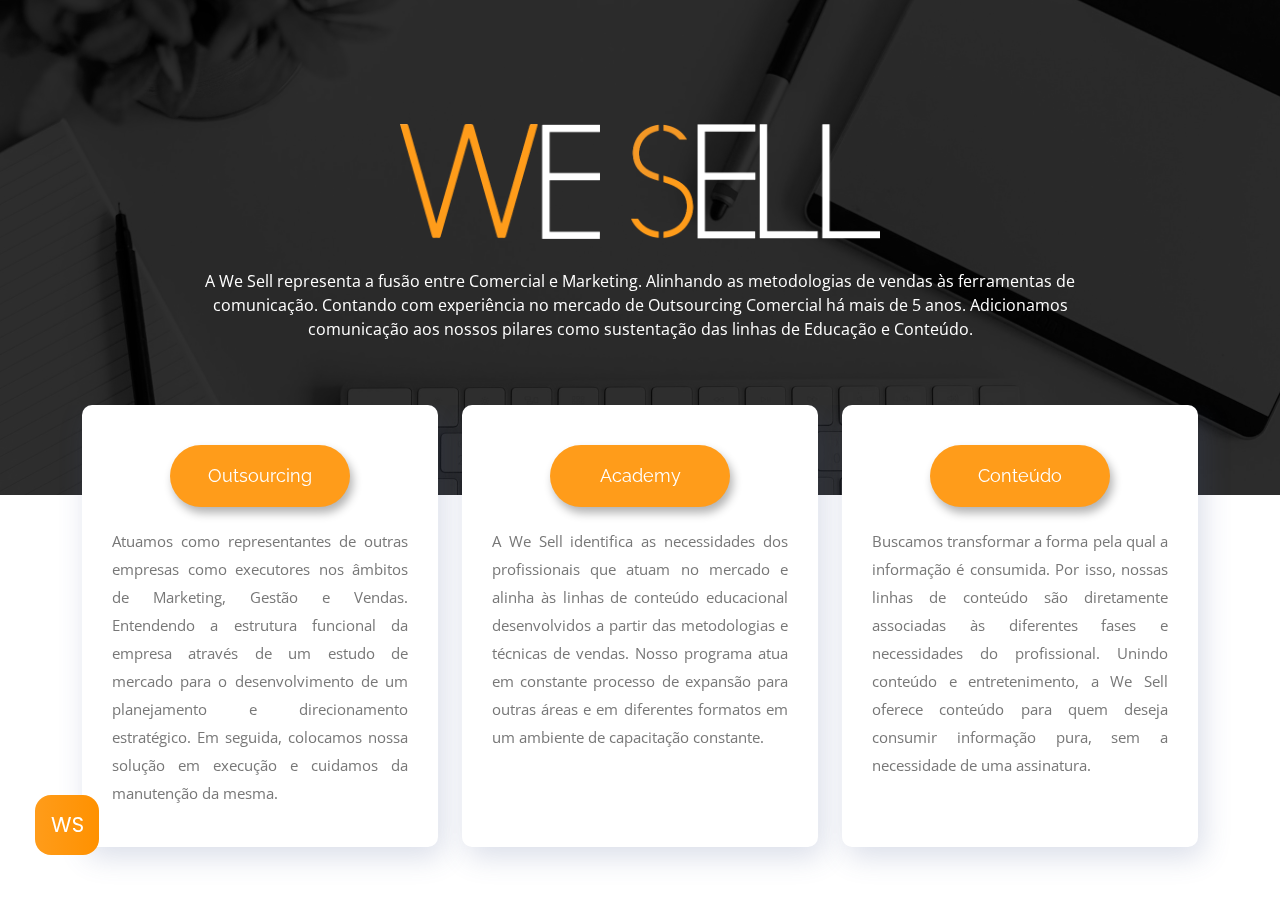
<file: index.html>
<!DOCTYPE html>
<html lang="en">

<head>
  <meta charset="utf-8">
  <meta content="width=device-width, initial-scale=1.0" name="viewport">

  <title>We Sell</title>
  <meta content="" name="description">
  <meta content="" name="keywords">

  <!-- Favicons -->
  <link href="assets/img/wesell-favicon.png" rel="icon">

  <!-- Google Fonts -->
  <link href="https://fonts.googleapis.com/css?family=Open+Sans:300,300i,400,400i,600,600i,700,700i|Raleway:300,300i,400,400i,500,500i,600,600i,700,700i|Poppins:300,300i,400,400i,500,500i,600,600i,700,700i" rel="stylesheet">

  <!-- Vendor CSS Files -->
  <link href="assets/vendor/animate.css/animate.min.css" rel="stylesheet">
  <link href="assets/vendor/aos/aos.css" rel="stylesheet">
  <link href="assets/vendor/bootstrap/css/bootstrap.min.css" rel="stylesheet">
  <link href="assets/vendor/bootstrap-icons/bootstrap-icons.css" rel="stylesheet">
  <link href="assets/vendor/boxicons/css/boxicons.min.css" rel="stylesheet">
  <link href="assets/vendor/glightbox/css/glightbox.min.css" rel="stylesheet">
  <link href="assets/vendor/remixicon/remixicon.css" rel="stylesheet">
  <link href="assets/vendor/swiper/swiper-bundle.min.css" rel="stylesheet">

  <!--====== Font Awesome CSS ======-->
  <link rel="stylesheet" href="assets/css/font-awesome.min.css">

  <!-- Template Main CSS File -->
  <link href="assets/css/style.css" rel="stylesheet">
  <style>
    section a {
      text-decoration: none;
      color: white;
    }

    section a:hover {
      color: white;
    }

    section .title {
      color: white;
    }

    .container-image {
        position: relative;
        width: 100%;
    }

    .container-back:hover .image {
    opacity: 0;
    }

    .container-back:hover .middle {
    opacity: 1;
    }

    .container-back {
        position: fixed;
        text-align: center !important;
    }
    .image {
        opacity: 1;
        display: block;
        width: 100%;
        height: 50%;
        transition: .5s ease;
        backface-visibility: hidden;
    }
    .container-back .middle {
    transition: .5s ease;
    opacity: 0;
    position: absolute;
    top: 50%;
    left: 50%;
    transform: translate(-50%, -50%);
    -ms-transform: translate(-50%, -50%);
    text-align: center;
    width: 100%;
    }

    .text-button-back {
    background-color: #ff9c1a;
    color: white;
    font-size: 22px;
    width: 100%;
    border-radius: 20px;
    font-family: "Poppins";
    cursor: pointer;
    }

    .text-button:hover {
    background-color: #ffb453;
    transition: all ease-out 0.6s;
    cursor: pointer;
    }

    .text-button a {
        text-decoration: none;
        color: white;
    }

    .text-button-back i {
        text-decoration: none;
        color: white;
        font-size: 20px
    }
    /* The Overlay (background) */
    .overlay {
    /* Height & width depends on how you want to reveal the overlay (see JS below) */   
    height: 0;
    width: 100%;
    position: fixed; /* Stay in place */
    z-index: 99999; /* Sit on top */
    left: 0;
    top: 0;
    background-color: rgb(0,0,0); /* Black fallback color */
    background-color: rgba(0,0,0, 1); /* Black w/opacity */
    overflow-x: hidden; /* Disable horizontal scroll */
    transition: 0.5s; /* 0.5 second transition effect to slide in or slide down the overlay (height or width, depending on reveal) */
    }

    /* Position the content inside the overlay */
    .overlay-content {
    position: relative;
    top: 10%; /* 25% from the top */
    width: 100%; /* 100% width */
    text-align: center; /* Centered text/links */
    margin-top: 30px; /* 30px top margin to avoid conflict with the close button on smaller screens */
    }

    /* The navigation links inside the overlay */
    .overlay a {
    padding: 8px;
    text-decoration: none;
    font-size: 36px;
    color: #818181;
    display: block; /* Display block instead of inline */
    transition: 0.3s; /* Transition effects on hover (color) */
    }

    .overlay-content h1{
        color: white;
    }

    /* When you mouse over the navigation links, change their color */
    .overlay a:hover, .overlay a:focus {
    color: #f1f1f1;
    }

    /* Position the close button (top right corner) */
    .overlay .closebtn {
    position: absolute;
    top: 20px;
    right: 45px;
    font-size: 60px;
    }

    /* When the height of the screen is less than 450 pixels, change the font-size of the links and position the close button again, so they don't overlap */
    @media screen and (max-height: 450px) {
    .overlay a {font-size: 20px}
    .overlay .closebtn {
        font-size: 40px;
        top: 15px;
        right: 35px;
    }
    }
  .back-to-top {
  font-size: 21px;
  color: #fff;
  position: fixed;
  left: 35px;
  bottom: 45px;
  width: 64px;
  height: 60px;
  text-align: center;
  font-family: "Poppins";
  line-height: 50px;
  padding-top: 5px;
  border-radius: 16px;
  background: -webkit-linear-gradient(left, #FF9C1A 0%, #feae45 100%);
  background: -o-linear-gradient(left, #FF9C1A 0%, #cb7b12 100%);
  background: linear-gradient(to right, #FF9C1A 0%, #ff9100 100%);
  text-align: center;
  z-index: 999 !important;
  -webkit-transition: all 0.3s ease-out 0s;
  -moz-transition: all 0.3s ease-out 0s;
  -ms-transition: all 0.3s ease-out 0s;
  -o-transition: all 0.3s ease-out 0s;
  transition: all 0.3s ease-out 0s;}
  .back-to-top:hover {
    color: #fff; }
  </style>
  <script>window.pipedriveLeadboosterConfig = {base: 'leadbooster-chat.pipedrive.com',companyId: 7396729,playbookUuid: '8c76bc90-e661-482d-82f4-60754c0d4730',version: 2};(function () {var w = window;if (w.LeadBooster) {console.warn('LeadBooster already exists');} else {w.LeadBooster = {q: [],on: function (n, h) {this.q.push({ t: 'o', n: n, h: h });},trigger: function (n) {this.q.push({ t: 't', n: n });},};}})();</script><script src="https://leadbooster-chat.pipedrive.com/assets/loader.js" async></script>

</head>

<body>
  <section id="hero" class="d-flex justify-cntent-center align-items-center">
    <div id="heroCarousel" data-bs-interval="5000" class="container carousel carousel-fade" data-bs-ride="carousel">
      <div class="carousel-item active">
        <div class="carousel-container">
          <img class="img-fluid" id="logo" src="assets/img/logo.png" style="width: 480px; margin-bottom: 30px;">
          <p class="animate__animated animate__fadeInUp">A We Sell representa a fusão entre Comercial e Marketing. Alinhando as metodologias de vendas às ferramentas de comunicação. Contando com experiência no mercado de Outsourcing Comercial há mais de 5 anos. Adicionamos comunicação aos nossos pilares como sustentação das linhas de Educação e Conteúdo.</p>
        </div>
      </div>
    </div>
  </section><!-- End Hero -->
<div id="myNav" class="overlay">

  <!-- Button to close the overlay navigation -->
  <a href="javascript:void(0)" class="closebtn" onclick="closeNav()">&times;</a>

  <!-- Overlay content -->
  <div class="overlay-content">
      <div class="row justify-content-center mt-50">
          <div class="col-6">
              <div class="pipedriveWebForms" data-pd-webforms="https://webforms.pipedrive.com/f/1ACCV5dq3Ak7LOGQBZorGjbpxSt6V7H07jALCtjOCew1CQ4w9qT9Wrl88O5AsZRRN"><script src="https://webforms.pipedrive.com/f/loader"></script></div>
          </div>
      </div>
  </div>

</div> 
  <main id="main">

    <!-- ======= Icon Boxes Section ======= -->
    <section id="icon-boxes" class="icon-boxes">
      <div class="container">

        <div class="row">
          <div class="col-md-6 col-lg-4 d-flex align-items-stretch mb-5 mb-lg-0" data-aos="fade-up">
            <div class="icon-box">
              <h4 class="title">Outsourcing</h4>
              <p class="description">Atuamos como representantes de outras empresas como executores nos âmbitos de Marketing, Gestão e Vendas. Entendendo a estrutura funcional da empresa através de um estudo de mercado para o desenvolvimento de um planejamento e direcionamento estratégico. Em seguida, colocamos nossa solução em execução e cuidamos da manutenção da mesma. 
              </p>
            </div>
          </div>

          <div class="col-md-6 col-lg-4 d-flex align-items-stretch mb-5 mb-lg-0" data-aos="fade-up" data-aos-delay="100">
            <div class="icon-box">
              <h4 class="title">Academy</h4>
              <p class="description">A We Sell identifica as necessidades dos profissionais que atuam no mercado e alinha às linhas de conteúdo educacional desenvolvidos a partir das metodologias e técnicas de vendas. Nosso programa atua em constante processo de expansão para outras áreas e em diferentes formatos em um ambiente de capacitação constante.
              </p>
            </div>
          </div>

          <div class="col-md-6 col-lg-4 d-flex align-items-stretch mb-5 mb-lg-0" data-aos="fade-up" data-aos-delay="200">
            <div class="icon-box">
              <h4 class="title">Conteúdo</h4>
              <p class="description">Buscamos transformar a forma pela qual a informação é consumida. Por isso, nossas linhas de conteúdo são diretamente associadas às diferentes fases e necessidades do profissional. Unindo conteúdo e entretenimento, a We Sell oferece conteúdo para quem deseja consumir informação pura, sem a necessidade de uma assinatura.
              </p>
            </div>
          </div>

        </div>

      </div>
    </section><!-- End Icon Boxes Section -->
  </main><!-- End #main -->
  <div id="preloader"></div>
  <div class="container-back back-to-top">
    <div class="image">WS</div>
    <a onclick="openNav()"><div class="middle">
        <div class="text-button-back">
            <i class="fa fa-phone"></i>
        </div>
    </div></a>
  </div>
  <script>
    /* Open */
    function openNav() {
    document.getElementById("myNav").style.height = "100%";
    }

    /* Close */
    function closeNav() {
    document.getElementById("myNav").style.height = "0%";
    }
</script>
  <script>
    (function(){
  
      window.ldfdr = window.ldfdr || {};
      (function(d, s, ss, fs){
        fs = d.getElementsByTagName(s)[0];
  
        function ce(src){
          var cs  = d.createElement(s);
          cs.src = src;
          setTimeout(function(){fs.parentNode.insertBefore(cs,fs)}, 1);
        }
  
        ce(ss);
      })(document, 'script', 'https://sc.lfeeder.com/lftracker_v1_lAxoEaKJNlA4OYGd.js');
    })();
  </script>
  <!-- Vendor JS Files -->
  <script src="assets/vendor/aos/aos.js"></script>
  <script src="assets/vendor/bootstrap/js/bootstrap.bundle.min.js"></script>
  <script src="assets/vendor/glightbox/js/glightbox.min.js"></script>
  <script src="assets/vendor/isotope-layout/isotope.pkgd.min.js"></script>
  <script src="assets/vendor/php-email-form/validate.js"></script>
  <script src="assets/vendor/swiper/swiper-bundle.min.js"></script>

  <!-- Template Main JS File -->
  <script src="assets/js/main.js"></script>

</body>

</html>
</file>
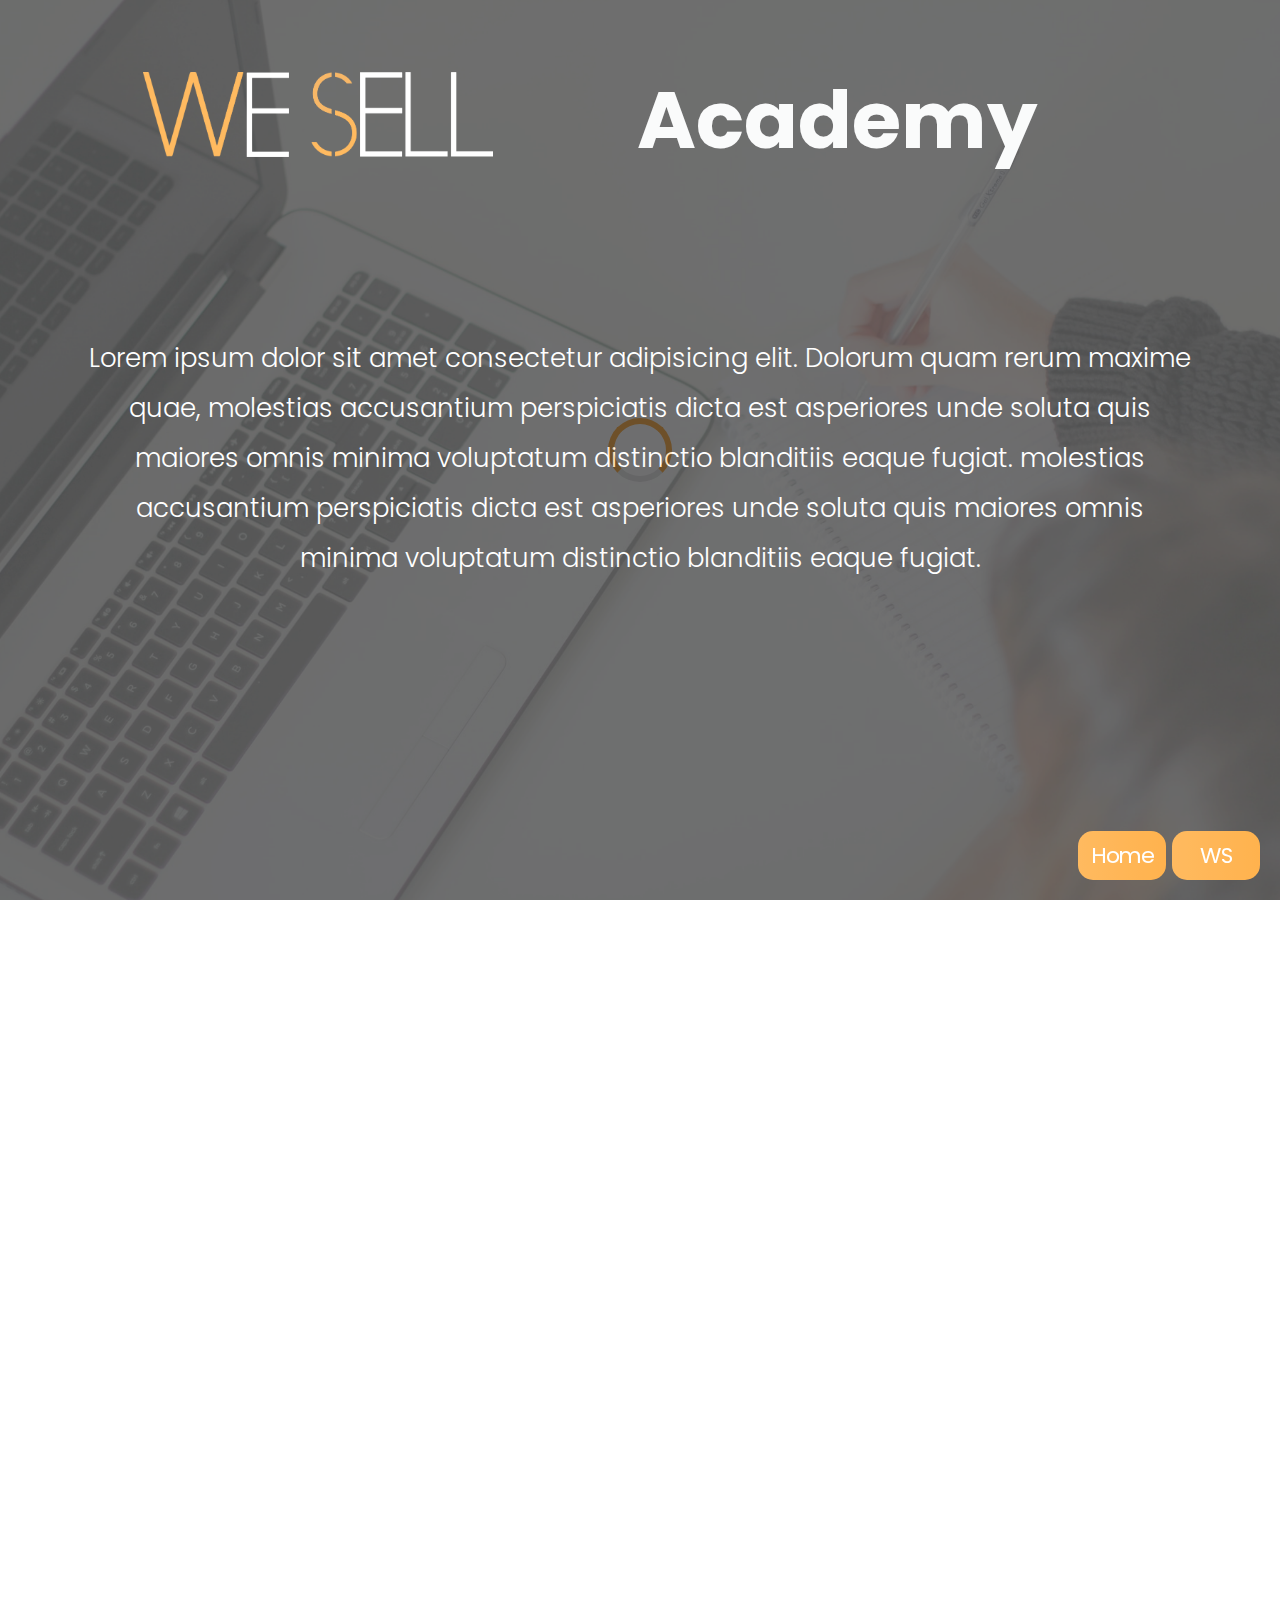
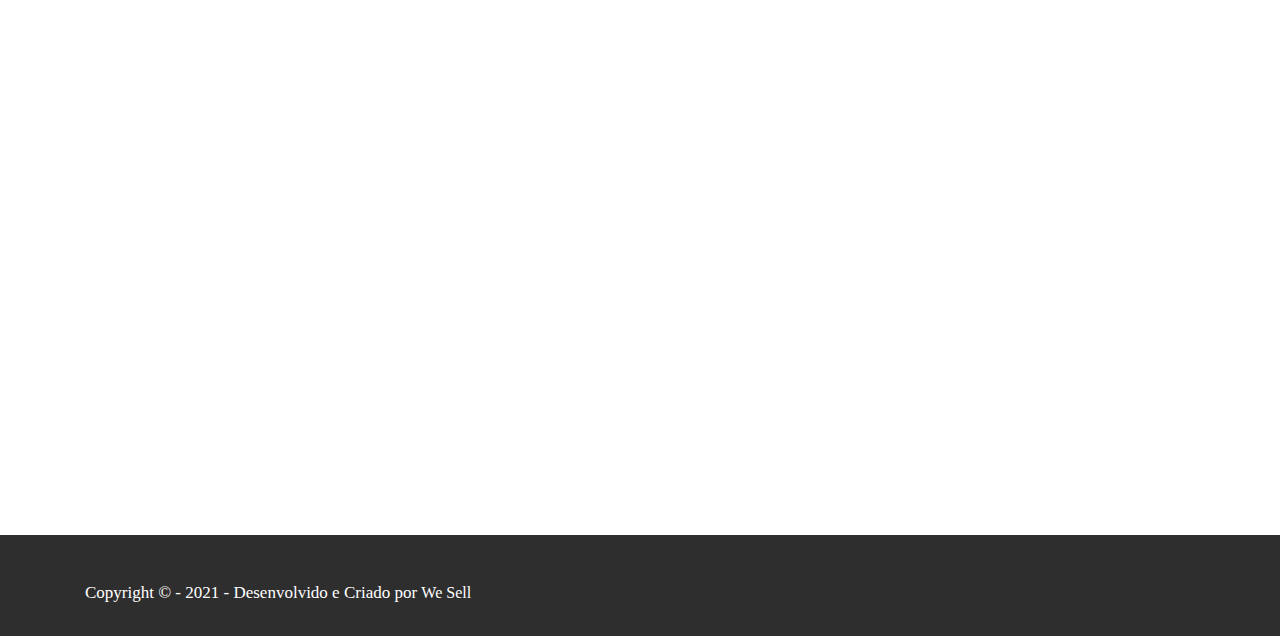
<file: academy/academy.html>
<!doctype html>
<html class="no-js" lang="en">

<head>
    <meta charset="utf-8">
    
    <!--====== Title ======-->
    <title>We Sell Academy</title>
    
    <meta name="description" content="">
    <meta name="viewport" content="width=device-width, initial-scale=1">

    <!--====== Favicon Icon ======-->
    <link rel="shortcut icon" href="../construcao/images/wesell-favicon.png" type="image/png">
        
    <!--====== Animate CSS ======-->
    <link rel="stylesheet" href="assets/css/animate.css">
        
    <!--====== Magnific Popup CSS ======-->
    <link rel="stylesheet" href="assets/css/magnific-popup.css">
        
    <!--====== Slick CSS ======-->
    <link rel="stylesheet" href="assets/css/slick.css">
        
    <!--====== Line Icons CSS ======-->
    <link rel="stylesheet" href="assets/css/LineIcons.css">
        
    <!--====== Font Awesome CSS ======-->
    <link rel="stylesheet" href="assets/css/font-awesome.min.css">
        
    <!--====== Bootstrap CSS ======-->
    <link rel="stylesheet" href="assets/css/bootstrap.min.css">
    
    <!--====== Default CSS ======-->
    <link rel="stylesheet" href="assets/css/default.css">
    
    <!--====== Style CSS ======-->
    <link rel="stylesheet" href="assets/css/style.css">

    <style>
        
        #head {
            position: absolute !important;
            z-index: 10;
            top: 8%;
            left: 10%;
        }
        #logo {
            position: static;
            width: 100%;
            margin-right: 0;
        }
        #titulo {
            width: 100%;
            left: 10%;
        }
        @media (max-width: 768px){
            #logo img {
                width: 300px;
                margin-bottom: 20px;
                left: 46% !important;
                top: 0 !important;
            }
        }

        @media (max-width: 768px){
            #titulo {
            width: 100%;
            margin-bottom: 40px;
            left: 5% !important;
            top: 0 !important;
        }
        }

        .container-image {
            position: relative;
            width: 100%;
        }

        .container-back:hover .image {
        opacity: 0;
        }

        .container-back:hover .middle {
        opacity: 1;
        }

        .container-home:hover .image {
        opacity: 0;
        }

        .container-home:hover .middle {
        opacity: 1;
        }

        .container-back {
            position: fixed;
            text-align: center !important;
        }
        .container-home {
            position: fixed;
            text-align: center !important;
        }
        .image {
            opacity: 1;
            display: block;
            width: 100%;
            height: 50%;
            transition: .5s ease;
            backface-visibility: hidden;
        }
        .container-back .middle {
        transition: .5s ease;
        opacity: 0;
        position: absolute;
        top: 50%;
        left: 50%;
        transform: translate(-50%, -50%);
        -ms-transform: translate(-50%, -50%);
        text-align: center;
        width: 100%;
        }

        .text-button-back {
        background-color: #ff9c1a;
        color: white;
        font-size: 22px;
        width: 100%;
        border-radius: 20px;
        font-family: "Poppins";
        cursor: pointer;
        }

        .text-button:hover {
        background-color: #ffb453;
        transition: all ease-out 0.6s;
        cursor: pointer;
        }

        .text-button a {
            text-decoration: none;
            color: white;
        }

        .text-button-back i {
            text-decoration: none;
            color: white;
            font-size: 20px
        }
        
        /* The Overlay (background) */
        .overlay {
        /* Height & width depends on how you want to reveal the overlay (see JS below) */   
        height: 0;
        width: 100%;
        position: fixed; /* Stay in place */
        z-index: 99999; /* Sit on top */
        left: 0;
        top: 0;
        background-color: rgb(0,0,0); /* Black fallback color */
        background-color: rgba(0,0,0, 1); /* Black w/opacity */
        overflow-x: hidden; /* Disable horizontal scroll */
        transition: 0.5s; /* 0.5 second transition effect to slide in or slide down the overlay (height or width, depending on reveal) */
        }

        /* Position the content inside the overlay */
        .overlay-content {
        position: relative;
        height: auto;
        top: 10%; /* 25% from the top */
        width: 100%; /* 100% width */
        text-align: center; /* Centered text/links */
        margin-top: 30px; /* 30px top margin to avoid conflict with the close button on smaller screens */
        }

        /* The navigation links inside the overlay */
        .overlay a {
        padding: 8px;
        text-decoration: none;
        font-size: 36px;
        color: #818181;
        display: block; /* Display block instead of inline */
        transition: 0.3s; /* Transition effects on hover (color) */
        }

        .overlay-content h1{
            color: white;
        }

        /* When you mouse over the navigation links, change their color */
        .overlay a:hover, .overlay a:focus {
        color: #f1f1f1;
        }

        /* Position the close button (top right corner) */
        .overlay .closebtn {
        position: absolute;
        top: 20px;
        right: 45px;
        font-size: 60px;
        }

        /* When the height of the screen is less than 450 pixels, change the font-size of the links and position the close button again, so they don't overlap */
        @media screen and (max-height: 450px) {
        .overlay a {font-size: 20px}
        .overlay .closebtn {
            font-size: 40px;
            top: 15px;
            right: 35px;
        }
        }
    </style>



</head>

<body>

    <div class="preloader">
        <div class="loader">
            <div class="ytp-spinner">
                <div class="ytp-spinner-container">
                    <div class="ytp-spinner-rotator">
                        <div class="ytp-spinner-left">
                            <div class="ytp-spinner-circle"></div>
                        </div>
                        <div class="ytp-spinner-right">
                            <div class="ytp-spinner-circle"></div>
                        </div>
                    </div>
                </div>
            </div>
        </div>
    </div>

    <!--====== PRELOADER PART ENDS ======-->
    
    <!--====== HEADER PART START ======-->
    
    <header class="header-area">
        <div class="container" id="head">
            <div class="row">
                <div class="col-lg-4" id="logo">
                    <a class="" href="../index.html"><img class="img-fluid" src="/assets/img/logo.png"></a>
                </div>
                <div class="col-lg-8" id="titulo">
                    <h1 class="text-light">Academy</h1>
                </div>
            </div>
        </div>
        <div id="home" class="header-hero bg_cover" style="background-image: url(/academy/assets/images/img_educacao/1.png);">
            <div class="container">
                <div class="row justify-content-center">
                    <div class="col-lg-12">
                        <div class="header-hero-content text-center ">
                            <h2 class="header-title wow fadeInUp" data-wow-duration="1.3s" data-wow-delay="0.5s">Lorem ipsum dolor sit amet consectetur adipisicing elit. Dolorum quam rerum maxime quae, molestias accusantium perspiciatis dicta est asperiores unde soluta quis maiores omnis minima voluptatum distinctio blanditiis eaque fugiat.
                                molestias accusantium perspiciatis dicta est asperiores unde soluta quis maiores omnis minima voluptatum distinctio blanditiis eaque fugiat.
                            </h2>
                            <a href="#" class="get-started wow fadeInUp" data-wow-duration="2s" data-wow-delay="1s"><img class="img-fluid" src="../assets/img/seta-baixo-white.gif"></a>
                        </div> <!-- header hero content -->
                    </div>
                </div> <!-- row -->
            </div> <!-- container -->
        </div> <!-- header hero -->
    </header>
    
    <!--====== HEADER PART ENDS ======-->
<!-- The overlay -->
<div id="myNav" class="overlay">

    <!-- Button to close the overlay navigation -->
    <a href="javascript:void(0)" class="closebtn" onclick="closeNav()">&times;</a>

    <!-- Overlay content -->
    <div class="overlay-content">
        <div class="row justify-content-center mt-50">
            <div class="col-6">
                <div class="pipedriveWebForms" data-pd-webforms="https://webforms.pipedrive.com/f/1ACCV5dq3Ak7LOGQBZorGjbpxSt6V7H07jALCtjOCew1CQ4w9qT9Wrl88O5AsZRRN"><script src="https://webforms.pipedrive.com/f/loader"></script></div>
            </div>
        </div>
    </div>

</div>
    
    <!--====== ABOUT PART START ======-->
    
    <section id="about" class="about-area pt-70">
        <div class="container">
            <div class="row">
                <div class="col-lg-6">
                    <div class="about-content mt-50 wow fadeInLeftBig" data-wow-duration="0.5s" data-wow-delay="0.5s">
                        <div class="section-title">

                            <h3 class="title">Quick & Easy <span>to Use Bootstrap Template</span></h3>
                        </div> <!-- section title -->
                        <p class="">At vero eos et accusam et justo duo dolores et ea rebum. Stet clita kasd gubergren, no sea takimata sanctus est Lorem ipsum dolor sit amet. Lorem ipsum dolor sit amet, consetetur sadipscing.Lorem ipsum dolor sit amet, consetetur sadipscing elitr, seiam nonumy eirmod tempor invidunt ut labore et dolore magna aliquyam erat, sed diam voluptua. At vero eos et accusam et justo duo dolores et ea rebum. Stet clita kasd gubergren, no sea takimata sanctus est Lorem ipsum dolor sit amet. Lorem ipsum dolor sit amet, consetetur sadipscing.</p>
                    </div> <!-- about content -->
                </div>
                <div class="col-lg-6">
                    <div class="container-image text-center mt-50 wow fadeInRightBig" data-wow-duration="0.5s" data-wow-delay="0.5s">
                        <img src="/academy/assets/images/img_educacao/Sales Academy.png" id="imagem" alt="about">
                    </div> <!-- about image -->
                </div>
            </div> <!-- row -->
        </div> <!-- container -->
    </section>
    
    <!--====== ABOUT PART ENDS ======-->
    
    <!--====== ABOUT PART START ======-->
    
    <section class="about-area pt-70">
        <div class="container">
            <div class="row">
                <div class="col-lg-6 order-lg-last">
                    <div class="about-content mt-50 wow fadeInLeftBig" data-wow-duration="0.5s" data-wow-delay="0.5s">
                        <div class="section-title">

                            <h3 class="title">Modern design <span> with Essential Features</span></h3>
                        </div> <!-- section title -->
                        <p class="text">At vero eos et accusam et justo duo dolores et ea rebum. Stet clita kasd gubergren, no sea takimata sanctus est Lorem ipsum dolor sit amet. Lorem ipsum dolor sit amet, consetetur sadipscing.Lorem ipsum dolor sit amet, consetetur sadipscing elitr, seiam nonumy eirmod tempor invidunt ut labore et dolore magna aliquyam erat, sed diam voluptua. At vero eos et accusam et justo duo dolores et ea rebum. Stet clita kasd gubergren, no sea takimata sanctus est Lorem ipsum dolor sit amet. Lorem ipsum dolor sit amet, consetetur sadipscing.</p>
                    </div> <!-- about content -->
                </div>
                <div class="col-lg-6 order-lg-first">
                    <div class="container-image text-center mt-50 wow fadeInRightBig" data-wow-duration="0.5s" data-wow-delay="0.5s">
                        <img src="/academy/assets/images/img_educacao/Cursos.jpg" alt="about">
                        
                    </div> <!-- about image -->
                </div>
            </div> <!-- row -->
        </div> <!-- container -->
    </section>
    
    <!--====== FOOTER PART START ======-->
    
    <footer id="footer" class="footer-area mt-lg-5">
        <div class="container">
            <div class="footer-copyright">
                <div class="row text-center">
                    <div class="col-lg-12 text-center">
                        <div class="copyright d-sm-flex justify-content-between">
                            <div class="copyright-content text-center">
                                <p class="text-center">Copyright &copy - 2021 - Desenvolvido e Criado por <a href="../index.html" rel="nofollow">We Sell</a></p>
                            </div> <!-- copyright content -->
                        </div> <!-- copyright -->
                    </div>
                </div> <!-- row -->
            </div> <!-- footer copyright -->
        </div> <!-- container -->
    </footer>
    
    <!--====== FOOTER PART ENDS ======-->
    
    <!--====== BACK TOP TOP PART START ======-->

    <div class="container-back home-top">
        <div class="image">Home</div>
        <a href="../index.html"><div class="middle">
            <div class="text-button-back">
                <i class="fa fa-home"></i>
            </div>
        </div></a>
    </div>
    <div class="container-back back-to-top">
        <div class="image">WS</div>
        <a onclick="openNav()"><div class="middle">
            <div class="text-button-back">
                <i class="fa fa-phone"></i>
            </div>
        </div></a>
    </div>

    <!--====== BACK TOP TOP PART ENDS ======-->   
    
    <!--====== PART START ======-->
    
<!--
    <section class="">
        <div class="container">
            <div class="row">
                <div class="col-lg-"></div>
            </div>
        </div>
    </section>
-->
    
    <!--====== PART ENDS ======-->

    <script>
        (function(){
      
          window.ldfdr = window.ldfdr || {};
          (function(d, s, ss, fs){
            fs = d.getElementsByTagName(s)[0];
      
            function ce(src){
              var cs  = d.createElement(s);
              cs.src = src;
              setTimeout(function(){fs.parentNode.insertBefore(cs,fs)}, 1);
            }
      
            ce(ss);
          })(document, 'script', 'https://sc.lfeeder.com/lftracker_v1_lAxoEaKJNlA4OYGd.js');
        })();
      </script>

    <script>
        /* Open */
        function openNav() {
        document.getElementById("myNav").style.height = "100%";
        }
    
        /* Close */
        function closeNav() {
        document.getElementById("myNav").style.height = "0%";
        }
    </script>
    <!--====== Jquery js ======-->
    <script src="assets/js/vendor/jquery-1.12.4.min.js"></script>
    <script src="assets/js/vendor/modernizr-3.7.1.min.js"></script>
    
    <!--====== Bootstrap js ======-->
    <script src="assets/js/popper.min.js"></script>
    <script src="assets/js/bootstrap.min.js"></script>
    
    <!--====== Plugins js ======-->
    <script src="assets/js/plugins.js"></script>
    
    <!--====== Slick js ======-->
    <script src="assets/js/slick.min.js"></script>
    
    <!--====== Ajax Contact js ======-->
    <script src="assets/js/ajax-contact.js"></script>
    
    <!--====== Counter Up js ======-->
    <script src="assets/js/waypoints.min.js"></script>
    <script src="assets/js/jquery.counterup.min.js"></script>
    
    <!--====== Magnific Popup js ======-->
    <script src="assets/js/jquery.magnific-popup.min.js"></script>
    
    <!--====== Scrolling Nav js ======-->
    <script src="assets/js/jquery.easing.min.js"></script>
    <script src="assets/js/scrolling-nav.js"></script>
    
    <!--====== wow js ======-->
    <script src="assets/js/wow.min.js"></script>
    
    <!--====== Particles js ======-->
    <script src="assets/js/particles.min.js"></script>
    
    <!--====== Main js ======-->
    <script src="assets/js/main.js"></script>
    
</body>

</html>
</file>
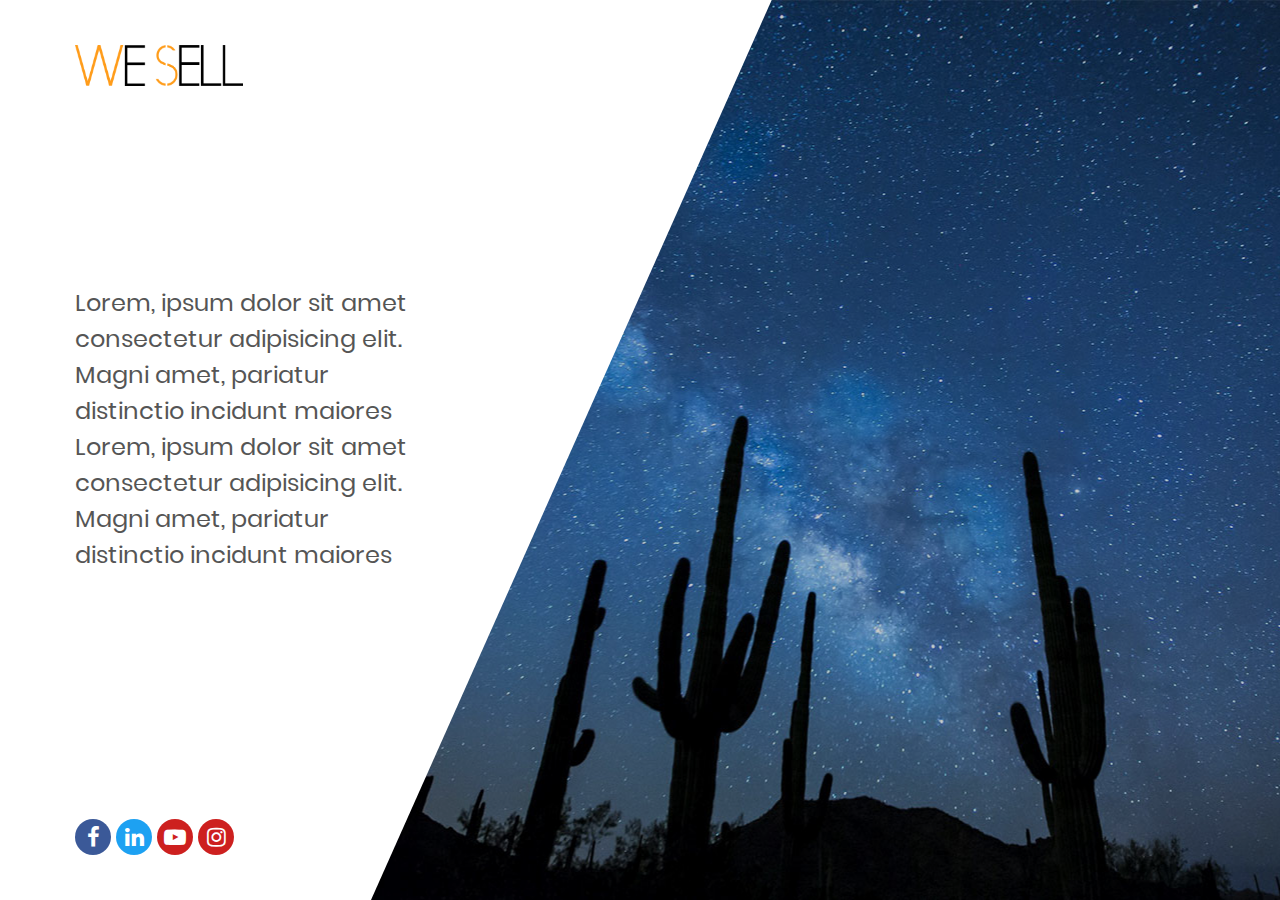
<file: construcao/buidingPage.html>
<!DOCTYPE html>
<html lang="en">
<head>
	<title>Em breve We Sell</title>
	<meta charset="UTF-8">
	<meta name="viewport" content="width=device-width, initial-scale=1">
<!--===============================================================================================-->	
	<link rel="icon" type="image/png" href="images/wesell-favicon.png"/>
<!--===============================================================================================-->
	<link rel="stylesheet" type="text/css" href="vendor/bootstrap/css/bootstrap.min.css">
<!--===============================================================================================-->
	<link rel="stylesheet" type="text/css" href="fonts/font-awesome-4.7.0/css/font-awesome.min.css">
<!--===============================================================================================-->
	<link rel="stylesheet" type="text/css" href="vendor/animate/animate.css">
<!--===============================================================================================-->
	<link rel="stylesheet" type="text/css" href="vendor/select2/select2.min.css">
<!--===============================================================================================-->
	<link rel="stylesheet" type="text/css" href="css/util.css">
	<link rel="stylesheet" type="text/css" href="css/main.css">
<!--===============================================================================================-->
</head>
<body>
	
	<div class="size1 bg0 where1-parent">
		<!-- Coutdown -->
		<div class="flex-c-m bg-img1 size2 where1 overlay1 where2 respon2" style="background-image: url('images/bg01.jpg');"></div>
		
		<!-- Form -->
		<div class="size3 flex-col-sb flex-w p-l-75 p-r-75 p-t-45 p-b-45 respon1">
			<div class="wrap-pic1">
			<a href="../index.html"><img src="images/Logo-Original.png" alt="LOGO"></a>
			</div>

			<div class="p-t-50 p-b-60">
				<p class="m1-txt1 p-b-36">
					Lorem, ipsum dolor sit amet consectetur adipisicing elit. Magni amet, pariatur distinctio incidunt maiores
					Lorem, ipsum dolor sit amet consectetur adipisicing elit. Magni amet, pariatur distinctio incidunt maiores
				</p>
			</div>

			<div class="flex-w">
				<a href="https://www.facebook.com/wesellco" class="flex-c-m size5 bg3 how1 trans-04 m-r-5" target="_blank">
					<i class="fa fa-facebook"></i>
				</a>

				<a href="https://www.linkedin.com/company/we-sell-co/?viewAsMember=true" class="flex-c-m size5 bg4 how1 trans-04 m-r-5" target="_blank">
					<i class="fa fa-linkedin"></i>
				</a>

				<a href="https://www.youtube.com/channel/UC7se_RL6fOV3ge902Gce_aw/featured" class="flex-c-m size5 bg5 how1 trans-04 m-r-5" target="_blank">
					<i class="fa fa-youtube-play"></i>
				</a>

				<a href="https://www.instagram.com/wesellco/" class="flex-c-m size5 bg5 how1 trans-04 m-r-5" target="_blank">
					<i class="fa fa-instagram"></i>
				</a>
			</div>
		</div>
	</div>


	<script>
		(function(){
	  
		  window.ldfdr = window.ldfdr || {};
		  (function(d, s, ss, fs){
			fs = d.getElementsByTagName(s)[0];
	  
			function ce(src){
			  var cs  = d.createElement(s);
			  cs.src = src;
			  setTimeout(function(){fs.parentNode.insertBefore(cs,fs)}, 1);
			}
	  
			ce(ss);
		  })(document, 'script', 'https://sc.lfeeder.com/lftracker_v1_lAxoEaKJNlA4OYGd.js');
		})();
	  </script>
	

<!--===============================================================================================-->	
	<script src="vendor/jquery/jquery-3.2.1.min.js"></script>
<!--===============================================================================================-->
	<script src="vendor/bootstrap/js/popper.js"></script>
	<script src="vendor/bootstrap/js/bootstrap.min.js"></script>
<!--===============================================================================================-->
	<script src="vendor/select2/select2.min.js"></script>
<!--===============================================================================================-->
	<script src="vendor/countdowntime/moment.min.js"></script>
	<script src="vendor/countdowntime/moment-timezone.min.js"></script>
	<script src="vendor/countdowntime/moment-timezone-with-data.min.js"></script>
	<script src="vendor/countdowntime/countdowntime.js"></script>
	<script>
		$('.cd100').countdown100({
			/*Set Endtime here*/
			/*Endtime must be > current time*/
			endtimeYear: 0,
			endtimeMonth: 0,
			endtimeDate: 35,
			endtimeHours: 18,
			endtimeMinutes: 0,
			endtimeSeconds: 0,
			timeZone: "" 
			// ex:  timeZone: "America/New_York"
			//go to " http://momentjs.com/timezone/ " to get timezone
		});
	</script>
<!--===============================================================================================-->
	<script src="vendor/tilt/tilt.jquery.min.js"></script>
	<script >
		$('.js-tilt').tilt({
			scale: 1.1
		})
	</script>
<!--===============================================================================================-->
	<script src="js/main.js"></script>

</body>
</html>
</file>
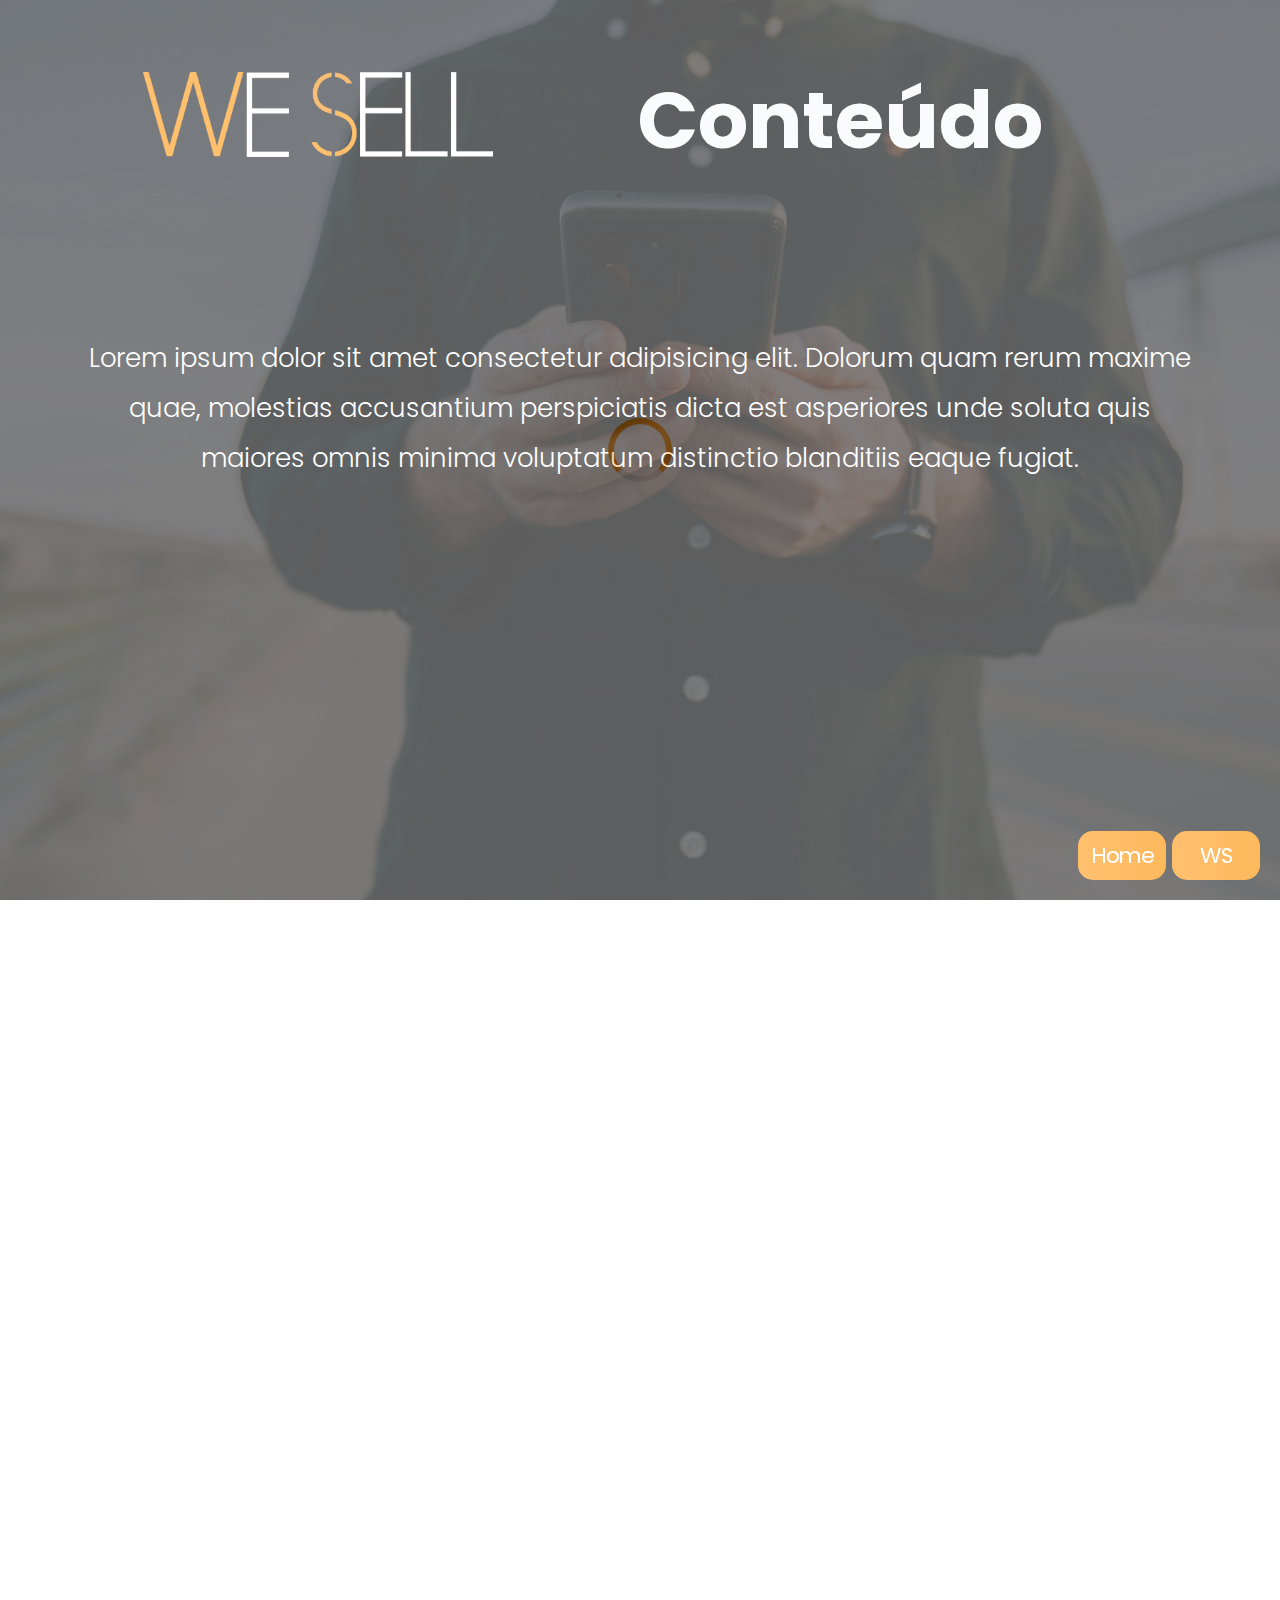
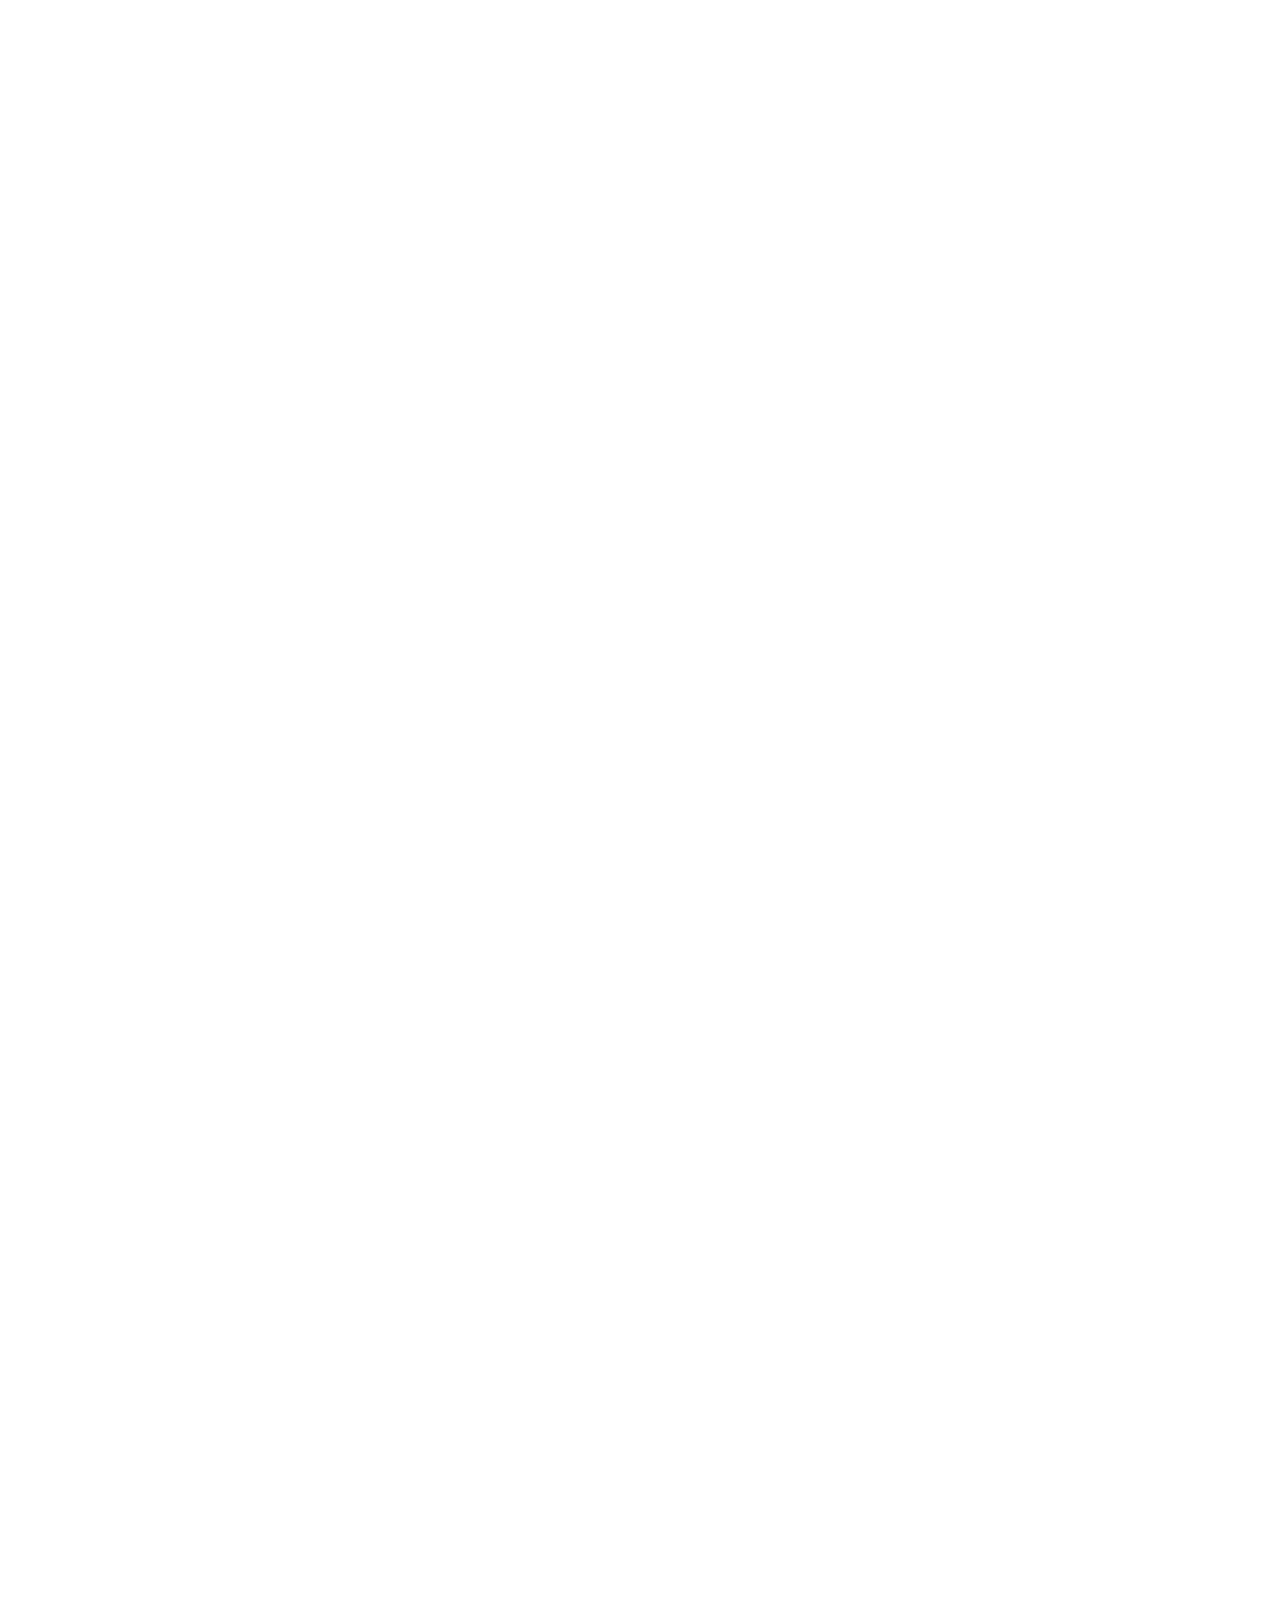
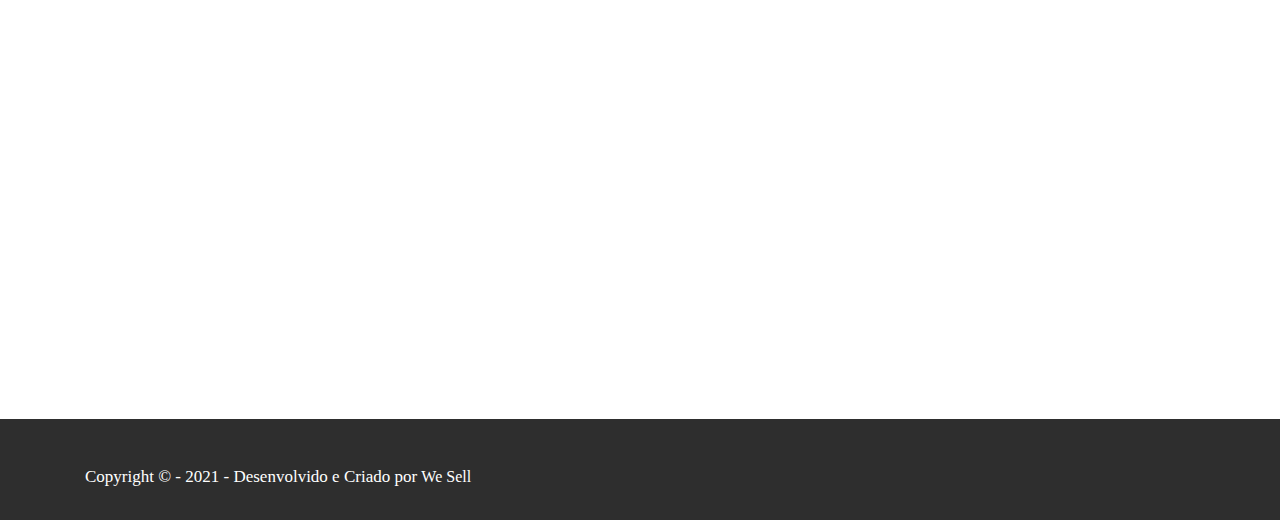
<file: conteudo/conteudo.html>
<!doctype html>
<html class="no-js" lang="en">

<head>
    <meta charset="utf-8">
    
    <!--====== Title ======-->
    <title>We Sell Conteúdo</title>
    
    <meta name="description" content="">
    <meta name="viewport" content="width=device-width, initial-scale=1">

    <!--====== Favicon Icon ======-->
    <link rel="shortcut icon" href="../construcao/images/wesell-favicon.png" type="image/png">
        
    <!--====== Animate CSS ======-->
    <link rel="stylesheet" href="assets/css/animate.css">
        
    <!--====== Magnific Popup CSS ======-->
    <link rel="stylesheet" href="assets/css/magnific-popup.css">
        
    <!--====== Slick CSS ======-->
    <link rel="stylesheet" href="assets/css/slick.css">
        
    <!--====== Line Icons CSS ======-->
    <link rel="stylesheet" href="assets/css/LineIcons.css">
        
    <!--====== Font Awesome CSS ======-->
    <link rel="stylesheet" href="assets/css/font-awesome.min.css">
        
    <!--====== Bootstrap CSS ======-->
    <link rel="stylesheet" href="assets/css/bootstrap.min.css">
    
    <!--====== Default CSS ======-->
    <link rel="stylesheet" href="assets/css/default.css">
    
    <!--====== Style CSS ======-->
    <link rel="stylesheet" href="assets/css/style.css">
    <style>
    #head {
        position: absolute !important;
        z-index: 10;
        top: 8%;
        left: 10%;
    }
    #logo {
        position: static;
        width: 100%;
        margin-right: 0;
    }
    #titulo {
        width: 100%;
        left: 10%;
    }
    @media (max-width: 768px){
        #logo img {
            width: 280px;
            margin-bottom: 20px;
            left: 46% !important;
            top: 0 !important;
        }
    }

    @media (max-width: 768px){
        #titulo {
            width: 100%;
            margin-bottom: 40px;
            left: 5% !important;
            top: 0 !important;
        }
    }

    .container-image {
        position: relative;
        width: 100%;
    }

    .container-back:hover .image {
    opacity: 0;
    }

    .container-back:hover .middle {
    opacity: 1;
    }

    .container-home:hover .image {
    opacity: 0;
    }

    .container-home:hover .middle {
    opacity: 1;
    }

    .container-back {
        position: fixed;
        text-align: center !important;
    }
    .container-home {
        position: fixed;
        text-align: center !important;
    }
    .image {
        opacity: 1;
        display: block;
        width: 100%;
        height: 50%;
        transition: .5s ease;
        backface-visibility: hidden;
    }
    .container-back .middle {
    transition: .5s ease;
    opacity: 0;
    position: absolute;
    top: 50%;
    left: 50%;
    transform: translate(-50%, -50%);
    -ms-transform: translate(-50%, -50%);
    text-align: center;
    width: 100%;
    }

    .text-button-back {
    background-color: #ff9c1a;
    color: white;
    font-size: 22px;
    width: 100%;
    border-radius: 20px;
    font-family: "Poppins";
    cursor: pointer;
    }

    .text-button:hover {
    background-color: #ffb453;
    transition: all ease-out 0.6s;
    cursor: pointer;
    }

    .text-button a {
        text-decoration: none;
        color: white;
    }

    .text-button-back i {
        text-decoration: none;
        color: white;
        font-size: 20px
    }
    
    /* The Overlay (background) */
    .overlay {
    /* Height & width depends on how you want to reveal the overlay (see JS below) */   
    height: 0;
    width: 100%;
    position: fixed; /* Stay in place */
    z-index: 99999; /* Sit on top */
    left: 0;
    top: 0;
    background-color: rgb(0,0,0); /* Black fallback color */
    background-color: rgba(0,0,0, 1); /* Black w/opacity */
    overflow-x: hidden; /* Disable horizontal scroll */
    transition: 0.5s; /* 0.5 second transition effect to slide in or slide down the overlay (height or width, depending on reveal) */
    }

    /* Position the content inside the overlay */
    .overlay-content {
    position: relative;
    top: 10%; /* 25% from the top */
    width: 100%; /* 100% width */
    text-align: center; /* Centered text/links */
    margin-top: 30px; /* 30px top margin to avoid conflict with the close button on smaller screens */
    }

    /* The navigation links inside the overlay */
    .overlay a {
    padding: 8px;
    text-decoration: none;
    font-size: 36px;
    color: #818181;
    display: block; /* Display block instead of inline */
    transition: 0.3s; /* Transition effects on hover (color) */
    }

    .overlay-content h1{
        color: white;
    }

    /* When you mouse over the navigation links, change their color */
    .overlay a:hover, .overlay a:focus {
    color: #f1f1f1;
    }

    /* Position the close button (top right corner) */
    .overlay .closebtn {
    position: absolute;
    top: 20px;
    right: 45px;
    font-size: 60px;
    }

    /* When the height of the screen is less than 450 pixels, change the font-size of the links and position the close button again, so they don't overlap */
    @media screen and (max-height: 450px) {
    .overlay a {font-size: 20px}
    .overlay .closebtn {
        font-size: 40px;
        top: 15px;
        right: 35px;
    }
    }
</style>

</head>

<body>

    <div class="preloader">
        <div class="loader">
            <div class="ytp-spinner">
                <div class="ytp-spinner-container">
                    <div class="ytp-spinner-rotator">
                        <div class="ytp-spinner-left">
                            <div class="ytp-spinner-circle"></div>
                        </div>
                        <div class="ytp-spinner-right">
                            <div class="ytp-spinner-circle"></div>
                        </div>
                    </div>
                </div>
            </div>
        </div>
    </div>

    <!--====== PRELOADER PART ENDS ======-->
    
    <!--====== HEADER PART START ======-->
    
    <header class="header-area">
        <div class="container" id="head">
            <div class="row">
                <div class="col-lg-4" id="logo">
                    <a class="" href="../index.html"><img class="img-fluid" src="/assets/img/logo.png"></a>
                </div>
                <div class="col-lg-8" id="titulo">
                    <h1 class="text-light">Conteúdo</h1>
                </div>
            </div>
        </div>
        
        <div id="home" class="header-hero bg_cover" style="background-image: url(/conteudo/assets/images/img_conteudo/1.jpg);">
            <div class="container">
                <div class="row justify-content-center">
                    <div class="col-lg-12">
                        <div class="header-hero-content text-center">
                            <h2 class="header-title wow fadeInUp" data-wow-duration="1.3s" data-wow-delay="0.5s">Lorem ipsum dolor sit amet consectetur adipisicing elit. Dolorum quam rerum maxime quae, molestias accusantium perspiciatis dicta est asperiores unde soluta quis maiores omnis minima voluptatum distinctio blanditiis eaque fugiat.</h2>
                            <a href="#" class="get-started wow fadeInUp" data-wow-duration="2s" data-wow-delay="1s"><img class="img-fluid" src="../assets/img/seta-baixo-white.gif"></a>
                        </div> <!-- header hero content -->
                    </div>
                </div> <!-- row -->
            </div> <!-- container -->
        </div> <!-- header hero -->
    </header>
    
    <!--====== HEADER PART ENDS ======-->
 <!-- The overlay -->
<div id="myNav" class="overlay">

    <!-- Button to close the overlay navigation -->
    <a href="javascript:void(0)" class="closebtn" onclick="closeNav()">&times;</a>

    <!-- Overlay content -->
    <div class="overlay-content">
        <div class="row justify-content-center mt-50">
            <div class="col-6">
                <div class="pipedriveWebForms" data-pd-webforms="https://webforms.pipedrive.com/f/1ACCV5dq3Ak7LOGQBZorGjbpxSt6V7H07jALCtjOCew1CQ4w9qT9Wrl88O5AsZRRN"><script src="https://webforms.pipedrive.com/f/loader"></script></div>
            </div>
        </div>
    </div>

</div>   
    
    <!--====== ABOUT PART START ======-->
    
    <section id="about" class="about-area pt-70">
        <div class="container">
            <div class="row">
                <div class="col-lg-6">
                    <div class="about-content mt-50 wow fadeInLeftBig" data-wow-duration="0.5s" data-wow-delay="0.5s">
                        <div class="section-title">

                            <h3 class="title">Quick & Easy <span>to Use Bootstrap Template</span></h3>
                        </div> <!-- section title -->
                        <p class="">At vero eos et accusam et justo duo dolores et ea rebum. Stet clita kasd gubergren, no sea takimata sanctus est Lorem ipsum dolor sit amet. Lorem ipsum dolor sit amet, consetetur sadipscing.Lorem ipsum dolor sit amet, consetetur sadipscing elitr, seiam nonumy eirmod tempor invidunt ut labore et dolore magna aliquyam erat, sed diam voluptua. At vero eos et accusam et justo duo dolores et ea rebum. Stet clita kasd gubergren, no sea takimata sanctus est Lorem ipsum dolor sit amet. Lorem ipsum dolor sit amet, consetetur sadipscing.</p>
                    </div> <!-- about content -->
                </div>
                <div class="col-lg-6">
                    <div class="container-image text-center mt-50 wow fadeInRightBig" data-wow-duration="0.5s" data-wow-delay="0.5s">
                        <img src="/conteudo/assets/images/img_conteudo/2.png" alt="about">
                        
                    </div> <!-- about image -->
                </div>
            </div> <!-- row -->
        </div> <!-- container -->
    </section>
    
    <!--====== ABOUT PART ENDS ======-->
    
    <!--====== ABOUT PART START ======-->
    
    <section class="about-area pt-70">
        <div class="container">
            <div class="row">
                <div class="col-lg-6 order-lg-last">
                    <div class="about-content mt-50 wow fadeInLeftBig" data-wow-duration="0.5s" data-wow-delay="0.5s">
                        <div class="section-title">

                            <h3 class="title">Modern design <span> with Essential Features</span></h3>
                        </div> <!-- section title -->
                        <p class="text">At vero eos et accusam et justo duo dolores et ea rebum. Stet clita kasd gubergren, no sea takimata sanctus est Lorem ipsum dolor sit amet. Lorem ipsum dolor sit amet, consetetur sadipscing.Lorem ipsum dolor sit amet, consetetur sadipscing elitr, seiam nonumy eirmod tempor invidunt ut labore et dolore magna aliquyam erat, sed diam voluptua. At vero eos et accusam et justo duo dolores et ea rebum. Stet clita kasd gubergren, no sea takimata sanctus est Lorem ipsum dolor sit amet. Lorem ipsum dolor sit amet, consetetur sadipscing.</p>
                    </div> <!-- about content -->
                </div>
                <div class="col-lg-6 order-lg-first">
                    <div class="container-image text-center mt-50 wow fadeInRightBig" data-wow-duration="0.5s" data-wow-delay="0.5s">
                        <img src="/conteudo/assets/images/img_conteudo/Blog.png" alt="about">
                        
                    </div> <!-- about image -->
                </div>
            </div> <!-- row -->
        </div> <!-- container -->
    </section>


    <!--====== ABOUT PART START ======-->
    
    <section class="about-area pt-70">
        <div class="container">
            <div class="row">
                <div class="col-lg-6">
                    <div class="about-content mt-50 wow fadeInLeftBig" data-wow-duration="0.5s" data-wow-delay="0.5s">
                        <div class="section-title">

                            <h3 class="title"><span>Crafted for</span> SaaS, App and Software Landing Page</h3>
                        </div> <!-- section title -->
                        <p class="">At vero eos et accusam et justo duo dolores et ea rebum. Stet clita kasd gubergren, no sea takimata sanctus est Lorem ipsum dolor sit amet. Lorem ipsum dolor sit amet, consetetur sadipscing.Lorem ipsum dolor sit amet, consetetur sadipscing elitr, seiam nonumy eirmod tempor invidunt ut labore et dolore magna aliquyam erat, sed diam voluptua. At vero eos et accusam et justo duo dolores et ea rebum. Stet clita kasd gubergren, no sea takimata sanctus est Lorem ipsum dolor sit amet. Lorem ipsum dolor sit amet, consetetur sadipscing.</p>
                    </div> <!-- about content -->
                </div>
                <div class="col-lg-6">
                    <div class="container-image text-center mt-50 wow fadeInRightBig" data-wow-duration="0.5s" data-wow-delay="0.5s">
                        <img src="/conteudo/assets/images/img_conteudo/4.png" alt="about">
                        
                    </div> <!-- about image -->
                </div>
            </div> <!-- row -->
        </div> <!-- container -->
    </section>
    
    <!--====== ABOUT PART ENDS ======-->

    <section class="about-area pt-70">
        <div class="container">
            <div class="row">
                <div class="col-lg-6 order-lg-last">
                    <div class="about-content mt-50 wow fadeInLeftBig" data-wow-duration="0.5s" data-wow-delay="0.5s">
                        <div class="section-title">

                            <h3 class="title ">Modern design <span> with Essential Features</span></h3>
                        </div> <!-- section title -->
                        <p class="text">At vero eos et accusam et justo duo dolores et ea rebum. Stet clita kasd gubergren, no sea takimata sanctus est Lorem ipsum dolor sit amet. Lorem ipsum dolor sit amet, consetetur sadipscing.Lorem ipsum dolor sit amet, consetetur sadipscing elitr, seiam nonumy eirmod tempor invidunt ut labore et dolore magna aliquyam erat, sed diam voluptua. At vero eos et accusam et justo duo dolores et ea rebum. Stet clita kasd gubergren, no sea takimata sanctus est Lorem ipsum dolor sit amet. Lorem ipsum dolor sit amet, consetetur sadipscing.</p>
                    </div> <!-- about content -->
                </div>
                <div class="col-lg-6 order-lg-first">
                    <div class="container-image text-center mt-50 wow fadeInRightBig" data-wow-duration="0.5s" data-wow-delay="0.5s">
                        <img src="/conteudo/assets/images/img_conteudo/We Sell Productions .png" alt="about">
                        
                    </div> <!-- about image -->
                </div>
            </div> <!-- row -->
        </div> <!-- container -->
    </section>

    <section class="about-area pt-70">
        <div class="container">
            <div class="row">
                <div class="col-lg-6">
                    <div class="about-content mt-50 wow fadeInLeftBig" data-wow-duration="0.5s" data-wow-delay="0.5s">
                        <div class="section-title">
                            <h3 class="title"><span>Crafted for</span> SaaS, App and Software Landing Page</h3>
                        </div> <!-- section title -->
                        <p class="">At vero eos et accusam et justo duo dolores et ea rebum. Stet clita kasd gubergren, no sea takimata sanctus est Lorem ipsum dolor sit amet. Lorem ipsum dolor sit amet, consetetur sadipscing.Lorem ipsum dolor sit amet, consetetur sadipscing elitr, seiam nonumy eirmod tempor invidunt ut labore et dolore magna aliquyam erat, sed diam voluptua. At vero eos et accusam et justo duo dolores et ea rebum. Stet clita kasd gubergren, no sea takimata sanctus est Lorem ipsum dolor sit amet. Lorem ipsum dolor sit amet, consetetur sadipscing.</p>
                    </div> <!-- about content -->
                </div>
                <div class="col-lg-6">
                    <div class="container-image text-center mt-50 wow fadeInRightBig" data-wow-duration="0.5s" data-wow-delay="0.5s">
                        <img src="/conteudo/assets/images/img_conteudo/6.jpg" alt="about">
                        
                    </div> <!-- about image -->
                </div>
            </div> <!-- row -->
        </div> <!-- container -->
    </section>

    
    <!--====== FOOTER PART START ======-->
    
    <footer id="footer" class="footer-area mt-lg-5">
        <div class="container">
            <div class="footer-copyright ">
                <div class="row text-center">
                    <div class="col-lg-12 text-center">
                        <div class="copyright d-sm-flex justify-content-between">
                            <div class="copyright-content text-center">
                                <p class="text-center">Copyright &copy - 2021 - Desenvolvido e Criado por <a href="../index.html" rel="nofollow">We Sell</a></p>
                            </div> <!-- copyright content -->
                        </div> <!-- copyright -->
                    </div>
                </div> <!-- row -->
            </div> <!-- footer copyright -->
        </div> <!-- container -->
    </footer>
    
    <!--====== FOOTER PART ENDS ======-->
    
    <!--====== BACK TOP TOP PART START ======-->

    <div class="container-back home-top">
        <div class="image">Home</div>
        <a href="../index.html"><div class="middle">
            <div class="text-button-back">
                <i class="fa fa-home"></i>
            </div>
        </div></a>
    </div>
    <div class="container-back back-to-top">
        <div class="image">WS</div>
        <a onclick="openNav()"><div class="middle">
            <div class="text-button-back">
                <i class="fa fa-phone"></i>
            </div>
        </div></a>
    </div>

    <!--====== BACK TOP TOP PART ENDS ======-->   
    
    <!--====== PART START ======-->
    
<!--
    <section class="">
        <div class="container">
            <div class="row">
                <div class="col-lg-"></div>
            </div>
        </div>
    </section>
-->
<script>
    (function(){
  
      window.ldfdr = window.ldfdr || {};
      (function(d, s, ss, fs){
        fs = d.getElementsByTagName(s)[0];
  
        function ce(src){
          var cs  = d.createElement(s);
          cs.src = src;
          setTimeout(function(){fs.parentNode.insertBefore(cs,fs)}, 1);
        }
  
        ce(ss);
      })(document, 'script', 'https://sc.lfeeder.com/lftracker_v1_lAxoEaKJNlA4OYGd.js');
    })();
  </script>

    <script>
        /* Open */
        function openNav() {
        document.getElementById("myNav").style.height = "100%";
        }
    
        /* Close */
        function closeNav() {
        document.getElementById("myNav").style.height = "0%";
        }
    </script>


    <!--====== Jquery js ======-->
    <script src="assets/js/vendor/jquery-1.12.4.min.js"></script>
    <script src="assets/js/vendor/modernizr-3.7.1.min.js"></script>
    
    <!--====== Bootstrap js ======-->
    <script src="assets/js/popper.min.js"></script>
    <script src="assets/js/bootstrap.min.js"></script>
    
    <!--====== Plugins js ======-->
    <script src="assets/js/plugins.js"></script>
    
    <!--====== Slick js ======-->
    <script src="assets/js/slick.min.js"></script>
    
    <!--====== Ajax Contact js ======-->
    <script src="assets/js/ajax-contact.js"></script>
    
    <!--====== Counter Up js ======-->
    <script src="assets/js/waypoints.min.js"></script>
    <script src="assets/js/jquery.counterup.min.js"></script>
    
    <!--====== Magnific Popup js ======-->
    <script src="assets/js/jquery.magnific-popup.min.js"></script>
    
    <!--====== Scrolling Nav js ======-->
    <script src="assets/js/jquery.easing.min.js"></script>
    <script src="assets/js/scrolling-nav.js"></script>
    
    <!--====== wow js ======-->
    <script src="assets/js/wow.min.js"></script>
    
    <!--====== Particles js ======-->
    <script src="assets/js/particles.min.js"></script>
    
    <!--====== Main js ======-->
    <script src="assets/js/main.js"></script>
    
</body>

</html>
</file>
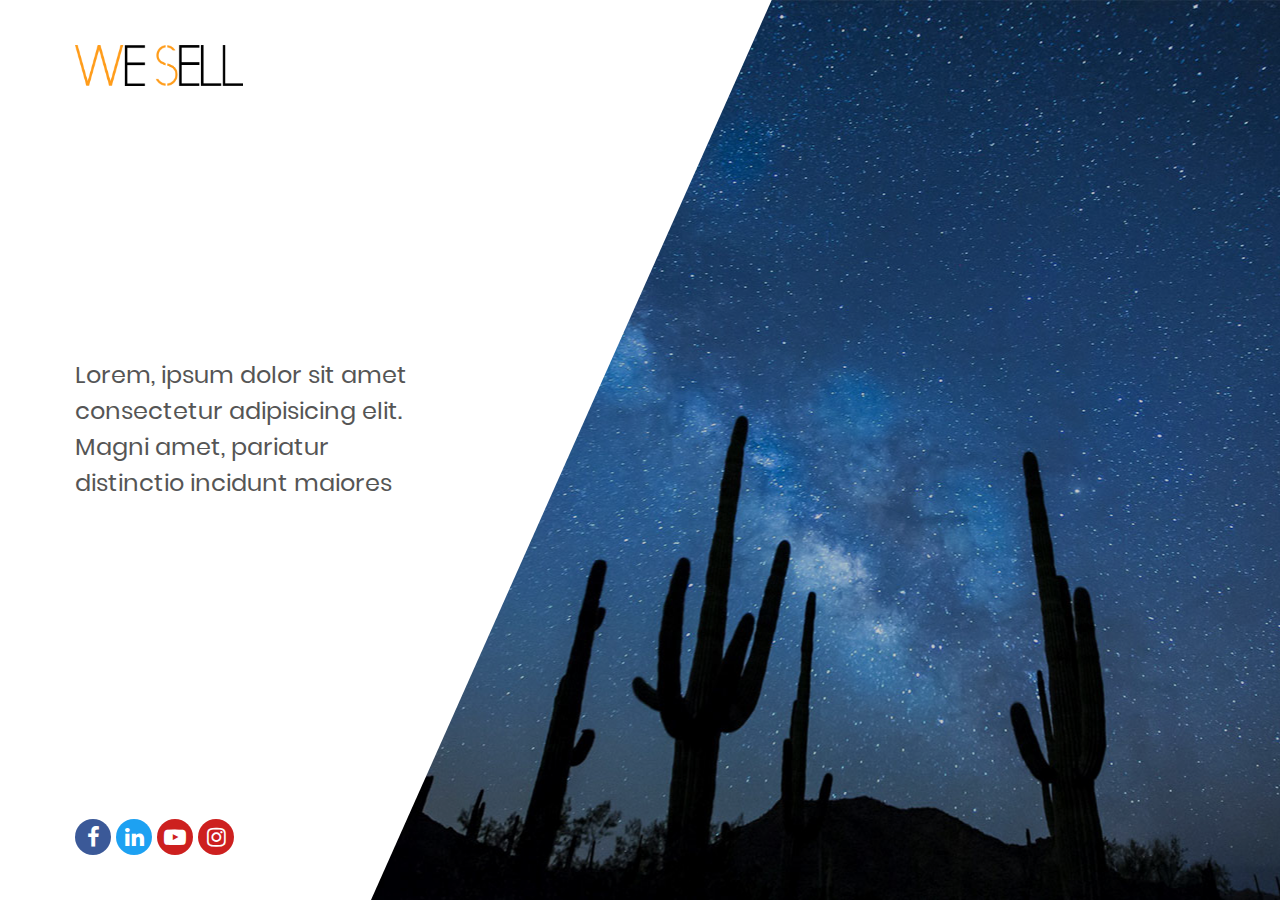
<file: page2/buidingPage.html>
<!DOCTYPE html>
<html lang="en">
<head>
	<title>Em breve We Sell</title>
	<meta charset="UTF-8">
	<meta name="viewport" content="width=device-width, initial-scale=1">
<!--===============================================================================================-->	
	<link rel="icon" type="image/png" href="images/wesell-favicon.png"/>
<!--===============================================================================================-->
	<link rel="stylesheet" type="text/css" href="vendor/bootstrap/css/bootstrap.min.css">
<!--===============================================================================================-->
	<link rel="stylesheet" type="text/css" href="fonts/font-awesome-4.7.0/css/font-awesome.min.css">
<!--===============================================================================================-->
	<link rel="stylesheet" type="text/css" href="vendor/animate/animate.css">
<!--===============================================================================================-->
	<link rel="stylesheet" type="text/css" href="vendor/select2/select2.min.css">
<!--===============================================================================================-->
	<link rel="stylesheet" type="text/css" href="css/util.css">
	<link rel="stylesheet" type="text/css" href="css/main.css">
<!--===============================================================================================-->
</head>
<body>
	
	<div class="size1 bg0 where1-parent">
		<!-- Coutdown -->
		<div class="flex-c-m bg-img1 size2 where1 overlay1 where2 respon2" style="background-image: url('images/bg01.jpg');"></div>
		
		<!-- Form -->
		<div class="size3 flex-col-sb flex-w p-l-75 p-r-75 p-t-45 p-b-45 respon1">
			<div class="wrap-pic1">
			<a href="../index.html"><img src="images/Logo-Original.png" alt="LOGO"></a>
			</div>

			<div class="p-t-50 p-b-60">
				<p class="m1-txt1 p-b-36">
					Lorem, ipsum dolor sit amet consectetur adipisicing elit. Magni amet, pariatur distinctio incidunt maiores
				</p>
			</div>

			<div class="flex-w">
				<a href="https://www.facebook.com/wesellco" class="flex-c-m size5 bg3 how1 trans-04 m-r-5" target="_blank">
					<i class="fa fa-facebook"></i>
				</a>

				<a href="https://www.linkedin.com/company/we-sell-co/?viewAsMember=true" class="flex-c-m size5 bg4 how1 trans-04 m-r-5" target="_blank">
					<i class="fa fa-linkedin"></i>
				</a>

				<a href="https://www.youtube.com/channel/UC7se_RL6fOV3ge902Gce_aw/featured" class="flex-c-m size5 bg5 how1 trans-04 m-r-5" target="_blank">
					<i class="fa fa-youtube-play"></i>
				</a>

				<a href="https://www.instagram.com/wesellco/" class="flex-c-m size5 bg5 how1 trans-04 m-r-5" target="_blank">
					<i class="fa fa-instagram"></i>
				</a>
			</div>
		</div>
	</div>



	

<!--===============================================================================================-->	
	<script src="vendor/jquery/jquery-3.2.1.min.js"></script>
<!--===============================================================================================-->
	<script src="vendor/bootstrap/js/popper.js"></script>
	<script src="vendor/bootstrap/js/bootstrap.min.js"></script>
<!--===============================================================================================-->
	<script src="vendor/select2/select2.min.js"></script>
<!--===============================================================================================-->
	<script src="vendor/countdowntime/moment.min.js"></script>
	<script src="vendor/countdowntime/moment-timezone.min.js"></script>
	<script src="vendor/countdowntime/moment-timezone-with-data.min.js"></script>
	<script src="vendor/countdowntime/countdowntime.js"></script>
	<script>
		$('.cd100').countdown100({
			/*Set Endtime here*/
			/*Endtime must be > current time*/
			endtimeYear: 0,
			endtimeMonth: 0,
			endtimeDate: 35,
			endtimeHours: 18,
			endtimeMinutes: 0,
			endtimeSeconds: 0,
			timeZone: "" 
			// ex:  timeZone: "America/New_York"
			//go to " http://momentjs.com/timezone/ " to get timezone
		});
	</script>
<!--===============================================================================================-->
	<script src="vendor/tilt/tilt.jquery.min.js"></script>
	<script >
		$('.js-tilt').tilt({
			scale: 1.1
		})
	</script>
<!--===============================================================================================-->
	<script src="js/main.js"></script>

</body>
</html>
</file>
<file: academy/assets/css/default.css>
/* Deafult Margin & Padding */
/*-- Margin Top --*/
.mt-5 {
	margin-top: 5px;
}
.mt-10 {
	margin-top: 10px;
}
.mt-15 {
	margin-top: 15px;
}
.mt-20 {
	margin-top: 20px;
}
.mt-25 {
	margin-top: 25px;
}
.mt-30 {
	margin-top: 30px;
}
.mt-35 {
	margin-top: 35px;
}
.mt-40 {
	margin-top: 40px;
}
.mt-45 {
	margin-top: 45px;
}
.mt-50 {
	margin-top: 50px;
}
.mt-55 {
	margin-top: 55px;
}
.mt-60 {
	margin-top: 60px;
}
.mt-65 {
	margin-top: 65px;
}
.mt-70 {
	margin-top: 70px;
}
.mt-75 {
	margin-top: 75px;
}
.mt-80 {
	margin-top: 80px;
}
.mt-85 {
	margin-top: 85px;
}
.mt-90 {
	margin-top: 90px;
}
.mt-95 {
	margin-top: 95px;
}
.mt-100 {
	margin-top: 100px;
}
.mt-105 {
	margin-top: 105px;
}
.mt-110 {
	margin-top: 110px;
}
.mt-115 {
	margin-top: 115px;
}
.mt-120 {
	margin-top: 120px;
}
.mt-125 {
	margin-top: 125px;
}
.mt-130 {
	margin-top: 130px;
}
.mt-135 {
	margin-top: 135px;
}
.mt-140 {
	margin-top: 140px;
}
.mt-145 {
	margin-top: 145px;
}
.mt-150 {
	margin-top: 150px;
}
.mt-155 {
	margin-top: 155px;
}
.mt-160 {
	margin-top: 160px;
}
.mt-165 {
	margin-top: 165px;
}
.mt-170 {
	margin-top: 170px;
}
.mt-175 {
	margin-top: 175px;
}
.mt-180 {
	margin-top: 180px;
}
.mt-185 {
	margin-top: 185px;
}
.mt-190 {
	margin-top: 190px;
}
.mt-195 {
	margin-top: 195px;
}
.mt-200 {
	margin-top: 200px;
}
/*-- Margin Bottom --*/

.mb-5 {
	margin-bottom: 5px;
}
.mb-10 {
	margin-bottom: 10px;
}
.mb-15 {
	margin-bottom: 15px;
}
.mb-20 {
	margin-bottom: 20px;
}
.mb-25 {
	margin-bottom: 25px;
}
.mb-30 {
	margin-bottom: 30px;
}
.mb-35 {
	margin-bottom: 35px;
}
.mb-40 {
	margin-bottom: 40px;
}
.mb-45 {
	margin-bottom: 45px;
}
.mb-50 {
	margin-bottom: 50px;
}
.mb-55 {
	margin-bottom: 55px;
}
.mb-60 {
	margin-bottom: 60px;
}
.mb-65 {
	margin-bottom: 65px;
}
.mb-70 {
	margin-bottom: 70px;
}
.mb-75 {
	margin-bottom: 75px;
}
.mb-80 {
	margin-bottom: 80px;
}
.mb-85 {
	margin-bottom: 85px;
}
.mb-90 {
	margin-bottom: 90px;
}
.mb-95 {
	margin-bottom: 95px;
}
.mb-100 {
	margin-bottom: 100px;
}
.mb-105 {
	margin-bottom: 105px;
}
.mb-110 {
	margin-bottom: 110px;
}
.mb-115 {
	margin-bottom: 115px;
}
.mb-120 {
	margin-bottom: 120px;
}
.mb-125 {
	margin-bottom: 125px;
}
.mb-130 {
	margin-bottom: 130px;
}
.mb-135 {
	margin-bottom: 135px;
}
.mb-140 {
	margin-bottom: 140px;
}
.mb-145 {
	margin-bottom: 145px;
}
.mb-150 {
	margin-bottom: 150px;
}
.mb-155 {
	margin-bottom: 155px;
}
.mb-160 {
	margin-bottom: 160px;
}
.mb-165 {
	margin-bottom: 165px;
}
.mb-170 {
	margin-bottom: 170px;
}
.mb-175 {
	margin-bottom: 175px;
}
.mb-180 {
	margin-bottom: 180px;
}
.mb-185 {
	margin-bottom: 185px;
}
.mb-190 {
	margin-bottom: 190px;
}
.mb-195 {
	margin-bottom: 195px;
}
.mb-200 {
	margin-bottom: 200px;
}
/*-- margin left --*/
.ml-5 {
	margin-left: 5px;
}
.ml-10 {
	margin-left: 10px;
}
.ml-15 {
	margin-left: 15px;
}
.ml-20 {
	margin-left: 20px;
}
.ml-25 {
	margin-left: 25px;
}
.ml-30 {
	margin-left: 30px;
}
.ml-35 {
	margin-left: 35px;
}
.ml-40 {
	margin-left: 40px;
}
.ml-45 {
	margin-left: 45px;
}
.ml-50 {
	margin-left: 50px;
}
.ml-55 {
	margin-left: 55px;
}
.ml-60 {
	margin-left: 60px;
}
.ml-65 {
	margin-left: 65px;
}
.ml-70 {
	margin-left: 70px;
}
.ml-75 {
	margin-left: 75px;
}
.ml-80 {
	margin-left: 80px;
}
.ml-85 {
	margin-left: 85px;
}
.ml-90 {
	margin-left: 90px;
}
.ml-95 {
	margin-left: 95px;
}
.ml-100 {
	margin-left: 100px;
}
.ml-105 {
	margin-left: 105px;
}
.ml-110 {
	margin-left: 110px;
}
.ml-115 {
	margin-left: 115px;
}
.ml-120 {
	margin-left: 120px;
}
.ml-125 {
	margin-left: 125px;
}
.ml-130 {
	margin-left: 130px;
}
.ml-135 {
	margin-left: 135px;
}
.ml-140 {
	margin-left: 140px;
}
.ml-145 {
	margin-left: 145px;
}
.ml-150 {
	margin-left: 150px;
}
.ml-155 {
	margin-left: 155px;
}
.ml-160 {
	margin-left: 160px;
}
.ml-165 {
	margin-left: 165px;
}
.ml-170 {
	margin-left: 170px;
}
.ml-175 {
	margin-left: 175px;
}
.ml-180 {
	margin-left: 180px;
}
.ml-185 {
	margin-left: 185px;
}
.ml-190 {
	margin-left: 190px;
}
.ml-195 {
	margin-left: 195px;
}
.ml-200 {
	margin-left: 200px;
}
/*-- margin right --*/
.mr-5 {
	margin-right: 5px;
}
.mr-10 {
	margin-right: 10px;
}
.mr-15 {
	margin-right: 15px;
}
.mr-20 {
	margin-right: 20px;
}
.mr-25 {
	margin-right: 25px;
}
.mr-30 {
	margin-right: 30px;
}
.mr-35 {
	margin-right: 35px;
}
.mr-40 {
	margin-right: 40px;
}
.mr-45 {
	margin-right: 45px;
}
.mr-50 {
	margin-right: 50px;
}
.mr-55 {
	margin-right: 55px;
}
.mr-60 {
	margin-right: 60px;
}
.mr-65 {
	margin-right: 65px;
}
.mr-70 {
	margin-right: 70px;
}
.mr-75 {
	margin-right: 75px;
}
.mr-80 {
	margin-right: 80px;
}
.mr-85 {
	margin-right: 85px;
}
.mr-90 {
	margin-right: 90px;
}
.mr-95 {
	margin-right: 95px;
}
.mr-100 {
	margin-right: 100px;
}
.mr-105 {
	margin-right: 105px;
}
.mr-110 {
	margin-right: 110px;
}
.mr-115 {
	margin-right: 115px;
}
.mr-120 {
	margin-right: 120px;
}
.mr-125 {
	margin-right: 125px;
}
.mr-130 {
	margin-right: 130px;
}
.mr-135 {
	margin-right: 135px;
}
.mr-140 {
	margin-right: 140px;
}
.mr-145 {
	margin-right: 145px;
}
.mr-150 {
	margin-right: 150px;
}
.mr-155 {
	margin-right: 155px;
}
.mr-160 {
	margin-right: 160px;
}
.mr-165 {
	margin-right: 165px;
}
.mr-170 {
	margin-right: 170px;
}
.mr-175 {
	margin-right: 175px;
}
.mr-180 {
	margin-right: 180px;
}
.mr-185 {
	margin-right: 185px;
}
.mr-190 {
	margin-right: 190px;
}
.mr-195 {
	margin-right: 195px;
}
.mr-200 {
	margin-right: 200px;
}


/*-- Padding Top --*/

.pt-5 {
	padding-top: 5px;
}
.pt-10 {
	padding-top: 10px;
}
.pt-15 {
	padding-top: 15px;
}
.pt-20 {
	padding-top: 20px;
}
.pt-25 {
	padding-top: 25px;
}
.pt-30 {
	padding-top: 30px;
}
.pt-35 {
	padding-top: 35px;
}
.pt-40 {
	padding-top: 40px;
}
.pt-45 {
	padding-top: 45px;
}
.pt-50 {
	padding-top: 50px;
}
.pt-55 {
	padding-top: 55px;
}
.pt-60 {
	padding-top: 60px;
}
.pt-65 {
	padding-top: 65px;
}
.pt-70 {
	padding-top: 70px;
}
.pt-75 {
	padding-top: 75px;
}
.pt-80 {
	padding-top: 80px;
}
.pt-85 {
	padding-top: 85px;
}
.pt-90 {
	padding-top: 90px;
}
.pt-95 {
	padding-top: 95px;
}
.pt-100 {
	padding-top: 100px;
}
.pt-105 {
	padding-top: 105px;
}
.pt-110 {
	padding-top: 110px;
}
.pt-115 {
	padding-top: 115px;
}
.pt-120 {
	padding-top: 120px;
}
.pt-125 {
	padding-top: 125px;
}
.pt-130 {
	padding-top: 130px;
}
.pt-135 {
	padding-top: 135px;
}
.pt-140 {
	padding-top: 140px;
}
.pt-145 {
	padding-top: 145px;
}
.pt-150 {
	padding-top: 150px;
}
.pt-155 {
	padding-top: 155px;
}
.pt-160 {
	padding-top: 160px;
}
.pt-165 {
	padding-top: 165px;
}
.pt-170 {
	padding-top: 170px;
}
.pt-175 {
	padding-top: 175px;
}
.pt-180 {
	padding-top: 180px;
}
.pt-185 {
	padding-top: 185px;
}
.pt-190 {
	padding-top: 190px;
}
.pt-195 {
	padding-top: 195px;
}
.pt-200 {
	padding-top: 200px;
}
/*-- Padding Bottom --*/

.pb-5 {
	padding-bottom: 5px;
}
.pb-10 {
	padding-bottom: 10px;
}
.pb-15 {
	padding-bottom: 15px;
}
.pb-20 {
	padding-bottom: 20px;
}
.pb-25 {
	padding-bottom: 25px;
}
.pb-30 {
	padding-bottom: 30px;
}
.pb-35 {
	padding-bottom: 35px;
}
.pb-40 {
	padding-bottom: 40px;
}
.pb-45 {
	padding-bottom: 45px;
}
.pb-50 {
	padding-bottom: 50px;
}
.pb-55 {
	padding-bottom: 55px;
}
.pb-60 {
	padding-bottom: 60px;
}
.pb-65 {
	padding-bottom: 65px;
}
.pb-70 {
	padding-bottom: 70px;
}
.pb-75 {
	padding-bottom: 75px;
}
.pb-80 {
	padding-bottom: 80px;
}
.pb-85 {
	padding-bottom: 85px;
}
.pb-90 {
	padding-bottom: 90px;
}
.pb-95 {
	padding-bottom: 95px;
}
.pb-100 {
	padding-bottom: 100px;
}
.pb-105 {
	padding-bottom: 105px;
}
.pb-110 {
	padding-bottom: 110px;
}
.pb-115 {
	padding-bottom: 115px;
}
.pb-120 {
	padding-bottom: 120px;
}
.pb-125 {
	padding-bottom: 125px;
}
.pb-130 {
	padding-bottom: 130px;
}
.pb-135 {
	padding-bottom: 135px;
}
.pb-140 {
	padding-bottom: 140px;
}
.pb-145 {
	padding-bottom: 145px;
}
.pb-150 {
	padding-bottom: 150px;
}
.pb-155 {
	padding-bottom: 155px;
}
.pb-160 {
	padding-bottom: 160px;
}
.pb-165 {
	padding-bottom: 165px;
}
.pb-170 {
	padding-bottom: 170px;
}
.pb-175 {
	padding-bottom: 175px;
}
.pb-180 {
	padding-bottom: 180px;
}
.pb-185 {
	padding-bottom: 185px;
}
.pb-190 {
	padding-bottom: 190px;
}
.pb-195 {
	padding-bottom: 195px;
}
.pb-200 {
	padding-bottom: 200px;
}

/*-- Padding left --*/

.pl-0 {
	padding-left: 0px;
}
.pl-5 {
	padding-left: 5px;
}
.pl-10 {
	padding-left: 10px;
}
.pl-15 {
	padding-left: 15px;
}
.pl-20 {
	padding-left: 20px;
}
.pl-25 {
	padding-left: 25px;
}
.pl-30 {
	padding-left: 30px;
}
.pl-35 {
	padding-left: 35px;
}
.pl-40 {
	padding-left: 40px;
}
.pl-45 {
	padding-left: 45px;
}
.pl-50 {
	padding-left: 50px;
}
.pl-55 {
	padding-left: 55px;
}
.pl-60 {
	padding-left: 60px;
}
.pl-65 {
	padding-left: 65px;
}
.pl-70 {
	padding-left: 70px;
}
.pl-75 {
	padding-left: 75px;
}
.pl-80 {
	padding-left: 80px;
}
.pl-85 {
	padding-left: 85px;
}
.pl-90 {
	padding-left: 90px;
}
.pl-100 {
	padding-left: 100px;
}
.pl-105 {
	padding-left: 105px;
}
.pl-110 {
	padding-left: 110px;
}
.pl-115 {
	padding-left: 115px;
}
.pl-120 {
	padding-left: 120px;
}
.pl-125 {
	padding-left: 125px;
}
/*-- Padding right --*/

.pr-0 {
	padding-right: 0px;
}
.pr-5 {
	padding-right: 5px;
}
.pr-10 {
	padding-right: 10px;
}
.pr-15 {
	padding-right: 15px;
}
.pr-20 {
	padding-right: 20px;
}
.pr-25 {
	padding-right: 25px;
}
.pr-30 {
	padding-right: 30px;
}
.pr-35 {
	padding-right: 35px;
}
.pr-40 {
	padding-right: 40px;
}
.pr-45 {
	padding-right: 45px;
}
.pr-50 {
	padding-right: 50px;
}
.pr-55 {
	padding-right: 55px;
}
.pr-60 {
	padding-right: 60px;
}
.pr-65 {
	padding-right: 65px;
}
.pr-70 {
	padding-right: 70px;
}
.pr-75 {
	padding-right: 75px;
}
.pr-80 {
	padding-right: 80px;
}
.pr-85 {
	padding-right: 85px;
}
.pr-90 {
	padding-right: 90px;
}
.pr-95 {
	padding-right: 95px;
}
.pr-100 {
	padding-right: 100px;
}
.pr-105 {
	padding-right: 105px;
}
/* Background Color */

.gray-bg {
	background: #f6f6f6;
}
.white-bg {
	background: #fff;
}
.black-bg {
	background: #222;
}
/* Color */

.white {
	color: #fff;
}
.black {
	color: #222;
}
/* black overlay */

[data-overlay] {
	position: relative;
}
[data-overlay]::before {
	background: #000 none repeat scroll 0 0;
	content: "";
	height: 100%;
	left: 0;
	position: absolute;
	top: 0;
	width: 100%;
	z-index: 1;
}
[data-overlay="3"]::before {
	opacity: 0.3;
}
[data-overlay="4"]::before {
	opacity: 0.4;
}
[data-overlay="5"]::before {
	opacity: 0.5;
}
[data-overlay="6"]::before {
	opacity: 0.6;
}
[data-overlay="7"]::before {
	opacity: 0.7;
}
[data-overlay="8"]::before {
	opacity: 0.8;
}
[data-overlay="9"]::before {
	opacity: 0.9;
}
</file>
<file: academy/assets/css/style.css>
/*-----------------------------------------------------------------------------------

    Template Name: Sass Landing Page,
    Template URI: site.com
    Description: Sass Landing Page,
    Author: Uideck
    Author URI: https://uideck.com/
    Support: https://uideck.com/support/
    Version: 1.0

-----------------------------------------------------------------------------------

    CSS INDEX
    ===================

    01.COMMON 
    02.HEADER
    03.BRAND
    04.SERVICES
    05.ABOUT
    06.VIDEO COUNTER
    07.TEAM
    08.TESTIMONIAL
    09.BLOG
    10.SUBSCRIBE
    11.FOOTER

-----------------------------------------------------------------------------------*/
/*===========================
     01.COMMON css 
===========================*/
@import url("https://fonts.googleapis.com/css?family=Poppins:400,700|Lato:300,400,700&display=swap");
body {
  font-family: "Helvética Nue";
  font-weight: normal;
  font-style: normal;
  color: #6A6972;
  overflow-x: hidden; }

* {
  margin: 0;
  padding: 0;
  -webkit-box-sizing: border-box;
  -moz-box-sizing: border-box;
  box-sizing: border-box; }

  section #imagem {
    max-width: 100%; 
    border-radius: 30px;
    box-shadow: 6px 5px 26px #313113;
  }

  section img {
    max-width: 100%; 
    border-radius: 30px;
  }

a:focus,
input:focus,
textarea:focus,
button:focus {
  text-decoration: none;
  outline: none; }

a:focus,
a:hover {
  text-decoration: none; }

i,
span,
a {
  display: inline-block; }

audio,
canvas,
iframe,
img,
svg,
video {
  vertical-align: middle; }

h1,
h2,
h3,
h4,
h5,
h6 {
  font-family: "Poppins", sans-serif;
  font-weight: bold;
  color: #2E2E2E;
  margin: 0px; }

h1 {
  font-size: 80px !important; }

h2 {
  font-size: 26px !important; }



h3 {
  font-size: 28px; }

h4 {
  font-size: 22px; }

h5 {
  font-size: 18px; }

h6 {
  font-size: 16px; }

  @media (max-width: 767px) {
    h1 {
      font-size: 50px !important; 
      margin-bottom:  100px !important;} }  
    
    
ul, ol {
  margin: 0px;
  padding: 0px;
  list-style-type: none; }

p {
  font-size: 17px;
  font-weight: 400;
  line-height: 26px;
  color: #6A6972;
  margin: 0px; 
  margin-top: 15px;
  text-align: justify !important;}

.bg_cover {
  background-position: center center;
  background-size: cover;
  background-repeat: no-repeat;
  width: 100%;
  height: 100%; }

/*===== All Slick Slide Outline Style =====*/
.slick-slide {
  outline: 0; }

/*===== All Button Style =====*/
.main-btn {
  display: inline-block;
  font-weight: 500;
  text-align: center;
  white-space: nowrap;
  vertical-align: middle;
  -webkit-user-select: none;
  -moz-user-select: none;
  -ms-user-select: none;
  user-select: none;
  padding: 0 25px;
  font-size: 16px;
  line-height: 48px;
  border-radius: 8px;
  border: 0;
  color: #fff;
  cursor: pointer;
  z-index: 5;
  -webkit-transition: all 0.4s ease-out 0s;
  -moz-transition: all 0.4s ease-out 0s;
  -ms-transition: all 0.4s ease-out 0s;
  -o-transition: all 0.4s ease-out 0s;
  transition: all 0.4s ease-out 0s;
  background: -webkit-linear-gradient(left, #FF9C1A 0%, #fdad44 50%, #ff9100 100%);
  background: -o-linear-gradient(left, #FF9C1A 0%, #fdad44 50%, #ff9100 100%);
  background: linear-gradient(to right, #FF9C1A 0%, #fdad44 50%, #ff9100 100%);
  background-size: 200%; }
  .main-btn:hover {
    color: #fff;
    background-position: right center; }

/*===== All SECTION TITLE Style =====*/
.section-title .line {
  background: -webkit-linear-gradient(#fe8464 0%, #fe6e9a 100%);
  background: -o-linear-gradient(#fe8464 0%, #fe6e9a 100%);
  background: linear-gradient(#fe8464 0%, #fe6e9a 100%);
  width: 150px;
  height: 5px;
  margin-bottom: 10px !important; }

.section-title .title {
  font-size: 34px;
  font-weight: 700;
  line-height: 42px; }
  @media (max-width: 767px) {
    .section-title .title {
      font-size: 20px; } }
  @media only screen and (min-width: 576px) and (max-width: 767px) {
    .section-title .title {
      font-size: 30px; } }
  .section-title .title span {
    font-weight: 400;
    display: contents; }

    .section-title .title-right {
      font-size: 34px;
      font-weight: 700;
      line-height: 42px; 
    text-align: right;}
      @media (max-width: 767px) {
        .section-title .title-right {
          font-size: 20px; 
          text-align: left !important;} }
      @media only screen and (min-width: 576px) and (max-width: 767px) {
        .section-title .title {
          font-size: 30px; } }
      .section-title .title span {
        font-weight: 400;
        display: contents; }

/*===== All Section Title Style =====*/
.section-title .sub-title {
  font-size: 18px;
  font-weight: 400;
  color: #361CC1;
  text-transform: uppercase; }
  @media (max-width: 767px) {
    .section-title .sub-title {
      font-size: 16px; } }

.section-title .title {
  font-size: 32px;
  padding-top: 10px; }
  @media only screen and (min-width: 992px) and (max-width: 1199px) {
    .section-title .title {
      font-size: 30px; } }
  @media (max-width: 767px) {
    .section-title .title {
      font-size: 24px; } }
  .section-title .title span {
    font-weight: 400;
    display: contents; }

/*===== All Slick Slide Outline Style =====*/
.slick-slide {
  outline: 0; }

/*===== All Preloader Style =====*/
.preloader {
  /* Body Overlay */
  position: fixed;
  top: 0;
  left: 0;
  display: table;
  height: 100%;
  width: 100%;
  /* Change Background Color */
  background: #fff;
  z-index: 99999; }
  .preloader .loader {
    display: table-cell;
    vertical-align: middle;
    text-align: center; }
    .preloader .loader .ytp-spinner {
      position: absolute;
      left: 50%;
      top: 50%;
      width: 64px;
      margin-left: -32px;
      z-index: 18;
      pointer-events: none; }
      .preloader .loader .ytp-spinner .ytp-spinner-container {
        pointer-events: none;
        position: absolute;
        width: 100%;
        padding-bottom: 100%;
        top: 50%;
        left: 50%;
        margin-top: -50%;
        margin-left: -50%;
        -webkit-animation: ytp-spinner-linspin 1568.23529647ms linear infinite;
        -moz-animation: ytp-spinner-linspin 1568.23529647ms linear infinite;
        -o-animation: ytp-spinner-linspin 1568.23529647ms linear infinite;
        animation: ytp-spinner-linspin 1568.23529647ms linear infinite; }
        .preloader .loader .ytp-spinner .ytp-spinner-container .ytp-spinner-rotator {
          position: absolute;
          width: 100%;
          height: 100%;
          -webkit-animation: ytp-spinner-easespin 5332ms cubic-bezier(0.4, 0, 0.2, 1) infinite both;
          -moz-animation: ytp-spinner-easespin 5332ms cubic-bezier(0.4, 0, 0.2, 1) infinite both;
          -o-animation: ytp-spinner-easespin 5332ms cubic-bezier(0.4, 0, 0.2, 1) infinite both;
          animation: ytp-spinner-easespin 5332ms cubic-bezier(0.4, 0, 0.2, 1) infinite both; }
          .preloader .loader .ytp-spinner .ytp-spinner-container .ytp-spinner-rotator .ytp-spinner-left {
            position: absolute;
            top: 0;
            left: 0;
            bottom: 0;
            overflow: hidden;
            right: 50%; }
          .preloader .loader .ytp-spinner .ytp-spinner-container .ytp-spinner-rotator .ytp-spinner-right {
            position: absolute;
            top: 0;
            right: 0;
            bottom: 0;
            overflow: hidden;
            left: 50%; }
    .preloader .loader .ytp-spinner-circle {
      box-sizing: border-box;
      position: absolute;
      width: 200%;
      height: 100%;
      border-style: solid;
      /* Spinner Color */
      border-color: #FF9C1A #FF9C1A #E1E1E1;
      border-radius: 50%;
      border-width: 6px; }
    .preloader .loader .ytp-spinner-left .ytp-spinner-circle {
      left: 0;
      right: -100%;
      border-right-color: #E1E1E1;
      -webkit-animation: ytp-spinner-left-spin 1333ms cubic-bezier(0.4, 0, 0.2, 1) infinite both;
      -moz-animation: ytp-spinner-left-spin 1333ms cubic-bezier(0.4, 0, 0.2, 1) infinite both;
      -o-animation: ytp-spinner-left-spin 1333ms cubic-bezier(0.4, 0, 0.2, 1) infinite both;
      animation: ytp-spinner-left-spin 1333ms cubic-bezier(0.4, 0, 0.2, 1) infinite both; }
    .preloader .loader .ytp-spinner-right .ytp-spinner-circle {
      left: -100%;
      right: 0;
      border-left-color: #E1E1E1;
      -webkit-animation: ytp-right-spin 1333ms cubic-bezier(0.4, 0, 0.2, 1) infinite both;
      -moz-animation: ytp-right-spin 1333ms cubic-bezier(0.4, 0, 0.2, 1) infinite both;
      -o-animation: ytp-right-spin 1333ms cubic-bezier(0.4, 0, 0.2, 1) infinite both;
      animation: ytp-right-spin 1333ms cubic-bezier(0.4, 0, 0.2, 1) infinite both; }

/* Preloader Animations */
@-webkit-keyframes ytp-spinner-linspin {
  to {
    -webkit-transform: rotate(360deg);
    -moz-transform: rotate(360deg);
    -ms-transform: rotate(360deg);
    -o-transform: rotate(360deg);
    transform: rotate(360deg); } }

@keyframes ytp-spinner-linspin {
  to {
    -webkit-transform: rotate(360deg);
    -moz-transform: rotate(360deg);
    -ms-transform: rotate(360deg);
    -o-transform: rotate(360deg);
    transform: rotate(360deg); } }

@-webkit-keyframes ytp-spinner-easespin {
  12.5% {
    -webkit-transform: rotate(135deg);
    -moz-transform: rotate(135deg);
    -ms-transform: rotate(135deg);
    -o-transform: rotate(135deg);
    transform: rotate(135deg); }
  25% {
    -webkit-transform: rotate(270deg);
    -moz-transform: rotate(270deg);
    -ms-transform: rotate(270deg);
    -o-transform: rotate(270deg);
    transform: rotate(270deg); }
  37.5% {
    -webkit-transform: rotate(405deg);
    -moz-transform: rotate(405deg);
    -ms-transform: rotate(405deg);
    -o-transform: rotate(405deg);
    transform: rotate(405deg); }
  50% {
    -webkit-transform: rotate(540deg);
    -moz-transform: rotate(540deg);
    -ms-transform: rotate(540deg);
    -o-transform: rotate(540deg);
    transform: rotate(540deg); }
  62.5% {
    -webkit-transform: rotate(675deg);
    -moz-transform: rotate(675deg);
    -ms-transform: rotate(675deg);
    -o-transform: rotate(675deg);
    transform: rotate(675deg); }
  75% {
    -webkit-transform: rotate(810deg);
    -moz-transform: rotate(810deg);
    -ms-transform: rotate(810deg);
    -o-transform: rotate(810deg);
    transform: rotate(810deg); }
  87.5% {
    -webkit-transform: rotate(945deg);
    -moz-transform: rotate(945deg);
    -ms-transform: rotate(945deg);
    -o-transform: rotate(945deg);
    transform: rotate(945deg); }
  to {
    -webkit-transform: rotate(1080deg);
    -moz-transform: rotate(1080deg);
    -ms-transform: rotate(1080deg);
    -o-transform: rotate(1080deg);
    transform: rotate(1080deg); } }

@keyframes ytp-spinner-easespin {
  12.5% {
    -webkit-transform: rotate(135deg);
    -moz-transform: rotate(135deg);
    -ms-transform: rotate(135deg);
    -o-transform: rotate(135deg);
    transform: rotate(135deg); }
  25% {
    -webkit-transform: rotate(270deg);
    -moz-transform: rotate(270deg);
    -ms-transform: rotate(270deg);
    -o-transform: rotate(270deg);
    transform: rotate(270deg); }
  37.5% {
    -webkit-transform: rotate(405deg);
    -moz-transform: rotate(405deg);
    -ms-transform: rotate(405deg);
    -o-transform: rotate(405deg);
    transform: rotate(405deg); }
  50% {
    -webkit-transform: rotate(540deg);
    -moz-transform: rotate(540deg);
    -ms-transform: rotate(540deg);
    -o-transform: rotate(540deg);
    transform: rotate(540deg); }
  62.5% {
    -webkit-transform: rotate(675deg);
    -moz-transform: rotate(675deg);
    -ms-transform: rotate(675deg);
    -o-transform: rotate(675deg);
    transform: rotate(675deg); }
  75% {
    -webkit-transform: rotate(810deg);
    -moz-transform: rotate(810deg);
    -ms-transform: rotate(810deg);
    -o-transform: rotate(810deg);
    transform: rotate(810deg); }
  87.5% {
    -webkit-transform: rotate(945deg);
    -moz-transform: rotate(945deg);
    -ms-transform: rotate(945deg);
    -o-transform: rotate(945deg);
    transform: rotate(945deg); }
  to {
    -webkit-transform: rotate(1080deg);
    -moz-transform: rotate(1080deg);
    -ms-transform: rotate(1080deg);
    -o-transform: rotate(1080deg);
    transform: rotate(1080deg); } }

@-webkit-keyframes ytp-spinner-left-spin {
  0% {
    -webkit-transform: rotate(130deg);
    -moz-transform: rotate(130deg);
    -ms-transform: rotate(130deg);
    -o-transform: rotate(130deg);
    transform: rotate(130deg); }
  50% {
    -webkit-transform: rotate(-5deg);
    -moz-transform: rotate(-5deg);
    -ms-transform: rotate(-5deg);
    -o-transform: rotate(-5deg);
    transform: rotate(-5deg); }
  to {
    -webkit-transform: rotate(130deg);
    -moz-transform: rotate(130deg);
    -ms-transform: rotate(130deg);
    -o-transform: rotate(130deg);
    transform: rotate(130deg); } }

@keyframes ytp-spinner-left-spin {
  0% {
    -webkit-transform: rotate(130deg);
    -moz-transform: rotate(130deg);
    -ms-transform: rotate(130deg);
    -o-transform: rotate(130deg);
    transform: rotate(130deg); }
  50% {
    -webkit-transform: rotate(-5deg);
    -moz-transform: rotate(-5deg);
    -ms-transform: rotate(-5deg);
    -o-transform: rotate(-5deg);
    transform: rotate(-5deg); }
  to {
    -webkit-transform: rotate(130deg);
    -moz-transform: rotate(130deg);
    -ms-transform: rotate(130deg);
    -o-transform: rotate(130deg);
    transform: rotate(130deg); } }

@-webkit-keyframes ytp-right-spin {
  0% {
    -webkit-transform: rotate(-130deg);
    -moz-transform: rotate(-130deg);
    -ms-transform: rotate(-130deg);
    -o-transform: rotate(-130deg);
    transform: rotate(-130deg); }
  50% {
    -webkit-transform: rotate(5deg);
    -moz-transform: rotate(5deg);
    -ms-transform: rotate(5deg);
    -o-transform: rotate(5deg);
    transform: rotate(5deg); }
  to {
    -webkit-transform: rotate(-130deg);
    -moz-transform: rotate(-130deg);
    -ms-transform: rotate(-130deg);
    -o-transform: rotate(-130deg);
    transform: rotate(-130deg); } }

@keyframes ytp-right-spin {
  0% {
    -webkit-transform: rotate(-130deg);
    -moz-transform: rotate(-130deg);
    -ms-transform: rotate(-130deg);
    -o-transform: rotate(-130deg);
    transform: rotate(-130deg); }
  50% {
    -webkit-transform: rotate(5deg);
    -moz-transform: rotate(5deg);
    -ms-transform: rotate(5deg);
    -o-transform: rotate(5deg);
    transform: rotate(5deg); }
  to {
    -webkit-transform: rotate(-130deg);
    -moz-transform: rotate(-130deg);
    -ms-transform: rotate(-130deg);
    -o-transform: rotate(-130deg);
    transform: rotate(-130deg); } }

/*===========================
      02.HEADER css 
===========================*/
/*===== NAVBAR =====*/
.navbar-area {
  position: absolute;
  top: 8%;
  left: 0;
  width: 100%;
  z-index: 99;
  -webkit-transition: all 0.3s ease-out 0s;
  -moz-transition: all 0.3s ease-out 0s;
  -ms-transition: all 0.3s ease-out 0s;
  -o-transition: all 0.3s ease-out 0s;
  transition: all 0.3s ease-out 0s; }
  @media (max-width: 767px) {
    .navbar-area h1 {
      font-size: 50px; 
    text-align: center;}
    .navbar-area img {
      width: auto;
      margin-left: 15%;
    } }
.navbar {
  padding: 25px 0;
  border-radius: 5px;
  position: relative;
  -webkit-transition: all 0.3s ease-out 0s;
  -moz-transition: all 0.3s ease-out 0s;
  -ms-transition: all 0.3s ease-out 0s;
  -o-transition: all 0.3s ease-out 0s;
  transition: all 0.3s ease-out 0s; }

.navbar-brand {
  padding: 0; }

.navbar-toggler {
  padding: 0; }
  .navbar-toggler .toggler-icon {
    width: 30px;
    height: 2px;
    background-color: #fff;
    display: block;
    margin: 5px 0;
    position: relative;
    -webkit-transition: all 0.3s ease-out 0s;
    -moz-transition: all 0.3s ease-out 0s;
    -ms-transition: all 0.3s ease-out 0s;
    -o-transition: all 0.3s ease-out 0s;
    transition: all 0.3s ease-out 0s; }
  .navbar-toggler.active .toggler-icon:nth-of-type(1) {
    -webkit-transform: rotate(45deg);
    -moz-transform: rotate(45deg);
    -ms-transform: rotate(45deg);
    -o-transform: rotate(45deg);
    transform: rotate(45deg);
    top: 7px; }
  .navbar-toggler.active .toggler-icon:nth-of-type(2) {
    opacity: 0; }
  .navbar-toggler.active .toggler-icon:nth-of-type(3) {
    -webkit-transform: rotate(135deg);
    -moz-transform: rotate(135deg);
    -ms-transform: rotate(135deg);
    -o-transform: rotate(135deg);
    transform: rotate(135deg);
    top: -7px; }

@media only screen and (min-width: 768px) and (max-width: 991px) {
  .navbar-collapse {
    position: absolute;
    top: 100%;
    left: 0;
    width: 100%;
    background-color: #fff;
    z-index: 9;
    -webkit-box-shadow: 0px 15px 20px 0px rgba(0, 0, 0, 0.1);
    -moz-box-shadow: 0px 15px 20px 0px rgba(0, 0, 0, 0.1);
    box-shadow: 0px 15px 20px 0px rgba(0, 0, 0, 0.1);
    padding: 5px 12px; } }

@media (max-width: 767px) {
  .navbar-collapse {
    position: absolute;
    top: 100%;
    left: 0;
    width: 100%;
    background-color: #fff;
    z-index: 9;
    -webkit-box-shadow: 0px 15px 20px 0px rgba(0, 0, 0, 0.1);
    -moz-box-shadow: 0px 15px 20px 0px rgba(0, 0, 0, 0.1);
    box-shadow: 0px 15px 20px 0px rgba(0, 0, 0, 0.1);
    padding: 5px 12px; } }

.navbar-nav .nav-item {
  margin-right: 45px;
  position: relative; }
  @media only screen and (min-width: 992px) and (max-width: 1199px) {
    .navbar-nav .nav-item {
      margin-right: 30px; } }
  @media only screen and (min-width: 768px) and (max-width: 991px) {
    .navbar-nav .nav-item {
      margin: 0; } }
  @media (max-width: 767px) {
    .navbar-nav .nav-item {
      margin: 0; } }
  .navbar-nav .nav-item a {
    font-size: 16px;
    font-weight: 400;
    color: #fff;
    -webkit-transition: all 0.3s ease-out 0s;
    -moz-transition: all 0.3s ease-out 0s;
    -ms-transition: all 0.3s ease-out 0s;
    -o-transition: all 0.3s ease-out 0s;
    transition: all 0.3s ease-out 0s;
    padding: 10px 0;
    position: relative;
    font-family: "Poppins", sans-serif; }
    @media only screen and (min-width: 768px) and (max-width: 991px) {
      .navbar-nav .nav-item a {
        display: block;
        padding: 4px 0;
        color: #2E2E2E; } }
    @media (max-width: 767px) {
      .navbar-nav .nav-item a {
        display: block;
        padding: 4px 0;
        color: #2E2E2E; } }
  .navbar-nav .nav-item:hover .sub-menu {
    top: 100%;
    opacity: 1;
    visibility: visible; }
    @media only screen and (min-width: 768px) and (max-width: 991px) {
      .navbar-nav .nav-item:hover .sub-menu {
        top: 0; } }
    @media (max-width: 767px) {
      .navbar-nav .nav-item:hover .sub-menu {
        top: 0; } }
  .navbar-nav .nav-item .sub-menu {
    width: 200px;
    background-color: #fff;
    -webkit-box-shadow: 0px 0px 20px 0px rgba(0, 0, 0, 0.1);
    -moz-box-shadow: 0px 0px 20px 0px rgba(0, 0, 0, 0.1);
    box-shadow: 0px 0px 20px 0px rgba(0, 0, 0, 0.1);
    position: absolute;
    top: 110%;
    left: 0;
    opacity: 0;
    visibility: hidden;
    -webkit-transition: all 0.3s ease-out 0s;
    -moz-transition: all 0.3s ease-out 0s;
    -ms-transition: all 0.3s ease-out 0s;
    -o-transition: all 0.3s ease-out 0s;
    transition: all 0.3s ease-out 0s; }
    @media only screen and (min-width: 768px) and (max-width: 991px) {
      .navbar-nav .nav-item .sub-menu {
        position: relative;
        width: 100%;
        top: 0;
        display: none;
        opacity: 1;
        visibility: visible; } }
    @media (max-width: 767px) {
      .navbar-nav .nav-item .sub-menu {
        position: relative;
        width: 100%;
        top: 0;
        display: none;
        opacity: 1;
        visibility: visible; } }
    .navbar-nav .nav-item .sub-menu li {
      display: block; }
      .navbar-nav .nav-item .sub-menu li a {
        display: block;
        padding: 8px 20px;
        color: #2E2E2E; }
        .navbar-nav .nav-item .sub-menu li a.active, .navbar-nav .nav-item .sub-menu li a:hover {
          padding-left: 25px;
          color: #361CC1; }

.navbar-nav .sub-nav-toggler {
  display: none; }
  @media only screen and (min-width: 768px) and (max-width: 991px) {
    .navbar-nav .sub-nav-toggler {
      display: block;
      position: absolute;
      right: 0;
      top: 0;
      background: none;
      color: #2E2E2E;
      font-size: 18px;
      border: 0;
      width: 30px;
      height: 30px; } }
  @media (max-width: 767px) {
    .navbar-nav .sub-nav-toggler {
      display: block;
      position: absolute;
      right: 0;
      top: 0;
      background: none;
      color: #2E2E2E;
      font-size: 18px;
      border: 0;
      width: 30px;
      height: 30px; } }
  .navbar-nav .sub-nav-toggler span {
    width: 8px;
    height: 8px;
    border-left: 1px solid #2E2E2E;
    border-bottom: 1px solid #2E2E2E;
    -webkit-transform: rotate(-45deg);
    -moz-transform: rotate(-45deg);
    -ms-transform: rotate(-45deg);
    -o-transform: rotate(-45deg);
    transform: rotate(-45deg);
    position: relative;
    top: -5px; }

@media only screen and (min-width: 768px) and (max-width: 991px) {
  .navbar-btn {
    position: absolute;
    top: 50%;
    right: 50px;
    -webkit-transform: translateY(-50%);
    -moz-transform: translateY(-50%);
    -ms-transform: translateY(-50%);
    -o-transform: translateY(-50%);
    transform: translateY(-50%); } }

@media (max-width: 767px) {
  .navbar-btn {
    position: absolute;
    top: 50%;
    right: 50px;
    -webkit-transform: translateY(-50%);
    -moz-transform: translateY(-50%);
    -ms-transform: translateY(-50%);
    -o-transform: translateY(-50%);
    transform: translateY(-50%); } }

.navbar-btn .main-btn {
  height: 45px;
  line-height: 45px;
  background: -webkit-linear-gradient(left, #fe8464 0%, #fe6e9a 50%, #fe8464 100%);
  background: -o-linear-gradient(left, #fe8464 0%, #fe6e9a 50%, #fe8464 100%);
  background: linear-gradient(to right, #fe8464 0%, #fe6e9a 50%, #fe8464 100%);
  background-size: 200%; }
  .navbar-btn .main-btn:hover {
    color: #fff;
    background-position: right center; }

.sticky .navbar-toggler .toggler-icon {
  background-color: #2E2E2E; }

.sticky .navbar-nav .nav-item a {
  color: #2E2E2E; }

.sticky .navbar-nav .nav-item.active > a, .sticky .navbar-nav .nav-item:hover > a {
  color: #361CC1; }

/*===== HEADER HERO =====*/
.header-hero {
  position: relative;
  z-index: 5;
  height: 100vh; }
.header-hero .overlay-header{
    position: absolute;
    top: 0;
    bottom: 0;
    left: 0;
    right: 0;
    height: 100%;
    width: 100%;
    opacity: 0;
    transition: .5s ease;
    background-color: #000;
}
@media only screen and (max-width: 576px) and (max-width: 767px) {
  .img-fluid-logo {
    width: 200px !important;
    margin-left: 30% !important;
    margin-bottom: 0;}
  .header-title {
    font-size: 20px !important;
    margin-top: 40px !important ;
    line-height: normal !important;
  }
  }

  .get-started {
    margin-top: 5%;
    width: 50px;
  }


#particles-1 {
  position: absolute;
  top: 0;
  left: 0;
  width: 100%;
  height: 100%;
  z-index: -1; }

.header-hero-content {
  padding-top: 30%;
  text-align: justify;
  font-size: 31px;
  font-weight: 300;
 }
 @media (max-width: 767px) {
  .header-hero h1 {
    font-size: 30px; } }
  @media (max-width: 767px) {
    .header-hero-content {
      padding-top: 50%; } }
  .header-hero-content .header-sub-title {
    font-size: 31px;
    font-weight: 300;
    color: #fff; 
    line-height: 20px !important;
  }
    @media (max-width: 767px) {
      .header-hero-content .header-sub-title {
        font-size: 20px; } }
    @media only screen and (min-width: 576px) and (max-width: 767px) {
      .header-hero-content .header-sub-title {
        font-size: 30px; } }
  .header-hero-content .header-title {
    font-size: 60px;
    font-weight: 300;
    color: #fff;
  line-height: 50px; }
    @media (max-width: 767px) {
      .header-hero-content .header-title {
        font-size: 22px; } }
    @media only screen and (max-width: 576px) and (max-width: 767px) {
      .header-hero-content .header-title {
        font-size: 12px; } }
  .header-hero-content .text {
    color: #fff;
    margin-top: 30px; }
  .header-hero-content .main-btn {
    margin-top: 40px; }

.header-hero-image {
  padding-top: 45px; }
  .header-hero-image img {
    max-width: 650px; }
    @media (max-width: 767px) {
      .header-hero-image img {
        max-width: 100%; } }
  @media (max-width: 767px) {
    .header-hero-image {
      padding-top: 30px; } }

/*===========================
      03.BRAND css 
===========================*/
@media (max-width: 767px) {
  .brand-logo {
    -ms-flex-wrap: wrap;
    flex-wrap: wrap; } }

.single-logo {
  padding: 0 30px; }
  @media only screen and (min-width: 768px) and (max-width: 991px) {
    .single-logo {
      padding: 0 15px; } }
  @media (max-width: 767px) {
    .single-logo {
      padding: 0 15px; } }
  @media (max-width: 767px) {
    .single-logo {
      width: 50%; } }
  @media only screen and (min-width: 576px) and (max-width: 767px) {
    .single-logo {
      width: 33.33%; } }
  .single-logo img {
    width: 100%;
    opacity: 0.5;
    -webkit-transition: all 0.3s ease-out 0s;
    -moz-transition: all 0.3s ease-out 0s;
    -ms-transition: all 0.3s ease-out 0s;
    -o-transition: all 0.3s ease-out 0s;
    transition: all 0.3s ease-out 0s; }
  .single-logo:hover img {
    opacity: 1; }

/*===========================
      04.SERVICES css 
===========================*/
.single-services {
  background-color: #fff;
  -webkit-box-shadow: 0px 5px 30px 0px rgba(167, 167, 167, 0.16);
  -moz-box-shadow: 0px 5px 30px 0px rgba(167, 167, 167, 0.16);
  box-shadow: 0px 5px 30px 0px rgba(167, 167, 167, 0.16);
  -webkit-transition: all 0.3s ease-out 0s;
  -moz-transition: all 0.3s ease-out 0s;
  -ms-transition: all 0.3s ease-out 0s;
  -o-transition: all 0.3s ease-out 0s;
  transition: all 0.3s ease-out 0s;
  padding: 50px 30px;
  border: 2px solid transparent;
  border-radius: 8px; }
  @media (max-width: 767px) {
    .single-services {
      padding: 20px 20px 30px; } }
  .single-services .services-icon {
    display: inline-block;
    position: relative; }
    .single-services .services-icon img {
      -webkit-transition: all 0.4s ease-out 0s;
      -moz-transition: all 0.4s ease-out 0s;
      -ms-transition: all 0.4s ease-out 0s;
      -o-transition: all 0.4s ease-out 0s;
      transition: all 0.4s ease-out 0s; }
    .single-services .services-icon .shape-1 {
      position: absolute;
      top: 50%;
      left: 50%;
      -webkit-transform: translate(-50%, -50%);
      -moz-transform: translate(-50%, -50%);
      -ms-transform: translate(-50%, -50%);
      -o-transform: translate(-50%, -50%);
      transform: translate(-50%, -50%); }
    .single-services .services-icon i {
      position: absolute;
      top: 50%;
      left: 50%;
      -webkit-transform: translate(-50%, -50%);
      -moz-transform: translate(-50%, -50%);
      -ms-transform: translate(-50%, -50%);
      -o-transform: translate(-50%, -50%);
      transform: translate(-50%, -50%);
      font-size: 34px;
      color: #fff; }
  .single-services .services-content .services-title a {
    font-size: 26px;
    font-weight: 700;
    color: #2E2E2E;
    -webkit-transition: all 0.3s ease-out 0s;
    -moz-transition: all 0.3s ease-out 0s;
    -ms-transition: all 0.3s ease-out 0s;
    -o-transition: all 0.3s ease-out 0s;
    transition: all 0.3s ease-out 0s; }
    @media only screen and (min-width: 992px) and (max-width: 1199px) {
      .single-services .services-content .services-title a {
        font-size: 24px; } }
    @media (max-width: 767px) {
      .single-services .services-content .services-title a {
        font-size: 20px; } }
    .single-services .services-content .services-title a:hover {
      color: #361CC1; }
  .single-services .services-content .text {
    margin-top: 30px; }
    @media (max-width: 767px) {
      .single-services .services-content .text {
        margin-top: 20px; } }
  .single-services .services-content .more {
    margin-top: 30px;
    font-size: 16px;
    font-weight: 400;
    color: #2E2E2E;
    -webkit-transition: all 0.3s ease-out 0s;
    -moz-transition: all 0.3s ease-out 0s;
    -ms-transition: all 0.3s ease-out 0s;
    -o-transition: all 0.3s ease-out 0s;
    transition: all 0.3s ease-out 0s; }
    .single-services .services-content .more i {
      margin-left: 10px; }
    .single-services .services-content .more:hover {
      color: #361CC1; }
  .single-services:hover {
    border-color: #FE7A7B; }
    .single-services:hover .services-icon .shape {
      -webkit-transform: rotate(25deg);
      -moz-transform: rotate(25deg);
      -ms-transform: rotate(25deg);
      -o-transform: rotate(25deg);
      transform: rotate(25deg); }

/*===========================
      05.ABOUT css 
===========================*/
.about-area {
  position: relative;
  z-index: 5; }

  .container-image {
    position: relative;
    text-align: center;
    color: white;
  }

  .centered {
    position: absolute;
    top: 50%;
    left: 50%;
    transform: translate(-50%, -50%);
  }



.about-shape-1 {
  position: absolute;
  top: 0;
  right: 0;
  width: 35%;
  height: 100%;
  z-index: -1; }
  .about-shape-1 img {
    width: 100%; }
  @media (max-width: 767px) {
    .about-shape-1 {
      display: none; } }

.about-shape-2 {
  position: absolute;
  top: 0;
  left: 0;
  width: 35%;
  height: 100%;
  z-index: -1; }
  .about-shape-2 img {
    width: 100%; }
  @media (max-width: 767px) {
    .about-shape-2 {
      display: none; } }

.about-content {
  max-width: 100%; }
  @media (max-width: 767px) {
    .about-content {
      max-width: 480px !important; 
      text-align: left !important; 
    } 
      
    }
  .about-content .text {
    text-align: right;
    }
    @media (max-width: 767px) {
      .about-content .text {
         text-align: left;
      } 
    }
  .about-content .main-btn {
    background: -webkit-linear-gradient(left, #fe8464 0%, #FF9C1A 50%, #fe8464 100%);
    background: -o-linear-gradient(left, #fe8464 0%, #FF9C1A 50%, #fe8464 100%);
    background: linear-gradient(to right, #fe8464 0%, #FF9C1A 50%, #fe8464 100%);
    background-size: 200%;
    height: 50px;
    line-height: 50px;
    padding: 0 35px;
    margin-top: 40px; }
    .about-content .main-btn:hover {
      background-position: right center; }

/*===========================
    06.VIDEO COUNTER css 
===========================*/
.video-content {
  position: relative;
  padding-bottom: 30px; }
  .video-content .dots {
    position: absolute;
    left: -30px;
    bottom: 0; }

.video-wrapper {
  margin-right: 15px;
  position: relative;
  -webkit-box-shadow: 0px 13px 46px 0px rgba(113, 113, 113, 0.33);
  -moz-box-shadow: 0px 13px 46px 0px rgba(113, 113, 113, 0.33);
  box-shadow: 0px 13px 46px 0px rgba(113, 113, 113, 0.33);
  border-radius: 10px;
  overflow: hidden; }
  @media (max-width: 767px) {
    .video-wrapper {
      margin-right: 0; } }
  .video-wrapper .video-image img {
    width: 100%; }
  .video-wrapper .video-icon {
    position: absolute;
    top: 0;
    left: 0;
    width: 100%;
    height: 100%;
    background: -webkit-linear-gradient(left, rgba(54, 28, 193, 0.2) 0%, rgba(46, 130, 239, 0.2) 100%);
    background: -o-linear-gradient(left, rgba(54, 28, 193, 0.2) 0%, rgba(46, 130, 239, 0.2) 100%);
    background: linear-gradient(to right, rgba(54, 28, 193, 0.2) 0%, rgba(46, 130, 239, 0.2) 100%); }
    .video-wrapper .video-icon a {
      width: 55px;
      height: 55px;
      line-height: 55px;
      text-align: center;
      border-radius: 50%;
      background-color: #fff;
      color: #FE8464;
      position: absolute;
      top: 50%;
      left: 50%;
      -webkit-transform: translate(-50%, -50%);
      -moz-transform: translate(-50%, -50%);
      -ms-transform: translate(-50%, -50%);
      -o-transform: translate(-50%, -50%);
      transform: translate(-50%, -50%); }

.counter-wrapper {
  padding-left: 70px; }
  @media only screen and (min-width: 992px) and (max-width: 1199px) {
    .counter-wrapper {
      padding-left: 0; } }
  @media only screen and (min-width: 768px) and (max-width: 991px) {
    .counter-wrapper {
      padding-left: 0; } }
  @media (max-width: 767px) {
    .counter-wrapper {
      padding-left: 0; } }
  .counter-wrapper .counter-content .text {
    margin-top: 35px; }
  .counter-wrapper .single-counter {
    max-width: 155px;
    height: 120px;
    border-radius: 60px;
    position: relative;
    z-index: 5;
    margin-top: 60px; }
    @media (max-width: 767px) {
      .counter-wrapper .single-counter {
        max-width: 100px;
        height: 80px; } }
    @media only screen and (min-width: 576px) and (max-width: 767px) {
      .counter-wrapper .single-counter {
        max-width: 155px;
        height: 120px; } }
    .counter-wrapper .single-counter::before {
      position: absolute;
      content: '';
      width: 155px;
      height: 120px;
      border-radius: 60px;
      top: 0;
      left: 0;
      -webkit-transform: rotate(-45deg);
      -moz-transform: rotate(-45deg);
      -ms-transform: rotate(-45deg);
      -o-transform: rotate(-45deg);
      transform: rotate(-45deg);
      z-index: -1; }
      @media (max-width: 767px) {
        .counter-wrapper .single-counter::before {
          max-width: 100px;
          height: 80px; } }
      @media only screen and (min-width: 576px) and (max-width: 767px) {
        .counter-wrapper .single-counter::before {
          max-width: 155px;
          height: 120px; } }
    .counter-wrapper .single-counter.counter-color-1::before {
      background: -webkit-linear-gradient(#33c8c1 0%, #119bd2 100%);
      background: -o-linear-gradient(#33c8c1 0%, #119bd2 100%);
      background: linear-gradient(#33c8c1 0%, #119bd2 100%); }
    .counter-wrapper .single-counter.counter-color-2::before {
      background: -webkit-linear-gradient(#fe8464 0%, #fe6e9a 100%);
      background: -o-linear-gradient(#fe8464 0%, #fe6e9a 100%);
      background: linear-gradient(#fe8464 0%, #fe6e9a 100%); }
    .counter-wrapper .single-counter.counter-color-3::before {
      background: -webkit-linear-gradient(#361cc1 0%, #2e82ef 100%);
      background: -o-linear-gradient(#361cc1 0%, #2e82ef 100%);
      background: linear-gradient(#361cc1 0%, #2e82ef 100%); }
    .counter-wrapper .single-counter .count {
      font-size: 22px;
      font-weight: 700;
      color: #fff; }
      @media (max-width: 767px) {
        .counter-wrapper .single-counter .count {
          font-size: 18px; } }
      @media only screen and (min-width: 576px) and (max-width: 767px) {
        .counter-wrapper .single-counter .count {
          font-size: 22px; } }
    .counter-wrapper .single-counter .text {
      font-size: 16px;
      color: #fff; }
      @media (max-width: 767px) {
        .counter-wrapper .single-counter .text {
          font-size: 14px; } }
      @media only screen and (min-width: 576px) and (max-width: 767px) {
        .counter-wrapper .single-counter .text {
          font-size: 16px; } }

/*===========================
       07.TEAM css 
===========================*/
.single-team {
  -webkit-box-shadow: 0px 0px 30px 0px rgba(167, 167, 167, 0.16);
  -moz-box-shadow: 0px 0px 30px 0px rgba(167, 167, 167, 0.16);
  box-shadow: 0px 0px 30px 0px rgba(167, 167, 167, 0.16);
  overflow: hidden;
  border-radius: 10px; }
  .single-team .team-image {
    position: relative; }
    .single-team .team-image img {
      width: 100%; }
    .single-team .team-image .social {
      position: absolute;
      left: 0;
      right: 0;
      bottom: 25px; }
      .single-team .team-image .social ul {
        background-color: rgba(255, 255, 255, 0.23);
        display: inline-block;
        border-radius: 50px;
        padding: 0 13px;
        position: relative;
        z-index: 5;
        overflow: hidden; }
        .single-team .team-image .social ul::before {
          position: absolute;
          content: '';
          width: 100%;
          height: 100%;
          z-index: -1;
          top: 0;
          left: 0;
          background: -webkit-linear-gradient(#fe8464 0%, #fe6e9a 100%);
          background: -o-linear-gradient(#fe8464 0%, #fe6e9a 100%);
          background: linear-gradient(#fe8464 0%, #fe6e9a 100%);
          opacity: 0;
          visibility: hidden;
          -webkit-transition: all 0.3s ease-out 0s;
          -moz-transition: all 0.3s ease-out 0s;
          -ms-transition: all 0.3s ease-out 0s;
          -o-transition: all 0.3s ease-out 0s;
          transition: all 0.3s ease-out 0s; }
        .single-team .team-image .social ul li {
          display: inline-block; }
          .single-team .team-image .social ul li a {
            padding: 15px 13px;
            color: #fff; }
  .single-team .team-content {
    padding: 30px; }
    .single-team .team-content .holder-name a {
      font-size: 20px;
      font-weight: 700;
      color: #2E2E2E; }
    .single-team .team-content .text {
      margin-top: 5px; }
  .single-team:hover .team-image .social ul::before {
    opacity: 1;
    visibility: visible; }

/*===========================
     08.TESTIMONIAL css 
===========================*/
.single-testimonial {
  background-color: #fff;
  -webkit-box-shadow: 0px 0px 30px 0px rgba(167, 167, 167, 0.16);
  -moz-box-shadow: 0px 0px 30px 0px rgba(167, 167, 167, 0.16);
  box-shadow: 0px 0px 30px 0px rgba(167, 167, 167, 0.16);
  overflow: hidden;
  border-radius: 10px;
  padding: 25px 30px 5px;
  border-radius: 10px;
  border: 2px solid transparent;
  margin: 30px 0;
  -webkit-transition: all 0.3s ease-out 0s;
  -moz-transition: all 0.3s ease-out 0s;
  -ms-transition: all 0.3s ease-out 0s;
  -o-transition: all 0.3s ease-out 0s;
  transition: all 0.3s ease-out 0s; }
  @media (max-width: 767px) {
    .single-testimonial {
      padding: 20px 20px 5px; } }
  .single-testimonial .testimonial-review .quota i {
    font-size: 36px;
    color: #119BD2;
    -webkit-transition: all 0.3s ease-out 0s;
    -moz-transition: all 0.3s ease-out 0s;
    -ms-transition: all 0.3s ease-out 0s;
    -o-transition: all 0.3s ease-out 0s;
    transition: all 0.3s ease-out 0s; }
  .single-testimonial .testimonial-review .star ul li {
    display: inline-block;
    font-size: 16px;
    color: #FE806D; }
  .single-testimonial .testimonial-text {
    margin-top: 25px; }
  .single-testimonial .testimonial-author {
    margin-top: 30px; }
    .single-testimonial .testimonial-author .author-image {
      position: relative; }
      .single-testimonial .testimonial-author .author-image .author {
        position: absolute;
        top: 17px;
        left: 17px;
        width: 80px;
        height: 80px; }
    .single-testimonial .testimonial-author .author-content .holder-name {
      font-size: 18px;
      font-weight: 700;
      color: #2E2E2E; }
    .single-testimonial .testimonial-author .author-content .text {
      font-size: 15px; }
  .single-testimonial:hover {
    border-color: #FE7A7B; }
    .single-testimonial:hover .testimonial-review .quota i {
      color: #FE7A7B; }

.slick-center .single-testimonial {
  border-color: #FE7A7B; }
  .slick-center .single-testimonial .testimonial-review .quota i {
    color: #FE7A7B; }

.testimonial-active .slick-dots {
  margin: 0 auto; }
  .testimonial-active .slick-dots li {
    display: inline-block;
    margin: 0 4px; }
    .testimonial-active .slick-dots li button {
      width: 12px;
      height: 12px;
      border-radius: 50%;
      background: linear-gradient(180deg, #fe8464 0%, #fe6e9a 100%);
      border: 0;
      font-size: 0;
      opacity: 0.5;
      -webkit-transition: all 0.3s ease-out 0s;
      -moz-transition: all 0.3s ease-out 0s;
      -ms-transition: all 0.3s ease-out 0s;
      -o-transition: all 0.3s ease-out 0s;
      transition: all 0.3s ease-out 0s; }
    .testimonial-active .slick-dots li.slick-active button {
      opacity: 1;
      width: 15px;
      height: 15px; }

/*===========================
       09.BLOG  css 
===========================*/
.single-blog .blog-image img {
  border-radius: 10px;
  width: 100%; }

.single-blog .blog-content {
  padding-top: 25px; }
  .single-blog .blog-content .meta li {
    font-size: 16px;
    color: #6A6972;
    display: inline-block;
    margin-left: 50px; }
    .single-blog .blog-content .meta li:first-child {
      margin-left: 0; }
    .single-blog .blog-content .meta li a {
      color: #6A6972; }
  .single-blog .blog-content .text {
    font-size: 23px;
    font-weight: 400;
    line-height: 30px;
    color: #2E2E2E;
    margin-top: 15px; }
    @media (max-width: 767px) {
      .single-blog .blog-content .text {
        font-size: 20px;
        line-height: 30px; } }
  .single-blog .blog-content .more {
    font-size: 16px;
    color: #FE7E71;
    margin-top: 30px; }
    .single-blog .blog-content .more i {
      margin-left: 5px; }

/*===========================
       10.SUBSCRIBE  css 
===========================*/
.subscribe-area {
  padding: 40px 50px 90px;
  -webkit-box-shadow: 0px 0px 18px 0px rgba(50, 77, 215, 0.14);
  -moz-box-shadow: 0px 0px 18px 0px rgba(50, 77, 215, 0.14);
  box-shadow: 0px 0px 18px 0px rgba(50, 77, 215, 0.14);
  border-radius: 10px;
  background-color: #fff; }
  @media (max-width: 767px) {
    .subscribe-area {
      padding: 10px 30px 60px; } }

.subscribe-content .subscribe-title {
  font-size: 35px;
  font-weight: 700; }
  @media only screen and (min-width: 992px) and (max-width: 1199px) {
    .subscribe-content .subscribe-title {
      font-size: 30px; } }
  @media (max-width: 767px) {
    .subscribe-content .subscribe-title {
      font-size: 24px; } }
  .subscribe-content .subscribe-title span {
    font-weight: 400; }

.subscribe-form {
  position: relative; }
  .subscribe-form input {
    border: 2px solid #E1E1E1;
    height: 65px;
    padding: 0 30px;
    border-radius: 5px;
    width: 100%;
    color: #2E2E2E; }
    .subscribe-form input::placeholder {
      opacity: 1;
      color: #B9B9B9; }
    .subscribe-form input::-moz-placeholder {
      opacity: 1;
      color: #B9B9B9; }
    .subscribe-form input::-moz-placeholder {
      opacity: 1;
      color: #B9B9B9; }
    .subscribe-form input::-webkit-input-placeholder {
      opacity: 1;
      color: #B9B9B9; }
    .subscribe-form input:focus {
      border-color: #361CC1; }
  .subscribe-form button {
    position: absolute;
    top: 0;
    right: 0;
    border-radius: 0;
    border-top-right-radius: 5px;
    border-bottom-right-radius: 5px;
    height: 65px;
    line-height: 65px;
    background: -webkit-linear-gradient(left, #fe8464 0%, #fe6e9a 50%, #fe8464 100%);
    background: -o-linear-gradient(left, #fe8464 0%, #fe6e9a 50%, #fe8464 100%);
    background: linear-gradient(to right, #fe8464 0%, #fe6e9a 50%, #fe8464 100%);
    background-size: 200%; }
    @media (max-width: 767px) {
      .subscribe-form button {
        position: relative;
        width: 100%;
        margin-top: 10px;
        border-radius: 5px; } }
    @media only screen and (min-width: 576px) and (max-width: 767px) {
      .subscribe-form button {
        position: absolute;
        width: auto;
        margin-top: 0;
        border-radius: 0;
        border-top-right-radius: 5px;
        border-bottom-right-radius: 5px; } }
    .subscribe-form button:hover {
      color: #fff;
      background-position: right center; }

/*===========================
       11.FOOTER  css 
===========================*/
.footer-area {
  background-position: top center;
  position: relative;
  z-index: 5; }

.footer-area::before {
  position: absolute;
  content: '';
  bottom: 0;
  left: 0;
  height: 100%;
  width: 100%;
  background-color: #2E2E2E;
  background-position: top center;
  z-index: -1;
  background-size: cover; }
  @media only screen and (min-width: 1921px) {
    .footer-area::before {
      height: 1120px; } }

#particles-2 {
  position: absolute;
  top: 0;
  left: 0;
  width: 100%;
  height: 100%;
  z-index: -1; }

.footer-widget {
  padding-top: 50px; }

.footer-about .logo img {
  width: 160px; }

.footer-about .text {
  color: #fff;
  line-height: 30px;
  margin-top: 30px; }

.footer-about .social {
  margin-top: 40px; }
  .footer-about .social li {
    display: inline-block;
    margin-right: 30px; }
    .footer-about .social li a {
      font-size: 22px;
      color: #fff;
      -webkit-transition: all 0.3s ease-out 0s;
      -moz-transition: all 0.3s ease-out 0s;
      -ms-transition: all 0.3s ease-out 0s;
      -o-transition: all 0.3s ease-out 0s;
      transition: all 0.3s ease-out 0s; }
      .footer-about .social li a:hover {
        color: #FE8464; }

.footer-title .title {
  font-size: 24px;
  font-weight: 700;
  color: #fff; }

.link-wrapper {
  padding: 0 35px; }
  @media (max-width: 767px) {
    .link-wrapper {
      padding: 0;
      padding-right: 50px; } }
  .link-wrapper .link {
    padding-top: 20px; }
    .link-wrapper .link li {
      margin-top: 20px; }
      .link-wrapper .link li a {
        font-size: 16px;
        color: #fff;
        -webkit-transition: all 0.3s ease-out 0s;
        -moz-transition: all 0.3s ease-out 0s;
        -ms-transition: all 0.3s ease-out 0s;
        -o-transition: all 0.3s ease-out 0s;
        transition: all 0.3s ease-out 0s; }
        .link-wrapper .link li a:hover {
          color: #FE8464; }

.footer-contact .contact {
  padding-top: 20px; }
  .footer-contact .contact li {
    margin-top: 20px;
    font-size: 16px;
    color: #fff; }

.footer-copyright {
  padding-top: 15px;
  padding-bottom: 30px;
  margin-top: 200px; }

.copyright-content {
  padding-top: 15px;
  text-align: center; }
  .copyright-content p {
    color: #fff; }
  .copyright-content a {
    font-size: 16px;
    color: #fff;
    -webkit-transition: all 0.3s ease-out 0s;
    -moz-transition: all 0.3s ease-out 0s;
    -ms-transition: all 0.3s ease-out 0s;
    -o-transition: all 0.3s ease-out 0s;
    transition: all 0.3s ease-out 0s; }
    .copyright-content a:hover {
      color: #FE8464; }

      @media only screen and (max-width: 576px) and (max-width: 767px) {
        .copyright-content p {
          font-size: 14px;
          } 
          .copyright-content a {
            font-size: 14px;
            } 
        }



/*===== BACK TO TOP =====*/
.back-to-top {
  font-size: 22px;
  color: #fff;
  position: fixed;
  right: 20px;
  bottom: 20px;
  text-align: center;
  width: 88px;
  height: 49px;
  font-family: "Poppins";
  line-height: 50px;
  border-radius: 15px;
  background: -webkit-linear-gradient(left, #FF9C1A 0%, #feae45 100%);
  background: -o-linear-gradient(left, #FF9C1A 0%, #cb7b12 100%);
  background: linear-gradient(to right, #FF9C1A 0%, #ff9100 100%);
  text-align: center;
  z-index: 99;
  -webkit-transition: all 0.3s ease-out 0s;
  -moz-transition: all 0.3s ease-out 0s;
  -ms-transition: all 0.3s ease-out 0s;
  -o-transition: all 0.3s ease-out 0s;
  transition: all 0.3s ease-out 0s;}
  .back-to-top:hover {
    color: #fff; }

  .home-top {
  font-size: 22px;
  color: #fff;
  position: fixed;
  right: 114px;
  bottom: 20px;
  text-align: center;
  width: 88px;
  letter-spacing: -1.5px;
  height: 49px;
  font-family: "Poppins";
  line-height: 50px;
  border-radius: 15px;
  background: -webkit-linear-gradient(left, #FF9C1A 0%, #feae45 100%);
  background: -o-linear-gradient(left, #FF9C1A 0%, #cb7b12 100%);
  background: linear-gradient(to right, #FF9C1A 0%, #ff9100 100%);
  text-align: center;
  z-index: 99;
  -webkit-transition: all 0.3s ease-out 0s;
  -moz-transition: all 0.3s ease-out 0s;
  -ms-transition: all 0.3s ease-out 0s;
  -o-transition: all 0.3s ease-out 0s;
  transition: all 0.3s ease-out 0s;}
    .back-to-top:hover {
      color: #fff; }
      @media only screen and (max-width: 576px) and (max-width: 767px) {
        .home-top {
          display: none !important;
        }
      }
</file>
<file: construcao/css/util.css>
/*//////////////////////////////////////////////////////////////////
[ REBOOT ]*/
*, *:before, *:after {
	margin: 0px; 
	padding: 0px; 
	-webkit-box-sizing: border-box;
	-moz-box-sizing: border-box;
	box-sizing: border-box;
}

body, html {
	font-family: Arial, sans-serif;
	font-size: 15px;
	color: #666666;

	height: 100%;
	background-color: #fff;
	-webkit-box-sizing: border-box;
	-moz-box-sizing: border-box;
	box-sizing: border-box;
}

/*---------------------------------------------*/
a:focus {outline: none;}
a:hover {text-decoration: none;}

/* ------------------------------------ */
h1,h2,h3,h4,h5,h6,p {margin: 0px;}

ul, li {
	margin: 0px;
	list-style-type: none;
}


/* ------------------------------------ */
input, textarea, label {
	display: block;
	outline: none;
	border: none;
}

/* ------------------------------------ */
button {
	outline: none;
	border: none;
	background: transparent;
	cursor: pointer;
}
button:focus {outline: none;}

iframe {border: none;}


/*//////////////////////////////////////////////////////////////////
[ FONT SIZE ]*/
.fs-1 {font-size: 1px;}
.fs-2 {font-size: 2px;}
.fs-3 {font-size: 3px;}
.fs-4 {font-size: 4px;}
.fs-5 {font-size: 5px;}
.fs-6 {font-size: 6px;}
.fs-7 {font-size: 7px;}
.fs-8 {font-size: 8px;}
.fs-9 {font-size: 9px;}
.fs-10 {font-size: 10px;}
.fs-11 {font-size: 11px;}
.fs-12 {font-size: 12px;}
.fs-13 {font-size: 13px;}
.fs-14 {font-size: 14px;}
.fs-15 {font-size: 15px;}
.fs-16 {font-size: 16px;}
.fs-17 {font-size: 17px;}
.fs-18 {font-size: 18px;}
.fs-19 {font-size: 19px;}
.fs-20 {font-size: 20px;}
.fs-21 {font-size: 21px;}
.fs-22 {font-size: 22px;}
.fs-23 {font-size: 23px;}
.fs-24 {font-size: 24px;}
.fs-25 {font-size: 25px;}
.fs-26 {font-size: 26px;}
.fs-27 {font-size: 27px;}
.fs-28 {font-size: 28px;}
.fs-29 {font-size: 29px;}
.fs-30 {font-size: 30px;}
.fs-31 {font-size: 31px;}
.fs-32 {font-size: 32px;}
.fs-33 {font-size: 33px;}
.fs-34 {font-size: 34px;}
.fs-35 {font-size: 35px;}
.fs-36 {font-size: 36px;}
.fs-37 {font-size: 37px;}
.fs-38 {font-size: 38px;}
.fs-39 {font-size: 39px;}
.fs-40 {font-size: 40px;}
.fs-41 {font-size: 41px;}
.fs-42 {font-size: 42px;}
.fs-43 {font-size: 43px;}
.fs-44 {font-size: 44px;}
.fs-45 {font-size: 45px;}
.fs-46 {font-size: 46px;}
.fs-47 {font-size: 47px;}
.fs-48 {font-size: 48px;}
.fs-49 {font-size: 49px;}
.fs-50 {font-size: 50px;}
.fs-51 {font-size: 51px;}
.fs-52 {font-size: 52px;}
.fs-53 {font-size: 53px;}
.fs-54 {font-size: 54px;}
.fs-55 {font-size: 55px;}
.fs-56 {font-size: 56px;}
.fs-57 {font-size: 57px;}
.fs-58 {font-size: 58px;}
.fs-59 {font-size: 59px;}
.fs-60 {font-size: 60px;}
.fs-61 {font-size: 61px;}
.fs-62 {font-size: 62px;}
.fs-63 {font-size: 63px;}
.fs-64 {font-size: 64px;}
.fs-65 {font-size: 65px;}
.fs-66 {font-size: 66px;}
.fs-67 {font-size: 67px;}
.fs-68 {font-size: 68px;}
.fs-69 {font-size: 69px;}
.fs-70 {font-size: 70px;}
.fs-71 {font-size: 71px;}
.fs-72 {font-size: 72px;}
.fs-73 {font-size: 73px;}
.fs-74 {font-size: 74px;}
.fs-75 {font-size: 75px;}
.fs-76 {font-size: 76px;}
.fs-77 {font-size: 77px;}
.fs-78 {font-size: 78px;}
.fs-79 {font-size: 79px;}
.fs-80 {font-size: 80px;}
.fs-81 {font-size: 81px;}
.fs-82 {font-size: 82px;}
.fs-83 {font-size: 83px;}
.fs-84 {font-size: 84px;}
.fs-85 {font-size: 85px;}
.fs-86 {font-size: 86px;}
.fs-87 {font-size: 87px;}
.fs-88 {font-size: 88px;}
.fs-89 {font-size: 89px;}
.fs-90 {font-size: 90px;}
.fs-91 {font-size: 91px;}
.fs-92 {font-size: 92px;}
.fs-93 {font-size: 93px;}
.fs-94 {font-size: 94px;}
.fs-95 {font-size: 95px;}
.fs-96 {font-size: 96px;}
.fs-97 {font-size: 97px;}
.fs-98 {font-size: 98px;}
.fs-99 {font-size: 99px;}
.fs-100 {font-size: 100px;}
.fs-101 {font-size: 101px;}
.fs-102 {font-size: 102px;}
.fs-103 {font-size: 103px;}
.fs-104 {font-size: 104px;}
.fs-105 {font-size: 105px;}
.fs-106 {font-size: 106px;}
.fs-107 {font-size: 107px;}
.fs-108 {font-size: 108px;}
.fs-109 {font-size: 109px;}
.fs-110 {font-size: 110px;}
.fs-111 {font-size: 111px;}
.fs-112 {font-size: 112px;}
.fs-113 {font-size: 113px;}
.fs-114 {font-size: 114px;}
.fs-115 {font-size: 115px;}
.fs-116 {font-size: 116px;}
.fs-117 {font-size: 117px;}
.fs-118 {font-size: 118px;}
.fs-119 {font-size: 119px;}
.fs-120 {font-size: 120px;}
.fs-121 {font-size: 121px;}
.fs-122 {font-size: 122px;}
.fs-123 {font-size: 123px;}
.fs-124 {font-size: 124px;}
.fs-125 {font-size: 125px;}
.fs-126 {font-size: 126px;}
.fs-127 {font-size: 127px;}
.fs-128 {font-size: 128px;}
.fs-129 {font-size: 129px;}
.fs-130 {font-size: 130px;}
.fs-131 {font-size: 131px;}
.fs-132 {font-size: 132px;}
.fs-133 {font-size: 133px;}
.fs-134 {font-size: 134px;}
.fs-135 {font-size: 135px;}
.fs-136 {font-size: 136px;}
.fs-137 {font-size: 137px;}
.fs-138 {font-size: 138px;}
.fs-139 {font-size: 139px;}
.fs-140 {font-size: 140px;}
.fs-141 {font-size: 141px;}
.fs-142 {font-size: 142px;}
.fs-143 {font-size: 143px;}
.fs-144 {font-size: 144px;}
.fs-145 {font-size: 145px;}
.fs-146 {font-size: 146px;}
.fs-147 {font-size: 147px;}
.fs-148 {font-size: 148px;}
.fs-149 {font-size: 149px;}
.fs-150 {font-size: 150px;}
.fs-151 {font-size: 151px;}
.fs-152 {font-size: 152px;}
.fs-153 {font-size: 153px;}
.fs-154 {font-size: 154px;}
.fs-155 {font-size: 155px;}
.fs-156 {font-size: 156px;}
.fs-157 {font-size: 157px;}
.fs-158 {font-size: 158px;}
.fs-159 {font-size: 159px;}
.fs-160 {font-size: 160px;}
.fs-161 {font-size: 161px;}
.fs-162 {font-size: 162px;}
.fs-163 {font-size: 163px;}
.fs-164 {font-size: 164px;}
.fs-165 {font-size: 165px;}
.fs-166 {font-size: 166px;}
.fs-167 {font-size: 167px;}
.fs-168 {font-size: 168px;}
.fs-169 {font-size: 169px;}
.fs-170 {font-size: 170px;}
.fs-171 {font-size: 171px;}
.fs-172 {font-size: 172px;}
.fs-173 {font-size: 173px;}
.fs-174 {font-size: 174px;}
.fs-175 {font-size: 175px;}
.fs-176 {font-size: 176px;}
.fs-177 {font-size: 177px;}
.fs-178 {font-size: 178px;}
.fs-179 {font-size: 179px;}
.fs-180 {font-size: 180px;}
.fs-181 {font-size: 181px;}
.fs-182 {font-size: 182px;}
.fs-183 {font-size: 183px;}
.fs-184 {font-size: 184px;}
.fs-185 {font-size: 185px;}
.fs-186 {font-size: 186px;}
.fs-187 {font-size: 187px;}
.fs-188 {font-size: 188px;}
.fs-189 {font-size: 189px;}
.fs-190 {font-size: 190px;}
.fs-191 {font-size: 191px;}
.fs-192 {font-size: 192px;}
.fs-193 {font-size: 193px;}
.fs-194 {font-size: 194px;}
.fs-195 {font-size: 195px;}
.fs-196 {font-size: 196px;}
.fs-197 {font-size: 197px;}
.fs-198 {font-size: 198px;}
.fs-199 {font-size: 199px;}
.fs-200 {font-size: 200px;}

/*//////////////////////////////////////////////////////////////////
[ PADDING ]*/
.p-t-0 {padding-top: 0px;}
.p-t-1 {padding-top: 1px;}
.p-t-2 {padding-top: 2px;}
.p-t-3 {padding-top: 3px;}
.p-t-4 {padding-top: 4px;}
.p-t-5 {padding-top: 5px;}
.p-t-6 {padding-top: 6px;}
.p-t-7 {padding-top: 7px;}
.p-t-8 {padding-top: 8px;}
.p-t-9 {padding-top: 9px;}
.p-t-10 {padding-top: 10px;}
.p-t-11 {padding-top: 11px;}
.p-t-12 {padding-top: 12px;}
.p-t-13 {padding-top: 13px;}
.p-t-14 {padding-top: 14px;}
.p-t-15 {padding-top: 15px;}
.p-t-16 {padding-top: 16px;}
.p-t-17 {padding-top: 17px;}
.p-t-18 {padding-top: 18px;}
.p-t-19 {padding-top: 19px;}
.p-t-20 {padding-top: 20px;}
.p-t-21 {padding-top: 21px;}
.p-t-22 {padding-top: 22px;}
.p-t-23 {padding-top: 23px;}
.p-t-24 {padding-top: 24px;}
.p-t-25 {padding-top: 25px;}
.p-t-26 {padding-top: 26px;}
.p-t-27 {padding-top: 27px;}
.p-t-28 {padding-top: 28px;}
.p-t-29 {padding-top: 29px;}
.p-t-30 {padding-top: 30px;}
.p-t-31 {padding-top: 31px;}
.p-t-32 {padding-top: 32px;}
.p-t-33 {padding-top: 33px;}
.p-t-34 {padding-top: 34px;}
.p-t-35 {padding-top: 35px;}
.p-t-36 {padding-top: 36px;}
.p-t-37 {padding-top: 37px;}
.p-t-38 {padding-top: 38px;}
.p-t-39 {padding-top: 39px;}
.p-t-40 {padding-top: 40px;}
.p-t-41 {padding-top: 41px;}
.p-t-42 {padding-top: 42px;}
.p-t-43 {padding-top: 43px;}
.p-t-44 {padding-top: 44px;}
.p-t-45 {padding-top: 45px;}
.p-t-46 {padding-top: 46px;}
.p-t-47 {padding-top: 47px;}
.p-t-48 {padding-top: 48px;}
.p-t-49 {padding-top: 49px;}
.p-t-50 {padding-top: 50px;}
.p-t-51 {padding-top: 51px;}
.p-t-52 {padding-top: 52px;}
.p-t-53 {padding-top: 53px;}
.p-t-54 {padding-top: 54px;}
.p-t-55 {padding-top: 55px;}
.p-t-56 {padding-top: 56px;}
.p-t-57 {padding-top: 57px;}
.p-t-58 {padding-top: 58px;}
.p-t-59 {padding-top: 59px;}
.p-t-60 {padding-top: 60px;}
.p-t-61 {padding-top: 61px;}
.p-t-62 {padding-top: 62px;}
.p-t-63 {padding-top: 63px;}
.p-t-64 {padding-top: 64px;}
.p-t-65 {padding-top: 65px;}
.p-t-66 {padding-top: 66px;}
.p-t-67 {padding-top: 67px;}
.p-t-68 {padding-top: 68px;}
.p-t-69 {padding-top: 69px;}
.p-t-70 {padding-top: 70px;}
.p-t-71 {padding-top: 71px;}
.p-t-72 {padding-top: 72px;}
.p-t-73 {padding-top: 73px;}
.p-t-74 {padding-top: 74px;}
.p-t-75 {padding-top: 75px;}
.p-t-76 {padding-top: 76px;}
.p-t-77 {padding-top: 77px;}
.p-t-78 {padding-top: 78px;}
.p-t-79 {padding-top: 79px;}
.p-t-80 {padding-top: 80px;}
.p-t-81 {padding-top: 81px;}
.p-t-82 {padding-top: 82px;}
.p-t-83 {padding-top: 83px;}
.p-t-84 {padding-top: 84px;}
.p-t-85 {padding-top: 85px;}
.p-t-86 {padding-top: 86px;}
.p-t-87 {padding-top: 87px;}
.p-t-88 {padding-top: 88px;}
.p-t-89 {padding-top: 89px;}
.p-t-90 {padding-top: 90px;}
.p-t-91 {padding-top: 91px;}
.p-t-92 {padding-top: 92px;}
.p-t-93 {padding-top: 93px;}
.p-t-94 {padding-top: 94px;}
.p-t-95 {padding-top: 95px;}
.p-t-96 {padding-top: 96px;}
.p-t-97 {padding-top: 97px;}
.p-t-98 {padding-top: 98px;}
.p-t-99 {padding-top: 99px;}
.p-t-100 {padding-top: 100px;}
.p-t-101 {padding-top: 101px;}
.p-t-102 {padding-top: 102px;}
.p-t-103 {padding-top: 103px;}
.p-t-104 {padding-top: 104px;}
.p-t-105 {padding-top: 105px;}
.p-t-106 {padding-top: 106px;}
.p-t-107 {padding-top: 107px;}
.p-t-108 {padding-top: 108px;}
.p-t-109 {padding-top: 109px;}
.p-t-110 {padding-top: 110px;}
.p-t-111 {padding-top: 111px;}
.p-t-112 {padding-top: 112px;}
.p-t-113 {padding-top: 113px;}
.p-t-114 {padding-top: 114px;}
.p-t-115 {padding-top: 115px;}
.p-t-116 {padding-top: 116px;}
.p-t-117 {padding-top: 117px;}
.p-t-118 {padding-top: 118px;}
.p-t-119 {padding-top: 119px;}
.p-t-120 {padding-top: 120px;}
.p-t-121 {padding-top: 121px;}
.p-t-122 {padding-top: 122px;}
.p-t-123 {padding-top: 123px;}
.p-t-124 {padding-top: 124px;}
.p-t-125 {padding-top: 125px;}
.p-t-126 {padding-top: 126px;}
.p-t-127 {padding-top: 127px;}
.p-t-128 {padding-top: 128px;}
.p-t-129 {padding-top: 129px;}
.p-t-130 {padding-top: 130px;}
.p-t-131 {padding-top: 131px;}
.p-t-132 {padding-top: 132px;}
.p-t-133 {padding-top: 133px;}
.p-t-134 {padding-top: 134px;}
.p-t-135 {padding-top: 135px;}
.p-t-136 {padding-top: 136px;}
.p-t-137 {padding-top: 137px;}
.p-t-138 {padding-top: 138px;}
.p-t-139 {padding-top: 139px;}
.p-t-140 {padding-top: 140px;}
.p-t-141 {padding-top: 141px;}
.p-t-142 {padding-top: 142px;}
.p-t-143 {padding-top: 143px;}
.p-t-144 {padding-top: 144px;}
.p-t-145 {padding-top: 145px;}
.p-t-146 {padding-top: 146px;}
.p-t-147 {padding-top: 147px;}
.p-t-148 {padding-top: 148px;}
.p-t-149 {padding-top: 149px;}
.p-t-150 {padding-top: 150px;}
.p-t-151 {padding-top: 151px;}
.p-t-152 {padding-top: 152px;}
.p-t-153 {padding-top: 153px;}
.p-t-154 {padding-top: 154px;}
.p-t-155 {padding-top: 155px;}
.p-t-156 {padding-top: 156px;}
.p-t-157 {padding-top: 157px;}
.p-t-158 {padding-top: 158px;}
.p-t-159 {padding-top: 159px;}
.p-t-160 {padding-top: 160px;}
.p-t-161 {padding-top: 161px;}
.p-t-162 {padding-top: 162px;}
.p-t-163 {padding-top: 163px;}
.p-t-164 {padding-top: 164px;}
.p-t-165 {padding-top: 165px;}
.p-t-166 {padding-top: 166px;}
.p-t-167 {padding-top: 167px;}
.p-t-168 {padding-top: 168px;}
.p-t-169 {padding-top: 169px;}
.p-t-170 {padding-top: 170px;}
.p-t-171 {padding-top: 171px;}
.p-t-172 {padding-top: 172px;}
.p-t-173 {padding-top: 173px;}
.p-t-174 {padding-top: 174px;}
.p-t-175 {padding-top: 175px;}
.p-t-176 {padding-top: 176px;}
.p-t-177 {padding-top: 177px;}
.p-t-178 {padding-top: 178px;}
.p-t-179 {padding-top: 179px;}
.p-t-180 {padding-top: 180px;}
.p-t-181 {padding-top: 181px;}
.p-t-182 {padding-top: 182px;}
.p-t-183 {padding-top: 183px;}
.p-t-184 {padding-top: 184px;}
.p-t-185 {padding-top: 185px;}
.p-t-186 {padding-top: 186px;}
.p-t-187 {padding-top: 187px;}
.p-t-188 {padding-top: 188px;}
.p-t-189 {padding-top: 189px;}
.p-t-190 {padding-top: 190px;}
.p-t-191 {padding-top: 191px;}
.p-t-192 {padding-top: 192px;}
.p-t-193 {padding-top: 193px;}
.p-t-194 {padding-top: 194px;}
.p-t-195 {padding-top: 195px;}
.p-t-196 {padding-top: 196px;}
.p-t-197 {padding-top: 197px;}
.p-t-198 {padding-top: 198px;}
.p-t-199 {padding-top: 199px;}
.p-t-200 {padding-top: 200px;}
.p-t-201 {padding-top: 201px;}
.p-t-202 {padding-top: 202px;}
.p-t-203 {padding-top: 203px;}
.p-t-204 {padding-top: 204px;}
.p-t-205 {padding-top: 205px;}
.p-t-206 {padding-top: 206px;}
.p-t-207 {padding-top: 207px;}
.p-t-208 {padding-top: 208px;}
.p-t-209 {padding-top: 209px;}
.p-t-210 {padding-top: 210px;}
.p-t-211 {padding-top: 211px;}
.p-t-212 {padding-top: 212px;}
.p-t-213 {padding-top: 213px;}
.p-t-214 {padding-top: 214px;}
.p-t-215 {padding-top: 215px;}
.p-t-216 {padding-top: 216px;}
.p-t-217 {padding-top: 217px;}
.p-t-218 {padding-top: 218px;}
.p-t-219 {padding-top: 219px;}
.p-t-220 {padding-top: 220px;}
.p-t-221 {padding-top: 221px;}
.p-t-222 {padding-top: 222px;}
.p-t-223 {padding-top: 223px;}
.p-t-224 {padding-top: 224px;}
.p-t-225 {padding-top: 225px;}
.p-t-226 {padding-top: 226px;}
.p-t-227 {padding-top: 227px;}
.p-t-228 {padding-top: 228px;}
.p-t-229 {padding-top: 229px;}
.p-t-230 {padding-top: 230px;}
.p-t-231 {padding-top: 231px;}
.p-t-232 {padding-top: 232px;}
.p-t-233 {padding-top: 233px;}
.p-t-234 {padding-top: 234px;}
.p-t-235 {padding-top: 235px;}
.p-t-236 {padding-top: 236px;}
.p-t-237 {padding-top: 237px;}
.p-t-238 {padding-top: 238px;}
.p-t-239 {padding-top: 239px;}
.p-t-240 {padding-top: 240px;}
.p-t-241 {padding-top: 241px;}
.p-t-242 {padding-top: 242px;}
.p-t-243 {padding-top: 243px;}
.p-t-244 {padding-top: 244px;}
.p-t-245 {padding-top: 245px;}
.p-t-246 {padding-top: 246px;}
.p-t-247 {padding-top: 247px;}
.p-t-248 {padding-top: 248px;}
.p-t-249 {padding-top: 249px;}
.p-t-250 {padding-top: 250px;}
.p-b-0 {padding-bottom: 0px;}
.p-b-1 {padding-bottom: 1px;}
.p-b-2 {padding-bottom: 2px;}
.p-b-3 {padding-bottom: 3px;}
.p-b-4 {padding-bottom: 4px;}
.p-b-5 {padding-bottom: 5px;}
.p-b-6 {padding-bottom: 6px;}
.p-b-7 {padding-bottom: 7px;}
.p-b-8 {padding-bottom: 8px;}
.p-b-9 {padding-bottom: 9px;}
.p-b-10 {padding-bottom: 10px;}
.p-b-11 {padding-bottom: 11px;}
.p-b-12 {padding-bottom: 12px;}
.p-b-13 {padding-bottom: 13px;}
.p-b-14 {padding-bottom: 14px;}
.p-b-15 {padding-bottom: 15px;}
.p-b-16 {padding-bottom: 16px;}
.p-b-17 {padding-bottom: 17px;}
.p-b-18 {padding-bottom: 18px;}
.p-b-19 {padding-bottom: 19px;}
.p-b-20 {padding-bottom: 20px;}
.p-b-21 {padding-bottom: 21px;}
.p-b-22 {padding-bottom: 22px;}
.p-b-23 {padding-bottom: 23px;}
.p-b-24 {padding-bottom: 24px;}
.p-b-25 {padding-bottom: 25px;}
.p-b-26 {padding-bottom: 26px;}
.p-b-27 {padding-bottom: 27px;}
.p-b-28 {padding-bottom: 28px;}
.p-b-29 {padding-bottom: 29px;}
.p-b-30 {padding-bottom: 30px;}
.p-b-31 {padding-bottom: 31px;}
.p-b-32 {padding-bottom: 32px;}
.p-b-33 {padding-bottom: 33px;}
.p-b-34 {padding-bottom: 34px;}
.p-b-35 {padding-bottom: 35px;}
.p-b-36 {padding-bottom: 36px;}
.p-b-37 {padding-bottom: 37px;}
.p-b-38 {padding-bottom: 38px;}
.p-b-39 {padding-bottom: 39px;}
.p-b-40 {padding-bottom: 40px;}
.p-b-41 {padding-bottom: 41px;}
.p-b-42 {padding-bottom: 42px;}
.p-b-43 {padding-bottom: 43px;}
.p-b-44 {padding-bottom: 44px;}
.p-b-45 {padding-bottom: 45px;}
.p-b-46 {padding-bottom: 46px;}
.p-b-47 {padding-bottom: 47px;}
.p-b-48 {padding-bottom: 48px;}
.p-b-49 {padding-bottom: 49px;}
.p-b-50 {padding-bottom: 50px;}
.p-b-51 {padding-bottom: 51px;}
.p-b-52 {padding-bottom: 52px;}
.p-b-53 {padding-bottom: 53px;}
.p-b-54 {padding-bottom: 54px;}
.p-b-55 {padding-bottom: 55px;}
.p-b-56 {padding-bottom: 56px;}
.p-b-57 {padding-bottom: 57px;}
.p-b-58 {padding-bottom: 58px;}
.p-b-59 {padding-bottom: 59px;}
.p-b-60 {padding-bottom: 60px;}
.p-b-61 {padding-bottom: 61px;}
.p-b-62 {padding-bottom: 62px;}
.p-b-63 {padding-bottom: 63px;}
.p-b-64 {padding-bottom: 64px;}
.p-b-65 {padding-bottom: 65px;}
.p-b-66 {padding-bottom: 66px;}
.p-b-67 {padding-bottom: 67px;}
.p-b-68 {padding-bottom: 68px;}
.p-b-69 {padding-bottom: 69px;}
.p-b-70 {padding-bottom: 70px;}
.p-b-71 {padding-bottom: 71px;}
.p-b-72 {padding-bottom: 72px;}
.p-b-73 {padding-bottom: 73px;}
.p-b-74 {padding-bottom: 74px;}
.p-b-75 {padding-bottom: 75px;}
.p-b-76 {padding-bottom: 76px;}
.p-b-77 {padding-bottom: 77px;}
.p-b-78 {padding-bottom: 78px;}
.p-b-79 {padding-bottom: 79px;}
.p-b-80 {padding-bottom: 80px;}
.p-b-81 {padding-bottom: 81px;}
.p-b-82 {padding-bottom: 82px;}
.p-b-83 {padding-bottom: 83px;}
.p-b-84 {padding-bottom: 84px;}
.p-b-85 {padding-bottom: 85px;}
.p-b-86 {padding-bottom: 86px;}
.p-b-87 {padding-bottom: 87px;}
.p-b-88 {padding-bottom: 88px;}
.p-b-89 {padding-bottom: 89px;}
.p-b-90 {padding-bottom: 90px;}
.p-b-91 {padding-bottom: 91px;}
.p-b-92 {padding-bottom: 92px;}
.p-b-93 {padding-bottom: 93px;}
.p-b-94 {padding-bottom: 94px;}
.p-b-95 {padding-bottom: 95px;}
.p-b-96 {padding-bottom: 96px;}
.p-b-97 {padding-bottom: 97px;}
.p-b-98 {padding-bottom: 98px;}
.p-b-99 {padding-bottom: 99px;}
.p-b-100 {padding-bottom: 100px;}
.p-b-101 {padding-bottom: 101px;}
.p-b-102 {padding-bottom: 102px;}
.p-b-103 {padding-bottom: 103px;}
.p-b-104 {padding-bottom: 104px;}
.p-b-105 {padding-bottom: 105px;}
.p-b-106 {padding-bottom: 106px;}
.p-b-107 {padding-bottom: 107px;}
.p-b-108 {padding-bottom: 108px;}
.p-b-109 {padding-bottom: 109px;}
.p-b-110 {padding-bottom: 110px;}
.p-b-111 {padding-bottom: 111px;}
.p-b-112 {padding-bottom: 112px;}
.p-b-113 {padding-bottom: 113px;}
.p-b-114 {padding-bottom: 114px;}
.p-b-115 {padding-bottom: 115px;}
.p-b-116 {padding-bottom: 116px;}
.p-b-117 {padding-bottom: 117px;}
.p-b-118 {padding-bottom: 118px;}
.p-b-119 {padding-bottom: 119px;}
.p-b-120 {padding-bottom: 120px;}
.p-b-121 {padding-bottom: 121px;}
.p-b-122 {padding-bottom: 122px;}
.p-b-123 {padding-bottom: 123px;}
.p-b-124 {padding-bottom: 124px;}
.p-b-125 {padding-bottom: 125px;}
.p-b-126 {padding-bottom: 126px;}
.p-b-127 {padding-bottom: 127px;}
.p-b-128 {padding-bottom: 128px;}
.p-b-129 {padding-bottom: 129px;}
.p-b-130 {padding-bottom: 130px;}
.p-b-131 {padding-bottom: 131px;}
.p-b-132 {padding-bottom: 132px;}
.p-b-133 {padding-bottom: 133px;}
.p-b-134 {padding-bottom: 134px;}
.p-b-135 {padding-bottom: 135px;}
.p-b-136 {padding-bottom: 136px;}
.p-b-137 {padding-bottom: 137px;}
.p-b-138 {padding-bottom: 138px;}
.p-b-139 {padding-bottom: 139px;}
.p-b-140 {padding-bottom: 140px;}
.p-b-141 {padding-bottom: 141px;}
.p-b-142 {padding-bottom: 142px;}
.p-b-143 {padding-bottom: 143px;}
.p-b-144 {padding-bottom: 144px;}
.p-b-145 {padding-bottom: 145px;}
.p-b-146 {padding-bottom: 146px;}
.p-b-147 {padding-bottom: 147px;}
.p-b-148 {padding-bottom: 148px;}
.p-b-149 {padding-bottom: 149px;}
.p-b-150 {padding-bottom: 150px;}
.p-b-151 {padding-bottom: 151px;}
.p-b-152 {padding-bottom: 152px;}
.p-b-153 {padding-bottom: 153px;}
.p-b-154 {padding-bottom: 154px;}
.p-b-155 {padding-bottom: 155px;}
.p-b-156 {padding-bottom: 156px;}
.p-b-157 {padding-bottom: 157px;}
.p-b-158 {padding-bottom: 158px;}
.p-b-159 {padding-bottom: 159px;}
.p-b-160 {padding-bottom: 160px;}
.p-b-161 {padding-bottom: 161px;}
.p-b-162 {padding-bottom: 162px;}
.p-b-163 {padding-bottom: 163px;}
.p-b-164 {padding-bottom: 164px;}
.p-b-165 {padding-bottom: 165px;}
.p-b-166 {padding-bottom: 166px;}
.p-b-167 {padding-bottom: 167px;}
.p-b-168 {padding-bottom: 168px;}
.p-b-169 {padding-bottom: 169px;}
.p-b-170 {padding-bottom: 170px;}
.p-b-171 {padding-bottom: 171px;}
.p-b-172 {padding-bottom: 172px;}
.p-b-173 {padding-bottom: 173px;}
.p-b-174 {padding-bottom: 174px;}
.p-b-175 {padding-bottom: 175px;}
.p-b-176 {padding-bottom: 176px;}
.p-b-177 {padding-bottom: 177px;}
.p-b-178 {padding-bottom: 178px;}
.p-b-179 {padding-bottom: 179px;}
.p-b-180 {padding-bottom: 180px;}
.p-b-181 {padding-bottom: 181px;}
.p-b-182 {padding-bottom: 182px;}
.p-b-183 {padding-bottom: 183px;}
.p-b-184 {padding-bottom: 184px;}
.p-b-185 {padding-bottom: 185px;}
.p-b-186 {padding-bottom: 186px;}
.p-b-187 {padding-bottom: 187px;}
.p-b-188 {padding-bottom: 188px;}
.p-b-189 {padding-bottom: 189px;}
.p-b-190 {padding-bottom: 190px;}
.p-b-191 {padding-bottom: 191px;}
.p-b-192 {padding-bottom: 192px;}
.p-b-193 {padding-bottom: 193px;}
.p-b-194 {padding-bottom: 194px;}
.p-b-195 {padding-bottom: 195px;}
.p-b-196 {padding-bottom: 196px;}
.p-b-197 {padding-bottom: 197px;}
.p-b-198 {padding-bottom: 198px;}
.p-b-199 {padding-bottom: 199px;}
.p-b-200 {padding-bottom: 200px;}
.p-b-201 {padding-bottom: 201px;}
.p-b-202 {padding-bottom: 202px;}
.p-b-203 {padding-bottom: 203px;}
.p-b-204 {padding-bottom: 204px;}
.p-b-205 {padding-bottom: 205px;}
.p-b-206 {padding-bottom: 206px;}
.p-b-207 {padding-bottom: 207px;}
.p-b-208 {padding-bottom: 208px;}
.p-b-209 {padding-bottom: 209px;}
.p-b-210 {padding-bottom: 210px;}
.p-b-211 {padding-bottom: 211px;}
.p-b-212 {padding-bottom: 212px;}
.p-b-213 {padding-bottom: 213px;}
.p-b-214 {padding-bottom: 214px;}
.p-b-215 {padding-bottom: 215px;}
.p-b-216 {padding-bottom: 216px;}
.p-b-217 {padding-bottom: 217px;}
.p-b-218 {padding-bottom: 218px;}
.p-b-219 {padding-bottom: 219px;}
.p-b-220 {padding-bottom: 220px;}
.p-b-221 {padding-bottom: 221px;}
.p-b-222 {padding-bottom: 222px;}
.p-b-223 {padding-bottom: 223px;}
.p-b-224 {padding-bottom: 224px;}
.p-b-225 {padding-bottom: 225px;}
.p-b-226 {padding-bottom: 226px;}
.p-b-227 {padding-bottom: 227px;}
.p-b-228 {padding-bottom: 228px;}
.p-b-229 {padding-bottom: 229px;}
.p-b-230 {padding-bottom: 230px;}
.p-b-231 {padding-bottom: 231px;}
.p-b-232 {padding-bottom: 232px;}
.p-b-233 {padding-bottom: 233px;}
.p-b-234 {padding-bottom: 234px;}
.p-b-235 {padding-bottom: 235px;}
.p-b-236 {padding-bottom: 236px;}
.p-b-237 {padding-bottom: 237px;}
.p-b-238 {padding-bottom: 238px;}
.p-b-239 {padding-bottom: 239px;}
.p-b-240 {padding-bottom: 240px;}
.p-b-241 {padding-bottom: 241px;}
.p-b-242 {padding-bottom: 242px;}
.p-b-243 {padding-bottom: 243px;}
.p-b-244 {padding-bottom: 244px;}
.p-b-245 {padding-bottom: 245px;}
.p-b-246 {padding-bottom: 246px;}
.p-b-247 {padding-bottom: 247px;}
.p-b-248 {padding-bottom: 248px;}
.p-b-249 {padding-bottom: 249px;}
.p-b-250 {padding-bottom: 250px;}
.p-l-0 {padding-left: 0px;}
.p-l-1 {padding-left: 1px;}
.p-l-2 {padding-left: 2px;}
.p-l-3 {padding-left: 3px;}
.p-l-4 {padding-left: 4px;}
.p-l-5 {padding-left: 5px;}
.p-l-6 {padding-left: 6px;}
.p-l-7 {padding-left: 7px;}
.p-l-8 {padding-left: 8px;}
.p-l-9 {padding-left: 9px;}
.p-l-10 {padding-left: 10px;}
.p-l-11 {padding-left: 11px;}
.p-l-12 {padding-left: 12px;}
.p-l-13 {padding-left: 13px;}
.p-l-14 {padding-left: 14px;}
.p-l-15 {padding-left: 15px;}
.p-l-16 {padding-left: 16px;}
.p-l-17 {padding-left: 17px;}
.p-l-18 {padding-left: 18px;}
.p-l-19 {padding-left: 19px;}
.p-l-20 {padding-left: 20px;}
.p-l-21 {padding-left: 21px;}
.p-l-22 {padding-left: 22px;}
.p-l-23 {padding-left: 23px;}
.p-l-24 {padding-left: 24px;}
.p-l-25 {padding-left: 25px;}
.p-l-26 {padding-left: 26px;}
.p-l-27 {padding-left: 27px;}
.p-l-28 {padding-left: 28px;}
.p-l-29 {padding-left: 29px;}
.p-l-30 {padding-left: 30px;}
.p-l-31 {padding-left: 31px;}
.p-l-32 {padding-left: 32px;}
.p-l-33 {padding-left: 33px;}
.p-l-34 {padding-left: 34px;}
.p-l-35 {padding-left: 35px;}
.p-l-36 {padding-left: 36px;}
.p-l-37 {padding-left: 37px;}
.p-l-38 {padding-left: 38px;}
.p-l-39 {padding-left: 39px;}
.p-l-40 {padding-left: 40px;}
.p-l-41 {padding-left: 41px;}
.p-l-42 {padding-left: 42px;}
.p-l-43 {padding-left: 43px;}
.p-l-44 {padding-left: 44px;}
.p-l-45 {padding-left: 45px;}
.p-l-46 {padding-left: 46px;}
.p-l-47 {padding-left: 47px;}
.p-l-48 {padding-left: 48px;}
.p-l-49 {padding-left: 49px;}
.p-l-50 {padding-left: 50px;}
.p-l-51 {padding-left: 51px;}
.p-l-52 {padding-left: 52px;}
.p-l-53 {padding-left: 53px;}
.p-l-54 {padding-left: 54px;}
.p-l-55 {padding-left: 55px;}
.p-l-56 {padding-left: 56px;}
.p-l-57 {padding-left: 57px;}
.p-l-58 {padding-left: 58px;}
.p-l-59 {padding-left: 59px;}
.p-l-60 {padding-left: 60px;}
.p-l-61 {padding-left: 61px;}
.p-l-62 {padding-left: 62px;}
.p-l-63 {padding-left: 63px;}
.p-l-64 {padding-left: 64px;}
.p-l-65 {padding-left: 65px;}
.p-l-66 {padding-left: 66px;}
.p-l-67 {padding-left: 67px;}
.p-l-68 {padding-left: 68px;}
.p-l-69 {padding-left: 69px;}
.p-l-70 {padding-left: 70px;}
.p-l-71 {padding-left: 71px;}
.p-l-72 {padding-left: 72px;}
.p-l-73 {padding-left: 73px;}
.p-l-74 {padding-left: 74px;}
.p-l-75 {padding-left: 75px;}
.p-l-76 {padding-left: 76px;}
.p-l-77 {padding-left: 77px;}
.p-l-78 {padding-left: 78px;}
.p-l-79 {padding-left: 79px;}
.p-l-80 {padding-left: 80px;}
.p-l-81 {padding-left: 81px;}
.p-l-82 {padding-left: 82px;}
.p-l-83 {padding-left: 83px;}
.p-l-84 {padding-left: 84px;}
.p-l-85 {padding-left: 85px;}
.p-l-86 {padding-left: 86px;}
.p-l-87 {padding-left: 87px;}
.p-l-88 {padding-left: 88px;}
.p-l-89 {padding-left: 89px;}
.p-l-90 {padding-left: 90px;}
.p-l-91 {padding-left: 91px;}
.p-l-92 {padding-left: 92px;}
.p-l-93 {padding-left: 93px;}
.p-l-94 {padding-left: 94px;}
.p-l-95 {padding-left: 95px;}
.p-l-96 {padding-left: 96px;}
.p-l-97 {padding-left: 97px;}
.p-l-98 {padding-left: 98px;}
.p-l-99 {padding-left: 99px;}
.p-l-100 {padding-left: 100px;}
.p-l-101 {padding-left: 101px;}
.p-l-102 {padding-left: 102px;}
.p-l-103 {padding-left: 103px;}
.p-l-104 {padding-left: 104px;}
.p-l-105 {padding-left: 105px;}
.p-l-106 {padding-left: 106px;}
.p-l-107 {padding-left: 107px;}
.p-l-108 {padding-left: 108px;}
.p-l-109 {padding-left: 109px;}
.p-l-110 {padding-left: 110px;}
.p-l-111 {padding-left: 111px;}
.p-l-112 {padding-left: 112px;}
.p-l-113 {padding-left: 113px;}
.p-l-114 {padding-left: 114px;}
.p-l-115 {padding-left: 115px;}
.p-l-116 {padding-left: 116px;}
.p-l-117 {padding-left: 117px;}
.p-l-118 {padding-left: 118px;}
.p-l-119 {padding-left: 119px;}
.p-l-120 {padding-left: 120px;}
.p-l-121 {padding-left: 121px;}
.p-l-122 {padding-left: 122px;}
.p-l-123 {padding-left: 123px;}
.p-l-124 {padding-left: 124px;}
.p-l-125 {padding-left: 125px;}
.p-l-126 {padding-left: 126px;}
.p-l-127 {padding-left: 127px;}
.p-l-128 {padding-left: 128px;}
.p-l-129 {padding-left: 129px;}
.p-l-130 {padding-left: 130px;}
.p-l-131 {padding-left: 131px;}
.p-l-132 {padding-left: 132px;}
.p-l-133 {padding-left: 133px;}
.p-l-134 {padding-left: 134px;}
.p-l-135 {padding-left: 135px;}
.p-l-136 {padding-left: 136px;}
.p-l-137 {padding-left: 137px;}
.p-l-138 {padding-left: 138px;}
.p-l-139 {padding-left: 139px;}
.p-l-140 {padding-left: 140px;}
.p-l-141 {padding-left: 141px;}
.p-l-142 {padding-left: 142px;}
.p-l-143 {padding-left: 143px;}
.p-l-144 {padding-left: 144px;}
.p-l-145 {padding-left: 145px;}
.p-l-146 {padding-left: 146px;}
.p-l-147 {padding-left: 147px;}
.p-l-148 {padding-left: 148px;}
.p-l-149 {padding-left: 149px;}
.p-l-150 {padding-left: 150px;}
.p-l-151 {padding-left: 151px;}
.p-l-152 {padding-left: 152px;}
.p-l-153 {padding-left: 153px;}
.p-l-154 {padding-left: 154px;}
.p-l-155 {padding-left: 155px;}
.p-l-156 {padding-left: 156px;}
.p-l-157 {padding-left: 157px;}
.p-l-158 {padding-left: 158px;}
.p-l-159 {padding-left: 159px;}
.p-l-160 {padding-left: 160px;}
.p-l-161 {padding-left: 161px;}
.p-l-162 {padding-left: 162px;}
.p-l-163 {padding-left: 163px;}
.p-l-164 {padding-left: 164px;}
.p-l-165 {padding-left: 165px;}
.p-l-166 {padding-left: 166px;}
.p-l-167 {padding-left: 167px;}
.p-l-168 {padding-left: 168px;}
.p-l-169 {padding-left: 169px;}
.p-l-170 {padding-left: 170px;}
.p-l-171 {padding-left: 171px;}
.p-l-172 {padding-left: 172px;}
.p-l-173 {padding-left: 173px;}
.p-l-174 {padding-left: 174px;}
.p-l-175 {padding-left: 175px;}
.p-l-176 {padding-left: 176px;}
.p-l-177 {padding-left: 177px;}
.p-l-178 {padding-left: 178px;}
.p-l-179 {padding-left: 179px;}
.p-l-180 {padding-left: 180px;}
.p-l-181 {padding-left: 181px;}
.p-l-182 {padding-left: 182px;}
.p-l-183 {padding-left: 183px;}
.p-l-184 {padding-left: 184px;}
.p-l-185 {padding-left: 185px;}
.p-l-186 {padding-left: 186px;}
.p-l-187 {padding-left: 187px;}
.p-l-188 {padding-left: 188px;}
.p-l-189 {padding-left: 189px;}
.p-l-190 {padding-left: 190px;}
.p-l-191 {padding-left: 191px;}
.p-l-192 {padding-left: 192px;}
.p-l-193 {padding-left: 193px;}
.p-l-194 {padding-left: 194px;}
.p-l-195 {padding-left: 195px;}
.p-l-196 {padding-left: 196px;}
.p-l-197 {padding-left: 197px;}
.p-l-198 {padding-left: 198px;}
.p-l-199 {padding-left: 199px;}
.p-l-200 {padding-left: 200px;}
.p-l-201 {padding-left: 201px;}
.p-l-202 {padding-left: 202px;}
.p-l-203 {padding-left: 203px;}
.p-l-204 {padding-left: 204px;}
.p-l-205 {padding-left: 205px;}
.p-l-206 {padding-left: 206px;}
.p-l-207 {padding-left: 207px;}
.p-l-208 {padding-left: 208px;}
.p-l-209 {padding-left: 209px;}
.p-l-210 {padding-left: 210px;}
.p-l-211 {padding-left: 211px;}
.p-l-212 {padding-left: 212px;}
.p-l-213 {padding-left: 213px;}
.p-l-214 {padding-left: 214px;}
.p-l-215 {padding-left: 215px;}
.p-l-216 {padding-left: 216px;}
.p-l-217 {padding-left: 217px;}
.p-l-218 {padding-left: 218px;}
.p-l-219 {padding-left: 219px;}
.p-l-220 {padding-left: 220px;}
.p-l-221 {padding-left: 221px;}
.p-l-222 {padding-left: 222px;}
.p-l-223 {padding-left: 223px;}
.p-l-224 {padding-left: 224px;}
.p-l-225 {padding-left: 225px;}
.p-l-226 {padding-left: 226px;}
.p-l-227 {padding-left: 227px;}
.p-l-228 {padding-left: 228px;}
.p-l-229 {padding-left: 229px;}
.p-l-230 {padding-left: 230px;}
.p-l-231 {padding-left: 231px;}
.p-l-232 {padding-left: 232px;}
.p-l-233 {padding-left: 233px;}
.p-l-234 {padding-left: 234px;}
.p-l-235 {padding-left: 235px;}
.p-l-236 {padding-left: 236px;}
.p-l-237 {padding-left: 237px;}
.p-l-238 {padding-left: 238px;}
.p-l-239 {padding-left: 239px;}
.p-l-240 {padding-left: 240px;}
.p-l-241 {padding-left: 241px;}
.p-l-242 {padding-left: 242px;}
.p-l-243 {padding-left: 243px;}
.p-l-244 {padding-left: 244px;}
.p-l-245 {padding-left: 245px;}
.p-l-246 {padding-left: 246px;}
.p-l-247 {padding-left: 247px;}
.p-l-248 {padding-left: 248px;}
.p-l-249 {padding-left: 249px;}
.p-l-250 {padding-left: 250px;}
.p-r-0 {padding-right: 0px;}
.p-r-1 {padding-right: 1px;}
.p-r-2 {padding-right: 2px;}
.p-r-3 {padding-right: 3px;}
.p-r-4 {padding-right: 4px;}
.p-r-5 {padding-right: 5px;}
.p-r-6 {padding-right: 6px;}
.p-r-7 {padding-right: 7px;}
.p-r-8 {padding-right: 8px;}
.p-r-9 {padding-right: 9px;}
.p-r-10 {padding-right: 10px;}
.p-r-11 {padding-right: 11px;}
.p-r-12 {padding-right: 12px;}
.p-r-13 {padding-right: 13px;}
.p-r-14 {padding-right: 14px;}
.p-r-15 {padding-right: 15px;}
.p-r-16 {padding-right: 16px;}
.p-r-17 {padding-right: 17px;}
.p-r-18 {padding-right: 18px;}
.p-r-19 {padding-right: 19px;}
.p-r-20 {padding-right: 20px;}
.p-r-21 {padding-right: 21px;}
.p-r-22 {padding-right: 22px;}
.p-r-23 {padding-right: 23px;}
.p-r-24 {padding-right: 24px;}
.p-r-25 {padding-right: 25px;}
.p-r-26 {padding-right: 26px;}
.p-r-27 {padding-right: 27px;}
.p-r-28 {padding-right: 28px;}
.p-r-29 {padding-right: 29px;}
.p-r-30 {padding-right: 30px;}
.p-r-31 {padding-right: 31px;}
.p-r-32 {padding-right: 32px;}
.p-r-33 {padding-right: 33px;}
.p-r-34 {padding-right: 34px;}
.p-r-35 {padding-right: 35px;}
.p-r-36 {padding-right: 36px;}
.p-r-37 {padding-right: 37px;}
.p-r-38 {padding-right: 38px;}
.p-r-39 {padding-right: 39px;}
.p-r-40 {padding-right: 40px;}
.p-r-41 {padding-right: 41px;}
.p-r-42 {padding-right: 42px;}
.p-r-43 {padding-right: 43px;}
.p-r-44 {padding-right: 44px;}
.p-r-45 {padding-right: 45px;}
.p-r-46 {padding-right: 46px;}
.p-r-47 {padding-right: 47px;}
.p-r-48 {padding-right: 48px;}
.p-r-49 {padding-right: 49px;}
.p-r-50 {padding-right: 50px;}
.p-r-51 {padding-right: 51px;}
.p-r-52 {padding-right: 52px;}
.p-r-53 {padding-right: 53px;}
.p-r-54 {padding-right: 54px;}
.p-r-55 {padding-right: 55px;}
.p-r-56 {padding-right: 56px;}
.p-r-57 {padding-right: 57px;}
.p-r-58 {padding-right: 58px;}
.p-r-59 {padding-right: 59px;}
.p-r-60 {padding-right: 60px;}
.p-r-61 {padding-right: 61px;}
.p-r-62 {padding-right: 62px;}
.p-r-63 {padding-right: 63px;}
.p-r-64 {padding-right: 64px;}
.p-r-65 {padding-right: 65px;}
.p-r-66 {padding-right: 66px;}
.p-r-67 {padding-right: 67px;}
.p-r-68 {padding-right: 68px;}
.p-r-69 {padding-right: 69px;}
.p-r-70 {padding-right: 70px;}
.p-r-71 {padding-right: 71px;}
.p-r-72 {padding-right: 72px;}
.p-r-73 {padding-right: 73px;}
.p-r-74 {padding-right: 74px;}
.p-r-75 {padding-right: 75px;}
.p-r-76 {padding-right: 76px;}
.p-r-77 {padding-right: 77px;}
.p-r-78 {padding-right: 78px;}
.p-r-79 {padding-right: 79px;}
.p-r-80 {padding-right: 80px;}
.p-r-81 {padding-right: 81px;}
.p-r-82 {padding-right: 82px;}
.p-r-83 {padding-right: 83px;}
.p-r-84 {padding-right: 84px;}
.p-r-85 {padding-right: 85px;}
.p-r-86 {padding-right: 86px;}
.p-r-87 {padding-right: 87px;}
.p-r-88 {padding-right: 88px;}
.p-r-89 {padding-right: 89px;}
.p-r-90 {padding-right: 90px;}
.p-r-91 {padding-right: 91px;}
.p-r-92 {padding-right: 92px;}
.p-r-93 {padding-right: 93px;}
.p-r-94 {padding-right: 94px;}
.p-r-95 {padding-right: 95px;}
.p-r-96 {padding-right: 96px;}
.p-r-97 {padding-right: 97px;}
.p-r-98 {padding-right: 98px;}
.p-r-99 {padding-right: 99px;}
.p-r-100 {padding-right: 100px;}
.p-r-101 {padding-right: 101px;}
.p-r-102 {padding-right: 102px;}
.p-r-103 {padding-right: 103px;}
.p-r-104 {padding-right: 104px;}
.p-r-105 {padding-right: 105px;}
.p-r-106 {padding-right: 106px;}
.p-r-107 {padding-right: 107px;}
.p-r-108 {padding-right: 108px;}
.p-r-109 {padding-right: 109px;}
.p-r-110 {padding-right: 110px;}
.p-r-111 {padding-right: 111px;}
.p-r-112 {padding-right: 112px;}
.p-r-113 {padding-right: 113px;}
.p-r-114 {padding-right: 114px;}
.p-r-115 {padding-right: 115px;}
.p-r-116 {padding-right: 116px;}
.p-r-117 {padding-right: 117px;}
.p-r-118 {padding-right: 118px;}
.p-r-119 {padding-right: 119px;}
.p-r-120 {padding-right: 120px;}
.p-r-121 {padding-right: 121px;}
.p-r-122 {padding-right: 122px;}
.p-r-123 {padding-right: 123px;}
.p-r-124 {padding-right: 124px;}
.p-r-125 {padding-right: 125px;}
.p-r-126 {padding-right: 126px;}
.p-r-127 {padding-right: 127px;}
.p-r-128 {padding-right: 128px;}
.p-r-129 {padding-right: 129px;}
.p-r-130 {padding-right: 130px;}
.p-r-131 {padding-right: 131px;}
.p-r-132 {padding-right: 132px;}
.p-r-133 {padding-right: 133px;}
.p-r-134 {padding-right: 134px;}
.p-r-135 {padding-right: 135px;}
.p-r-136 {padding-right: 136px;}
.p-r-137 {padding-right: 137px;}
.p-r-138 {padding-right: 138px;}
.p-r-139 {padding-right: 139px;}
.p-r-140 {padding-right: 140px;}
.p-r-141 {padding-right: 141px;}
.p-r-142 {padding-right: 142px;}
.p-r-143 {padding-right: 143px;}
.p-r-144 {padding-right: 144px;}
.p-r-145 {padding-right: 145px;}
.p-r-146 {padding-right: 146px;}
.p-r-147 {padding-right: 147px;}
.p-r-148 {padding-right: 148px;}
.p-r-149 {padding-right: 149px;}
.p-r-150 {padding-right: 150px;}
.p-r-151 {padding-right: 151px;}
.p-r-152 {padding-right: 152px;}
.p-r-153 {padding-right: 153px;}
.p-r-154 {padding-right: 154px;}
.p-r-155 {padding-right: 155px;}
.p-r-156 {padding-right: 156px;}
.p-r-157 {padding-right: 157px;}
.p-r-158 {padding-right: 158px;}
.p-r-159 {padding-right: 159px;}
.p-r-160 {padding-right: 160px;}
.p-r-161 {padding-right: 161px;}
.p-r-162 {padding-right: 162px;}
.p-r-163 {padding-right: 163px;}
.p-r-164 {padding-right: 164px;}
.p-r-165 {padding-right: 165px;}
.p-r-166 {padding-right: 166px;}
.p-r-167 {padding-right: 167px;}
.p-r-168 {padding-right: 168px;}
.p-r-169 {padding-right: 169px;}
.p-r-170 {padding-right: 170px;}
.p-r-171 {padding-right: 171px;}
.p-r-172 {padding-right: 172px;}
.p-r-173 {padding-right: 173px;}
.p-r-174 {padding-right: 174px;}
.p-r-175 {padding-right: 175px;}
.p-r-176 {padding-right: 176px;}
.p-r-177 {padding-right: 177px;}
.p-r-178 {padding-right: 178px;}
.p-r-179 {padding-right: 179px;}
.p-r-180 {padding-right: 180px;}
.p-r-181 {padding-right: 181px;}
.p-r-182 {padding-right: 182px;}
.p-r-183 {padding-right: 183px;}
.p-r-184 {padding-right: 184px;}
.p-r-185 {padding-right: 185px;}
.p-r-186 {padding-right: 186px;}
.p-r-187 {padding-right: 187px;}
.p-r-188 {padding-right: 188px;}
.p-r-189 {padding-right: 189px;}
.p-r-190 {padding-right: 190px;}
.p-r-191 {padding-right: 191px;}
.p-r-192 {padding-right: 192px;}
.p-r-193 {padding-right: 193px;}
.p-r-194 {padding-right: 194px;}
.p-r-195 {padding-right: 195px;}
.p-r-196 {padding-right: 196px;}
.p-r-197 {padding-right: 197px;}
.p-r-198 {padding-right: 198px;}
.p-r-199 {padding-right: 199px;}
.p-r-200 {padding-right: 200px;}
.p-r-201 {padding-right: 201px;}
.p-r-202 {padding-right: 202px;}
.p-r-203 {padding-right: 203px;}
.p-r-204 {padding-right: 204px;}
.p-r-205 {padding-right: 205px;}
.p-r-206 {padding-right: 206px;}
.p-r-207 {padding-right: 207px;}
.p-r-208 {padding-right: 208px;}
.p-r-209 {padding-right: 209px;}
.p-r-210 {padding-right: 210px;}
.p-r-211 {padding-right: 211px;}
.p-r-212 {padding-right: 212px;}
.p-r-213 {padding-right: 213px;}
.p-r-214 {padding-right: 214px;}
.p-r-215 {padding-right: 215px;}
.p-r-216 {padding-right: 216px;}
.p-r-217 {padding-right: 217px;}
.p-r-218 {padding-right: 218px;}
.p-r-219 {padding-right: 219px;}
.p-r-220 {padding-right: 220px;}
.p-r-221 {padding-right: 221px;}
.p-r-222 {padding-right: 222px;}
.p-r-223 {padding-right: 223px;}
.p-r-224 {padding-right: 224px;}
.p-r-225 {padding-right: 225px;}
.p-r-226 {padding-right: 226px;}
.p-r-227 {padding-right: 227px;}
.p-r-228 {padding-right: 228px;}
.p-r-229 {padding-right: 229px;}
.p-r-230 {padding-right: 230px;}
.p-r-231 {padding-right: 231px;}
.p-r-232 {padding-right: 232px;}
.p-r-233 {padding-right: 233px;}
.p-r-234 {padding-right: 234px;}
.p-r-235 {padding-right: 235px;}
.p-r-236 {padding-right: 236px;}
.p-r-237 {padding-right: 237px;}
.p-r-238 {padding-right: 238px;}
.p-r-239 {padding-right: 239px;}
.p-r-240 {padding-right: 240px;}
.p-r-241 {padding-right: 241px;}
.p-r-242 {padding-right: 242px;}
.p-r-243 {padding-right: 243px;}
.p-r-244 {padding-right: 244px;}
.p-r-245 {padding-right: 245px;}
.p-r-246 {padding-right: 246px;}
.p-r-247 {padding-right: 247px;}
.p-r-248 {padding-right: 248px;}
.p-r-249 {padding-right: 249px;}
.p-r-250 {padding-right: 250px;}

/*//////////////////////////////////////////////////////////////////
[ MARGIN ]*/
.m-t-0 {margin-top: 0px;}
.m-t-1 {margin-top: 1px;}
.m-t-2 {margin-top: 2px;}
.m-t-3 {margin-top: 3px;}
.m-t-4 {margin-top: 4px;}
.m-t-5 {margin-top: 5px;}
.m-t-6 {margin-top: 6px;}
.m-t-7 {margin-top: 7px;}
.m-t-8 {margin-top: 8px;}
.m-t-9 {margin-top: 9px;}
.m-t-10 {margin-top: 10px;}
.m-t-11 {margin-top: 11px;}
.m-t-12 {margin-top: 12px;}
.m-t-13 {margin-top: 13px;}
.m-t-14 {margin-top: 14px;}
.m-t-15 {margin-top: 15px;}
.m-t-16 {margin-top: 16px;}
.m-t-17 {margin-top: 17px;}
.m-t-18 {margin-top: 18px;}
.m-t-19 {margin-top: 19px;}
.m-t-20 {margin-top: 20px;}
.m-t-21 {margin-top: 21px;}
.m-t-22 {margin-top: 22px;}
.m-t-23 {margin-top: 23px;}
.m-t-24 {margin-top: 24px;}
.m-t-25 {margin-top: 25px;}
.m-t-26 {margin-top: 26px;}
.m-t-27 {margin-top: 27px;}
.m-t-28 {margin-top: 28px;}
.m-t-29 {margin-top: 29px;}
.m-t-30 {margin-top: 30px;}
.m-t-31 {margin-top: 31px;}
.m-t-32 {margin-top: 32px;}
.m-t-33 {margin-top: 33px;}
.m-t-34 {margin-top: 34px;}
.m-t-35 {margin-top: 35px;}
.m-t-36 {margin-top: 36px;}
.m-t-37 {margin-top: 37px;}
.m-t-38 {margin-top: 38px;}
.m-t-39 {margin-top: 39px;}
.m-t-40 {margin-top: 40px;}
.m-t-41 {margin-top: 41px;}
.m-t-42 {margin-top: 42px;}
.m-t-43 {margin-top: 43px;}
.m-t-44 {margin-top: 44px;}
.m-t-45 {margin-top: 45px;}
.m-t-46 {margin-top: 46px;}
.m-t-47 {margin-top: 47px;}
.m-t-48 {margin-top: 48px;}
.m-t-49 {margin-top: 49px;}
.m-t-50 {margin-top: 50px;}
.m-t-51 {margin-top: 51px;}
.m-t-52 {margin-top: 52px;}
.m-t-53 {margin-top: 53px;}
.m-t-54 {margin-top: 54px;}
.m-t-55 {margin-top: 55px;}
.m-t-56 {margin-top: 56px;}
.m-t-57 {margin-top: 57px;}
.m-t-58 {margin-top: 58px;}
.m-t-59 {margin-top: 59px;}
.m-t-60 {margin-top: 60px;}
.m-t-61 {margin-top: 61px;}
.m-t-62 {margin-top: 62px;}
.m-t-63 {margin-top: 63px;}
.m-t-64 {margin-top: 64px;}
.m-t-65 {margin-top: 65px;}
.m-t-66 {margin-top: 66px;}
.m-t-67 {margin-top: 67px;}
.m-t-68 {margin-top: 68px;}
.m-t-69 {margin-top: 69px;}
.m-t-70 {margin-top: 70px;}
.m-t-71 {margin-top: 71px;}
.m-t-72 {margin-top: 72px;}
.m-t-73 {margin-top: 73px;}
.m-t-74 {margin-top: 74px;}
.m-t-75 {margin-top: 75px;}
.m-t-76 {margin-top: 76px;}
.m-t-77 {margin-top: 77px;}
.m-t-78 {margin-top: 78px;}
.m-t-79 {margin-top: 79px;}
.m-t-80 {margin-top: 80px;}
.m-t-81 {margin-top: 81px;}
.m-t-82 {margin-top: 82px;}
.m-t-83 {margin-top: 83px;}
.m-t-84 {margin-top: 84px;}
.m-t-85 {margin-top: 85px;}
.m-t-86 {margin-top: 86px;}
.m-t-87 {margin-top: 87px;}
.m-t-88 {margin-top: 88px;}
.m-t-89 {margin-top: 89px;}
.m-t-90 {margin-top: 90px;}
.m-t-91 {margin-top: 91px;}
.m-t-92 {margin-top: 92px;}
.m-t-93 {margin-top: 93px;}
.m-t-94 {margin-top: 94px;}
.m-t-95 {margin-top: 95px;}
.m-t-96 {margin-top: 96px;}
.m-t-97 {margin-top: 97px;}
.m-t-98 {margin-top: 98px;}
.m-t-99 {margin-top: 99px;}
.m-t-100 {margin-top: 100px;}
.m-t-101 {margin-top: 101px;}
.m-t-102 {margin-top: 102px;}
.m-t-103 {margin-top: 103px;}
.m-t-104 {margin-top: 104px;}
.m-t-105 {margin-top: 105px;}
.m-t-106 {margin-top: 106px;}
.m-t-107 {margin-top: 107px;}
.m-t-108 {margin-top: 108px;}
.m-t-109 {margin-top: 109px;}
.m-t-110 {margin-top: 110px;}
.m-t-111 {margin-top: 111px;}
.m-t-112 {margin-top: 112px;}
.m-t-113 {margin-top: 113px;}
.m-t-114 {margin-top: 114px;}
.m-t-115 {margin-top: 115px;}
.m-t-116 {margin-top: 116px;}
.m-t-117 {margin-top: 117px;}
.m-t-118 {margin-top: 118px;}
.m-t-119 {margin-top: 119px;}
.m-t-120 {margin-top: 120px;}
.m-t-121 {margin-top: 121px;}
.m-t-122 {margin-top: 122px;}
.m-t-123 {margin-top: 123px;}
.m-t-124 {margin-top: 124px;}
.m-t-125 {margin-top: 125px;}
.m-t-126 {margin-top: 126px;}
.m-t-127 {margin-top: 127px;}
.m-t-128 {margin-top: 128px;}
.m-t-129 {margin-top: 129px;}
.m-t-130 {margin-top: 130px;}
.m-t-131 {margin-top: 131px;}
.m-t-132 {margin-top: 132px;}
.m-t-133 {margin-top: 133px;}
.m-t-134 {margin-top: 134px;}
.m-t-135 {margin-top: 135px;}
.m-t-136 {margin-top: 136px;}
.m-t-137 {margin-top: 137px;}
.m-t-138 {margin-top: 138px;}
.m-t-139 {margin-top: 139px;}
.m-t-140 {margin-top: 140px;}
.m-t-141 {margin-top: 141px;}
.m-t-142 {margin-top: 142px;}
.m-t-143 {margin-top: 143px;}
.m-t-144 {margin-top: 144px;}
.m-t-145 {margin-top: 145px;}
.m-t-146 {margin-top: 146px;}
.m-t-147 {margin-top: 147px;}
.m-t-148 {margin-top: 148px;}
.m-t-149 {margin-top: 149px;}
.m-t-150 {margin-top: 150px;}
.m-t-151 {margin-top: 151px;}
.m-t-152 {margin-top: 152px;}
.m-t-153 {margin-top: 153px;}
.m-t-154 {margin-top: 154px;}
.m-t-155 {margin-top: 155px;}
.m-t-156 {margin-top: 156px;}
.m-t-157 {margin-top: 157px;}
.m-t-158 {margin-top: 158px;}
.m-t-159 {margin-top: 159px;}
.m-t-160 {margin-top: 160px;}
.m-t-161 {margin-top: 161px;}
.m-t-162 {margin-top: 162px;}
.m-t-163 {margin-top: 163px;}
.m-t-164 {margin-top: 164px;}
.m-t-165 {margin-top: 165px;}
.m-t-166 {margin-top: 166px;}
.m-t-167 {margin-top: 167px;}
.m-t-168 {margin-top: 168px;}
.m-t-169 {margin-top: 169px;}
.m-t-170 {margin-top: 170px;}
.m-t-171 {margin-top: 171px;}
.m-t-172 {margin-top: 172px;}
.m-t-173 {margin-top: 173px;}
.m-t-174 {margin-top: 174px;}
.m-t-175 {margin-top: 175px;}
.m-t-176 {margin-top: 176px;}
.m-t-177 {margin-top: 177px;}
.m-t-178 {margin-top: 178px;}
.m-t-179 {margin-top: 179px;}
.m-t-180 {margin-top: 180px;}
.m-t-181 {margin-top: 181px;}
.m-t-182 {margin-top: 182px;}
.m-t-183 {margin-top: 183px;}
.m-t-184 {margin-top: 184px;}
.m-t-185 {margin-top: 185px;}
.m-t-186 {margin-top: 186px;}
.m-t-187 {margin-top: 187px;}
.m-t-188 {margin-top: 188px;}
.m-t-189 {margin-top: 189px;}
.m-t-190 {margin-top: 190px;}
.m-t-191 {margin-top: 191px;}
.m-t-192 {margin-top: 192px;}
.m-t-193 {margin-top: 193px;}
.m-t-194 {margin-top: 194px;}
.m-t-195 {margin-top: 195px;}
.m-t-196 {margin-top: 196px;}
.m-t-197 {margin-top: 197px;}
.m-t-198 {margin-top: 198px;}
.m-t-199 {margin-top: 199px;}
.m-t-200 {margin-top: 200px;}
.m-t-201 {margin-top: 201px;}
.m-t-202 {margin-top: 202px;}
.m-t-203 {margin-top: 203px;}
.m-t-204 {margin-top: 204px;}
.m-t-205 {margin-top: 205px;}
.m-t-206 {margin-top: 206px;}
.m-t-207 {margin-top: 207px;}
.m-t-208 {margin-top: 208px;}
.m-t-209 {margin-top: 209px;}
.m-t-210 {margin-top: 210px;}
.m-t-211 {margin-top: 211px;}
.m-t-212 {margin-top: 212px;}
.m-t-213 {margin-top: 213px;}
.m-t-214 {margin-top: 214px;}
.m-t-215 {margin-top: 215px;}
.m-t-216 {margin-top: 216px;}
.m-t-217 {margin-top: 217px;}
.m-t-218 {margin-top: 218px;}
.m-t-219 {margin-top: 219px;}
.m-t-220 {margin-top: 220px;}
.m-t-221 {margin-top: 221px;}
.m-t-222 {margin-top: 222px;}
.m-t-223 {margin-top: 223px;}
.m-t-224 {margin-top: 224px;}
.m-t-225 {margin-top: 225px;}
.m-t-226 {margin-top: 226px;}
.m-t-227 {margin-top: 227px;}
.m-t-228 {margin-top: 228px;}
.m-t-229 {margin-top: 229px;}
.m-t-230 {margin-top: 230px;}
.m-t-231 {margin-top: 231px;}
.m-t-232 {margin-top: 232px;}
.m-t-233 {margin-top: 233px;}
.m-t-234 {margin-top: 234px;}
.m-t-235 {margin-top: 235px;}
.m-t-236 {margin-top: 236px;}
.m-t-237 {margin-top: 237px;}
.m-t-238 {margin-top: 238px;}
.m-t-239 {margin-top: 239px;}
.m-t-240 {margin-top: 240px;}
.m-t-241 {margin-top: 241px;}
.m-t-242 {margin-top: 242px;}
.m-t-243 {margin-top: 243px;}
.m-t-244 {margin-top: 244px;}
.m-t-245 {margin-top: 245px;}
.m-t-246 {margin-top: 246px;}
.m-t-247 {margin-top: 247px;}
.m-t-248 {margin-top: 248px;}
.m-t-249 {margin-top: 249px;}
.m-t-250 {margin-top: 250px;}
.m-b-0 {margin-bottom: 0px;}
.m-b-1 {margin-bottom: 1px;}
.m-b-2 {margin-bottom: 2px;}
.m-b-3 {margin-bottom: 3px;}
.m-b-4 {margin-bottom: 4px;}
.m-b-5 {margin-bottom: 5px;}
.m-b-6 {margin-bottom: 6px;}
.m-b-7 {margin-bottom: 7px;}
.m-b-8 {margin-bottom: 8px;}
.m-b-9 {margin-bottom: 9px;}
.m-b-10 {margin-bottom: 10px;}
.m-b-11 {margin-bottom: 11px;}
.m-b-12 {margin-bottom: 12px;}
.m-b-13 {margin-bottom: 13px;}
.m-b-14 {margin-bottom: 14px;}
.m-b-15 {margin-bottom: 15px;}
.m-b-16 {margin-bottom: 16px;}
.m-b-17 {margin-bottom: 17px;}
.m-b-18 {margin-bottom: 18px;}
.m-b-19 {margin-bottom: 19px;}
.m-b-20 {margin-bottom: 20px;}
.m-b-21 {margin-bottom: 21px;}
.m-b-22 {margin-bottom: 22px;}
.m-b-23 {margin-bottom: 23px;}
.m-b-24 {margin-bottom: 24px;}
.m-b-25 {margin-bottom: 25px;}
.m-b-26 {margin-bottom: 26px;}
.m-b-27 {margin-bottom: 27px;}
.m-b-28 {margin-bottom: 28px;}
.m-b-29 {margin-bottom: 29px;}
.m-b-30 {margin-bottom: 30px;}
.m-b-31 {margin-bottom: 31px;}
.m-b-32 {margin-bottom: 32px;}
.m-b-33 {margin-bottom: 33px;}
.m-b-34 {margin-bottom: 34px;}
.m-b-35 {margin-bottom: 35px;}
.m-b-36 {margin-bottom: 36px;}
.m-b-37 {margin-bottom: 37px;}
.m-b-38 {margin-bottom: 38px;}
.m-b-39 {margin-bottom: 39px;}
.m-b-40 {margin-bottom: 40px;}
.m-b-41 {margin-bottom: 41px;}
.m-b-42 {margin-bottom: 42px;}
.m-b-43 {margin-bottom: 43px;}
.m-b-44 {margin-bottom: 44px;}
.m-b-45 {margin-bottom: 45px;}
.m-b-46 {margin-bottom: 46px;}
.m-b-47 {margin-bottom: 47px;}
.m-b-48 {margin-bottom: 48px;}
.m-b-49 {margin-bottom: 49px;}
.m-b-50 {margin-bottom: 50px;}
.m-b-51 {margin-bottom: 51px;}
.m-b-52 {margin-bottom: 52px;}
.m-b-53 {margin-bottom: 53px;}
.m-b-54 {margin-bottom: 54px;}
.m-b-55 {margin-bottom: 55px;}
.m-b-56 {margin-bottom: 56px;}
.m-b-57 {margin-bottom: 57px;}
.m-b-58 {margin-bottom: 58px;}
.m-b-59 {margin-bottom: 59px;}
.m-b-60 {margin-bottom: 60px;}
.m-b-61 {margin-bottom: 61px;}
.m-b-62 {margin-bottom: 62px;}
.m-b-63 {margin-bottom: 63px;}
.m-b-64 {margin-bottom: 64px;}
.m-b-65 {margin-bottom: 65px;}
.m-b-66 {margin-bottom: 66px;}
.m-b-67 {margin-bottom: 67px;}
.m-b-68 {margin-bottom: 68px;}
.m-b-69 {margin-bottom: 69px;}
.m-b-70 {margin-bottom: 70px;}
.m-b-71 {margin-bottom: 71px;}
.m-b-72 {margin-bottom: 72px;}
.m-b-73 {margin-bottom: 73px;}
.m-b-74 {margin-bottom: 74px;}
.m-b-75 {margin-bottom: 75px;}
.m-b-76 {margin-bottom: 76px;}
.m-b-77 {margin-bottom: 77px;}
.m-b-78 {margin-bottom: 78px;}
.m-b-79 {margin-bottom: 79px;}
.m-b-80 {margin-bottom: 80px;}
.m-b-81 {margin-bottom: 81px;}
.m-b-82 {margin-bottom: 82px;}
.m-b-83 {margin-bottom: 83px;}
.m-b-84 {margin-bottom: 84px;}
.m-b-85 {margin-bottom: 85px;}
.m-b-86 {margin-bottom: 86px;}
.m-b-87 {margin-bottom: 87px;}
.m-b-88 {margin-bottom: 88px;}
.m-b-89 {margin-bottom: 89px;}
.m-b-90 {margin-bottom: 90px;}
.m-b-91 {margin-bottom: 91px;}
.m-b-92 {margin-bottom: 92px;}
.m-b-93 {margin-bottom: 93px;}
.m-b-94 {margin-bottom: 94px;}
.m-b-95 {margin-bottom: 95px;}
.m-b-96 {margin-bottom: 96px;}
.m-b-97 {margin-bottom: 97px;}
.m-b-98 {margin-bottom: 98px;}
.m-b-99 {margin-bottom: 99px;}
.m-b-100 {margin-bottom: 100px;}
.m-b-101 {margin-bottom: 101px;}
.m-b-102 {margin-bottom: 102px;}
.m-b-103 {margin-bottom: 103px;}
.m-b-104 {margin-bottom: 104px;}
.m-b-105 {margin-bottom: 105px;}
.m-b-106 {margin-bottom: 106px;}
.m-b-107 {margin-bottom: 107px;}
.m-b-108 {margin-bottom: 108px;}
.m-b-109 {margin-bottom: 109px;}
.m-b-110 {margin-bottom: 110px;}
.m-b-111 {margin-bottom: 111px;}
.m-b-112 {margin-bottom: 112px;}
.m-b-113 {margin-bottom: 113px;}
.m-b-114 {margin-bottom: 114px;}
.m-b-115 {margin-bottom: 115px;}
.m-b-116 {margin-bottom: 116px;}
.m-b-117 {margin-bottom: 117px;}
.m-b-118 {margin-bottom: 118px;}
.m-b-119 {margin-bottom: 119px;}
.m-b-120 {margin-bottom: 120px;}
.m-b-121 {margin-bottom: 121px;}
.m-b-122 {margin-bottom: 122px;}
.m-b-123 {margin-bottom: 123px;}
.m-b-124 {margin-bottom: 124px;}
.m-b-125 {margin-bottom: 125px;}
.m-b-126 {margin-bottom: 126px;}
.m-b-127 {margin-bottom: 127px;}
.m-b-128 {margin-bottom: 128px;}
.m-b-129 {margin-bottom: 129px;}
.m-b-130 {margin-bottom: 130px;}
.m-b-131 {margin-bottom: 131px;}
.m-b-132 {margin-bottom: 132px;}
.m-b-133 {margin-bottom: 133px;}
.m-b-134 {margin-bottom: 134px;}
.m-b-135 {margin-bottom: 135px;}
.m-b-136 {margin-bottom: 136px;}
.m-b-137 {margin-bottom: 137px;}
.m-b-138 {margin-bottom: 138px;}
.m-b-139 {margin-bottom: 139px;}
.m-b-140 {margin-bottom: 140px;}
.m-b-141 {margin-bottom: 141px;}
.m-b-142 {margin-bottom: 142px;}
.m-b-143 {margin-bottom: 143px;}
.m-b-144 {margin-bottom: 144px;}
.m-b-145 {margin-bottom: 145px;}
.m-b-146 {margin-bottom: 146px;}
.m-b-147 {margin-bottom: 147px;}
.m-b-148 {margin-bottom: 148px;}
.m-b-149 {margin-bottom: 149px;}
.m-b-150 {margin-bottom: 150px;}
.m-b-151 {margin-bottom: 151px;}
.m-b-152 {margin-bottom: 152px;}
.m-b-153 {margin-bottom: 153px;}
.m-b-154 {margin-bottom: 154px;}
.m-b-155 {margin-bottom: 155px;}
.m-b-156 {margin-bottom: 156px;}
.m-b-157 {margin-bottom: 157px;}
.m-b-158 {margin-bottom: 158px;}
.m-b-159 {margin-bottom: 159px;}
.m-b-160 {margin-bottom: 160px;}
.m-b-161 {margin-bottom: 161px;}
.m-b-162 {margin-bottom: 162px;}
.m-b-163 {margin-bottom: 163px;}
.m-b-164 {margin-bottom: 164px;}
.m-b-165 {margin-bottom: 165px;}
.m-b-166 {margin-bottom: 166px;}
.m-b-167 {margin-bottom: 167px;}
.m-b-168 {margin-bottom: 168px;}
.m-b-169 {margin-bottom: 169px;}
.m-b-170 {margin-bottom: 170px;}
.m-b-171 {margin-bottom: 171px;}
.m-b-172 {margin-bottom: 172px;}
.m-b-173 {margin-bottom: 173px;}
.m-b-174 {margin-bottom: 174px;}
.m-b-175 {margin-bottom: 175px;}
.m-b-176 {margin-bottom: 176px;}
.m-b-177 {margin-bottom: 177px;}
.m-b-178 {margin-bottom: 178px;}
.m-b-179 {margin-bottom: 179px;}
.m-b-180 {margin-bottom: 180px;}
.m-b-181 {margin-bottom: 181px;}
.m-b-182 {margin-bottom: 182px;}
.m-b-183 {margin-bottom: 183px;}
.m-b-184 {margin-bottom: 184px;}
.m-b-185 {margin-bottom: 185px;}
.m-b-186 {margin-bottom: 186px;}
.m-b-187 {margin-bottom: 187px;}
.m-b-188 {margin-bottom: 188px;}
.m-b-189 {margin-bottom: 189px;}
.m-b-190 {margin-bottom: 190px;}
.m-b-191 {margin-bottom: 191px;}
.m-b-192 {margin-bottom: 192px;}
.m-b-193 {margin-bottom: 193px;}
.m-b-194 {margin-bottom: 194px;}
.m-b-195 {margin-bottom: 195px;}
.m-b-196 {margin-bottom: 196px;}
.m-b-197 {margin-bottom: 197px;}
.m-b-198 {margin-bottom: 198px;}
.m-b-199 {margin-bottom: 199px;}
.m-b-200 {margin-bottom: 200px;}
.m-b-201 {margin-bottom: 201px;}
.m-b-202 {margin-bottom: 202px;}
.m-b-203 {margin-bottom: 203px;}
.m-b-204 {margin-bottom: 204px;}
.m-b-205 {margin-bottom: 205px;}
.m-b-206 {margin-bottom: 206px;}
.m-b-207 {margin-bottom: 207px;}
.m-b-208 {margin-bottom: 208px;}
.m-b-209 {margin-bottom: 209px;}
.m-b-210 {margin-bottom: 210px;}
.m-b-211 {margin-bottom: 211px;}
.m-b-212 {margin-bottom: 212px;}
.m-b-213 {margin-bottom: 213px;}
.m-b-214 {margin-bottom: 214px;}
.m-b-215 {margin-bottom: 215px;}
.m-b-216 {margin-bottom: 216px;}
.m-b-217 {margin-bottom: 217px;}
.m-b-218 {margin-bottom: 218px;}
.m-b-219 {margin-bottom: 219px;}
.m-b-220 {margin-bottom: 220px;}
.m-b-221 {margin-bottom: 221px;}
.m-b-222 {margin-bottom: 222px;}
.m-b-223 {margin-bottom: 223px;}
.m-b-224 {margin-bottom: 224px;}
.m-b-225 {margin-bottom: 225px;}
.m-b-226 {margin-bottom: 226px;}
.m-b-227 {margin-bottom: 227px;}
.m-b-228 {margin-bottom: 228px;}
.m-b-229 {margin-bottom: 229px;}
.m-b-230 {margin-bottom: 230px;}
.m-b-231 {margin-bottom: 231px;}
.m-b-232 {margin-bottom: 232px;}
.m-b-233 {margin-bottom: 233px;}
.m-b-234 {margin-bottom: 234px;}
.m-b-235 {margin-bottom: 235px;}
.m-b-236 {margin-bottom: 236px;}
.m-b-237 {margin-bottom: 237px;}
.m-b-238 {margin-bottom: 238px;}
.m-b-239 {margin-bottom: 239px;}
.m-b-240 {margin-bottom: 240px;}
.m-b-241 {margin-bottom: 241px;}
.m-b-242 {margin-bottom: 242px;}
.m-b-243 {margin-bottom: 243px;}
.m-b-244 {margin-bottom: 244px;}
.m-b-245 {margin-bottom: 245px;}
.m-b-246 {margin-bottom: 246px;}
.m-b-247 {margin-bottom: 247px;}
.m-b-248 {margin-bottom: 248px;}
.m-b-249 {margin-bottom: 249px;}
.m-b-250 {margin-bottom: 250px;}
.m-l-0 {margin-left: 0px;}
.m-l-1 {margin-left: 1px;}
.m-l-2 {margin-left: 2px;}
.m-l-3 {margin-left: 3px;}
.m-l-4 {margin-left: 4px;}
.m-l-5 {margin-left: 5px;}
.m-l-6 {margin-left: 6px;}
.m-l-7 {margin-left: 7px;}
.m-l-8 {margin-left: 8px;}
.m-l-9 {margin-left: 9px;}
.m-l-10 {margin-left: 10px;}
.m-l-11 {margin-left: 11px;}
.m-l-12 {margin-left: 12px;}
.m-l-13 {margin-left: 13px;}
.m-l-14 {margin-left: 14px;}
.m-l-15 {margin-left: 15px;}
.m-l-16 {margin-left: 16px;}
.m-l-17 {margin-left: 17px;}
.m-l-18 {margin-left: 18px;}
.m-l-19 {margin-left: 19px;}
.m-l-20 {margin-left: 20px;}
.m-l-21 {margin-left: 21px;}
.m-l-22 {margin-left: 22px;}
.m-l-23 {margin-left: 23px;}
.m-l-24 {margin-left: 24px;}
.m-l-25 {margin-left: 25px;}
.m-l-26 {margin-left: 26px;}
.m-l-27 {margin-left: 27px;}
.m-l-28 {margin-left: 28px;}
.m-l-29 {margin-left: 29px;}
.m-l-30 {margin-left: 30px;}
.m-l-31 {margin-left: 31px;}
.m-l-32 {margin-left: 32px;}
.m-l-33 {margin-left: 33px;}
.m-l-34 {margin-left: 34px;}
.m-l-35 {margin-left: 35px;}
.m-l-36 {margin-left: 36px;}
.m-l-37 {margin-left: 37px;}
.m-l-38 {margin-left: 38px;}
.m-l-39 {margin-left: 39px;}
.m-l-40 {margin-left: 40px;}
.m-l-41 {margin-left: 41px;}
.m-l-42 {margin-left: 42px;}
.m-l-43 {margin-left: 43px;}
.m-l-44 {margin-left: 44px;}
.m-l-45 {margin-left: 45px;}
.m-l-46 {margin-left: 46px;}
.m-l-47 {margin-left: 47px;}
.m-l-48 {margin-left: 48px;}
.m-l-49 {margin-left: 49px;}
.m-l-50 {margin-left: 50px;}
.m-l-51 {margin-left: 51px;}
.m-l-52 {margin-left: 52px;}
.m-l-53 {margin-left: 53px;}
.m-l-54 {margin-left: 54px;}
.m-l-55 {margin-left: 55px;}
.m-l-56 {margin-left: 56px;}
.m-l-57 {margin-left: 57px;}
.m-l-58 {margin-left: 58px;}
.m-l-59 {margin-left: 59px;}
.m-l-60 {margin-left: 60px;}
.m-l-61 {margin-left: 61px;}
.m-l-62 {margin-left: 62px;}
.m-l-63 {margin-left: 63px;}
.m-l-64 {margin-left: 64px;}
.m-l-65 {margin-left: 65px;}
.m-l-66 {margin-left: 66px;}
.m-l-67 {margin-left: 67px;}
.m-l-68 {margin-left: 68px;}
.m-l-69 {margin-left: 69px;}
.m-l-70 {margin-left: 70px;}
.m-l-71 {margin-left: 71px;}
.m-l-72 {margin-left: 72px;}
.m-l-73 {margin-left: 73px;}
.m-l-74 {margin-left: 74px;}
.m-l-75 {margin-left: 75px;}
.m-l-76 {margin-left: 76px;}
.m-l-77 {margin-left: 77px;}
.m-l-78 {margin-left: 78px;}
.m-l-79 {margin-left: 79px;}
.m-l-80 {margin-left: 80px;}
.m-l-81 {margin-left: 81px;}
.m-l-82 {margin-left: 82px;}
.m-l-83 {margin-left: 83px;}
.m-l-84 {margin-left: 84px;}
.m-l-85 {margin-left: 85px;}
.m-l-86 {margin-left: 86px;}
.m-l-87 {margin-left: 87px;}
.m-l-88 {margin-left: 88px;}
.m-l-89 {margin-left: 89px;}
.m-l-90 {margin-left: 90px;}
.m-l-91 {margin-left: 91px;}
.m-l-92 {margin-left: 92px;}
.m-l-93 {margin-left: 93px;}
.m-l-94 {margin-left: 94px;}
.m-l-95 {margin-left: 95px;}
.m-l-96 {margin-left: 96px;}
.m-l-97 {margin-left: 97px;}
.m-l-98 {margin-left: 98px;}
.m-l-99 {margin-left: 99px;}
.m-l-100 {margin-left: 100px;}
.m-l-101 {margin-left: 101px;}
.m-l-102 {margin-left: 102px;}
.m-l-103 {margin-left: 103px;}
.m-l-104 {margin-left: 104px;}
.m-l-105 {margin-left: 105px;}
.m-l-106 {margin-left: 106px;}
.m-l-107 {margin-left: 107px;}
.m-l-108 {margin-left: 108px;}
.m-l-109 {margin-left: 109px;}
.m-l-110 {margin-left: 110px;}
.m-l-111 {margin-left: 111px;}
.m-l-112 {margin-left: 112px;}
.m-l-113 {margin-left: 113px;}
.m-l-114 {margin-left: 114px;}
.m-l-115 {margin-left: 115px;}
.m-l-116 {margin-left: 116px;}
.m-l-117 {margin-left: 117px;}
.m-l-118 {margin-left: 118px;}
.m-l-119 {margin-left: 119px;}
.m-l-120 {margin-left: 120px;}
.m-l-121 {margin-left: 121px;}
.m-l-122 {margin-left: 122px;}
.m-l-123 {margin-left: 123px;}
.m-l-124 {margin-left: 124px;}
.m-l-125 {margin-left: 125px;}
.m-l-126 {margin-left: 126px;}
.m-l-127 {margin-left: 127px;}
.m-l-128 {margin-left: 128px;}
.m-l-129 {margin-left: 129px;}
.m-l-130 {margin-left: 130px;}
.m-l-131 {margin-left: 131px;}
.m-l-132 {margin-left: 132px;}
.m-l-133 {margin-left: 133px;}
.m-l-134 {margin-left: 134px;}
.m-l-135 {margin-left: 135px;}
.m-l-136 {margin-left: 136px;}
.m-l-137 {margin-left: 137px;}
.m-l-138 {margin-left: 138px;}
.m-l-139 {margin-left: 139px;}
.m-l-140 {margin-left: 140px;}
.m-l-141 {margin-left: 141px;}
.m-l-142 {margin-left: 142px;}
.m-l-143 {margin-left: 143px;}
.m-l-144 {margin-left: 144px;}
.m-l-145 {margin-left: 145px;}
.m-l-146 {margin-left: 146px;}
.m-l-147 {margin-left: 147px;}
.m-l-148 {margin-left: 148px;}
.m-l-149 {margin-left: 149px;}
.m-l-150 {margin-left: 150px;}
.m-l-151 {margin-left: 151px;}
.m-l-152 {margin-left: 152px;}
.m-l-153 {margin-left: 153px;}
.m-l-154 {margin-left: 154px;}
.m-l-155 {margin-left: 155px;}
.m-l-156 {margin-left: 156px;}
.m-l-157 {margin-left: 157px;}
.m-l-158 {margin-left: 158px;}
.m-l-159 {margin-left: 159px;}
.m-l-160 {margin-left: 160px;}
.m-l-161 {margin-left: 161px;}
.m-l-162 {margin-left: 162px;}
.m-l-163 {margin-left: 163px;}
.m-l-164 {margin-left: 164px;}
.m-l-165 {margin-left: 165px;}
.m-l-166 {margin-left: 166px;}
.m-l-167 {margin-left: 167px;}
.m-l-168 {margin-left: 168px;}
.m-l-169 {margin-left: 169px;}
.m-l-170 {margin-left: 170px;}
.m-l-171 {margin-left: 171px;}
.m-l-172 {margin-left: 172px;}
.m-l-173 {margin-left: 173px;}
.m-l-174 {margin-left: 174px;}
.m-l-175 {margin-left: 175px;}
.m-l-176 {margin-left: 176px;}
.m-l-177 {margin-left: 177px;}
.m-l-178 {margin-left: 178px;}
.m-l-179 {margin-left: 179px;}
.m-l-180 {margin-left: 180px;}
.m-l-181 {margin-left: 181px;}
.m-l-182 {margin-left: 182px;}
.m-l-183 {margin-left: 183px;}
.m-l-184 {margin-left: 184px;}
.m-l-185 {margin-left: 185px;}
.m-l-186 {margin-left: 186px;}
.m-l-187 {margin-left: 187px;}
.m-l-188 {margin-left: 188px;}
.m-l-189 {margin-left: 189px;}
.m-l-190 {margin-left: 190px;}
.m-l-191 {margin-left: 191px;}
.m-l-192 {margin-left: 192px;}
.m-l-193 {margin-left: 193px;}
.m-l-194 {margin-left: 194px;}
.m-l-195 {margin-left: 195px;}
.m-l-196 {margin-left: 196px;}
.m-l-197 {margin-left: 197px;}
.m-l-198 {margin-left: 198px;}
.m-l-199 {margin-left: 199px;}
.m-l-200 {margin-left: 200px;}
.m-l-201 {margin-left: 201px;}
.m-l-202 {margin-left: 202px;}
.m-l-203 {margin-left: 203px;}
.m-l-204 {margin-left: 204px;}
.m-l-205 {margin-left: 205px;}
.m-l-206 {margin-left: 206px;}
.m-l-207 {margin-left: 207px;}
.m-l-208 {margin-left: 208px;}
.m-l-209 {margin-left: 209px;}
.m-l-210 {margin-left: 210px;}
.m-l-211 {margin-left: 211px;}
.m-l-212 {margin-left: 212px;}
.m-l-213 {margin-left: 213px;}
.m-l-214 {margin-left: 214px;}
.m-l-215 {margin-left: 215px;}
.m-l-216 {margin-left: 216px;}
.m-l-217 {margin-left: 217px;}
.m-l-218 {margin-left: 218px;}
.m-l-219 {margin-left: 219px;}
.m-l-220 {margin-left: 220px;}
.m-l-221 {margin-left: 221px;}
.m-l-222 {margin-left: 222px;}
.m-l-223 {margin-left: 223px;}
.m-l-224 {margin-left: 224px;}
.m-l-225 {margin-left: 225px;}
.m-l-226 {margin-left: 226px;}
.m-l-227 {margin-left: 227px;}
.m-l-228 {margin-left: 228px;}
.m-l-229 {margin-left: 229px;}
.m-l-230 {margin-left: 230px;}
.m-l-231 {margin-left: 231px;}
.m-l-232 {margin-left: 232px;}
.m-l-233 {margin-left: 233px;}
.m-l-234 {margin-left: 234px;}
.m-l-235 {margin-left: 235px;}
.m-l-236 {margin-left: 236px;}
.m-l-237 {margin-left: 237px;}
.m-l-238 {margin-left: 238px;}
.m-l-239 {margin-left: 239px;}
.m-l-240 {margin-left: 240px;}
.m-l-241 {margin-left: 241px;}
.m-l-242 {margin-left: 242px;}
.m-l-243 {margin-left: 243px;}
.m-l-244 {margin-left: 244px;}
.m-l-245 {margin-left: 245px;}
.m-l-246 {margin-left: 246px;}
.m-l-247 {margin-left: 247px;}
.m-l-248 {margin-left: 248px;}
.m-l-249 {margin-left: 249px;}
.m-l-250 {margin-left: 250px;}
.m-r-0 {margin-right: 0px;}
.m-r-1 {margin-right: 1px;}
.m-r-2 {margin-right: 2px;}
.m-r-3 {margin-right: 3px;}
.m-r-4 {margin-right: 4px;}
.m-r-5 {margin-right: 5px;}
.m-r-6 {margin-right: 6px;}
.m-r-7 {margin-right: 7px;}
.m-r-8 {margin-right: 8px;}
.m-r-9 {margin-right: 9px;}
.m-r-10 {margin-right: 10px;}
.m-r-11 {margin-right: 11px;}
.m-r-12 {margin-right: 12px;}
.m-r-13 {margin-right: 13px;}
.m-r-14 {margin-right: 14px;}
.m-r-15 {margin-right: 15px;}
.m-r-16 {margin-right: 16px;}
.m-r-17 {margin-right: 17px;}
.m-r-18 {margin-right: 18px;}
.m-r-19 {margin-right: 19px;}
.m-r-20 {margin-right: 20px;}
.m-r-21 {margin-right: 21px;}
.m-r-22 {margin-right: 22px;}
.m-r-23 {margin-right: 23px;}
.m-r-24 {margin-right: 24px;}
.m-r-25 {margin-right: 25px;}
.m-r-26 {margin-right: 26px;}
.m-r-27 {margin-right: 27px;}
.m-r-28 {margin-right: 28px;}
.m-r-29 {margin-right: 29px;}
.m-r-30 {margin-right: 30px;}
.m-r-31 {margin-right: 31px;}
.m-r-32 {margin-right: 32px;}
.m-r-33 {margin-right: 33px;}
.m-r-34 {margin-right: 34px;}
.m-r-35 {margin-right: 35px;}
.m-r-36 {margin-right: 36px;}
.m-r-37 {margin-right: 37px;}
.m-r-38 {margin-right: 38px;}
.m-r-39 {margin-right: 39px;}
.m-r-40 {margin-right: 40px;}
.m-r-41 {margin-right: 41px;}
.m-r-42 {margin-right: 42px;}
.m-r-43 {margin-right: 43px;}
.m-r-44 {margin-right: 44px;}
.m-r-45 {margin-right: 45px;}
.m-r-46 {margin-right: 46px;}
.m-r-47 {margin-right: 47px;}
.m-r-48 {margin-right: 48px;}
.m-r-49 {margin-right: 49px;}
.m-r-50 {margin-right: 50px;}
.m-r-51 {margin-right: 51px;}
.m-r-52 {margin-right: 52px;}
.m-r-53 {margin-right: 53px;}
.m-r-54 {margin-right: 54px;}
.m-r-55 {margin-right: 55px;}
.m-r-56 {margin-right: 56px;}
.m-r-57 {margin-right: 57px;}
.m-r-58 {margin-right: 58px;}
.m-r-59 {margin-right: 59px;}
.m-r-60 {margin-right: 60px;}
.m-r-61 {margin-right: 61px;}
.m-r-62 {margin-right: 62px;}
.m-r-63 {margin-right: 63px;}
.m-r-64 {margin-right: 64px;}
.m-r-65 {margin-right: 65px;}
.m-r-66 {margin-right: 66px;}
.m-r-67 {margin-right: 67px;}
.m-r-68 {margin-right: 68px;}
.m-r-69 {margin-right: 69px;}
.m-r-70 {margin-right: 70px;}
.m-r-71 {margin-right: 71px;}
.m-r-72 {margin-right: 72px;}
.m-r-73 {margin-right: 73px;}
.m-r-74 {margin-right: 74px;}
.m-r-75 {margin-right: 75px;}
.m-r-76 {margin-right: 76px;}
.m-r-77 {margin-right: 77px;}
.m-r-78 {margin-right: 78px;}
.m-r-79 {margin-right: 79px;}
.m-r-80 {margin-right: 80px;}
.m-r-81 {margin-right: 81px;}
.m-r-82 {margin-right: 82px;}
.m-r-83 {margin-right: 83px;}
.m-r-84 {margin-right: 84px;}
.m-r-85 {margin-right: 85px;}
.m-r-86 {margin-right: 86px;}
.m-r-87 {margin-right: 87px;}
.m-r-88 {margin-right: 88px;}
.m-r-89 {margin-right: 89px;}
.m-r-90 {margin-right: 90px;}
.m-r-91 {margin-right: 91px;}
.m-r-92 {margin-right: 92px;}
.m-r-93 {margin-right: 93px;}
.m-r-94 {margin-right: 94px;}
.m-r-95 {margin-right: 95px;}
.m-r-96 {margin-right: 96px;}
.m-r-97 {margin-right: 97px;}
.m-r-98 {margin-right: 98px;}
.m-r-99 {margin-right: 99px;}
.m-r-100 {margin-right: 100px;}
.m-r-101 {margin-right: 101px;}
.m-r-102 {margin-right: 102px;}
.m-r-103 {margin-right: 103px;}
.m-r-104 {margin-right: 104px;}
.m-r-105 {margin-right: 105px;}
.m-r-106 {margin-right: 106px;}
.m-r-107 {margin-right: 107px;}
.m-r-108 {margin-right: 108px;}
.m-r-109 {margin-right: 109px;}
.m-r-110 {margin-right: 110px;}
.m-r-111 {margin-right: 111px;}
.m-r-112 {margin-right: 112px;}
.m-r-113 {margin-right: 113px;}
.m-r-114 {margin-right: 114px;}
.m-r-115 {margin-right: 115px;}
.m-r-116 {margin-right: 116px;}
.m-r-117 {margin-right: 117px;}
.m-r-118 {margin-right: 118px;}
.m-r-119 {margin-right: 119px;}
.m-r-120 {margin-right: 120px;}
.m-r-121 {margin-right: 121px;}
.m-r-122 {margin-right: 122px;}
.m-r-123 {margin-right: 123px;}
.m-r-124 {margin-right: 124px;}
.m-r-125 {margin-right: 125px;}
.m-r-126 {margin-right: 126px;}
.m-r-127 {margin-right: 127px;}
.m-r-128 {margin-right: 128px;}
.m-r-129 {margin-right: 129px;}
.m-r-130 {margin-right: 130px;}
.m-r-131 {margin-right: 131px;}
.m-r-132 {margin-right: 132px;}
.m-r-133 {margin-right: 133px;}
.m-r-134 {margin-right: 134px;}
.m-r-135 {margin-right: 135px;}
.m-r-136 {margin-right: 136px;}
.m-r-137 {margin-right: 137px;}
.m-r-138 {margin-right: 138px;}
.m-r-139 {margin-right: 139px;}
.m-r-140 {margin-right: 140px;}
.m-r-141 {margin-right: 141px;}
.m-r-142 {margin-right: 142px;}
.m-r-143 {margin-right: 143px;}
.m-r-144 {margin-right: 144px;}
.m-r-145 {margin-right: 145px;}
.m-r-146 {margin-right: 146px;}
.m-r-147 {margin-right: 147px;}
.m-r-148 {margin-right: 148px;}
.m-r-149 {margin-right: 149px;}
.m-r-150 {margin-right: 150px;}
.m-r-151 {margin-right: 151px;}
.m-r-152 {margin-right: 152px;}
.m-r-153 {margin-right: 153px;}
.m-r-154 {margin-right: 154px;}
.m-r-155 {margin-right: 155px;}
.m-r-156 {margin-right: 156px;}
.m-r-157 {margin-right: 157px;}
.m-r-158 {margin-right: 158px;}
.m-r-159 {margin-right: 159px;}
.m-r-160 {margin-right: 160px;}
.m-r-161 {margin-right: 161px;}
.m-r-162 {margin-right: 162px;}
.m-r-163 {margin-right: 163px;}
.m-r-164 {margin-right: 164px;}
.m-r-165 {margin-right: 165px;}
.m-r-166 {margin-right: 166px;}
.m-r-167 {margin-right: 167px;}
.m-r-168 {margin-right: 168px;}
.m-r-169 {margin-right: 169px;}
.m-r-170 {margin-right: 170px;}
.m-r-171 {margin-right: 171px;}
.m-r-172 {margin-right: 172px;}
.m-r-173 {margin-right: 173px;}
.m-r-174 {margin-right: 174px;}
.m-r-175 {margin-right: 175px;}
.m-r-176 {margin-right: 176px;}
.m-r-177 {margin-right: 177px;}
.m-r-178 {margin-right: 178px;}
.m-r-179 {margin-right: 179px;}
.m-r-180 {margin-right: 180px;}
.m-r-181 {margin-right: 181px;}
.m-r-182 {margin-right: 182px;}
.m-r-183 {margin-right: 183px;}
.m-r-184 {margin-right: 184px;}
.m-r-185 {margin-right: 185px;}
.m-r-186 {margin-right: 186px;}
.m-r-187 {margin-right: 187px;}
.m-r-188 {margin-right: 188px;}
.m-r-189 {margin-right: 189px;}
.m-r-190 {margin-right: 190px;}
.m-r-191 {margin-right: 191px;}
.m-r-192 {margin-right: 192px;}
.m-r-193 {margin-right: 193px;}
.m-r-194 {margin-right: 194px;}
.m-r-195 {margin-right: 195px;}
.m-r-196 {margin-right: 196px;}
.m-r-197 {margin-right: 197px;}
.m-r-198 {margin-right: 198px;}
.m-r-199 {margin-right: 199px;}
.m-r-200 {margin-right: 200px;}
.m-r-201 {margin-right: 201px;}
.m-r-202 {margin-right: 202px;}
.m-r-203 {margin-right: 203px;}
.m-r-204 {margin-right: 204px;}
.m-r-205 {margin-right: 205px;}
.m-r-206 {margin-right: 206px;}
.m-r-207 {margin-right: 207px;}
.m-r-208 {margin-right: 208px;}
.m-r-209 {margin-right: 209px;}
.m-r-210 {margin-right: 210px;}
.m-r-211 {margin-right: 211px;}
.m-r-212 {margin-right: 212px;}
.m-r-213 {margin-right: 213px;}
.m-r-214 {margin-right: 214px;}
.m-r-215 {margin-right: 215px;}
.m-r-216 {margin-right: 216px;}
.m-r-217 {margin-right: 217px;}
.m-r-218 {margin-right: 218px;}
.m-r-219 {margin-right: 219px;}
.m-r-220 {margin-right: 220px;}
.m-r-221 {margin-right: 221px;}
.m-r-222 {margin-right: 222px;}
.m-r-223 {margin-right: 223px;}
.m-r-224 {margin-right: 224px;}
.m-r-225 {margin-right: 225px;}
.m-r-226 {margin-right: 226px;}
.m-r-227 {margin-right: 227px;}
.m-r-228 {margin-right: 228px;}
.m-r-229 {margin-right: 229px;}
.m-r-230 {margin-right: 230px;}
.m-r-231 {margin-right: 231px;}
.m-r-232 {margin-right: 232px;}
.m-r-233 {margin-right: 233px;}
.m-r-234 {margin-right: 234px;}
.m-r-235 {margin-right: 235px;}
.m-r-236 {margin-right: 236px;}
.m-r-237 {margin-right: 237px;}
.m-r-238 {margin-right: 238px;}
.m-r-239 {margin-right: 239px;}
.m-r-240 {margin-right: 240px;}
.m-r-241 {margin-right: 241px;}
.m-r-242 {margin-right: 242px;}
.m-r-243 {margin-right: 243px;}
.m-r-244 {margin-right: 244px;}
.m-r-245 {margin-right: 245px;}
.m-r-246 {margin-right: 246px;}
.m-r-247 {margin-right: 247px;}
.m-r-248 {margin-right: 248px;}
.m-r-249 {margin-right: 249px;}
.m-r-250 {margin-right: 250px;}
.m-l-auto {margin-left: auto;}
.m-r-auto {margin-right: auto;}
.m-lr-auto {
	margin-left: auto;	
	margin-right: auto;
}



/*//////////////////////////////////////////////////////////////////
[ TEXT ]*/
.color-white {color: white;}
.color-black {color: black;}

/*------------------------------------------------------------------
[ Line height ]*/
.lh-1-0 {line-height: 1.0;}
.lh-1-1 {line-height: 1.1;}
.lh-1-2 {line-height: 1.2;}
.lh-1-3 {line-height: 1.3;}
.lh-1-4 {line-height: 1.4;}
.lh-1-5 {line-height: 1.5;}
.lh-1-6 {line-height: 1.6;}
.lh-1-7 {line-height: 1.7;}
.lh-1-8 {line-height: 1.8;}
.lh-1-9 {line-height: 1.9;}
.lh-2-0 {line-height: 2.0;}
.lh-2-1 {line-height: 2.1;}
.lh-2-2 {line-height: 2.2;}
.lh-2-3 {line-height: 2.3;}
.lh-2-4 {line-height: 2.4;}
.lh-2-5 {line-height: 2.5;}
.lh-2-6 {line-height: 2.6;}
.lh-2-7 {line-height: 2.7;}
.lh-2-8 {line-height: 2.8;}
.lh-2-9 {line-height: 2.9;}
.lh-3-0 {line-height: 3.0;}

/* ------------------------------------ */
.txt-center {text-align: center;}
.txt-left {text-align: left;}
.txt-right {text-align: right;}
.txt-middle {vertical-align: middle;}



/*//////////////////////////////////////////////////////////////////
[ SIZE ]*/

.size-full {
	width: 100%;
	height: 100%;
}
.w-full {width: 100%;}
.h-full {height: 100%;}
.max-w-full {max-width: 100%;}
.max-h-full {max-height: 100%;}
.min-w-full {min-width: 100%;}
.min-h-full {min-height: 100%;}



/*//////////////////////////////////////////////////////////////////
[ BACKGROUND ]*/
.bgwhite {background-color: white;}
.bgblack {background-color: black;}



/*//////////////////////////////////////////////////////////////////
[ PSEUDO ]*/

/*------------------------------------------------------------------
[ Hover ]*/
.hov-img-zoom {
	display: block;
	overflow: hidden;
}
.hov-img-zoom img{
	width: 100%;
	-webkit-transition: all 0.6s;
    -o-transition: all 0.6s;
    -moz-transition: all 0.6s;
    transition: all 0.6s;
}
.hov-img-zoom:hover img {
	-webkit-transform: scale(1.1);
  	-moz-transform: scale(1.1);
  	-ms-transform: scale(1.1);
  	-o-transform: scale(1.1);
	transform: scale(1.1);
}



/*//////////////////////////////////////////////////////////////////
[ EFFECT ]*/

.pointer {cursor: pointer;}

/*------------------------------------------------------------------
[ Opacity ]*/
.op-00 {opacity: 0;}
.op-01 {opacity: 0.1;}
.op-02 {opacity: 0.2;}
.op-03 {opacity: 0.3;}
.op-04 {opacity: 0.4;}
.op-05 {opacity: 0.5;}
.op-06 {opacity: 0.6;}
.op-07 {opacity: 0.7;}
.op-08 {opacity: 0.8;}
.op-09 {opacity: 0.9;}
.op-10 {opacity: 1;}


/*------------------------------------------------------------------
[ Wrap Picture ]*/
.wrap-pic-w img {width: 100%;}
.wrap-pic-max-w img {max-width: 100%;}

/* ------------------------------------ */
.wrap-pic-h img {height: 100%;}
.wrap-pic-max-h img {max-height: 100%;}

/* ------------------------------------ */
.wrap-pic-cir {
	border-radius: 50%;
	overflow: hidden;
}
.wrap-pic-cir img {
	width: 100%;
}

/*------------------------------------------------------------------
[  ]*/
.bo-cir {border-radius: 50%;}

.of-hidden {overflow: hidden;}

.visible-false {visibility: hidden;}
.visible-true {visibility: visible;}


/*------------------------------------------------------------------
[ Transition ]*/
.trans-01 {
	-webkit-transition: all 0.1s;
    -o-transition: all 0.1s;
    -moz-transition: all 0.1s;
    transition: all 0.1s;
}
.trans-02 {
	-webkit-transition: all 0.2s;
    -o-transition: all 0.2s;
    -moz-transition: all 0.2s;
    transition: all 0.2s;
}
.trans-03 {
	-webkit-transition: all 0.3s;
    -o-transition: all 0.3s;
    -moz-transition: all 0.3s;
    transition: all 0.3s;
}
.trans-04 {
	-webkit-transition: all 0.4s;
    -o-transition: all 0.4s;
    -moz-transition: all 0.4s;
    transition: all 0.4s;
}
.trans-05 {
	-webkit-transition: all 0.5s;
    -o-transition: all 0.5s;
    -moz-transition: all 0.5s;
    transition: all 0.5s;
}
.trans-06 {
	-webkit-transition: all 0.6s;
    -o-transition: all 0.6s;
    -moz-transition: all 0.6s;
    transition: all 0.6s;
}
.trans-07 {
	-webkit-transition: all 0.7s;
    -o-transition: all 0.7s;
    -moz-transition: all 0.7s;
    transition: all 0.7s;
}
.trans-08 {
	-webkit-transition: all 0.8s;
    -o-transition: all 0.8s;
    -moz-transition: all 0.8s;
    transition: all 0.8s;
}
.trans-09 {
	-webkit-transition: all 0.9s;
    -o-transition: all 0.9s;
    -moz-transition: all 0.9s;
    transition: all 0.9s;
}
.trans-10 {
	-webkit-transition: all 1s;
    -o-transition: all 1s;
    -moz-transition: all 1s;
    transition: all 1s;
}



/*//////////////////////////////////////////////////////////////////
[ POSITION ]*/

/*------------------------------------------------------------------
[ Display ]*/
.dis-none {display: none;}
.dis-block {display: block;}
.dis-inline {display: inline;}
.dis-inline-block {display: inline-block;}

.flex-w,
.flex-l,
.flex-r,
.flex-c,
.flex-sa,
.flex-sb,
.flex-t,
.flex-b,
.flex-m,
.flex-str,
.flex-c-m,
.flex-c-t,
.flex-c-b,
.flex-c-str,
.flex-l-m,
.flex-r-m,
.flex-sa-m,
.flex-sb-m,
.flex-col-l,
.flex-col-r,
.flex-col-c,
.flex-col-str,
.flex-col-t,
.flex-col-b,
.flex-col-m,
.flex-col-sb,
.flex-col-sa,
.flex-col-c-m,
.flex-col-l-m,
.flex-col-r-m,
.flex-col-str-m,
.flex-col-c-t,
.flex-col-c-b,
.flex-col-c-sb,
.flex-col-c-sa,
.flex-row,
.flex-row-rev,
.flex-col,
.flex-col-rev,
.dis-flex {
	display: -webkit-box;
	display: -webkit-flex;
	display: -moz-box;
	display: -ms-flexbox;
	display: flex;
}

/*------------------------------------------------------------------
[ Position ]*/
.pos-relative {position: relative;}
.pos-absolute {position: absolute;}
.pos-fixed {position: fixed;}

/*------------------------------------------------------------------
[ Float ]*/
.float-l {float: left;}
.float-r {float: right;}


/*------------------------------------------------------------------
[ Top Bottom Left Right ]*/
.top-0 {top: 0;}
.bottom-0 {bottom: 0;}
.left-0 {left: 0;}
.right-0 {right: 0;}

.top-auto {top: auto;}
.bottom-auto {bottom: auto;}
.left-auto {left: auto;}
.right-auto {right: auto;}


/*------------------------------------------------------------------
[ Flex ]*/
/* ------------------------------------ */
.flex-w {
	-webkit-flex-wrap: wrap;
	-moz-flex-wrap: wrap;
	-ms-flex-wrap: wrap;
	-o-flex-wrap: wrap;
	flex-wrap: wrap;
}

/* ------------------------------------ */
.flex-l {
	justify-content: flex-start;
}

.flex-r {
	justify-content: flex-end;
}

.flex-c {
	justify-content: center;
}

.flex-sa {
	justify-content: space-around;
}

.flex-sb {
	justify-content: space-between;
}

/* ------------------------------------ */
.flex-t {
	-ms-align-items: flex-start;
	align-items: flex-start;
}

.flex-b {
	-ms-align-items: flex-end;
	align-items: flex-end;
}

.flex-m {
	-ms-align-items: center;
	align-items: center;
}

.flex-str {
	-ms-align-items: stretch;
	align-items: stretch;
}


/* ------------------------------------ */
.flex-c-m {
	justify-content: center;
	-ms-align-items: center;
	align-items: center;
}

.flex-c-t {
	justify-content: center;
	-ms-align-items: flex-start;
	align-items: flex-start;
}

.flex-c-b {
	justify-content: center;
	-ms-align-items: flex-end;
	align-items: flex-end;
}

.flex-c-str {
	justify-content: center;
	-ms-align-items: stretch;
	align-items: stretch;
}

.flex-l-m {
	justify-content: flex-start;
	-ms-align-items: center;
	align-items: center;
}

.flex-r-m {
	justify-content: flex-end;
	-ms-align-items: center;
	align-items: center;
}

.flex-sa-m {
	justify-content: space-around;
	-ms-align-items: center;
	align-items: center;
}

.flex-sb-m {
	justify-content: space-between;
	-ms-align-items: center;
	align-items: center;
}

/* ------------------------------------ */
.flex-col-l {
	-ms-align-items: flex-start;
	align-items: flex-start;
}

.flex-col-r {
	-ms-align-items: flex-end;
	align-items: flex-end;
}

.flex-col-c {
	-ms-align-items: center;
	align-items: center;
}

.flex-col-str {
	-ms-align-items: stretch;
	align-items: stretch;
}

/*---------------------------------------------*/
.flex-col-t {
	justify-content: flex-start;
}

.flex-col-b {
	justify-content: flex-end;
}

.flex-col-m {
	justify-content: center;
}

.flex-col-sb {
	justify-content: space-between;
}

.flex-col-sa {
	justify-content: space-around;
}

/*---------------------------------------------*/
.flex-col-c-m {
	-ms-align-items: center;
	align-items: center;
	justify-content: center;
}

.flex-col-l-m {
	-ms-align-items: flex-start;
	align-items: flex-start;
	justify-content: center;
}

.flex-col-r-m {
	-ms-align-items: flex-end;
	align-items: flex-end;
	justify-content: center;
}

.flex-col-str-m {
	-ms-align-items: stretch;
	align-items: stretch;
	justify-content: center;
}


.flex-col-c-t {
	justify-content: flex-start;
	-ms-align-items: center;
	align-items: center;
}

.flex-col-c-b {
	justify-content: flex-end;
	-ms-align-items: center;
	align-items: center;
}

.flex-col-c-sb {
	justify-content: space-between;
	-ms-align-items: center;
	align-items: center;
}

.flex-col-c-sa {
	justify-content: space-around;
	-ms-align-items: center;
	align-items: center;
}


/* ------------------------------------ */
.flex-row {
	-webkit-flex-direction: row;
	-moz-flex-direction: row;
	-ms-flex-direction: row;
	-o-flex-direction: row;
	flex-direction: row;
}

.flex-row-rev {
	-webkit-flex-direction: row-reverse;
	-moz-flex-direction: row-reverse;
	-ms-flex-direction: row-reverse;
	-o-flex-direction: row-reverse;
	flex-direction: row-reverse;
}

.flex-col-l,
.flex-col-r,
.flex-col-c,
.flex-col-str,
.flex-col-t,
.flex-col-b,
.flex-col-m,
.flex-col-sb,
.flex-col-sa,
.flex-col-c-m,
.flex-col-l-m,
.flex-col-r-m,
.flex-col-str-m,
.flex-col-c-t,
.flex-col-c-b,
.flex-col-c-sb,
.flex-col-c-sa,
.flex-col {
	-webkit-flex-direction: column;
	-moz-flex-direction: column;
	-ms-flex-direction: column;
	-o-flex-direction: column;
	flex-direction: column;
}

.flex-col-rev {
	-webkit-flex-direction: column-reverse;
	-moz-flex-direction: column-reverse;
	-ms-flex-direction: column-reverse;
	-o-flex-direction: column-reverse;
	flex-direction: column-reverse;
}


/*------------------------------------------------------------------
[ Absolute ]*/
.ab-c-m {
	position: absolute;
	top: 50%;
	left: 50%;
	-webkit-transform: translate(-50%, -50%);
  	-moz-transform: translate(-50%, -50%);
  	-ms-transform: translate(-50%, -50%);
  	-o-transform: translate(-50%, -50%);
	transform: translate(-50%, -50%);
}

.ab-c-t {
	position: absolute;
	top: 0px;
	left: 50%;
	-webkit-transform: translateX(-50%);
  	-moz-transform: translateX(-50%);
  	-ms-transform: translateX(-50%);
  	-o-transform: translateX(-50%);
	transform: translateX(-50%);
}

.ab-c-b {
	position: absolute;
	bottom: 0px;
	left: 50%;
	-webkit-transform: translateX(-50%);
  	-moz-transform: translateX(-50%);
  	-ms-transform: translateX(-50%);
  	-o-transform: translateX(-50%);
	transform: translateX(-50%);
}

.ab-l-m {
	position: absolute;
	left: 0px;
	top: 50%;
	-webkit-transform: translateY(-50%);
  	-moz-transform: translateY(-50%);
  	-ms-transform: translateY(-50%);
  	-o-transform: translateY(-50%);
	transform: translateY(-50%);
}

.ab-r-m {
	position: absolute;
	right: 0px;
	top: 50%;
	-webkit-transform: translateY(-50%);
  	-moz-transform: translateY(-50%);
  	-ms-transform: translateY(-50%);
  	-o-transform: translateY(-50%);
	transform: translateY(-50%);
}

.ab-t-l {
	position: absolute;
	left: 0px;
	top: 0px;
}

.ab-t-r {
	position: absolute;
	right: 0px;
	top: 0px;
}

.ab-b-l {
	position: absolute;
	left: 0px;
	bottom: 0px;
}

.ab-b-r {
	position: absolute;
	right: 0px;
	bottom: 0px;
}
</file>
<file: construcao/css/main.css>
/*------------------------------------------------------------------
Project:  ComingSoon
Version:  
Last change:  
Assigned to:  Bach Le
Primary use:  
-------------------------------------------------------------------*/



/*//////////////////////////////////////////////////////////////////
[ FONT ]*/

@font-face {
  font-family: Poppins-Regular;
  src: url('../fonts/Poppins/Poppins-Regular.ttf'); 
}

@font-face {
  font-family: Poppins-Bold;
  src: url('../fonts/Poppins/Poppins-Bold.ttf'); 
}

@font-face {
  font-family: Lato-Regular;
  src: url('../fonts/Lato/Lato-Regular.ttf'); 
}

@font-face {
  font-family: Lato-Bold;
  src: url('../fonts/Lato/Lato-Bold.ttf'); 
}



/*//////////////////////////////////////////////////////////////////
[ RS PLUGIN ]*/
/*---------------------------------------------*/
.container {max-width: 1200px;}



/*//////////////////////////////////////////////////////////////////
[ Form ]*/

.contact100-form {
  width: 100%;
}

/*------------------------------------------------------------------
[ Input ]*/

.wrap-input100 {
  width: 100%;
  position: relative;
  background-color: #fff;
  height: 50px;
  border: 2px solid #e6e6e6;
  border-radius: 5px;
}

/*---------------------------------------------*/
.input100 {
  display: block;
  width: 100%;
  background: transparent;
}

input.input100 {
  height: 100%;
  padding: 0 22px 0 22px;
}


/*------------------------------------------------------------------
[ Focus Input ]*/

.focus-input100 {
  position: absolute;
  display: block;
  width: calc(100% + 4px);
  height: calc(100% + 4px);
  top: -2px;
  left: -2px;
  pointer-events: none;
  border: 2px solid #57b846;
  border-radius: 5px;

  visibility: hidden;
  opacity: 0;

  -webkit-transition: all 0.4s;
  -o-transition: all 0.4s;
  -moz-transition: all 0.4s;
  transition: all 0.4s;

  -webkit-transform: scaleX(1.1) scaleY(1.2);
  -moz-transform: scaleX(1.1) scaleY(1.2);
  -ms-transform: scaleX(1.1) scaleY(1.2);
  -o-transform: scaleX(1.1) scaleY(1.2);
  transform: scaleX(1.1) scaleY(1.2);
}

.input100:focus + .focus-input100 {
  visibility: visible;
  opacity: 1;

  -webkit-transform: scale(1);
  -moz-transform: scale(1);
  -ms-transform: scale(1);
  -o-transform: scale(1);
  transform: scale(1);
}

/*------------------------------------------------------------------
[ Alert validate ]*/

.validate-input {
  position: relative;
}

.alert-validate::before {
  content: attr(data-validate);
  position: absolute;
  max-width: 70%;
  background-color: #fff;
  border: 1px solid #c80000;
  border-radius: 2px;
  padding: 4px 25px 4px 10px;
  top: 50%;
  -webkit-transform: translateY(-50%);
  -moz-transform: translateY(-50%);
  -ms-transform: translateY(-50%);
  -o-transform: translateY(-50%);
  transform: translateY(-50%);
  right: 12px;
  pointer-events: none;

  font-family: Poppins-Regular;
  color: #c80000;
  font-size: 14px;
  line-height: 1.4;
  text-align: left;

  visibility: hidden;
  opacity: 0;

  -webkit-transition: opacity 0.4s;
  -o-transition: opacity 0.4s;
  -moz-transition: opacity 0.4s;
  transition: opacity 0.4s;
}

.alert-validate::after {
  content: "\f12a";
  font-family: FontAwesome;
  display: block;
  position: absolute;
  color: #c80000;
  font-size: 18px;
  top: 50%;
  -webkit-transform: translateY(-50%);
  -moz-transform: translateY(-50%);
  -ms-transform: translateY(-50%);
  -o-transform: translateY(-50%);
  transform: translateY(-50%);
  right: 18px;
}

.alert-validate:hover:before {
  visibility: visible;
  opacity: 1;
}

@media (max-width: 992px) {
  .alert-validate::before {
    visibility: visible;
    opacity: 1;
  }
}


/*==================================================================
    TEXT TEXT TEXT TEXT TEXT TEXT TEXT TEXT TEXT TEXT TEXT TEXT TEXT
==================================================================*/

/*==================================================================
[ Color ]*/
.cl0 {color: #fff;}




/*//////////////////////////////////////////////////////////////////
[ S-Text 0 - 15 ]*/

.s1-txt1 {}

/*---------------------------------------------*/
.s2-txt1 {
  font-family: Lato-Bold;
  font-size: 15px;
  line-height: 1.5;
  color: #555555;
}

.s2-txt2 {
  font-family: Lato-Bold;
  font-size: 15px;
  line-height: 1.5;
  color: #fff;
}

.s2-txt3 {
  font-family: Lato-Regular;
  font-size: 14px;
  line-height: 1.5;
  color: #999999;
}

.s2-txt4 {
  font-family: Lato-Regular;
  font-size: 12px;
  line-height: 1;
  color: #fff;
  text-transform: uppercase;
}


/*//////////////////////////////////////////////////////////////////
[ M-Text 16 - 25 ]*/

.m1-txt1 {
  font-family: Poppins-Regular;
  font-size: 24px;
  line-height: 1.5;
  color: #555555;
}

.m1-txt2 {
  font-family: Poppins-Bold;
  font-size: 24px;
  line-height: 1.5;
  color: #555555;
}


/*//////////////////////////////////////////////////////////////////
[ L-Text >= 26 ]*/

.l1-txt1 {}

/*---------------------------------------------*/
.l2-txt1 {
  font-family: Lato-Bold;
  font-size: 40px;
  line-height: 1;
  color: #fff;
}




/*==================================================================
   SHAPE SHAPE SHAPE SHAPE SHAPE SHAPE SHAPE SHAPE SHAPE SHAPE SHAPE
==================================================================*/


/*//////////////////////////////////////////////////////////////////
[ Size ]*/
.size1 {
  width: 100%;
  min-height: 100vh;
}

.size2 {
  height: 100%;
  width: 71%;
}

.size3 {
  max-width: 650px;
  min-height: 100vh;
}

.size4 {
  width: 100%;
  height: 50px;
}

.size5 {
  width: 36px;
  height: 36px;
}

.size6 {
  width: 155px;
  height: 155px;
}

/*//////////////////////////////////////////////////////////////////
[ Width ]*/
.wsize1 {
  max-width: 650px;
}

.wsize2 {
  max-width: 380px;
}


/*//////////////////////////////////////////////////////////////////
[ Height ]*/
.hsize1 {
  min-height: 100vh;
}




/*//////////////////////////////////////////////////////////////////
[ Background ]*/
.bg0 {background-color: #fff;}
.bg1 {background-color: #57b846;}
.bg3 {background-color: #3b5998;}
.bg4 {background-color: #1da1f2;}
.bg5 {background-color: #cd201f;}

.bg-img1 {
  background-position: center;
  background-repeat: no-repeat;
  background-size: cover;
}




/*//////////////////////////////////////////////////////////////////
[ Border ]*/
/*---------------------------------------------*/
.bo1 {border: 1px solid #ebebeb;}

/*---------------------------------------------*/
.bor1 {
  border-radius: 5px;
}

.bor2 {
  border: 1px solid rgba(255,255,255,0.3);
  border-radius: 50%;
}

/*==================================================================
   WHERE WHERE WHERE WHERE WHERE WHERE WHERE WHERE WHERE WHERE WHERE  
==================================================================*/
.where1-parent {
  position: relative;
  z-index: 1;
}

.where1 {
  position: absolute;
  z-index: -1;
  top: 0;
  right: 0;
}

/*---------------------------------------------*/
.where2 {
  padding: 50px 50px 150px 320px;
}


/*==================================================================
 HOW HOW HOW HOW HOW HOW HOW HOW HOW HOW HOW HOW HOW HOW HOW HOW HOW 
==================================================================*/
.how1 {
  border-radius: 50%;
  font-size: 22px;
  color: #fff;
}
.how1:hover {
  background-color: #555555;
  color: #fff;
}

/*---------------------------------------------*/
.parallax100 {
  background-attachment: fixed;
  background-position: center 0;
  background-repeat: no-repeat;
  background-size: cover;
}
@media (max-width: 992px) {
  .parallax100 {
    background-attachment: inherit;
  }
}

/*---------------------------------------------*/
.placeholder0::-webkit-input-placeholder { color: #999999;}
.placeholder0:-moz-placeholder { color: #999999;}
.placeholder0::-moz-placeholder { color: #999999;}
.placeholder0:-ms-input-placeholder { color: #999999;}

/*---------------------------------------------*/
.overlay1 {
  overflow: hidden;
}

.overlay1::before {
  content: "";
  display: block;
  position: absolute;
  z-index: -3;
  width: 100%;
  height: 100%;
  top: 0;
  left: 0;
  background-color: rgba(0,0,0,0.2);
}

.overlay1::after {
  content: "";
  display: block;
  position: absolute;
  z-index: -2;
  top: 0;
  right: 100%;
  width: 10000px;
  height: 100%;
  background-color: #fff;
  transform-origin: bottom right;
  -webkit-transform: skewX(156deg);
  -moz-transform: skewX(156deg);
  -ms-transform: skewX(156deg);
  -o-transform: skewX(156deg);
  transform: skewX(156deg);
}

/*---------------------------------------------*/
.wrap-pic1 {
  width: 50%;
}
.wrap-pic1 img {
  max-width: 100%;
}




/*//////////////////////////////////////////////////////////////////
[ Pseudo ]*/

/*------------------------------------------------------------------
[ Focus ]*/
.focus-in0:focus::-webkit-input-placeholder { color:transparent; }
.focus-in0:focus:-moz-placeholder { color:transparent; }
.focus-in0:focus::-moz-placeholder { color:transparent; }
.focus-in0:focus:-ms-input-placeholder { color:transparent; }


/*------------------------------------------------------------------
[ Hover ]*/
.hov-cl0:hover {color: #fff;}
.hov-bg0:hover {background-color: #fff;}
/*---------------------------------------------*/
.hov1:hover {
  background-color: #555555;
}






/*==================================================================
  RESPONSIVE RESPONSIVE RESPONSIVE RESPONSIVE RESPONSIVE RESPONSIVE
==================================================================*/

/*//////////////////////////////////////////////////////////////////
[ XXL ]*/
@media (max-width: 1600px) {
  .respon1 {
    max-width: 38%;
  }
}


/*//////////////////////////////////////////////////////////////////
[ XL ]*/
@media (max-width: 1200px) {
  .m-0-xl {margin: 0;}
  .m-lr-0-xl {margin-left: 0; margin-right: 0;}
  .m-lr-15-xl {margin-left: 15px; margin-right: 15px;}
  .m-l-0-xl {margin-left: 0;}
  .m-r-0-xl {margin-right: 0;}
  .m-l-15-xl {margin-left: 15px;}
  .m-r-15-xl {margin-right: 15px;}

  .p-0-xl {padding: 0;}
  .p-lr-0-xl {padding-left: 0; padding-right: 0;}
  .p-lr-15-xl {padding-left: 15px; padding-right: 15px;}
  .p-l-0-xl {padding-left: 0;}
  .p-r-0-xl {padding-right: 0;}
  .p-l-15-xl {padding-left: 15px;}
  .p-r-15-xl {padding-right: 15px;}

  .w-full-xl {width: 100%;}

  /*---------------------------------------------*/
  .respon1 {
    padding-left: 30px;
    padding-right: 30px;
  }
}


/*//////////////////////////////////////////////////////////////////
[ LG ]*/
@media (max-width: 992px) {
  .m-0-lg {margin: 0;}
  .m-lr-0-lg {margin-left: 0; margin-right: 0;}
  .m-lr-15-lg {margin-left: 15px; margin-right: 15px;}
  .m-l-0-lg {margin-left: 0;}
  .m-r-0-lg {margin-right: 0;}
  .m-l-15-lg {margin-left: 15px;}
  .m-r-15-lg {margin-right: 15px;}

  .p-0-lg {padding: 0;}
  .p-lr-0-lg {padding-left: 0; padding-right: 0;}
  .p-lr-15-lg {padding-left: 15px; padding-right: 15px;}
  .p-l-0-lg {padding-left: 0;}
  .p-r-0-lg{padding-right: 0;}
  .p-l-15-lg {padding-left: 15px;}
  .p-r-15-lg {padding-right: 15px;}

  .w-full-lg {width: 100%;}

  /*---------------------------------------------*/
  .respon1 {
    max-width: 650px;
    min-height: unset;
    padding-top: 0;
    margin-left: auto;
    margin-right: auto;
  }


  /*---------------------------------------------*/
  .respon2 {
    position: relative;
    width: 100%;
    padding-left: 15px;
    padding-right: 15px;
  }

  .respon2::after {
    top: 100%;
    right: 0;
    width: 100%;
    height: 10000px;
    transform-origin: top right;
    -webkit-transform: skew(180deg, 8deg);
    -moz-transform: skew(180deg, 8deg);
    -ms-transform: skew(180deg, 8deg);
    -o-transform: skew(180deg, 8deg);
    transform: skew(180deg, 8deg);
  }

}


/*//////////////////////////////////////////////////////////////////
[ MD ]*/
@media (max-width: 768px) {
  .m-0-md {margin: 0;}
  .m-lr-0-md {margin-left: 0; margin-right: 0;}
  .m-lr-15-md {margin-left: 15px; margin-right: 15px;}
  .m-l-0-md {margin-left: 0;}
  .m-r-0-md {margin-right: 0;}
  .m-l-15-md {margin-left: 15px;}
  .m-r-15-md {margin-right: 15px;}

  .p-0-md {padding: 0;}
  .p-lr-0-md {padding-left: 0; padding-right: 0;}
  .p-lr-15-md {padding-left: 15px; padding-right: 15px;}
  .p-l-0-md {padding-left: 0;}
  .p-r-0-md{padding-right: 0;}
  .p-l-15-md {padding-left: 15px;}
  .p-r-15-md {padding-right: 15px;}

  .w-full-md {width: 100%;}
  /*---------------------------------------------*/

}


/*//////////////////////////////////////////////////////////////////
[ SM ]*/
@media (max-width: 576px) {
  .m-0-sm {margin: 0;}
  .m-lr-0-sm {margin-left: 0; margin-right: 0;}
  .m-lr-15-sm {margin-left: 15px; margin-right: 15px;}
  .m-l-0-sm {margin-left: 0;}
  .m-r-0-sm {margin-right: 0;}
  .m-l-15-sm {margin-left: 15px;}
  .m-r-15-sm {margin-right: 15px;}

  .p-0-sm {padding: 0;}
  .p-lr-0-sm {padding-left: 0; padding-right: 0;}
  .p-lr-15-sm {padding-left: 15px; padding-right: 15px;}
  .p-l-0-sm {padding-left: 0;}
  .p-r-0-sm{padding-right: 0;}
  .p-l-15-sm {padding-left: 15px;}
  .p-r-15-sm {padding-right: 15px;}

  .w-full-sm {width: 100%;}
  /*---------------------------------------------*/

  
}


/*//////////////////////////////////////////////////////////////////
[ SSM ]*/
@media (max-width: 480px) {
  .m-0-ssm {margin: 0;}
  .m-lr-0-ssm {margin-left: 0; margin-right: 0;}
  .m-lr-15-ssm {margin-left: 15px; margin-right: 15px;}
  .m-l-0-ssm {margin-left: 0;}
  .m-r-0-ssm {margin-right: 0;}
  .m-l-15-ssm {margin-left: 15px;}
  .m-r-15-ssm {margin-right: 15px;}

  .p-0-ssm {padding: 0;}
  .p-lr-0-ssm {padding-left: 0; padding-right: 0;}
  .p-lr-15-ssm {padding-left: 15px; padding-right: 15px;}
  .p-l-0-ssm {padding-left: 0;}
  .p-r-0-ssm{padding-right: 0;}
  .p-l-15-ssm {padding-left: 15px;}
  .p-r-15-ssm {padding-right: 15px;}

  .w-full-ssm {width: 100%;}
  /*---------------------------------------------*/

}
</file>
<file: conteudo/assets/css/default.css>
/* Deafult Margin & Padding */
/*-- Margin Top --*/
.mt-5 {
	margin-top: 5px;
}
.mt-10 {
	margin-top: 10px;
}
.mt-15 {
	margin-top: 15px;
}
.mt-20 {
	margin-top: 20px;
}
.mt-25 {
	margin-top: 25px;
}
.mt-30 {
	margin-top: 30px;
}
.mt-35 {
	margin-top: 35px;
}
.mt-40 {
	margin-top: 40px;
}
.mt-45 {
	margin-top: 45px;
}
.mt-50 {
	margin-top: 50px;
}
.mt-55 {
	margin-top: 55px;
}
.mt-60 {
	margin-top: 60px;
}
.mt-65 {
	margin-top: 65px;
}
.mt-70 {
	margin-top: 70px;
}
.mt-75 {
	margin-top: 75px;
}
.mt-80 {
	margin-top: 80px;
}
.mt-85 {
	margin-top: 85px;
}
.mt-90 {
	margin-top: 90px;
}
.mt-95 {
	margin-top: 95px;
}
.mt-100 {
	margin-top: 100px;
}
.mt-105 {
	margin-top: 105px;
}
.mt-110 {
	margin-top: 110px;
}
.mt-115 {
	margin-top: 115px;
}
.mt-120 {
	margin-top: 120px;
}
.mt-125 {
	margin-top: 125px;
}
.mt-130 {
	margin-top: 130px;
}
.mt-135 {
	margin-top: 135px;
}
.mt-140 {
	margin-top: 140px;
}
.mt-145 {
	margin-top: 145px;
}
.mt-150 {
	margin-top: 150px;
}
.mt-155 {
	margin-top: 155px;
}
.mt-160 {
	margin-top: 160px;
}
.mt-165 {
	margin-top: 165px;
}
.mt-170 {
	margin-top: 170px;
}
.mt-175 {
	margin-top: 175px;
}
.mt-180 {
	margin-top: 180px;
}
.mt-185 {
	margin-top: 185px;
}
.mt-190 {
	margin-top: 190px;
}
.mt-195 {
	margin-top: 195px;
}
.mt-200 {
	margin-top: 200px;
}
/*-- Margin Bottom --*/

.mb-5 {
	margin-bottom: 5px;
}
.mb-10 {
	margin-bottom: 10px;
}
.mb-15 {
	margin-bottom: 15px;
}
.mb-20 {
	margin-bottom: 20px;
}
.mb-25 {
	margin-bottom: 25px;
}
.mb-30 {
	margin-bottom: 30px;
}
.mb-35 {
	margin-bottom: 35px;
}
.mb-40 {
	margin-bottom: 40px;
}
.mb-45 {
	margin-bottom: 45px;
}
.mb-50 {
	margin-bottom: 50px;
}
.mb-55 {
	margin-bottom: 55px;
}
.mb-60 {
	margin-bottom: 60px;
}
.mb-65 {
	margin-bottom: 65px;
}
.mb-70 {
	margin-bottom: 70px;
}
.mb-75 {
	margin-bottom: 75px;
}
.mb-80 {
	margin-bottom: 80px;
}
.mb-85 {
	margin-bottom: 85px;
}
.mb-90 {
	margin-bottom: 90px;
}
.mb-95 {
	margin-bottom: 95px;
}
.mb-100 {
	margin-bottom: 100px;
}
.mb-105 {
	margin-bottom: 105px;
}
.mb-110 {
	margin-bottom: 110px;
}
.mb-115 {
	margin-bottom: 115px;
}
.mb-120 {
	margin-bottom: 120px;
}
.mb-125 {
	margin-bottom: 125px;
}
.mb-130 {
	margin-bottom: 130px;
}
.mb-135 {
	margin-bottom: 135px;
}
.mb-140 {
	margin-bottom: 140px;
}
.mb-145 {
	margin-bottom: 145px;
}
.mb-150 {
	margin-bottom: 150px;
}
.mb-155 {
	margin-bottom: 155px;
}
.mb-160 {
	margin-bottom: 160px;
}
.mb-165 {
	margin-bottom: 165px;
}
.mb-170 {
	margin-bottom: 170px;
}
.mb-175 {
	margin-bottom: 175px;
}
.mb-180 {
	margin-bottom: 180px;
}
.mb-185 {
	margin-bottom: 185px;
}
.mb-190 {
	margin-bottom: 190px;
}
.mb-195 {
	margin-bottom: 195px;
}
.mb-200 {
	margin-bottom: 200px;
}
/*-- margin left --*/
.ml-5 {
	margin-left: 5px;
}
.ml-10 {
	margin-left: 10px;
}
.ml-15 {
	margin-left: 15px;
}
.ml-20 {
	margin-left: 20px;
}
.ml-25 {
	margin-left: 25px;
}
.ml-30 {
	margin-left: 30px;
}
.ml-35 {
	margin-left: 35px;
}
.ml-40 {
	margin-left: 40px;
}
.ml-45 {
	margin-left: 45px;
}
.ml-50 {
	margin-left: 50px;
}
.ml-55 {
	margin-left: 55px;
}
.ml-60 {
	margin-left: 60px;
}
.ml-65 {
	margin-left: 65px;
}
.ml-70 {
	margin-left: 70px;
}
.ml-75 {
	margin-left: 75px;
}
.ml-80 {
	margin-left: 80px;
}
.ml-85 {
	margin-left: 85px;
}
.ml-90 {
	margin-left: 90px;
}
.ml-95 {
	margin-left: 95px;
}
.ml-100 {
	margin-left: 100px;
}
.ml-105 {
	margin-left: 105px;
}
.ml-110 {
	margin-left: 110px;
}
.ml-115 {
	margin-left: 115px;
}
.ml-120 {
	margin-left: 120px;
}
.ml-125 {
	margin-left: 125px;
}
.ml-130 {
	margin-left: 130px;
}
.ml-135 {
	margin-left: 135px;
}
.ml-140 {
	margin-left: 140px;
}
.ml-145 {
	margin-left: 145px;
}
.ml-150 {
	margin-left: 150px;
}
.ml-155 {
	margin-left: 155px;
}
.ml-160 {
	margin-left: 160px;
}
.ml-165 {
	margin-left: 165px;
}
.ml-170 {
	margin-left: 170px;
}
.ml-175 {
	margin-left: 175px;
}
.ml-180 {
	margin-left: 180px;
}
.ml-185 {
	margin-left: 185px;
}
.ml-190 {
	margin-left: 190px;
}
.ml-195 {
	margin-left: 195px;
}
.ml-200 {
	margin-left: 200px;
}
/*-- margin right --*/
.mr-5 {
	margin-right: 5px;
}
.mr-10 {
	margin-right: 10px;
}
.mr-15 {
	margin-right: 15px;
}
.mr-20 {
	margin-right: 20px;
}
.mr-25 {
	margin-right: 25px;
}
.mr-30 {
	margin-right: 30px;
}
.mr-35 {
	margin-right: 35px;
}
.mr-40 {
	margin-right: 40px;
}
.mr-45 {
	margin-right: 45px;
}
.mr-50 {
	margin-right: 50px;
}
.mr-55 {
	margin-right: 55px;
}
.mr-60 {
	margin-right: 60px;
}
.mr-65 {
	margin-right: 65px;
}
.mr-70 {
	margin-right: 70px;
}
.mr-75 {
	margin-right: 75px;
}
.mr-80 {
	margin-right: 80px;
}
.mr-85 {
	margin-right: 85px;
}
.mr-90 {
	margin-right: 90px;
}
.mr-95 {
	margin-right: 95px;
}
.mr-100 {
	margin-right: 100px;
}
.mr-105 {
	margin-right: 105px;
}
.mr-110 {
	margin-right: 110px;
}
.mr-115 {
	margin-right: 115px;
}
.mr-120 {
	margin-right: 120px;
}
.mr-125 {
	margin-right: 125px;
}
.mr-130 {
	margin-right: 130px;
}
.mr-135 {
	margin-right: 135px;
}
.mr-140 {
	margin-right: 140px;
}
.mr-145 {
	margin-right: 145px;
}
.mr-150 {
	margin-right: 150px;
}
.mr-155 {
	margin-right: 155px;
}
.mr-160 {
	margin-right: 160px;
}
.mr-165 {
	margin-right: 165px;
}
.mr-170 {
	margin-right: 170px;
}
.mr-175 {
	margin-right: 175px;
}
.mr-180 {
	margin-right: 180px;
}
.mr-185 {
	margin-right: 185px;
}
.mr-190 {
	margin-right: 190px;
}
.mr-195 {
	margin-right: 195px;
}
.mr-200 {
	margin-right: 200px;
}


/*-- Padding Top --*/

.pt-5 {
	padding-top: 5px;
}
.pt-10 {
	padding-top: 10px;
}
.pt-15 {
	padding-top: 15px;
}
.pt-20 {
	padding-top: 20px;
}
.pt-25 {
	padding-top: 25px;
}
.pt-30 {
	padding-top: 30px;
}
.pt-35 {
	padding-top: 35px;
}
.pt-40 {
	padding-top: 40px;
}
.pt-45 {
	padding-top: 45px;
}
.pt-50 {
	padding-top: 50px;
}
.pt-55 {
	padding-top: 55px;
}
.pt-60 {
	padding-top: 60px;
}
.pt-65 {
	padding-top: 65px;
}
.pt-70 {
	padding-top: 70px;
}
.pt-75 {
	padding-top: 75px;
}
.pt-80 {
	padding-top: 80px;
}
.pt-85 {
	padding-top: 85px;
}
.pt-90 {
	padding-top: 90px;
}
.pt-95 {
	padding-top: 95px;
}
.pt-100 {
	padding-top: 100px;
}
.pt-105 {
	padding-top: 105px;
}
.pt-110 {
	padding-top: 110px;
}
.pt-115 {
	padding-top: 115px;
}
.pt-120 {
	padding-top: 120px;
}
.pt-125 {
	padding-top: 125px;
}
.pt-130 {
	padding-top: 130px;
}
.pt-135 {
	padding-top: 135px;
}
.pt-140 {
	padding-top: 140px;
}
.pt-145 {
	padding-top: 145px;
}
.pt-150 {
	padding-top: 150px;
}
.pt-155 {
	padding-top: 155px;
}
.pt-160 {
	padding-top: 160px;
}
.pt-165 {
	padding-top: 165px;
}
.pt-170 {
	padding-top: 170px;
}
.pt-175 {
	padding-top: 175px;
}
.pt-180 {
	padding-top: 180px;
}
.pt-185 {
	padding-top: 185px;
}
.pt-190 {
	padding-top: 190px;
}
.pt-195 {
	padding-top: 195px;
}
.pt-200 {
	padding-top: 200px;
}
/*-- Padding Bottom --*/

.pb-5 {
	padding-bottom: 5px;
}
.pb-10 {
	padding-bottom: 10px;
}
.pb-15 {
	padding-bottom: 15px;
}
.pb-20 {
	padding-bottom: 20px;
}
.pb-25 {
	padding-bottom: 25px;
}
.pb-30 {
	padding-bottom: 30px;
}
.pb-35 {
	padding-bottom: 35px;
}
.pb-40 {
	padding-bottom: 40px;
}
.pb-45 {
	padding-bottom: 45px;
}
.pb-50 {
	padding-bottom: 50px;
}
.pb-55 {
	padding-bottom: 55px;
}
.pb-60 {
	padding-bottom: 60px;
}
.pb-65 {
	padding-bottom: 65px;
}
.pb-70 {
	padding-bottom: 70px;
}
.pb-75 {
	padding-bottom: 75px;
}
.pb-80 {
	padding-bottom: 80px;
}
.pb-85 {
	padding-bottom: 85px;
}
.pb-90 {
	padding-bottom: 90px;
}
.pb-95 {
	padding-bottom: 95px;
}
.pb-100 {
	padding-bottom: 100px;
}
.pb-105 {
	padding-bottom: 105px;
}
.pb-110 {
	padding-bottom: 110px;
}
.pb-115 {
	padding-bottom: 115px;
}
.pb-120 {
	padding-bottom: 120px;
}
.pb-125 {
	padding-bottom: 125px;
}
.pb-130 {
	padding-bottom: 130px;
}
.pb-135 {
	padding-bottom: 135px;
}
.pb-140 {
	padding-bottom: 140px;
}
.pb-145 {
	padding-bottom: 145px;
}
.pb-150 {
	padding-bottom: 150px;
}
.pb-155 {
	padding-bottom: 155px;
}
.pb-160 {
	padding-bottom: 160px;
}
.pb-165 {
	padding-bottom: 165px;
}
.pb-170 {
	padding-bottom: 170px;
}
.pb-175 {
	padding-bottom: 175px;
}
.pb-180 {
	padding-bottom: 180px;
}
.pb-185 {
	padding-bottom: 185px;
}
.pb-190 {
	padding-bottom: 190px;
}
.pb-195 {
	padding-bottom: 195px;
}
.pb-200 {
	padding-bottom: 200px;
}

/*-- Padding left --*/

.pl-0 {
	padding-left: 0px;
}
.pl-5 {
	padding-left: 5px;
}
.pl-10 {
	padding-left: 10px;
}
.pl-15 {
	padding-left: 15px;
}
.pl-20 {
	padding-left: 20px;
}
.pl-25 {
	padding-left: 25px;
}
.pl-30 {
	padding-left: 30px;
}
.pl-35 {
	padding-left: 35px;
}
.pl-40 {
	padding-left: 40px;
}
.pl-45 {
	padding-left: 45px;
}
.pl-50 {
	padding-left: 50px;
}
.pl-55 {
	padding-left: 55px;
}
.pl-60 {
	padding-left: 60px;
}
.pl-65 {
	padding-left: 65px;
}
.pl-70 {
	padding-left: 70px;
}
.pl-75 {
	padding-left: 75px;
}
.pl-80 {
	padding-left: 80px;
}
.pl-85 {
	padding-left: 85px;
}
.pl-90 {
	padding-left: 90px;
}
.pl-100 {
	padding-left: 100px;
}
.pl-105 {
	padding-left: 105px;
}
.pl-110 {
	padding-left: 110px;
}
.pl-115 {
	padding-left: 115px;
}
.pl-120 {
	padding-left: 120px;
}
.pl-125 {
	padding-left: 125px;
}
/*-- Padding right --*/

.pr-0 {
	padding-right: 0px;
}
.pr-5 {
	padding-right: 5px;
}
.pr-10 {
	padding-right: 10px;
}
.pr-15 {
	padding-right: 15px;
}
.pr-20 {
	padding-right: 20px;
}
.pr-25 {
	padding-right: 25px;
}
.pr-30 {
	padding-right: 30px;
}
.pr-35 {
	padding-right: 35px;
}
.pr-40 {
	padding-right: 40px;
}
.pr-45 {
	padding-right: 45px;
}
.pr-50 {
	padding-right: 50px;
}
.pr-55 {
	padding-right: 55px;
}
.pr-60 {
	padding-right: 60px;
}
.pr-65 {
	padding-right: 65px;
}
.pr-70 {
	padding-right: 70px;
}
.pr-75 {
	padding-right: 75px;
}
.pr-80 {
	padding-right: 80px;
}
.pr-85 {
	padding-right: 85px;
}
.pr-90 {
	padding-right: 90px;
}
.pr-95 {
	padding-right: 95px;
}
.pr-100 {
	padding-right: 100px;
}
.pr-105 {
	padding-right: 105px;
}
/* Background Color */

.gray-bg {
	background: #f6f6f6;
}
.white-bg {
	background: #fff;
}
.black-bg {
	background: #222;
}
/* Color */

.white {
	color: #fff;
}
.black {
	color: #222;
}
/* black overlay */

[data-overlay] {
	position: relative;
}
[data-overlay]::before {
	background: #000 none repeat scroll 0 0;
	content: "";
	height: 100%;
	left: 0;
	position: absolute;
	top: 0;
	width: 100%;
	z-index: 1;
}
[data-overlay="3"]::before {
	opacity: 0.3;
}
[data-overlay="4"]::before {
	opacity: 0.4;
}
[data-overlay="5"]::before {
	opacity: 0.5;
}
[data-overlay="6"]::before {
	opacity: 0.6;
}
[data-overlay="7"]::before {
	opacity: 0.7;
}
[data-overlay="8"]::before {
	opacity: 0.8;
}
[data-overlay="9"]::before {
	opacity: 0.9;
}
</file>
<file: conteudo/assets/css/style.css>
/*-----------------------------------------------------------------------------------

    Template Name: Sass Landing Page,
    Template URI: site.com
    Description: Sass Landing Page,
    Author: Uideck
    Author URI: https://uideck.com/
    Support: https://uideck.com/support/
    Version: 1.0

-----------------------------------------------------------------------------------

    CSS INDEX
    ===================

    01.COMMON 
    02.HEADER
    03.BRAND
    04.SERVICES
    05.ABOUT
    06.VIDEO COUNTER
    07.TEAM
    08.TESTIMONIAL
    09.BLOG
    10.SUBSCRIBE
    11.FOOTER

-----------------------------------------------------------------------------------*/
/*===========================
     01.COMMON css 
===========================*/
@import url("https://fonts.googleapis.com/css?family=Poppins:400,700|Lato:300,400,700&display=swap");
body {
  font-family: "Helvética Nue";
  font-weight: normal;
  font-style: normal;
  color: #6A6972;
  overflow-x: hidden; }

* {
  margin: 0;
  padding: 0;
  -webkit-box-sizing: border-box;
  -moz-box-sizing: border-box;
  box-sizing: border-box; }

  section img {
    max-width: 100%; 
    box-shadow: 6px 5px 26px #313113;
    border-radius: 30px;
  }

a:focus,
input:focus,
textarea:focus,
button:focus {
  text-decoration: none;
  outline: none; }

a:focus,
a:hover {
  text-decoration: none; }

i,
span,
a {
  display: inline-block; }

audio,
canvas,
iframe,
img,
svg,
video {
  vertical-align: middle; }

h1,
h2,
h3,
h4,
h5,
h6 {
  font-family: "Poppins", sans-serif;
  font-weight: bold;
  color: #2E2E2E;
  margin: 0px; }

h1 {
  font-size: 80px !important; }

h2 {
  font-size: 26px !important; }



h3 {
  font-size: 28px; }

h4 {
  font-size: 22px; }

h5 {
  font-size: 18px; }

h6 {
  font-size: 16px; }

  @media (max-width: 767px) {
    h1 {
      font-size: 50px !important; 
      margin-bottom:  100px !important;} }  
    
    
ul, ol {
  margin: 0px;
  padding: 0px;
  list-style-type: none; }

p {
  font-size: 17px;
  font-weight: 400;
  line-height: 26px;
  color: #6A6972;
  margin: 0px; 
  margin-top: 15px;
  text-align: justify !important;}

.bg_cover {
  background-position: center center;
  background-size: cover;
  background-repeat: no-repeat;
  width: 100%;
  height: 100%; }

/*===== All Slick Slide Outline Style =====*/
.slick-slide {
  outline: 0; }

/*===== All Button Style =====*/
.main-btn {
  display: inline-block;
  font-weight: 500;
  text-align: center;
  white-space: nowrap;
  vertical-align: middle;
  -webkit-user-select: none;
  -moz-user-select: none;
  -ms-user-select: none;
  user-select: none;
  padding: 0 25px;
  font-size: 16px;
  line-height: 48px;
  border-radius: 8px;
  border: 0;
  color: #fff;
  cursor: pointer;
  z-index: 5;
  -webkit-transition: all 0.4s ease-out 0s;
  -moz-transition: all 0.4s ease-out 0s;
  -ms-transition: all 0.4s ease-out 0s;
  -o-transition: all 0.4s ease-out 0s;
  transition: all 0.4s ease-out 0s;
  background: -webkit-linear-gradient(left, #FF9C1A 0%, #fdad44 50%, #ff9100 100%);
  background: -o-linear-gradient(left, #FF9C1A 0%, #fdad44 50%, #ff9100 100%);
  background: linear-gradient(to right, #FF9C1A 0%, #fdad44 50%, #ff9100 100%);
  background-size: 200%; }
  .main-btn:hover {
    color: #fff;
    background-position: right center; }

/*===== All SECTION TITLE Style =====*/
.section-title .line {
  background: -webkit-linear-gradient(#fe8464 0%, #fe6e9a 100%);
  background: -o-linear-gradient(#fe8464 0%, #fe6e9a 100%);
  background: linear-gradient(#fe8464 0%, #fe6e9a 100%);
  width: 150px;
  height: 5px;
  margin-bottom: 10px !important; }

.section-title .title {
  font-size: 34px;
  font-weight: 700;
  line-height: 42px; }
  @media (max-width: 767px) {
    .section-title .title {
      font-size: 20px; } }
  @media only screen and (min-width: 576px) and (max-width: 767px) {
    .section-title .title {
      font-size: 30px; } }
  .section-title .title span {
    font-weight: 400;
    display: contents; }

    .section-title .title-right {
      font-size: 34px;
      font-weight: 700;
      line-height: 42px; 
    text-align: right;}
      @media (max-width: 767px) {
        .section-title .title-right {
          font-size: 20px; 
          text-align: left !important;} }
      @media only screen and (min-width: 576px) and (max-width: 767px) {
        .section-title .title {
          font-size: 30px; } }
      .section-title .title span {
        font-weight: 400;
        display: contents; }

/*===== All Section Title Style =====*/
.section-title .sub-title {
  font-size: 18px;
  font-weight: 400;
  color: #361CC1;
  text-transform: uppercase; }
  @media (max-width: 767px) {
    .section-title .sub-title {
      font-size: 16px; } }

.section-title .title {
  font-size: 32px;
  padding-top: 10px; }
  @media only screen and (min-width: 992px) and (max-width: 1199px) {
    .section-title .title {
      font-size: 30px; } }
  @media (max-width: 767px) {
    .section-title .title {
      font-size: 24px; } }
  .section-title .title span {
    font-weight: 400;
    display: contents; }

/*===== All Slick Slide Outline Style =====*/
.slick-slide {
  outline: 0; }

/*===== All Preloader Style =====*/
.preloader {
  /* Body Overlay */
  position: fixed;
  top: 0;
  left: 0;
  display: table;
  height: 100%;
  width: 100%;
  /* Change Background Color */
  background: #fff;
  z-index: 99999; }
  .preloader .loader {
    display: table-cell;
    vertical-align: middle;
    text-align: center; }
    .preloader .loader .ytp-spinner {
      position: absolute;
      left: 50%;
      top: 50%;
      width: 64px;
      margin-left: -32px;
      z-index: 18;
      pointer-events: none; }
      .preloader .loader .ytp-spinner .ytp-spinner-container {
        pointer-events: none;
        position: absolute;
        width: 100%;
        padding-bottom: 100%;
        top: 50%;
        left: 50%;
        margin-top: -50%;
        margin-left: -50%;
        -webkit-animation: ytp-spinner-linspin 1568.23529647ms linear infinite;
        -moz-animation: ytp-spinner-linspin 1568.23529647ms linear infinite;
        -o-animation: ytp-spinner-linspin 1568.23529647ms linear infinite;
        animation: ytp-spinner-linspin 1568.23529647ms linear infinite; }
        .preloader .loader .ytp-spinner .ytp-spinner-container .ytp-spinner-rotator {
          position: absolute;
          width: 100%;
          height: 100%;
          -webkit-animation: ytp-spinner-easespin 5332ms cubic-bezier(0.4, 0, 0.2, 1) infinite both;
          -moz-animation: ytp-spinner-easespin 5332ms cubic-bezier(0.4, 0, 0.2, 1) infinite both;
          -o-animation: ytp-spinner-easespin 5332ms cubic-bezier(0.4, 0, 0.2, 1) infinite both;
          animation: ytp-spinner-easespin 5332ms cubic-bezier(0.4, 0, 0.2, 1) infinite both; }
          .preloader .loader .ytp-spinner .ytp-spinner-container .ytp-spinner-rotator .ytp-spinner-left {
            position: absolute;
            top: 0;
            left: 0;
            bottom: 0;
            overflow: hidden;
            right: 50%; }
          .preloader .loader .ytp-spinner .ytp-spinner-container .ytp-spinner-rotator .ytp-spinner-right {
            position: absolute;
            top: 0;
            right: 0;
            bottom: 0;
            overflow: hidden;
            left: 50%; }
    .preloader .loader .ytp-spinner-circle {
      box-sizing: border-box;
      position: absolute;
      width: 200%;
      height: 100%;
      border-style: solid;
      /* Spinner Color */
      border-color: #FF9C1A #FF9C1A #E1E1E1;
      border-radius: 50%;
      border-width: 6px; }
    .preloader .loader .ytp-spinner-left .ytp-spinner-circle {
      left: 0;
      right: -100%;
      border-right-color: #E1E1E1;
      -webkit-animation: ytp-spinner-left-spin 1333ms cubic-bezier(0.4, 0, 0.2, 1) infinite both;
      -moz-animation: ytp-spinner-left-spin 1333ms cubic-bezier(0.4, 0, 0.2, 1) infinite both;
      -o-animation: ytp-spinner-left-spin 1333ms cubic-bezier(0.4, 0, 0.2, 1) infinite both;
      animation: ytp-spinner-left-spin 1333ms cubic-bezier(0.4, 0, 0.2, 1) infinite both; }
    .preloader .loader .ytp-spinner-right .ytp-spinner-circle {
      left: -100%;
      right: 0;
      border-left-color: #E1E1E1;
      -webkit-animation: ytp-right-spin 1333ms cubic-bezier(0.4, 0, 0.2, 1) infinite both;
      -moz-animation: ytp-right-spin 1333ms cubic-bezier(0.4, 0, 0.2, 1) infinite both;
      -o-animation: ytp-right-spin 1333ms cubic-bezier(0.4, 0, 0.2, 1) infinite both;
      animation: ytp-right-spin 1333ms cubic-bezier(0.4, 0, 0.2, 1) infinite both; }

/* Preloader Animations */
@-webkit-keyframes ytp-spinner-linspin {
  to {
    -webkit-transform: rotate(360deg);
    -moz-transform: rotate(360deg);
    -ms-transform: rotate(360deg);
    -o-transform: rotate(360deg);
    transform: rotate(360deg); } }

@keyframes ytp-spinner-linspin {
  to {
    -webkit-transform: rotate(360deg);
    -moz-transform: rotate(360deg);
    -ms-transform: rotate(360deg);
    -o-transform: rotate(360deg);
    transform: rotate(360deg); } }

@-webkit-keyframes ytp-spinner-easespin {
  12.5% {
    -webkit-transform: rotate(135deg);
    -moz-transform: rotate(135deg);
    -ms-transform: rotate(135deg);
    -o-transform: rotate(135deg);
    transform: rotate(135deg); }
  25% {
    -webkit-transform: rotate(270deg);
    -moz-transform: rotate(270deg);
    -ms-transform: rotate(270deg);
    -o-transform: rotate(270deg);
    transform: rotate(270deg); }
  37.5% {
    -webkit-transform: rotate(405deg);
    -moz-transform: rotate(405deg);
    -ms-transform: rotate(405deg);
    -o-transform: rotate(405deg);
    transform: rotate(405deg); }
  50% {
    -webkit-transform: rotate(540deg);
    -moz-transform: rotate(540deg);
    -ms-transform: rotate(540deg);
    -o-transform: rotate(540deg);
    transform: rotate(540deg); }
  62.5% {
    -webkit-transform: rotate(675deg);
    -moz-transform: rotate(675deg);
    -ms-transform: rotate(675deg);
    -o-transform: rotate(675deg);
    transform: rotate(675deg); }
  75% {
    -webkit-transform: rotate(810deg);
    -moz-transform: rotate(810deg);
    -ms-transform: rotate(810deg);
    -o-transform: rotate(810deg);
    transform: rotate(810deg); }
  87.5% {
    -webkit-transform: rotate(945deg);
    -moz-transform: rotate(945deg);
    -ms-transform: rotate(945deg);
    -o-transform: rotate(945deg);
    transform: rotate(945deg); }
  to {
    -webkit-transform: rotate(1080deg);
    -moz-transform: rotate(1080deg);
    -ms-transform: rotate(1080deg);
    -o-transform: rotate(1080deg);
    transform: rotate(1080deg); } }

@keyframes ytp-spinner-easespin {
  12.5% {
    -webkit-transform: rotate(135deg);
    -moz-transform: rotate(135deg);
    -ms-transform: rotate(135deg);
    -o-transform: rotate(135deg);
    transform: rotate(135deg); }
  25% {
    -webkit-transform: rotate(270deg);
    -moz-transform: rotate(270deg);
    -ms-transform: rotate(270deg);
    -o-transform: rotate(270deg);
    transform: rotate(270deg); }
  37.5% {
    -webkit-transform: rotate(405deg);
    -moz-transform: rotate(405deg);
    -ms-transform: rotate(405deg);
    -o-transform: rotate(405deg);
    transform: rotate(405deg); }
  50% {
    -webkit-transform: rotate(540deg);
    -moz-transform: rotate(540deg);
    -ms-transform: rotate(540deg);
    -o-transform: rotate(540deg);
    transform: rotate(540deg); }
  62.5% {
    -webkit-transform: rotate(675deg);
    -moz-transform: rotate(675deg);
    -ms-transform: rotate(675deg);
    -o-transform: rotate(675deg);
    transform: rotate(675deg); }
  75% {
    -webkit-transform: rotate(810deg);
    -moz-transform: rotate(810deg);
    -ms-transform: rotate(810deg);
    -o-transform: rotate(810deg);
    transform: rotate(810deg); }
  87.5% {
    -webkit-transform: rotate(945deg);
    -moz-transform: rotate(945deg);
    -ms-transform: rotate(945deg);
    -o-transform: rotate(945deg);
    transform: rotate(945deg); }
  to {
    -webkit-transform: rotate(1080deg);
    -moz-transform: rotate(1080deg);
    -ms-transform: rotate(1080deg);
    -o-transform: rotate(1080deg);
    transform: rotate(1080deg); } }

@-webkit-keyframes ytp-spinner-left-spin {
  0% {
    -webkit-transform: rotate(130deg);
    -moz-transform: rotate(130deg);
    -ms-transform: rotate(130deg);
    -o-transform: rotate(130deg);
    transform: rotate(130deg); }
  50% {
    -webkit-transform: rotate(-5deg);
    -moz-transform: rotate(-5deg);
    -ms-transform: rotate(-5deg);
    -o-transform: rotate(-5deg);
    transform: rotate(-5deg); }
  to {
    -webkit-transform: rotate(130deg);
    -moz-transform: rotate(130deg);
    -ms-transform: rotate(130deg);
    -o-transform: rotate(130deg);
    transform: rotate(130deg); } }

@keyframes ytp-spinner-left-spin {
  0% {
    -webkit-transform: rotate(130deg);
    -moz-transform: rotate(130deg);
    -ms-transform: rotate(130deg);
    -o-transform: rotate(130deg);
    transform: rotate(130deg); }
  50% {
    -webkit-transform: rotate(-5deg);
    -moz-transform: rotate(-5deg);
    -ms-transform: rotate(-5deg);
    -o-transform: rotate(-5deg);
    transform: rotate(-5deg); }
  to {
    -webkit-transform: rotate(130deg);
    -moz-transform: rotate(130deg);
    -ms-transform: rotate(130deg);
    -o-transform: rotate(130deg);
    transform: rotate(130deg); } }

@-webkit-keyframes ytp-right-spin {
  0% {
    -webkit-transform: rotate(-130deg);
    -moz-transform: rotate(-130deg);
    -ms-transform: rotate(-130deg);
    -o-transform: rotate(-130deg);
    transform: rotate(-130deg); }
  50% {
    -webkit-transform: rotate(5deg);
    -moz-transform: rotate(5deg);
    -ms-transform: rotate(5deg);
    -o-transform: rotate(5deg);
    transform: rotate(5deg); }
  to {
    -webkit-transform: rotate(-130deg);
    -moz-transform: rotate(-130deg);
    -ms-transform: rotate(-130deg);
    -o-transform: rotate(-130deg);
    transform: rotate(-130deg); } }

@keyframes ytp-right-spin {
  0% {
    -webkit-transform: rotate(-130deg);
    -moz-transform: rotate(-130deg);
    -ms-transform: rotate(-130deg);
    -o-transform: rotate(-130deg);
    transform: rotate(-130deg); }
  50% {
    -webkit-transform: rotate(5deg);
    -moz-transform: rotate(5deg);
    -ms-transform: rotate(5deg);
    -o-transform: rotate(5deg);
    transform: rotate(5deg); }
  to {
    -webkit-transform: rotate(-130deg);
    -moz-transform: rotate(-130deg);
    -ms-transform: rotate(-130deg);
    -o-transform: rotate(-130deg);
    transform: rotate(-130deg); } }

/*===========================
      02.HEADER css 
===========================*/
/*===== NAVBAR =====*/
.navbar-area {
  position: absolute;
  top: 8%;
  left: 0;
  width: 100%;
  z-index: 99;
  -webkit-transition: all 0.3s ease-out 0s;
  -moz-transition: all 0.3s ease-out 0s;
  -ms-transition: all 0.3s ease-out 0s;
  -o-transition: all 0.3s ease-out 0s;
  transition: all 0.3s ease-out 0s; }
  @media (max-width: 767px) {
    .navbar-area h1 {
      font-size: 50px; 
    text-align: center;}
    .navbar-area img {
      width: auto;
      margin-left: 15%;
    } }
.navbar {
  padding: 25px 0;
  border-radius: 5px;
  position: relative;
  -webkit-transition: all 0.3s ease-out 0s;
  -moz-transition: all 0.3s ease-out 0s;
  -ms-transition: all 0.3s ease-out 0s;
  -o-transition: all 0.3s ease-out 0s;
  transition: all 0.3s ease-out 0s; }

.navbar-brand {
  padding: 0; }

.navbar-toggler {
  padding: 0; }
  .navbar-toggler .toggler-icon {
    width: 30px;
    height: 2px;
    background-color: #fff;
    display: block;
    margin: 5px 0;
    position: relative;
    -webkit-transition: all 0.3s ease-out 0s;
    -moz-transition: all 0.3s ease-out 0s;
    -ms-transition: all 0.3s ease-out 0s;
    -o-transition: all 0.3s ease-out 0s;
    transition: all 0.3s ease-out 0s; }
  .navbar-toggler.active .toggler-icon:nth-of-type(1) {
    -webkit-transform: rotate(45deg);
    -moz-transform: rotate(45deg);
    -ms-transform: rotate(45deg);
    -o-transform: rotate(45deg);
    transform: rotate(45deg);
    top: 7px; }
  .navbar-toggler.active .toggler-icon:nth-of-type(2) {
    opacity: 0; }
  .navbar-toggler.active .toggler-icon:nth-of-type(3) {
    -webkit-transform: rotate(135deg);
    -moz-transform: rotate(135deg);
    -ms-transform: rotate(135deg);
    -o-transform: rotate(135deg);
    transform: rotate(135deg);
    top: -7px; }

@media only screen and (min-width: 768px) and (max-width: 991px) {
  .navbar-collapse {
    position: absolute;
    top: 100%;
    left: 0;
    width: 100%;
    background-color: #fff;
    z-index: 9;
    -webkit-box-shadow: 0px 15px 20px 0px rgba(0, 0, 0, 0.1);
    -moz-box-shadow: 0px 15px 20px 0px rgba(0, 0, 0, 0.1);
    box-shadow: 0px 15px 20px 0px rgba(0, 0, 0, 0.1);
    padding: 5px 12px; } }

@media (max-width: 767px) {
  .navbar-collapse {
    position: absolute;
    top: 100%;
    left: 0;
    width: 100%;
    background-color: #fff;
    z-index: 9;
    -webkit-box-shadow: 0px 15px 20px 0px rgba(0, 0, 0, 0.1);
    -moz-box-shadow: 0px 15px 20px 0px rgba(0, 0, 0, 0.1);
    box-shadow: 0px 15px 20px 0px rgba(0, 0, 0, 0.1);
    padding: 5px 12px; } }

.navbar-nav .nav-item {
  margin-right: 45px;
  position: relative; }
  @media only screen and (min-width: 992px) and (max-width: 1199px) {
    .navbar-nav .nav-item {
      margin-right: 30px; } }
  @media only screen and (min-width: 768px) and (max-width: 991px) {
    .navbar-nav .nav-item {
      margin: 0; } }
  @media (max-width: 767px) {
    .navbar-nav .nav-item {
      margin: 0; } }
  .navbar-nav .nav-item a {
    font-size: 16px;
    font-weight: 400;
    color: #fff;
    -webkit-transition: all 0.3s ease-out 0s;
    -moz-transition: all 0.3s ease-out 0s;
    -ms-transition: all 0.3s ease-out 0s;
    -o-transition: all 0.3s ease-out 0s;
    transition: all 0.3s ease-out 0s;
    padding: 10px 0;
    position: relative;
    font-family: "Poppins", sans-serif; }
    @media only screen and (min-width: 768px) and (max-width: 991px) {
      .navbar-nav .nav-item a {
        display: block;
        padding: 4px 0;
        color: #2E2E2E; } }
    @media (max-width: 767px) {
      .navbar-nav .nav-item a {
        display: block;
        padding: 4px 0;
        color: #2E2E2E; } }
  .navbar-nav .nav-item:hover .sub-menu {
    top: 100%;
    opacity: 1;
    visibility: visible; }
    @media only screen and (min-width: 768px) and (max-width: 991px) {
      .navbar-nav .nav-item:hover .sub-menu {
        top: 0; } }
    @media (max-width: 767px) {
      .navbar-nav .nav-item:hover .sub-menu {
        top: 0; } }
  .navbar-nav .nav-item .sub-menu {
    width: 200px;
    background-color: #fff;
    -webkit-box-shadow: 0px 0px 20px 0px rgba(0, 0, 0, 0.1);
    -moz-box-shadow: 0px 0px 20px 0px rgba(0, 0, 0, 0.1);
    box-shadow: 0px 0px 20px 0px rgba(0, 0, 0, 0.1);
    position: absolute;
    top: 110%;
    left: 0;
    opacity: 0;
    visibility: hidden;
    -webkit-transition: all 0.3s ease-out 0s;
    -moz-transition: all 0.3s ease-out 0s;
    -ms-transition: all 0.3s ease-out 0s;
    -o-transition: all 0.3s ease-out 0s;
    transition: all 0.3s ease-out 0s; }
    @media only screen and (min-width: 768px) and (max-width: 991px) {
      .navbar-nav .nav-item .sub-menu {
        position: relative;
        width: 100%;
        top: 0;
        display: none;
        opacity: 1;
        visibility: visible; } }
    @media (max-width: 767px) {
      .navbar-nav .nav-item .sub-menu {
        position: relative;
        width: 100%;
        top: 0;
        display: none;
        opacity: 1;
        visibility: visible; } }
    .navbar-nav .nav-item .sub-menu li {
      display: block; }
      .navbar-nav .nav-item .sub-menu li a {
        display: block;
        padding: 8px 20px;
        color: #2E2E2E; }
        .navbar-nav .nav-item .sub-menu li a.active, .navbar-nav .nav-item .sub-menu li a:hover {
          padding-left: 25px;
          color: #361CC1; }

.navbar-nav .sub-nav-toggler {
  display: none; }
  @media only screen and (min-width: 768px) and (max-width: 991px) {
    .navbar-nav .sub-nav-toggler {
      display: block;
      position: absolute;
      right: 0;
      top: 0;
      background: none;
      color: #2E2E2E;
      font-size: 18px;
      border: 0;
      width: 30px;
      height: 30px; } }
  @media (max-width: 767px) {
    .navbar-nav .sub-nav-toggler {
      display: block;
      position: absolute;
      right: 0;
      top: 0;
      background: none;
      color: #2E2E2E;
      font-size: 18px;
      border: 0;
      width: 30px;
      height: 30px; } }
  .navbar-nav .sub-nav-toggler span {
    width: 8px;
    height: 8px;
    border-left: 1px solid #2E2E2E;
    border-bottom: 1px solid #2E2E2E;
    -webkit-transform: rotate(-45deg);
    -moz-transform: rotate(-45deg);
    -ms-transform: rotate(-45deg);
    -o-transform: rotate(-45deg);
    transform: rotate(-45deg);
    position: relative;
    top: -5px; }

@media only screen and (min-width: 768px) and (max-width: 991px) {
  .navbar-btn {
    position: absolute;
    top: 50%;
    right: 50px;
    -webkit-transform: translateY(-50%);
    -moz-transform: translateY(-50%);
    -ms-transform: translateY(-50%);
    -o-transform: translateY(-50%);
    transform: translateY(-50%); } }

@media (max-width: 767px) {
  .navbar-btn {
    position: absolute;
    top: 50%;
    right: 50px;
    -webkit-transform: translateY(-50%);
    -moz-transform: translateY(-50%);
    -ms-transform: translateY(-50%);
    -o-transform: translateY(-50%);
    transform: translateY(-50%); } }

.navbar-btn .main-btn {
  height: 45px;
  line-height: 45px;
  background: -webkit-linear-gradient(left, #fe8464 0%, #fe6e9a 50%, #fe8464 100%);
  background: -o-linear-gradient(left, #fe8464 0%, #fe6e9a 50%, #fe8464 100%);
  background: linear-gradient(to right, #fe8464 0%, #fe6e9a 50%, #fe8464 100%);
  background-size: 200%; }
  .navbar-btn .main-btn:hover {
    color: #fff;
    background-position: right center; }

.sticky .navbar-toggler .toggler-icon {
  background-color: #2E2E2E; }

.sticky .navbar-nav .nav-item a {
  color: #2E2E2E; }

.sticky .navbar-nav .nav-item.active > a, .sticky .navbar-nav .nav-item:hover > a {
  color: #361CC1; }

/*===== HEADER HERO =====*/
.header-hero {
  position: relative;
  z-index: 5;
  height: 100vh; }
.header-hero .overlay-header{
    position: absolute;
    top: 0;
    bottom: 0;
    left: 0;
    right: 0;
    height: 100%;
    width: 100%;
    opacity: 0.8;
    transition: .5s ease;
    background-color: #000;
}
@media only screen and (max-width: 576px) and (max-width: 767px) {
  .img-fluid-logo {
    width: 200px !important;
    margin-left: 30% !important;
    margin-bottom: 0;}
  .header-title {
    font-size: 20px !important;
    margin-top: 40px !important ;
    line-height: normal !important;
  }
  }
  .get-started {
    margin-top: 5%;
    width: 50px;
  }


#particles-1 {
  position: absolute;
  top: 0;
  left: 0;
  width: 100%;
  height: 100%;
  z-index: -1; }

.header-hero-content {
  padding-top: 30%;
  text-align: justify;
  font-size: 31px;
  font-weight: 300;
 }
 @media (max-width: 767px) {
  .header-hero h1 {
    font-size: 30px; } }
  @media (max-width: 767px) {
    .header-hero-content {
      padding-top: 50%; } }
  .header-hero-content .header-sub-title {
    font-size: 31px;
    font-weight: 300;
    color: #fff; 
    line-height: 20px !important;
  }
    @media (max-width: 767px) {
      .header-hero-content .header-sub-title {
        font-size: 20px; } }
    @media only screen and (min-width: 576px) and (max-width: 767px) {
      .header-hero-content .header-sub-title {
        font-size: 30px; } }
  .header-hero-content .header-title {
    font-size: 60px;
    font-weight: 300;
    color: #fff;
  line-height: 50px; }
    @media (max-width: 767px) {
      .header-hero-content .header-title {
        font-size: 22px; } }
    @media only screen and (max-width: 576px) and (max-width: 767px) {
      .header-hero-content .header-title {
        font-size: 12px; } }
  .header-hero-content .text {
    color: #fff;
    margin-top: 30px; }
  .header-hero-content .main-btn {
    margin-top: 40px; }

.header-hero-image {
  padding-top: 45px; }
  .header-hero-image img {
    max-width: 650px; }
    @media (max-width: 767px) {
      .header-hero-image img {
        max-width: 100%; } }
  @media (max-width: 767px) {
    .header-hero-image {
      padding-top: 30px; } }

/*===========================
      03.BRAND css 
===========================*/
@media (max-width: 767px) {
  .brand-logo {
    -ms-flex-wrap: wrap;
    flex-wrap: wrap; } }

.single-logo {
  padding: 0 30px; }
  @media only screen and (min-width: 768px) and (max-width: 991px) {
    .single-logo {
      padding: 0 15px; } }
  @media (max-width: 767px) {
    .single-logo {
      padding: 0 15px; } }
  @media (max-width: 767px) {
    .single-logo {
      width: 50%; } }
  @media only screen and (min-width: 576px) and (max-width: 767px) {
    .single-logo {
      width: 33.33%; } }
  .single-logo img {
    width: 100%;
    opacity: 0.5;
    -webkit-transition: all 0.3s ease-out 0s;
    -moz-transition: all 0.3s ease-out 0s;
    -ms-transition: all 0.3s ease-out 0s;
    -o-transition: all 0.3s ease-out 0s;
    transition: all 0.3s ease-out 0s; }
  .single-logo:hover img {
    opacity: 1; }

/*===========================
      04.SERVICES css 
===========================*/
.single-services {
  background-color: #fff;
  -webkit-box-shadow: 0px 5px 30px 0px rgba(167, 167, 167, 0.16);
  -moz-box-shadow: 0px 5px 30px 0px rgba(167, 167, 167, 0.16);
  box-shadow: 0px 5px 30px 0px rgba(167, 167, 167, 0.16);
  -webkit-transition: all 0.3s ease-out 0s;
  -moz-transition: all 0.3s ease-out 0s;
  -ms-transition: all 0.3s ease-out 0s;
  -o-transition: all 0.3s ease-out 0s;
  transition: all 0.3s ease-out 0s;
  padding: 50px 30px;
  border: 2px solid transparent;
  border-radius: 8px; }
  @media (max-width: 767px) {
    .single-services {
      padding: 20px 20px 30px; } }
  .single-services .services-icon {
    display: inline-block;
    position: relative; }
    .single-services .services-icon img {
      -webkit-transition: all 0.4s ease-out 0s;
      -moz-transition: all 0.4s ease-out 0s;
      -ms-transition: all 0.4s ease-out 0s;
      -o-transition: all 0.4s ease-out 0s;
      transition: all 0.4s ease-out 0s; }
    .single-services .services-icon .shape-1 {
      position: absolute;
      top: 50%;
      left: 50%;
      -webkit-transform: translate(-50%, -50%);
      -moz-transform: translate(-50%, -50%);
      -ms-transform: translate(-50%, -50%);
      -o-transform: translate(-50%, -50%);
      transform: translate(-50%, -50%); }
    .single-services .services-icon i {
      position: absolute;
      top: 50%;
      left: 50%;
      -webkit-transform: translate(-50%, -50%);
      -moz-transform: translate(-50%, -50%);
      -ms-transform: translate(-50%, -50%);
      -o-transform: translate(-50%, -50%);
      transform: translate(-50%, -50%);
      font-size: 34px;
      color: #fff; }
  .single-services .services-content .services-title a {
    font-size: 26px;
    font-weight: 700;
    color: #2E2E2E;
    -webkit-transition: all 0.3s ease-out 0s;
    -moz-transition: all 0.3s ease-out 0s;
    -ms-transition: all 0.3s ease-out 0s;
    -o-transition: all 0.3s ease-out 0s;
    transition: all 0.3s ease-out 0s; }
    @media only screen and (min-width: 992px) and (max-width: 1199px) {
      .single-services .services-content .services-title a {
        font-size: 24px; } }
    @media (max-width: 767px) {
      .single-services .services-content .services-title a {
        font-size: 20px; } }
    .single-services .services-content .services-title a:hover {
      color: #361CC1; }
  .single-services .services-content .text {
    margin-top: 30px; }
    @media (max-width: 767px) {
      .single-services .services-content .text {
        margin-top: 20px; } }
  .single-services .services-content .more {
    margin-top: 30px;
    font-size: 16px;
    font-weight: 400;
    color: #2E2E2E;
    -webkit-transition: all 0.3s ease-out 0s;
    -moz-transition: all 0.3s ease-out 0s;
    -ms-transition: all 0.3s ease-out 0s;
    -o-transition: all 0.3s ease-out 0s;
    transition: all 0.3s ease-out 0s; }
    .single-services .services-content .more i {
      margin-left: 10px; }
    .single-services .services-content .more:hover {
      color: #361CC1; }
  .single-services:hover {
    border-color: #FE7A7B; }
    .single-services:hover .services-icon .shape {
      -webkit-transform: rotate(25deg);
      -moz-transform: rotate(25deg);
      -ms-transform: rotate(25deg);
      -o-transform: rotate(25deg);
      transform: rotate(25deg); }

/*===========================
      05.ABOUT css 
===========================*/
.about-area {
  position: relative;
  z-index: 5; }

  .container-image {
    position: relative;
    text-align: center;
    color: white;
  }

  .centered {
    position: absolute;
    top: 50%;
    left: 50%;
    transform: translate(-50%, -50%);
  }



.about-shape-1 {
  position: absolute;
  top: 0;
  right: 0;
  width: 35%;
  height: 100%;
  z-index: -1; }
  .about-shape-1 img {
    width: 100%; }
  @media (max-width: 767px) {
    .about-shape-1 {
      display: none; } }

.about-shape-2 {
  position: absolute;
  top: 0;
  left: 0;
  width: 35%;
  height: 100%;
  z-index: -1; }
  .about-shape-2 img {
    width: 100%; }
  @media (max-width: 767px) {
    .about-shape-2 {
      display: none; } }

.about-content {
  max-width: 100%; }
  @media (max-width: 767px) {
    .about-content {
      max-width: 480px !important; 
      text-align: left !important; 
    } 
      
    }
  .about-content .text {
    text-align: right;
    }
    @media (max-width: 767px) {
      .about-content .text {
         text-align: left;
      } 
    }
  .about-content .main-btn {
    background: -webkit-linear-gradient(left, #fe8464 0%, #FF9C1A 50%, #fe8464 100%);
    background: -o-linear-gradient(left, #fe8464 0%, #FF9C1A 50%, #fe8464 100%);
    background: linear-gradient(to right, #fe8464 0%, #FF9C1A 50%, #fe8464 100%);
    background-size: 200%;
    height: 50px;
    line-height: 50px;
    padding: 0 35px;
    margin-top: 40px; }
    .about-content .main-btn:hover {
      background-position: right center; }

/*===========================
    06.VIDEO COUNTER css 
===========================*/
.video-content {
  position: relative;
  padding-bottom: 30px; }
  .video-content .dots {
    position: absolute;
    left: -30px;
    bottom: 0; }

.video-wrapper {
  margin-right: 15px;
  position: relative;
  -webkit-box-shadow: 0px 13px 46px 0px rgba(113, 113, 113, 0.33);
  -moz-box-shadow: 0px 13px 46px 0px rgba(113, 113, 113, 0.33);
  box-shadow: 0px 13px 46px 0px rgba(113, 113, 113, 0.33);
  border-radius: 10px;
  overflow: hidden; }
  @media (max-width: 767px) {
    .video-wrapper {
      margin-right: 0; } }
  .video-wrapper .video-image img {
    width: 100%; }
  .video-wrapper .video-icon {
    position: absolute;
    top: 0;
    left: 0;
    width: 100%;
    height: 100%;
    background: -webkit-linear-gradient(left, rgba(54, 28, 193, 0.2) 0%, rgba(46, 130, 239, 0.2) 100%);
    background: -o-linear-gradient(left, rgba(54, 28, 193, 0.2) 0%, rgba(46, 130, 239, 0.2) 100%);
    background: linear-gradient(to right, rgba(54, 28, 193, 0.2) 0%, rgba(46, 130, 239, 0.2) 100%); }
    .video-wrapper .video-icon a {
      width: 55px;
      height: 55px;
      line-height: 55px;
      text-align: center;
      border-radius: 50%;
      background-color: #fff;
      color: #FE8464;
      position: absolute;
      top: 50%;
      left: 50%;
      -webkit-transform: translate(-50%, -50%);
      -moz-transform: translate(-50%, -50%);
      -ms-transform: translate(-50%, -50%);
      -o-transform: translate(-50%, -50%);
      transform: translate(-50%, -50%); }

.counter-wrapper {
  padding-left: 70px; }
  @media only screen and (min-width: 992px) and (max-width: 1199px) {
    .counter-wrapper {
      padding-left: 0; } }
  @media only screen and (min-width: 768px) and (max-width: 991px) {
    .counter-wrapper {
      padding-left: 0; } }
  @media (max-width: 767px) {
    .counter-wrapper {
      padding-left: 0; } }
  .counter-wrapper .counter-content .text {
    margin-top: 35px; }
  .counter-wrapper .single-counter {
    max-width: 155px;
    height: 120px;
    border-radius: 60px;
    position: relative;
    z-index: 5;
    margin-top: 60px; }
    @media (max-width: 767px) {
      .counter-wrapper .single-counter {
        max-width: 100px;
        height: 80px; } }
    @media only screen and (min-width: 576px) and (max-width: 767px) {
      .counter-wrapper .single-counter {
        max-width: 155px;
        height: 120px; } }
    .counter-wrapper .single-counter::before {
      position: absolute;
      content: '';
      width: 155px;
      height: 120px;
      border-radius: 60px;
      top: 0;
      left: 0;
      -webkit-transform: rotate(-45deg);
      -moz-transform: rotate(-45deg);
      -ms-transform: rotate(-45deg);
      -o-transform: rotate(-45deg);
      transform: rotate(-45deg);
      z-index: -1; }
      @media (max-width: 767px) {
        .counter-wrapper .single-counter::before {
          max-width: 100px;
          height: 80px; } }
      @media only screen and (min-width: 576px) and (max-width: 767px) {
        .counter-wrapper .single-counter::before {
          max-width: 155px;
          height: 120px; } }
    .counter-wrapper .single-counter.counter-color-1::before {
      background: -webkit-linear-gradient(#33c8c1 0%, #119bd2 100%);
      background: -o-linear-gradient(#33c8c1 0%, #119bd2 100%);
      background: linear-gradient(#33c8c1 0%, #119bd2 100%); }
    .counter-wrapper .single-counter.counter-color-2::before {
      background: -webkit-linear-gradient(#fe8464 0%, #fe6e9a 100%);
      background: -o-linear-gradient(#fe8464 0%, #fe6e9a 100%);
      background: linear-gradient(#fe8464 0%, #fe6e9a 100%); }
    .counter-wrapper .single-counter.counter-color-3::before {
      background: -webkit-linear-gradient(#361cc1 0%, #2e82ef 100%);
      background: -o-linear-gradient(#361cc1 0%, #2e82ef 100%);
      background: linear-gradient(#361cc1 0%, #2e82ef 100%); }
    .counter-wrapper .single-counter .count {
      font-size: 22px;
      font-weight: 700;
      color: #fff; }
      @media (max-width: 767px) {
        .counter-wrapper .single-counter .count {
          font-size: 18px; } }
      @media only screen and (min-width: 576px) and (max-width: 767px) {
        .counter-wrapper .single-counter .count {
          font-size: 22px; } }
    .counter-wrapper .single-counter .text {
      font-size: 16px;
      color: #fff; }
      @media (max-width: 767px) {
        .counter-wrapper .single-counter .text {
          font-size: 14px; } }
      @media only screen and (min-width: 576px) and (max-width: 767px) {
        .counter-wrapper .single-counter .text {
          font-size: 16px; } }

/*===========================
       07.TEAM css 
===========================*/
.single-team {
  -webkit-box-shadow: 0px 0px 30px 0px rgba(167, 167, 167, 0.16);
  -moz-box-shadow: 0px 0px 30px 0px rgba(167, 167, 167, 0.16);
  box-shadow: 0px 0px 30px 0px rgba(167, 167, 167, 0.16);
  overflow: hidden;
  border-radius: 10px; }
  .single-team .team-image {
    position: relative; }
    .single-team .team-image img {
      width: 100%; }
    .single-team .team-image .social {
      position: absolute;
      left: 0;
      right: 0;
      bottom: 25px; }
      .single-team .team-image .social ul {
        background-color: rgba(255, 255, 255, 0.23);
        display: inline-block;
        border-radius: 50px;
        padding: 0 13px;
        position: relative;
        z-index: 5;
        overflow: hidden; }
        .single-team .team-image .social ul::before {
          position: absolute;
          content: '';
          width: 100%;
          height: 100%;
          z-index: -1;
          top: 0;
          left: 0;
          background: -webkit-linear-gradient(#fe8464 0%, #fe6e9a 100%);
          background: -o-linear-gradient(#fe8464 0%, #fe6e9a 100%);
          background: linear-gradient(#fe8464 0%, #fe6e9a 100%);
          opacity: 0;
          visibility: hidden;
          -webkit-transition: all 0.3s ease-out 0s;
          -moz-transition: all 0.3s ease-out 0s;
          -ms-transition: all 0.3s ease-out 0s;
          -o-transition: all 0.3s ease-out 0s;
          transition: all 0.3s ease-out 0s; }
        .single-team .team-image .social ul li {
          display: inline-block; }
          .single-team .team-image .social ul li a {
            padding: 15px 13px;
            color: #fff; }
  .single-team .team-content {
    padding: 30px; }
    .single-team .team-content .holder-name a {
      font-size: 20px;
      font-weight: 700;
      color: #2E2E2E; }
    .single-team .team-content .text {
      margin-top: 5px; }
  .single-team:hover .team-image .social ul::before {
    opacity: 1;
    visibility: visible; }

/*===========================
     08.TESTIMONIAL css 
===========================*/
.single-testimonial {
  background-color: #fff;
  -webkit-box-shadow: 0px 0px 30px 0px rgba(167, 167, 167, 0.16);
  -moz-box-shadow: 0px 0px 30px 0px rgba(167, 167, 167, 0.16);
  box-shadow: 0px 0px 30px 0px rgba(167, 167, 167, 0.16);
  overflow: hidden;
  border-radius: 10px;
  padding: 25px 30px 5px;
  border-radius: 10px;
  border: 2px solid transparent;
  margin: 30px 0;
  -webkit-transition: all 0.3s ease-out 0s;
  -moz-transition: all 0.3s ease-out 0s;
  -ms-transition: all 0.3s ease-out 0s;
  -o-transition: all 0.3s ease-out 0s;
  transition: all 0.3s ease-out 0s; }
  @media (max-width: 767px) {
    .single-testimonial {
      padding: 20px 20px 5px; } }
  .single-testimonial .testimonial-review .quota i {
    font-size: 36px;
    color: #119BD2;
    -webkit-transition: all 0.3s ease-out 0s;
    -moz-transition: all 0.3s ease-out 0s;
    -ms-transition: all 0.3s ease-out 0s;
    -o-transition: all 0.3s ease-out 0s;
    transition: all 0.3s ease-out 0s; }
  .single-testimonial .testimonial-review .star ul li {
    display: inline-block;
    font-size: 16px;
    color: #FE806D; }
  .single-testimonial .testimonial-text {
    margin-top: 25px; }
  .single-testimonial .testimonial-author {
    margin-top: 30px; }
    .single-testimonial .testimonial-author .author-image {
      position: relative; }
      .single-testimonial .testimonial-author .author-image .author {
        position: absolute;
        top: 17px;
        left: 17px;
        width: 80px;
        height: 80px; }
    .single-testimonial .testimonial-author .author-content .holder-name {
      font-size: 18px;
      font-weight: 700;
      color: #2E2E2E; }
    .single-testimonial .testimonial-author .author-content .text {
      font-size: 15px; }
  .single-testimonial:hover {
    border-color: #FE7A7B; }
    .single-testimonial:hover .testimonial-review .quota i {
      color: #FE7A7B; }

.slick-center .single-testimonial {
  border-color: #FE7A7B; }
  .slick-center .single-testimonial .testimonial-review .quota i {
    color: #FE7A7B; }

.testimonial-active .slick-dots {
  margin: 0 auto; }
  .testimonial-active .slick-dots li {
    display: inline-block;
    margin: 0 4px; }
    .testimonial-active .slick-dots li button {
      width: 12px;
      height: 12px;
      border-radius: 50%;
      background: linear-gradient(180deg, #fe8464 0%, #fe6e9a 100%);
      border: 0;
      font-size: 0;
      opacity: 0.5;
      -webkit-transition: all 0.3s ease-out 0s;
      -moz-transition: all 0.3s ease-out 0s;
      -ms-transition: all 0.3s ease-out 0s;
      -o-transition: all 0.3s ease-out 0s;
      transition: all 0.3s ease-out 0s; }
    .testimonial-active .slick-dots li.slick-active button {
      opacity: 1;
      width: 15px;
      height: 15px; }

/*===========================
       09.BLOG  css 
===========================*/
.single-blog .blog-image img {
  border-radius: 10px;
  width: 100%; }

.single-blog .blog-content {
  padding-top: 25px; }
  .single-blog .blog-content .meta li {
    font-size: 16px;
    color: #6A6972;
    display: inline-block;
    margin-left: 50px; }
    .single-blog .blog-content .meta li:first-child {
      margin-left: 0; }
    .single-blog .blog-content .meta li a {
      color: #6A6972; }
  .single-blog .blog-content .text {
    font-size: 23px;
    font-weight: 400;
    line-height: 30px;
    color: #2E2E2E;
    margin-top: 15px; }
    @media (max-width: 767px) {
      .single-blog .blog-content .text {
        font-size: 20px;
        line-height: 30px; } }
  .single-blog .blog-content .more {
    font-size: 16px;
    color: #FE7E71;
    margin-top: 30px; }
    .single-blog .blog-content .more i {
      margin-left: 5px; }

/*===========================
       10.SUBSCRIBE  css 
===========================*/
.subscribe-area {
  padding: 40px 50px 90px;
  -webkit-box-shadow: 0px 0px 18px 0px rgba(50, 77, 215, 0.14);
  -moz-box-shadow: 0px 0px 18px 0px rgba(50, 77, 215, 0.14);
  box-shadow: 0px 0px 18px 0px rgba(50, 77, 215, 0.14);
  border-radius: 10px;
  background-color: #fff; }
  @media (max-width: 767px) {
    .subscribe-area {
      padding: 10px 30px 60px; } }

.subscribe-content .subscribe-title {
  font-size: 35px;
  font-weight: 700; }
  @media only screen and (min-width: 992px) and (max-width: 1199px) {
    .subscribe-content .subscribe-title {
      font-size: 30px; } }
  @media (max-width: 767px) {
    .subscribe-content .subscribe-title {
      font-size: 24px; } }
  .subscribe-content .subscribe-title span {
    font-weight: 400; }

.subscribe-form {
  position: relative; }
  .subscribe-form input {
    border: 2px solid #E1E1E1;
    height: 65px;
    padding: 0 30px;
    border-radius: 5px;
    width: 100%;
    color: #2E2E2E; }
    .subscribe-form input::placeholder {
      opacity: 1;
      color: #B9B9B9; }
    .subscribe-form input::-moz-placeholder {
      opacity: 1;
      color: #B9B9B9; }
    .subscribe-form input::-moz-placeholder {
      opacity: 1;
      color: #B9B9B9; }
    .subscribe-form input::-webkit-input-placeholder {
      opacity: 1;
      color: #B9B9B9; }
    .subscribe-form input:focus {
      border-color: #361CC1; }
  .subscribe-form button {
    position: absolute;
    top: 0;
    right: 0;
    border-radius: 0;
    border-top-right-radius: 5px;
    border-bottom-right-radius: 5px;
    height: 65px;
    line-height: 65px;
    background: -webkit-linear-gradient(left, #fe8464 0%, #fe6e9a 50%, #fe8464 100%);
    background: -o-linear-gradient(left, #fe8464 0%, #fe6e9a 50%, #fe8464 100%);
    background: linear-gradient(to right, #fe8464 0%, #fe6e9a 50%, #fe8464 100%);
    background-size: 200%; }
    @media (max-width: 767px) {
      .subscribe-form button {
        position: relative;
        width: 100%;
        margin-top: 10px;
        border-radius: 5px; } }
    @media only screen and (min-width: 576px) and (max-width: 767px) {
      .subscribe-form button {
        position: absolute;
        width: auto;
        margin-top: 0;
        border-radius: 0;
        border-top-right-radius: 5px;
        border-bottom-right-radius: 5px; } }
    .subscribe-form button:hover {
      color: #fff;
      background-position: right center; }

/*===========================
       11.FOOTER  css 
===========================*/
.footer-area {
  background-position: top center;
  position: relative;
  z-index: 5; }

.footer-area::before {
  position: absolute;
  content: '';
  bottom: 0;
  left: 0;
  height: 100%;
  width: 100%;
  background-color: #2E2E2E;
  background-position: top center;
  z-index: -1;
  background-size: cover; }
  @media only screen and (min-width: 1921px) {
    .footer-area::before {
      height: 1120px; } }

#particles-2 {
  position: absolute;
  top: 0;
  left: 0;
  width: 100%;
  height: 100%;
  z-index: -1; }

.footer-widget {
  padding-top: 50px; }

.footer-about .logo img {
  width: 160px; }

.footer-about .text {
  color: #fff;
  line-height: 30px;
  margin-top: 30px; }

.footer-about .social {
  margin-top: 40px; }
  .footer-about .social li {
    display: inline-block;
    margin-right: 30px; }
    .footer-about .social li a {
      font-size: 22px;
      color: #fff;
      -webkit-transition: all 0.3s ease-out 0s;
      -moz-transition: all 0.3s ease-out 0s;
      -ms-transition: all 0.3s ease-out 0s;
      -o-transition: all 0.3s ease-out 0s;
      transition: all 0.3s ease-out 0s; }
      .footer-about .social li a:hover {
        color: #FE8464; }

.footer-title .title {
  font-size: 24px;
  font-weight: 700;
  color: #fff; }

.link-wrapper {
  padding: 0 35px; }
  @media (max-width: 767px) {
    .link-wrapper {
      padding: 0;
      padding-right: 50px; } }
  .link-wrapper .link {
    padding-top: 20px; }
    .link-wrapper .link li {
      margin-top: 20px; }
      .link-wrapper .link li a {
        font-size: 16px;
        color: #fff;
        -webkit-transition: all 0.3s ease-out 0s;
        -moz-transition: all 0.3s ease-out 0s;
        -ms-transition: all 0.3s ease-out 0s;
        -o-transition: all 0.3s ease-out 0s;
        transition: all 0.3s ease-out 0s; }
        .link-wrapper .link li a:hover {
          color: #FE8464; }

.footer-contact .contact {
  padding-top: 20px; }
  .footer-contact .contact li {
    margin-top: 20px;
    font-size: 16px;
    color: #fff; }

.footer-copyright {
  padding-top: 15px;
  padding-bottom: 30px;
  margin-top: 200px; }

.copyright-content {
  padding-top: 15px;
  text-align: center; }
  .copyright-content p {
    color: #fff; }
  .copyright-content a {
    font-size: 16px;
    color: #fff;
    -webkit-transition: all 0.3s ease-out 0s;
    -moz-transition: all 0.3s ease-out 0s;
    -ms-transition: all 0.3s ease-out 0s;
    -o-transition: all 0.3s ease-out 0s;
    transition: all 0.3s ease-out 0s; }
    .copyright-content a:hover {
      color: #FE8464; }

      @media only screen and (max-width: 576px) and (max-width: 767px) {
        .copyright-content p {
          font-size: 14px;
          } 
          .copyright-content a {
            font-size: 14px;
            } 
        }



/*===== BACK TO TOP =====*/
.back-to-top {
  font-size: 22px;
  color: #fff;
  position: fixed;
  right: 20px;
  bottom: 20px;
  text-align: center;
  width: 88px;
  height: 49px;
  font-family: "Poppins";
  line-height: 50px;
  border-radius: 15px;
  background: -webkit-linear-gradient(left, #FF9C1A 0%, #feae45 100%);
  background: -o-linear-gradient(left, #FF9C1A 0%, #cb7b12 100%);
  background: linear-gradient(to right, #FF9C1A 0%, #ff9100 100%);
  text-align: center;
  z-index: 99;
  -webkit-transition: all 0.3s ease-out 0s;
  -moz-transition: all 0.3s ease-out 0s;
  -ms-transition: all 0.3s ease-out 0s;
  -o-transition: all 0.3s ease-out 0s;
  transition: all 0.3s ease-out 0s;}
  .back-to-top:hover {
    color: #fff; }

  .home-top {
  font-size: 22px;
  color: #fff;
  position: fixed;
  right: 114px;
  bottom: 20px;
  text-align: center;
  width: 88px;
  letter-spacing: -1.5px;
  height: 49px;
  font-family: "Poppins";
  line-height: 50px;
  border-radius: 15px;
  background: -webkit-linear-gradient(left, #FF9C1A 0%, #feae45 100%);
  background: -o-linear-gradient(left, #FF9C1A 0%, #cb7b12 100%);
  background: linear-gradient(to right, #FF9C1A 0%, #ff9100 100%);
  text-align: center;
  z-index: 99;
  -webkit-transition: all 0.3s ease-out 0s;
  -moz-transition: all 0.3s ease-out 0s;
  -ms-transition: all 0.3s ease-out 0s;
  -o-transition: all 0.3s ease-out 0s;
  transition: all 0.3s ease-out 0s;}
    .back-to-top:hover {
      color: #fff; }
      @media only screen and (max-width: 576px) and (max-width: 767px) {
        .home-top {
          display: none !important;
        }
      }
</file>
<file: page2/css/util.css>
/*//////////////////////////////////////////////////////////////////
[ REBOOT ]*/
*, *:before, *:after {
	margin: 0px; 
	padding: 0px; 
	-webkit-box-sizing: border-box;
	-moz-box-sizing: border-box;
	box-sizing: border-box;
}

body, html {
	font-family: Arial, sans-serif;
	font-size: 15px;
	color: #666666;

	height: 100%;
	background-color: #fff;
	-webkit-box-sizing: border-box;
	-moz-box-sizing: border-box;
	box-sizing: border-box;
}

/*---------------------------------------------*/
a:focus {outline: none;}
a:hover {text-decoration: none;}

/* ------------------------------------ */
h1,h2,h3,h4,h5,h6,p {margin: 0px;}

ul, li {
	margin: 0px;
	list-style-type: none;
}


/* ------------------------------------ */
input, textarea, label {
	display: block;
	outline: none;
	border: none;
}

/* ------------------------------------ */
button {
	outline: none;
	border: none;
	background: transparent;
	cursor: pointer;
}
button:focus {outline: none;}

iframe {border: none;}


/*//////////////////////////////////////////////////////////////////
[ FONT SIZE ]*/
.fs-1 {font-size: 1px;}
.fs-2 {font-size: 2px;}
.fs-3 {font-size: 3px;}
.fs-4 {font-size: 4px;}
.fs-5 {font-size: 5px;}
.fs-6 {font-size: 6px;}
.fs-7 {font-size: 7px;}
.fs-8 {font-size: 8px;}
.fs-9 {font-size: 9px;}
.fs-10 {font-size: 10px;}
.fs-11 {font-size: 11px;}
.fs-12 {font-size: 12px;}
.fs-13 {font-size: 13px;}
.fs-14 {font-size: 14px;}
.fs-15 {font-size: 15px;}
.fs-16 {font-size: 16px;}
.fs-17 {font-size: 17px;}
.fs-18 {font-size: 18px;}
.fs-19 {font-size: 19px;}
.fs-20 {font-size: 20px;}
.fs-21 {font-size: 21px;}
.fs-22 {font-size: 22px;}
.fs-23 {font-size: 23px;}
.fs-24 {font-size: 24px;}
.fs-25 {font-size: 25px;}
.fs-26 {font-size: 26px;}
.fs-27 {font-size: 27px;}
.fs-28 {font-size: 28px;}
.fs-29 {font-size: 29px;}
.fs-30 {font-size: 30px;}
.fs-31 {font-size: 31px;}
.fs-32 {font-size: 32px;}
.fs-33 {font-size: 33px;}
.fs-34 {font-size: 34px;}
.fs-35 {font-size: 35px;}
.fs-36 {font-size: 36px;}
.fs-37 {font-size: 37px;}
.fs-38 {font-size: 38px;}
.fs-39 {font-size: 39px;}
.fs-40 {font-size: 40px;}
.fs-41 {font-size: 41px;}
.fs-42 {font-size: 42px;}
.fs-43 {font-size: 43px;}
.fs-44 {font-size: 44px;}
.fs-45 {font-size: 45px;}
.fs-46 {font-size: 46px;}
.fs-47 {font-size: 47px;}
.fs-48 {font-size: 48px;}
.fs-49 {font-size: 49px;}
.fs-50 {font-size: 50px;}
.fs-51 {font-size: 51px;}
.fs-52 {font-size: 52px;}
.fs-53 {font-size: 53px;}
.fs-54 {font-size: 54px;}
.fs-55 {font-size: 55px;}
.fs-56 {font-size: 56px;}
.fs-57 {font-size: 57px;}
.fs-58 {font-size: 58px;}
.fs-59 {font-size: 59px;}
.fs-60 {font-size: 60px;}
.fs-61 {font-size: 61px;}
.fs-62 {font-size: 62px;}
.fs-63 {font-size: 63px;}
.fs-64 {font-size: 64px;}
.fs-65 {font-size: 65px;}
.fs-66 {font-size: 66px;}
.fs-67 {font-size: 67px;}
.fs-68 {font-size: 68px;}
.fs-69 {font-size: 69px;}
.fs-70 {font-size: 70px;}
.fs-71 {font-size: 71px;}
.fs-72 {font-size: 72px;}
.fs-73 {font-size: 73px;}
.fs-74 {font-size: 74px;}
.fs-75 {font-size: 75px;}
.fs-76 {font-size: 76px;}
.fs-77 {font-size: 77px;}
.fs-78 {font-size: 78px;}
.fs-79 {font-size: 79px;}
.fs-80 {font-size: 80px;}
.fs-81 {font-size: 81px;}
.fs-82 {font-size: 82px;}
.fs-83 {font-size: 83px;}
.fs-84 {font-size: 84px;}
.fs-85 {font-size: 85px;}
.fs-86 {font-size: 86px;}
.fs-87 {font-size: 87px;}
.fs-88 {font-size: 88px;}
.fs-89 {font-size: 89px;}
.fs-90 {font-size: 90px;}
.fs-91 {font-size: 91px;}
.fs-92 {font-size: 92px;}
.fs-93 {font-size: 93px;}
.fs-94 {font-size: 94px;}
.fs-95 {font-size: 95px;}
.fs-96 {font-size: 96px;}
.fs-97 {font-size: 97px;}
.fs-98 {font-size: 98px;}
.fs-99 {font-size: 99px;}
.fs-100 {font-size: 100px;}
.fs-101 {font-size: 101px;}
.fs-102 {font-size: 102px;}
.fs-103 {font-size: 103px;}
.fs-104 {font-size: 104px;}
.fs-105 {font-size: 105px;}
.fs-106 {font-size: 106px;}
.fs-107 {font-size: 107px;}
.fs-108 {font-size: 108px;}
.fs-109 {font-size: 109px;}
.fs-110 {font-size: 110px;}
.fs-111 {font-size: 111px;}
.fs-112 {font-size: 112px;}
.fs-113 {font-size: 113px;}
.fs-114 {font-size: 114px;}
.fs-115 {font-size: 115px;}
.fs-116 {font-size: 116px;}
.fs-117 {font-size: 117px;}
.fs-118 {font-size: 118px;}
.fs-119 {font-size: 119px;}
.fs-120 {font-size: 120px;}
.fs-121 {font-size: 121px;}
.fs-122 {font-size: 122px;}
.fs-123 {font-size: 123px;}
.fs-124 {font-size: 124px;}
.fs-125 {font-size: 125px;}
.fs-126 {font-size: 126px;}
.fs-127 {font-size: 127px;}
.fs-128 {font-size: 128px;}
.fs-129 {font-size: 129px;}
.fs-130 {font-size: 130px;}
.fs-131 {font-size: 131px;}
.fs-132 {font-size: 132px;}
.fs-133 {font-size: 133px;}
.fs-134 {font-size: 134px;}
.fs-135 {font-size: 135px;}
.fs-136 {font-size: 136px;}
.fs-137 {font-size: 137px;}
.fs-138 {font-size: 138px;}
.fs-139 {font-size: 139px;}
.fs-140 {font-size: 140px;}
.fs-141 {font-size: 141px;}
.fs-142 {font-size: 142px;}
.fs-143 {font-size: 143px;}
.fs-144 {font-size: 144px;}
.fs-145 {font-size: 145px;}
.fs-146 {font-size: 146px;}
.fs-147 {font-size: 147px;}
.fs-148 {font-size: 148px;}
.fs-149 {font-size: 149px;}
.fs-150 {font-size: 150px;}
.fs-151 {font-size: 151px;}
.fs-152 {font-size: 152px;}
.fs-153 {font-size: 153px;}
.fs-154 {font-size: 154px;}
.fs-155 {font-size: 155px;}
.fs-156 {font-size: 156px;}
.fs-157 {font-size: 157px;}
.fs-158 {font-size: 158px;}
.fs-159 {font-size: 159px;}
.fs-160 {font-size: 160px;}
.fs-161 {font-size: 161px;}
.fs-162 {font-size: 162px;}
.fs-163 {font-size: 163px;}
.fs-164 {font-size: 164px;}
.fs-165 {font-size: 165px;}
.fs-166 {font-size: 166px;}
.fs-167 {font-size: 167px;}
.fs-168 {font-size: 168px;}
.fs-169 {font-size: 169px;}
.fs-170 {font-size: 170px;}
.fs-171 {font-size: 171px;}
.fs-172 {font-size: 172px;}
.fs-173 {font-size: 173px;}
.fs-174 {font-size: 174px;}
.fs-175 {font-size: 175px;}
.fs-176 {font-size: 176px;}
.fs-177 {font-size: 177px;}
.fs-178 {font-size: 178px;}
.fs-179 {font-size: 179px;}
.fs-180 {font-size: 180px;}
.fs-181 {font-size: 181px;}
.fs-182 {font-size: 182px;}
.fs-183 {font-size: 183px;}
.fs-184 {font-size: 184px;}
.fs-185 {font-size: 185px;}
.fs-186 {font-size: 186px;}
.fs-187 {font-size: 187px;}
.fs-188 {font-size: 188px;}
.fs-189 {font-size: 189px;}
.fs-190 {font-size: 190px;}
.fs-191 {font-size: 191px;}
.fs-192 {font-size: 192px;}
.fs-193 {font-size: 193px;}
.fs-194 {font-size: 194px;}
.fs-195 {font-size: 195px;}
.fs-196 {font-size: 196px;}
.fs-197 {font-size: 197px;}
.fs-198 {font-size: 198px;}
.fs-199 {font-size: 199px;}
.fs-200 {font-size: 200px;}

/*//////////////////////////////////////////////////////////////////
[ PADDING ]*/
.p-t-0 {padding-top: 0px;}
.p-t-1 {padding-top: 1px;}
.p-t-2 {padding-top: 2px;}
.p-t-3 {padding-top: 3px;}
.p-t-4 {padding-top: 4px;}
.p-t-5 {padding-top: 5px;}
.p-t-6 {padding-top: 6px;}
.p-t-7 {padding-top: 7px;}
.p-t-8 {padding-top: 8px;}
.p-t-9 {padding-top: 9px;}
.p-t-10 {padding-top: 10px;}
.p-t-11 {padding-top: 11px;}
.p-t-12 {padding-top: 12px;}
.p-t-13 {padding-top: 13px;}
.p-t-14 {padding-top: 14px;}
.p-t-15 {padding-top: 15px;}
.p-t-16 {padding-top: 16px;}
.p-t-17 {padding-top: 17px;}
.p-t-18 {padding-top: 18px;}
.p-t-19 {padding-top: 19px;}
.p-t-20 {padding-top: 20px;}
.p-t-21 {padding-top: 21px;}
.p-t-22 {padding-top: 22px;}
.p-t-23 {padding-top: 23px;}
.p-t-24 {padding-top: 24px;}
.p-t-25 {padding-top: 25px;}
.p-t-26 {padding-top: 26px;}
.p-t-27 {padding-top: 27px;}
.p-t-28 {padding-top: 28px;}
.p-t-29 {padding-top: 29px;}
.p-t-30 {padding-top: 30px;}
.p-t-31 {padding-top: 31px;}
.p-t-32 {padding-top: 32px;}
.p-t-33 {padding-top: 33px;}
.p-t-34 {padding-top: 34px;}
.p-t-35 {padding-top: 35px;}
.p-t-36 {padding-top: 36px;}
.p-t-37 {padding-top: 37px;}
.p-t-38 {padding-top: 38px;}
.p-t-39 {padding-top: 39px;}
.p-t-40 {padding-top: 40px;}
.p-t-41 {padding-top: 41px;}
.p-t-42 {padding-top: 42px;}
.p-t-43 {padding-top: 43px;}
.p-t-44 {padding-top: 44px;}
.p-t-45 {padding-top: 45px;}
.p-t-46 {padding-top: 46px;}
.p-t-47 {padding-top: 47px;}
.p-t-48 {padding-top: 48px;}
.p-t-49 {padding-top: 49px;}
.p-t-50 {padding-top: 50px;}
.p-t-51 {padding-top: 51px;}
.p-t-52 {padding-top: 52px;}
.p-t-53 {padding-top: 53px;}
.p-t-54 {padding-top: 54px;}
.p-t-55 {padding-top: 55px;}
.p-t-56 {padding-top: 56px;}
.p-t-57 {padding-top: 57px;}
.p-t-58 {padding-top: 58px;}
.p-t-59 {padding-top: 59px;}
.p-t-60 {padding-top: 60px;}
.p-t-61 {padding-top: 61px;}
.p-t-62 {padding-top: 62px;}
.p-t-63 {padding-top: 63px;}
.p-t-64 {padding-top: 64px;}
.p-t-65 {padding-top: 65px;}
.p-t-66 {padding-top: 66px;}
.p-t-67 {padding-top: 67px;}
.p-t-68 {padding-top: 68px;}
.p-t-69 {padding-top: 69px;}
.p-t-70 {padding-top: 70px;}
.p-t-71 {padding-top: 71px;}
.p-t-72 {padding-top: 72px;}
.p-t-73 {padding-top: 73px;}
.p-t-74 {padding-top: 74px;}
.p-t-75 {padding-top: 75px;}
.p-t-76 {padding-top: 76px;}
.p-t-77 {padding-top: 77px;}
.p-t-78 {padding-top: 78px;}
.p-t-79 {padding-top: 79px;}
.p-t-80 {padding-top: 80px;}
.p-t-81 {padding-top: 81px;}
.p-t-82 {padding-top: 82px;}
.p-t-83 {padding-top: 83px;}
.p-t-84 {padding-top: 84px;}
.p-t-85 {padding-top: 85px;}
.p-t-86 {padding-top: 86px;}
.p-t-87 {padding-top: 87px;}
.p-t-88 {padding-top: 88px;}
.p-t-89 {padding-top: 89px;}
.p-t-90 {padding-top: 90px;}
.p-t-91 {padding-top: 91px;}
.p-t-92 {padding-top: 92px;}
.p-t-93 {padding-top: 93px;}
.p-t-94 {padding-top: 94px;}
.p-t-95 {padding-top: 95px;}
.p-t-96 {padding-top: 96px;}
.p-t-97 {padding-top: 97px;}
.p-t-98 {padding-top: 98px;}
.p-t-99 {padding-top: 99px;}
.p-t-100 {padding-top: 100px;}
.p-t-101 {padding-top: 101px;}
.p-t-102 {padding-top: 102px;}
.p-t-103 {padding-top: 103px;}
.p-t-104 {padding-top: 104px;}
.p-t-105 {padding-top: 105px;}
.p-t-106 {padding-top: 106px;}
.p-t-107 {padding-top: 107px;}
.p-t-108 {padding-top: 108px;}
.p-t-109 {padding-top: 109px;}
.p-t-110 {padding-top: 110px;}
.p-t-111 {padding-top: 111px;}
.p-t-112 {padding-top: 112px;}
.p-t-113 {padding-top: 113px;}
.p-t-114 {padding-top: 114px;}
.p-t-115 {padding-top: 115px;}
.p-t-116 {padding-top: 116px;}
.p-t-117 {padding-top: 117px;}
.p-t-118 {padding-top: 118px;}
.p-t-119 {padding-top: 119px;}
.p-t-120 {padding-top: 120px;}
.p-t-121 {padding-top: 121px;}
.p-t-122 {padding-top: 122px;}
.p-t-123 {padding-top: 123px;}
.p-t-124 {padding-top: 124px;}
.p-t-125 {padding-top: 125px;}
.p-t-126 {padding-top: 126px;}
.p-t-127 {padding-top: 127px;}
.p-t-128 {padding-top: 128px;}
.p-t-129 {padding-top: 129px;}
.p-t-130 {padding-top: 130px;}
.p-t-131 {padding-top: 131px;}
.p-t-132 {padding-top: 132px;}
.p-t-133 {padding-top: 133px;}
.p-t-134 {padding-top: 134px;}
.p-t-135 {padding-top: 135px;}
.p-t-136 {padding-top: 136px;}
.p-t-137 {padding-top: 137px;}
.p-t-138 {padding-top: 138px;}
.p-t-139 {padding-top: 139px;}
.p-t-140 {padding-top: 140px;}
.p-t-141 {padding-top: 141px;}
.p-t-142 {padding-top: 142px;}
.p-t-143 {padding-top: 143px;}
.p-t-144 {padding-top: 144px;}
.p-t-145 {padding-top: 145px;}
.p-t-146 {padding-top: 146px;}
.p-t-147 {padding-top: 147px;}
.p-t-148 {padding-top: 148px;}
.p-t-149 {padding-top: 149px;}
.p-t-150 {padding-top: 150px;}
.p-t-151 {padding-top: 151px;}
.p-t-152 {padding-top: 152px;}
.p-t-153 {padding-top: 153px;}
.p-t-154 {padding-top: 154px;}
.p-t-155 {padding-top: 155px;}
.p-t-156 {padding-top: 156px;}
.p-t-157 {padding-top: 157px;}
.p-t-158 {padding-top: 158px;}
.p-t-159 {padding-top: 159px;}
.p-t-160 {padding-top: 160px;}
.p-t-161 {padding-top: 161px;}
.p-t-162 {padding-top: 162px;}
.p-t-163 {padding-top: 163px;}
.p-t-164 {padding-top: 164px;}
.p-t-165 {padding-top: 165px;}
.p-t-166 {padding-top: 166px;}
.p-t-167 {padding-top: 167px;}
.p-t-168 {padding-top: 168px;}
.p-t-169 {padding-top: 169px;}
.p-t-170 {padding-top: 170px;}
.p-t-171 {padding-top: 171px;}
.p-t-172 {padding-top: 172px;}
.p-t-173 {padding-top: 173px;}
.p-t-174 {padding-top: 174px;}
.p-t-175 {padding-top: 175px;}
.p-t-176 {padding-top: 176px;}
.p-t-177 {padding-top: 177px;}
.p-t-178 {padding-top: 178px;}
.p-t-179 {padding-top: 179px;}
.p-t-180 {padding-top: 180px;}
.p-t-181 {padding-top: 181px;}
.p-t-182 {padding-top: 182px;}
.p-t-183 {padding-top: 183px;}
.p-t-184 {padding-top: 184px;}
.p-t-185 {padding-top: 185px;}
.p-t-186 {padding-top: 186px;}
.p-t-187 {padding-top: 187px;}
.p-t-188 {padding-top: 188px;}
.p-t-189 {padding-top: 189px;}
.p-t-190 {padding-top: 190px;}
.p-t-191 {padding-top: 191px;}
.p-t-192 {padding-top: 192px;}
.p-t-193 {padding-top: 193px;}
.p-t-194 {padding-top: 194px;}
.p-t-195 {padding-top: 195px;}
.p-t-196 {padding-top: 196px;}
.p-t-197 {padding-top: 197px;}
.p-t-198 {padding-top: 198px;}
.p-t-199 {padding-top: 199px;}
.p-t-200 {padding-top: 200px;}
.p-t-201 {padding-top: 201px;}
.p-t-202 {padding-top: 202px;}
.p-t-203 {padding-top: 203px;}
.p-t-204 {padding-top: 204px;}
.p-t-205 {padding-top: 205px;}
.p-t-206 {padding-top: 206px;}
.p-t-207 {padding-top: 207px;}
.p-t-208 {padding-top: 208px;}
.p-t-209 {padding-top: 209px;}
.p-t-210 {padding-top: 210px;}
.p-t-211 {padding-top: 211px;}
.p-t-212 {padding-top: 212px;}
.p-t-213 {padding-top: 213px;}
.p-t-214 {padding-top: 214px;}
.p-t-215 {padding-top: 215px;}
.p-t-216 {padding-top: 216px;}
.p-t-217 {padding-top: 217px;}
.p-t-218 {padding-top: 218px;}
.p-t-219 {padding-top: 219px;}
.p-t-220 {padding-top: 220px;}
.p-t-221 {padding-top: 221px;}
.p-t-222 {padding-top: 222px;}
.p-t-223 {padding-top: 223px;}
.p-t-224 {padding-top: 224px;}
.p-t-225 {padding-top: 225px;}
.p-t-226 {padding-top: 226px;}
.p-t-227 {padding-top: 227px;}
.p-t-228 {padding-top: 228px;}
.p-t-229 {padding-top: 229px;}
.p-t-230 {padding-top: 230px;}
.p-t-231 {padding-top: 231px;}
.p-t-232 {padding-top: 232px;}
.p-t-233 {padding-top: 233px;}
.p-t-234 {padding-top: 234px;}
.p-t-235 {padding-top: 235px;}
.p-t-236 {padding-top: 236px;}
.p-t-237 {padding-top: 237px;}
.p-t-238 {padding-top: 238px;}
.p-t-239 {padding-top: 239px;}
.p-t-240 {padding-top: 240px;}
.p-t-241 {padding-top: 241px;}
.p-t-242 {padding-top: 242px;}
.p-t-243 {padding-top: 243px;}
.p-t-244 {padding-top: 244px;}
.p-t-245 {padding-top: 245px;}
.p-t-246 {padding-top: 246px;}
.p-t-247 {padding-top: 247px;}
.p-t-248 {padding-top: 248px;}
.p-t-249 {padding-top: 249px;}
.p-t-250 {padding-top: 250px;}
.p-b-0 {padding-bottom: 0px;}
.p-b-1 {padding-bottom: 1px;}
.p-b-2 {padding-bottom: 2px;}
.p-b-3 {padding-bottom: 3px;}
.p-b-4 {padding-bottom: 4px;}
.p-b-5 {padding-bottom: 5px;}
.p-b-6 {padding-bottom: 6px;}
.p-b-7 {padding-bottom: 7px;}
.p-b-8 {padding-bottom: 8px;}
.p-b-9 {padding-bottom: 9px;}
.p-b-10 {padding-bottom: 10px;}
.p-b-11 {padding-bottom: 11px;}
.p-b-12 {padding-bottom: 12px;}
.p-b-13 {padding-bottom: 13px;}
.p-b-14 {padding-bottom: 14px;}
.p-b-15 {padding-bottom: 15px;}
.p-b-16 {padding-bottom: 16px;}
.p-b-17 {padding-bottom: 17px;}
.p-b-18 {padding-bottom: 18px;}
.p-b-19 {padding-bottom: 19px;}
.p-b-20 {padding-bottom: 20px;}
.p-b-21 {padding-bottom: 21px;}
.p-b-22 {padding-bottom: 22px;}
.p-b-23 {padding-bottom: 23px;}
.p-b-24 {padding-bottom: 24px;}
.p-b-25 {padding-bottom: 25px;}
.p-b-26 {padding-bottom: 26px;}
.p-b-27 {padding-bottom: 27px;}
.p-b-28 {padding-bottom: 28px;}
.p-b-29 {padding-bottom: 29px;}
.p-b-30 {padding-bottom: 30px;}
.p-b-31 {padding-bottom: 31px;}
.p-b-32 {padding-bottom: 32px;}
.p-b-33 {padding-bottom: 33px;}
.p-b-34 {padding-bottom: 34px;}
.p-b-35 {padding-bottom: 35px;}
.p-b-36 {padding-bottom: 36px;}
.p-b-37 {padding-bottom: 37px;}
.p-b-38 {padding-bottom: 38px;}
.p-b-39 {padding-bottom: 39px;}
.p-b-40 {padding-bottom: 40px;}
.p-b-41 {padding-bottom: 41px;}
.p-b-42 {padding-bottom: 42px;}
.p-b-43 {padding-bottom: 43px;}
.p-b-44 {padding-bottom: 44px;}
.p-b-45 {padding-bottom: 45px;}
.p-b-46 {padding-bottom: 46px;}
.p-b-47 {padding-bottom: 47px;}
.p-b-48 {padding-bottom: 48px;}
.p-b-49 {padding-bottom: 49px;}
.p-b-50 {padding-bottom: 50px;}
.p-b-51 {padding-bottom: 51px;}
.p-b-52 {padding-bottom: 52px;}
.p-b-53 {padding-bottom: 53px;}
.p-b-54 {padding-bottom: 54px;}
.p-b-55 {padding-bottom: 55px;}
.p-b-56 {padding-bottom: 56px;}
.p-b-57 {padding-bottom: 57px;}
.p-b-58 {padding-bottom: 58px;}
.p-b-59 {padding-bottom: 59px;}
.p-b-60 {padding-bottom: 60px;}
.p-b-61 {padding-bottom: 61px;}
.p-b-62 {padding-bottom: 62px;}
.p-b-63 {padding-bottom: 63px;}
.p-b-64 {padding-bottom: 64px;}
.p-b-65 {padding-bottom: 65px;}
.p-b-66 {padding-bottom: 66px;}
.p-b-67 {padding-bottom: 67px;}
.p-b-68 {padding-bottom: 68px;}
.p-b-69 {padding-bottom: 69px;}
.p-b-70 {padding-bottom: 70px;}
.p-b-71 {padding-bottom: 71px;}
.p-b-72 {padding-bottom: 72px;}
.p-b-73 {padding-bottom: 73px;}
.p-b-74 {padding-bottom: 74px;}
.p-b-75 {padding-bottom: 75px;}
.p-b-76 {padding-bottom: 76px;}
.p-b-77 {padding-bottom: 77px;}
.p-b-78 {padding-bottom: 78px;}
.p-b-79 {padding-bottom: 79px;}
.p-b-80 {padding-bottom: 80px;}
.p-b-81 {padding-bottom: 81px;}
.p-b-82 {padding-bottom: 82px;}
.p-b-83 {padding-bottom: 83px;}
.p-b-84 {padding-bottom: 84px;}
.p-b-85 {padding-bottom: 85px;}
.p-b-86 {padding-bottom: 86px;}
.p-b-87 {padding-bottom: 87px;}
.p-b-88 {padding-bottom: 88px;}
.p-b-89 {padding-bottom: 89px;}
.p-b-90 {padding-bottom: 90px;}
.p-b-91 {padding-bottom: 91px;}
.p-b-92 {padding-bottom: 92px;}
.p-b-93 {padding-bottom: 93px;}
.p-b-94 {padding-bottom: 94px;}
.p-b-95 {padding-bottom: 95px;}
.p-b-96 {padding-bottom: 96px;}
.p-b-97 {padding-bottom: 97px;}
.p-b-98 {padding-bottom: 98px;}
.p-b-99 {padding-bottom: 99px;}
.p-b-100 {padding-bottom: 100px;}
.p-b-101 {padding-bottom: 101px;}
.p-b-102 {padding-bottom: 102px;}
.p-b-103 {padding-bottom: 103px;}
.p-b-104 {padding-bottom: 104px;}
.p-b-105 {padding-bottom: 105px;}
.p-b-106 {padding-bottom: 106px;}
.p-b-107 {padding-bottom: 107px;}
.p-b-108 {padding-bottom: 108px;}
.p-b-109 {padding-bottom: 109px;}
.p-b-110 {padding-bottom: 110px;}
.p-b-111 {padding-bottom: 111px;}
.p-b-112 {padding-bottom: 112px;}
.p-b-113 {padding-bottom: 113px;}
.p-b-114 {padding-bottom: 114px;}
.p-b-115 {padding-bottom: 115px;}
.p-b-116 {padding-bottom: 116px;}
.p-b-117 {padding-bottom: 117px;}
.p-b-118 {padding-bottom: 118px;}
.p-b-119 {padding-bottom: 119px;}
.p-b-120 {padding-bottom: 120px;}
.p-b-121 {padding-bottom: 121px;}
.p-b-122 {padding-bottom: 122px;}
.p-b-123 {padding-bottom: 123px;}
.p-b-124 {padding-bottom: 124px;}
.p-b-125 {padding-bottom: 125px;}
.p-b-126 {padding-bottom: 126px;}
.p-b-127 {padding-bottom: 127px;}
.p-b-128 {padding-bottom: 128px;}
.p-b-129 {padding-bottom: 129px;}
.p-b-130 {padding-bottom: 130px;}
.p-b-131 {padding-bottom: 131px;}
.p-b-132 {padding-bottom: 132px;}
.p-b-133 {padding-bottom: 133px;}
.p-b-134 {padding-bottom: 134px;}
.p-b-135 {padding-bottom: 135px;}
.p-b-136 {padding-bottom: 136px;}
.p-b-137 {padding-bottom: 137px;}
.p-b-138 {padding-bottom: 138px;}
.p-b-139 {padding-bottom: 139px;}
.p-b-140 {padding-bottom: 140px;}
.p-b-141 {padding-bottom: 141px;}
.p-b-142 {padding-bottom: 142px;}
.p-b-143 {padding-bottom: 143px;}
.p-b-144 {padding-bottom: 144px;}
.p-b-145 {padding-bottom: 145px;}
.p-b-146 {padding-bottom: 146px;}
.p-b-147 {padding-bottom: 147px;}
.p-b-148 {padding-bottom: 148px;}
.p-b-149 {padding-bottom: 149px;}
.p-b-150 {padding-bottom: 150px;}
.p-b-151 {padding-bottom: 151px;}
.p-b-152 {padding-bottom: 152px;}
.p-b-153 {padding-bottom: 153px;}
.p-b-154 {padding-bottom: 154px;}
.p-b-155 {padding-bottom: 155px;}
.p-b-156 {padding-bottom: 156px;}
.p-b-157 {padding-bottom: 157px;}
.p-b-158 {padding-bottom: 158px;}
.p-b-159 {padding-bottom: 159px;}
.p-b-160 {padding-bottom: 160px;}
.p-b-161 {padding-bottom: 161px;}
.p-b-162 {padding-bottom: 162px;}
.p-b-163 {padding-bottom: 163px;}
.p-b-164 {padding-bottom: 164px;}
.p-b-165 {padding-bottom: 165px;}
.p-b-166 {padding-bottom: 166px;}
.p-b-167 {padding-bottom: 167px;}
.p-b-168 {padding-bottom: 168px;}
.p-b-169 {padding-bottom: 169px;}
.p-b-170 {padding-bottom: 170px;}
.p-b-171 {padding-bottom: 171px;}
.p-b-172 {padding-bottom: 172px;}
.p-b-173 {padding-bottom: 173px;}
.p-b-174 {padding-bottom: 174px;}
.p-b-175 {padding-bottom: 175px;}
.p-b-176 {padding-bottom: 176px;}
.p-b-177 {padding-bottom: 177px;}
.p-b-178 {padding-bottom: 178px;}
.p-b-179 {padding-bottom: 179px;}
.p-b-180 {padding-bottom: 180px;}
.p-b-181 {padding-bottom: 181px;}
.p-b-182 {padding-bottom: 182px;}
.p-b-183 {padding-bottom: 183px;}
.p-b-184 {padding-bottom: 184px;}
.p-b-185 {padding-bottom: 185px;}
.p-b-186 {padding-bottom: 186px;}
.p-b-187 {padding-bottom: 187px;}
.p-b-188 {padding-bottom: 188px;}
.p-b-189 {padding-bottom: 189px;}
.p-b-190 {padding-bottom: 190px;}
.p-b-191 {padding-bottom: 191px;}
.p-b-192 {padding-bottom: 192px;}
.p-b-193 {padding-bottom: 193px;}
.p-b-194 {padding-bottom: 194px;}
.p-b-195 {padding-bottom: 195px;}
.p-b-196 {padding-bottom: 196px;}
.p-b-197 {padding-bottom: 197px;}
.p-b-198 {padding-bottom: 198px;}
.p-b-199 {padding-bottom: 199px;}
.p-b-200 {padding-bottom: 200px;}
.p-b-201 {padding-bottom: 201px;}
.p-b-202 {padding-bottom: 202px;}
.p-b-203 {padding-bottom: 203px;}
.p-b-204 {padding-bottom: 204px;}
.p-b-205 {padding-bottom: 205px;}
.p-b-206 {padding-bottom: 206px;}
.p-b-207 {padding-bottom: 207px;}
.p-b-208 {padding-bottom: 208px;}
.p-b-209 {padding-bottom: 209px;}
.p-b-210 {padding-bottom: 210px;}
.p-b-211 {padding-bottom: 211px;}
.p-b-212 {padding-bottom: 212px;}
.p-b-213 {padding-bottom: 213px;}
.p-b-214 {padding-bottom: 214px;}
.p-b-215 {padding-bottom: 215px;}
.p-b-216 {padding-bottom: 216px;}
.p-b-217 {padding-bottom: 217px;}
.p-b-218 {padding-bottom: 218px;}
.p-b-219 {padding-bottom: 219px;}
.p-b-220 {padding-bottom: 220px;}
.p-b-221 {padding-bottom: 221px;}
.p-b-222 {padding-bottom: 222px;}
.p-b-223 {padding-bottom: 223px;}
.p-b-224 {padding-bottom: 224px;}
.p-b-225 {padding-bottom: 225px;}
.p-b-226 {padding-bottom: 226px;}
.p-b-227 {padding-bottom: 227px;}
.p-b-228 {padding-bottom: 228px;}
.p-b-229 {padding-bottom: 229px;}
.p-b-230 {padding-bottom: 230px;}
.p-b-231 {padding-bottom: 231px;}
.p-b-232 {padding-bottom: 232px;}
.p-b-233 {padding-bottom: 233px;}
.p-b-234 {padding-bottom: 234px;}
.p-b-235 {padding-bottom: 235px;}
.p-b-236 {padding-bottom: 236px;}
.p-b-237 {padding-bottom: 237px;}
.p-b-238 {padding-bottom: 238px;}
.p-b-239 {padding-bottom: 239px;}
.p-b-240 {padding-bottom: 240px;}
.p-b-241 {padding-bottom: 241px;}
.p-b-242 {padding-bottom: 242px;}
.p-b-243 {padding-bottom: 243px;}
.p-b-244 {padding-bottom: 244px;}
.p-b-245 {padding-bottom: 245px;}
.p-b-246 {padding-bottom: 246px;}
.p-b-247 {padding-bottom: 247px;}
.p-b-248 {padding-bottom: 248px;}
.p-b-249 {padding-bottom: 249px;}
.p-b-250 {padding-bottom: 250px;}
.p-l-0 {padding-left: 0px;}
.p-l-1 {padding-left: 1px;}
.p-l-2 {padding-left: 2px;}
.p-l-3 {padding-left: 3px;}
.p-l-4 {padding-left: 4px;}
.p-l-5 {padding-left: 5px;}
.p-l-6 {padding-left: 6px;}
.p-l-7 {padding-left: 7px;}
.p-l-8 {padding-left: 8px;}
.p-l-9 {padding-left: 9px;}
.p-l-10 {padding-left: 10px;}
.p-l-11 {padding-left: 11px;}
.p-l-12 {padding-left: 12px;}
.p-l-13 {padding-left: 13px;}
.p-l-14 {padding-left: 14px;}
.p-l-15 {padding-left: 15px;}
.p-l-16 {padding-left: 16px;}
.p-l-17 {padding-left: 17px;}
.p-l-18 {padding-left: 18px;}
.p-l-19 {padding-left: 19px;}
.p-l-20 {padding-left: 20px;}
.p-l-21 {padding-left: 21px;}
.p-l-22 {padding-left: 22px;}
.p-l-23 {padding-left: 23px;}
.p-l-24 {padding-left: 24px;}
.p-l-25 {padding-left: 25px;}
.p-l-26 {padding-left: 26px;}
.p-l-27 {padding-left: 27px;}
.p-l-28 {padding-left: 28px;}
.p-l-29 {padding-left: 29px;}
.p-l-30 {padding-left: 30px;}
.p-l-31 {padding-left: 31px;}
.p-l-32 {padding-left: 32px;}
.p-l-33 {padding-left: 33px;}
.p-l-34 {padding-left: 34px;}
.p-l-35 {padding-left: 35px;}
.p-l-36 {padding-left: 36px;}
.p-l-37 {padding-left: 37px;}
.p-l-38 {padding-left: 38px;}
.p-l-39 {padding-left: 39px;}
.p-l-40 {padding-left: 40px;}
.p-l-41 {padding-left: 41px;}
.p-l-42 {padding-left: 42px;}
.p-l-43 {padding-left: 43px;}
.p-l-44 {padding-left: 44px;}
.p-l-45 {padding-left: 45px;}
.p-l-46 {padding-left: 46px;}
.p-l-47 {padding-left: 47px;}
.p-l-48 {padding-left: 48px;}
.p-l-49 {padding-left: 49px;}
.p-l-50 {padding-left: 50px;}
.p-l-51 {padding-left: 51px;}
.p-l-52 {padding-left: 52px;}
.p-l-53 {padding-left: 53px;}
.p-l-54 {padding-left: 54px;}
.p-l-55 {padding-left: 55px;}
.p-l-56 {padding-left: 56px;}
.p-l-57 {padding-left: 57px;}
.p-l-58 {padding-left: 58px;}
.p-l-59 {padding-left: 59px;}
.p-l-60 {padding-left: 60px;}
.p-l-61 {padding-left: 61px;}
.p-l-62 {padding-left: 62px;}
.p-l-63 {padding-left: 63px;}
.p-l-64 {padding-left: 64px;}
.p-l-65 {padding-left: 65px;}
.p-l-66 {padding-left: 66px;}
.p-l-67 {padding-left: 67px;}
.p-l-68 {padding-left: 68px;}
.p-l-69 {padding-left: 69px;}
.p-l-70 {padding-left: 70px;}
.p-l-71 {padding-left: 71px;}
.p-l-72 {padding-left: 72px;}
.p-l-73 {padding-left: 73px;}
.p-l-74 {padding-left: 74px;}
.p-l-75 {padding-left: 75px;}
.p-l-76 {padding-left: 76px;}
.p-l-77 {padding-left: 77px;}
.p-l-78 {padding-left: 78px;}
.p-l-79 {padding-left: 79px;}
.p-l-80 {padding-left: 80px;}
.p-l-81 {padding-left: 81px;}
.p-l-82 {padding-left: 82px;}
.p-l-83 {padding-left: 83px;}
.p-l-84 {padding-left: 84px;}
.p-l-85 {padding-left: 85px;}
.p-l-86 {padding-left: 86px;}
.p-l-87 {padding-left: 87px;}
.p-l-88 {padding-left: 88px;}
.p-l-89 {padding-left: 89px;}
.p-l-90 {padding-left: 90px;}
.p-l-91 {padding-left: 91px;}
.p-l-92 {padding-left: 92px;}
.p-l-93 {padding-left: 93px;}
.p-l-94 {padding-left: 94px;}
.p-l-95 {padding-left: 95px;}
.p-l-96 {padding-left: 96px;}
.p-l-97 {padding-left: 97px;}
.p-l-98 {padding-left: 98px;}
.p-l-99 {padding-left: 99px;}
.p-l-100 {padding-left: 100px;}
.p-l-101 {padding-left: 101px;}
.p-l-102 {padding-left: 102px;}
.p-l-103 {padding-left: 103px;}
.p-l-104 {padding-left: 104px;}
.p-l-105 {padding-left: 105px;}
.p-l-106 {padding-left: 106px;}
.p-l-107 {padding-left: 107px;}
.p-l-108 {padding-left: 108px;}
.p-l-109 {padding-left: 109px;}
.p-l-110 {padding-left: 110px;}
.p-l-111 {padding-left: 111px;}
.p-l-112 {padding-left: 112px;}
.p-l-113 {padding-left: 113px;}
.p-l-114 {padding-left: 114px;}
.p-l-115 {padding-left: 115px;}
.p-l-116 {padding-left: 116px;}
.p-l-117 {padding-left: 117px;}
.p-l-118 {padding-left: 118px;}
.p-l-119 {padding-left: 119px;}
.p-l-120 {padding-left: 120px;}
.p-l-121 {padding-left: 121px;}
.p-l-122 {padding-left: 122px;}
.p-l-123 {padding-left: 123px;}
.p-l-124 {padding-left: 124px;}
.p-l-125 {padding-left: 125px;}
.p-l-126 {padding-left: 126px;}
.p-l-127 {padding-left: 127px;}
.p-l-128 {padding-left: 128px;}
.p-l-129 {padding-left: 129px;}
.p-l-130 {padding-left: 130px;}
.p-l-131 {padding-left: 131px;}
.p-l-132 {padding-left: 132px;}
.p-l-133 {padding-left: 133px;}
.p-l-134 {padding-left: 134px;}
.p-l-135 {padding-left: 135px;}
.p-l-136 {padding-left: 136px;}
.p-l-137 {padding-left: 137px;}
.p-l-138 {padding-left: 138px;}
.p-l-139 {padding-left: 139px;}
.p-l-140 {padding-left: 140px;}
.p-l-141 {padding-left: 141px;}
.p-l-142 {padding-left: 142px;}
.p-l-143 {padding-left: 143px;}
.p-l-144 {padding-left: 144px;}
.p-l-145 {padding-left: 145px;}
.p-l-146 {padding-left: 146px;}
.p-l-147 {padding-left: 147px;}
.p-l-148 {padding-left: 148px;}
.p-l-149 {padding-left: 149px;}
.p-l-150 {padding-left: 150px;}
.p-l-151 {padding-left: 151px;}
.p-l-152 {padding-left: 152px;}
.p-l-153 {padding-left: 153px;}
.p-l-154 {padding-left: 154px;}
.p-l-155 {padding-left: 155px;}
.p-l-156 {padding-left: 156px;}
.p-l-157 {padding-left: 157px;}
.p-l-158 {padding-left: 158px;}
.p-l-159 {padding-left: 159px;}
.p-l-160 {padding-left: 160px;}
.p-l-161 {padding-left: 161px;}
.p-l-162 {padding-left: 162px;}
.p-l-163 {padding-left: 163px;}
.p-l-164 {padding-left: 164px;}
.p-l-165 {padding-left: 165px;}
.p-l-166 {padding-left: 166px;}
.p-l-167 {padding-left: 167px;}
.p-l-168 {padding-left: 168px;}
.p-l-169 {padding-left: 169px;}
.p-l-170 {padding-left: 170px;}
.p-l-171 {padding-left: 171px;}
.p-l-172 {padding-left: 172px;}
.p-l-173 {padding-left: 173px;}
.p-l-174 {padding-left: 174px;}
.p-l-175 {padding-left: 175px;}
.p-l-176 {padding-left: 176px;}
.p-l-177 {padding-left: 177px;}
.p-l-178 {padding-left: 178px;}
.p-l-179 {padding-left: 179px;}
.p-l-180 {padding-left: 180px;}
.p-l-181 {padding-left: 181px;}
.p-l-182 {padding-left: 182px;}
.p-l-183 {padding-left: 183px;}
.p-l-184 {padding-left: 184px;}
.p-l-185 {padding-left: 185px;}
.p-l-186 {padding-left: 186px;}
.p-l-187 {padding-left: 187px;}
.p-l-188 {padding-left: 188px;}
.p-l-189 {padding-left: 189px;}
.p-l-190 {padding-left: 190px;}
.p-l-191 {padding-left: 191px;}
.p-l-192 {padding-left: 192px;}
.p-l-193 {padding-left: 193px;}
.p-l-194 {padding-left: 194px;}
.p-l-195 {padding-left: 195px;}
.p-l-196 {padding-left: 196px;}
.p-l-197 {padding-left: 197px;}
.p-l-198 {padding-left: 198px;}
.p-l-199 {padding-left: 199px;}
.p-l-200 {padding-left: 200px;}
.p-l-201 {padding-left: 201px;}
.p-l-202 {padding-left: 202px;}
.p-l-203 {padding-left: 203px;}
.p-l-204 {padding-left: 204px;}
.p-l-205 {padding-left: 205px;}
.p-l-206 {padding-left: 206px;}
.p-l-207 {padding-left: 207px;}
.p-l-208 {padding-left: 208px;}
.p-l-209 {padding-left: 209px;}
.p-l-210 {padding-left: 210px;}
.p-l-211 {padding-left: 211px;}
.p-l-212 {padding-left: 212px;}
.p-l-213 {padding-left: 213px;}
.p-l-214 {padding-left: 214px;}
.p-l-215 {padding-left: 215px;}
.p-l-216 {padding-left: 216px;}
.p-l-217 {padding-left: 217px;}
.p-l-218 {padding-left: 218px;}
.p-l-219 {padding-left: 219px;}
.p-l-220 {padding-left: 220px;}
.p-l-221 {padding-left: 221px;}
.p-l-222 {padding-left: 222px;}
.p-l-223 {padding-left: 223px;}
.p-l-224 {padding-left: 224px;}
.p-l-225 {padding-left: 225px;}
.p-l-226 {padding-left: 226px;}
.p-l-227 {padding-left: 227px;}
.p-l-228 {padding-left: 228px;}
.p-l-229 {padding-left: 229px;}
.p-l-230 {padding-left: 230px;}
.p-l-231 {padding-left: 231px;}
.p-l-232 {padding-left: 232px;}
.p-l-233 {padding-left: 233px;}
.p-l-234 {padding-left: 234px;}
.p-l-235 {padding-left: 235px;}
.p-l-236 {padding-left: 236px;}
.p-l-237 {padding-left: 237px;}
.p-l-238 {padding-left: 238px;}
.p-l-239 {padding-left: 239px;}
.p-l-240 {padding-left: 240px;}
.p-l-241 {padding-left: 241px;}
.p-l-242 {padding-left: 242px;}
.p-l-243 {padding-left: 243px;}
.p-l-244 {padding-left: 244px;}
.p-l-245 {padding-left: 245px;}
.p-l-246 {padding-left: 246px;}
.p-l-247 {padding-left: 247px;}
.p-l-248 {padding-left: 248px;}
.p-l-249 {padding-left: 249px;}
.p-l-250 {padding-left: 250px;}
.p-r-0 {padding-right: 0px;}
.p-r-1 {padding-right: 1px;}
.p-r-2 {padding-right: 2px;}
.p-r-3 {padding-right: 3px;}
.p-r-4 {padding-right: 4px;}
.p-r-5 {padding-right: 5px;}
.p-r-6 {padding-right: 6px;}
.p-r-7 {padding-right: 7px;}
.p-r-8 {padding-right: 8px;}
.p-r-9 {padding-right: 9px;}
.p-r-10 {padding-right: 10px;}
.p-r-11 {padding-right: 11px;}
.p-r-12 {padding-right: 12px;}
.p-r-13 {padding-right: 13px;}
.p-r-14 {padding-right: 14px;}
.p-r-15 {padding-right: 15px;}
.p-r-16 {padding-right: 16px;}
.p-r-17 {padding-right: 17px;}
.p-r-18 {padding-right: 18px;}
.p-r-19 {padding-right: 19px;}
.p-r-20 {padding-right: 20px;}
.p-r-21 {padding-right: 21px;}
.p-r-22 {padding-right: 22px;}
.p-r-23 {padding-right: 23px;}
.p-r-24 {padding-right: 24px;}
.p-r-25 {padding-right: 25px;}
.p-r-26 {padding-right: 26px;}
.p-r-27 {padding-right: 27px;}
.p-r-28 {padding-right: 28px;}
.p-r-29 {padding-right: 29px;}
.p-r-30 {padding-right: 30px;}
.p-r-31 {padding-right: 31px;}
.p-r-32 {padding-right: 32px;}
.p-r-33 {padding-right: 33px;}
.p-r-34 {padding-right: 34px;}
.p-r-35 {padding-right: 35px;}
.p-r-36 {padding-right: 36px;}
.p-r-37 {padding-right: 37px;}
.p-r-38 {padding-right: 38px;}
.p-r-39 {padding-right: 39px;}
.p-r-40 {padding-right: 40px;}
.p-r-41 {padding-right: 41px;}
.p-r-42 {padding-right: 42px;}
.p-r-43 {padding-right: 43px;}
.p-r-44 {padding-right: 44px;}
.p-r-45 {padding-right: 45px;}
.p-r-46 {padding-right: 46px;}
.p-r-47 {padding-right: 47px;}
.p-r-48 {padding-right: 48px;}
.p-r-49 {padding-right: 49px;}
.p-r-50 {padding-right: 50px;}
.p-r-51 {padding-right: 51px;}
.p-r-52 {padding-right: 52px;}
.p-r-53 {padding-right: 53px;}
.p-r-54 {padding-right: 54px;}
.p-r-55 {padding-right: 55px;}
.p-r-56 {padding-right: 56px;}
.p-r-57 {padding-right: 57px;}
.p-r-58 {padding-right: 58px;}
.p-r-59 {padding-right: 59px;}
.p-r-60 {padding-right: 60px;}
.p-r-61 {padding-right: 61px;}
.p-r-62 {padding-right: 62px;}
.p-r-63 {padding-right: 63px;}
.p-r-64 {padding-right: 64px;}
.p-r-65 {padding-right: 65px;}
.p-r-66 {padding-right: 66px;}
.p-r-67 {padding-right: 67px;}
.p-r-68 {padding-right: 68px;}
.p-r-69 {padding-right: 69px;}
.p-r-70 {padding-right: 70px;}
.p-r-71 {padding-right: 71px;}
.p-r-72 {padding-right: 72px;}
.p-r-73 {padding-right: 73px;}
.p-r-74 {padding-right: 74px;}
.p-r-75 {padding-right: 75px;}
.p-r-76 {padding-right: 76px;}
.p-r-77 {padding-right: 77px;}
.p-r-78 {padding-right: 78px;}
.p-r-79 {padding-right: 79px;}
.p-r-80 {padding-right: 80px;}
.p-r-81 {padding-right: 81px;}
.p-r-82 {padding-right: 82px;}
.p-r-83 {padding-right: 83px;}
.p-r-84 {padding-right: 84px;}
.p-r-85 {padding-right: 85px;}
.p-r-86 {padding-right: 86px;}
.p-r-87 {padding-right: 87px;}
.p-r-88 {padding-right: 88px;}
.p-r-89 {padding-right: 89px;}
.p-r-90 {padding-right: 90px;}
.p-r-91 {padding-right: 91px;}
.p-r-92 {padding-right: 92px;}
.p-r-93 {padding-right: 93px;}
.p-r-94 {padding-right: 94px;}
.p-r-95 {padding-right: 95px;}
.p-r-96 {padding-right: 96px;}
.p-r-97 {padding-right: 97px;}
.p-r-98 {padding-right: 98px;}
.p-r-99 {padding-right: 99px;}
.p-r-100 {padding-right: 100px;}
.p-r-101 {padding-right: 101px;}
.p-r-102 {padding-right: 102px;}
.p-r-103 {padding-right: 103px;}
.p-r-104 {padding-right: 104px;}
.p-r-105 {padding-right: 105px;}
.p-r-106 {padding-right: 106px;}
.p-r-107 {padding-right: 107px;}
.p-r-108 {padding-right: 108px;}
.p-r-109 {padding-right: 109px;}
.p-r-110 {padding-right: 110px;}
.p-r-111 {padding-right: 111px;}
.p-r-112 {padding-right: 112px;}
.p-r-113 {padding-right: 113px;}
.p-r-114 {padding-right: 114px;}
.p-r-115 {padding-right: 115px;}
.p-r-116 {padding-right: 116px;}
.p-r-117 {padding-right: 117px;}
.p-r-118 {padding-right: 118px;}
.p-r-119 {padding-right: 119px;}
.p-r-120 {padding-right: 120px;}
.p-r-121 {padding-right: 121px;}
.p-r-122 {padding-right: 122px;}
.p-r-123 {padding-right: 123px;}
.p-r-124 {padding-right: 124px;}
.p-r-125 {padding-right: 125px;}
.p-r-126 {padding-right: 126px;}
.p-r-127 {padding-right: 127px;}
.p-r-128 {padding-right: 128px;}
.p-r-129 {padding-right: 129px;}
.p-r-130 {padding-right: 130px;}
.p-r-131 {padding-right: 131px;}
.p-r-132 {padding-right: 132px;}
.p-r-133 {padding-right: 133px;}
.p-r-134 {padding-right: 134px;}
.p-r-135 {padding-right: 135px;}
.p-r-136 {padding-right: 136px;}
.p-r-137 {padding-right: 137px;}
.p-r-138 {padding-right: 138px;}
.p-r-139 {padding-right: 139px;}
.p-r-140 {padding-right: 140px;}
.p-r-141 {padding-right: 141px;}
.p-r-142 {padding-right: 142px;}
.p-r-143 {padding-right: 143px;}
.p-r-144 {padding-right: 144px;}
.p-r-145 {padding-right: 145px;}
.p-r-146 {padding-right: 146px;}
.p-r-147 {padding-right: 147px;}
.p-r-148 {padding-right: 148px;}
.p-r-149 {padding-right: 149px;}
.p-r-150 {padding-right: 150px;}
.p-r-151 {padding-right: 151px;}
.p-r-152 {padding-right: 152px;}
.p-r-153 {padding-right: 153px;}
.p-r-154 {padding-right: 154px;}
.p-r-155 {padding-right: 155px;}
.p-r-156 {padding-right: 156px;}
.p-r-157 {padding-right: 157px;}
.p-r-158 {padding-right: 158px;}
.p-r-159 {padding-right: 159px;}
.p-r-160 {padding-right: 160px;}
.p-r-161 {padding-right: 161px;}
.p-r-162 {padding-right: 162px;}
.p-r-163 {padding-right: 163px;}
.p-r-164 {padding-right: 164px;}
.p-r-165 {padding-right: 165px;}
.p-r-166 {padding-right: 166px;}
.p-r-167 {padding-right: 167px;}
.p-r-168 {padding-right: 168px;}
.p-r-169 {padding-right: 169px;}
.p-r-170 {padding-right: 170px;}
.p-r-171 {padding-right: 171px;}
.p-r-172 {padding-right: 172px;}
.p-r-173 {padding-right: 173px;}
.p-r-174 {padding-right: 174px;}
.p-r-175 {padding-right: 175px;}
.p-r-176 {padding-right: 176px;}
.p-r-177 {padding-right: 177px;}
.p-r-178 {padding-right: 178px;}
.p-r-179 {padding-right: 179px;}
.p-r-180 {padding-right: 180px;}
.p-r-181 {padding-right: 181px;}
.p-r-182 {padding-right: 182px;}
.p-r-183 {padding-right: 183px;}
.p-r-184 {padding-right: 184px;}
.p-r-185 {padding-right: 185px;}
.p-r-186 {padding-right: 186px;}
.p-r-187 {padding-right: 187px;}
.p-r-188 {padding-right: 188px;}
.p-r-189 {padding-right: 189px;}
.p-r-190 {padding-right: 190px;}
.p-r-191 {padding-right: 191px;}
.p-r-192 {padding-right: 192px;}
.p-r-193 {padding-right: 193px;}
.p-r-194 {padding-right: 194px;}
.p-r-195 {padding-right: 195px;}
.p-r-196 {padding-right: 196px;}
.p-r-197 {padding-right: 197px;}
.p-r-198 {padding-right: 198px;}
.p-r-199 {padding-right: 199px;}
.p-r-200 {padding-right: 200px;}
.p-r-201 {padding-right: 201px;}
.p-r-202 {padding-right: 202px;}
.p-r-203 {padding-right: 203px;}
.p-r-204 {padding-right: 204px;}
.p-r-205 {padding-right: 205px;}
.p-r-206 {padding-right: 206px;}
.p-r-207 {padding-right: 207px;}
.p-r-208 {padding-right: 208px;}
.p-r-209 {padding-right: 209px;}
.p-r-210 {padding-right: 210px;}
.p-r-211 {padding-right: 211px;}
.p-r-212 {padding-right: 212px;}
.p-r-213 {padding-right: 213px;}
.p-r-214 {padding-right: 214px;}
.p-r-215 {padding-right: 215px;}
.p-r-216 {padding-right: 216px;}
.p-r-217 {padding-right: 217px;}
.p-r-218 {padding-right: 218px;}
.p-r-219 {padding-right: 219px;}
.p-r-220 {padding-right: 220px;}
.p-r-221 {padding-right: 221px;}
.p-r-222 {padding-right: 222px;}
.p-r-223 {padding-right: 223px;}
.p-r-224 {padding-right: 224px;}
.p-r-225 {padding-right: 225px;}
.p-r-226 {padding-right: 226px;}
.p-r-227 {padding-right: 227px;}
.p-r-228 {padding-right: 228px;}
.p-r-229 {padding-right: 229px;}
.p-r-230 {padding-right: 230px;}
.p-r-231 {padding-right: 231px;}
.p-r-232 {padding-right: 232px;}
.p-r-233 {padding-right: 233px;}
.p-r-234 {padding-right: 234px;}
.p-r-235 {padding-right: 235px;}
.p-r-236 {padding-right: 236px;}
.p-r-237 {padding-right: 237px;}
.p-r-238 {padding-right: 238px;}
.p-r-239 {padding-right: 239px;}
.p-r-240 {padding-right: 240px;}
.p-r-241 {padding-right: 241px;}
.p-r-242 {padding-right: 242px;}
.p-r-243 {padding-right: 243px;}
.p-r-244 {padding-right: 244px;}
.p-r-245 {padding-right: 245px;}
.p-r-246 {padding-right: 246px;}
.p-r-247 {padding-right: 247px;}
.p-r-248 {padding-right: 248px;}
.p-r-249 {padding-right: 249px;}
.p-r-250 {padding-right: 250px;}

/*//////////////////////////////////////////////////////////////////
[ MARGIN ]*/
.m-t-0 {margin-top: 0px;}
.m-t-1 {margin-top: 1px;}
.m-t-2 {margin-top: 2px;}
.m-t-3 {margin-top: 3px;}
.m-t-4 {margin-top: 4px;}
.m-t-5 {margin-top: 5px;}
.m-t-6 {margin-top: 6px;}
.m-t-7 {margin-top: 7px;}
.m-t-8 {margin-top: 8px;}
.m-t-9 {margin-top: 9px;}
.m-t-10 {margin-top: 10px;}
.m-t-11 {margin-top: 11px;}
.m-t-12 {margin-top: 12px;}
.m-t-13 {margin-top: 13px;}
.m-t-14 {margin-top: 14px;}
.m-t-15 {margin-top: 15px;}
.m-t-16 {margin-top: 16px;}
.m-t-17 {margin-top: 17px;}
.m-t-18 {margin-top: 18px;}
.m-t-19 {margin-top: 19px;}
.m-t-20 {margin-top: 20px;}
.m-t-21 {margin-top: 21px;}
.m-t-22 {margin-top: 22px;}
.m-t-23 {margin-top: 23px;}
.m-t-24 {margin-top: 24px;}
.m-t-25 {margin-top: 25px;}
.m-t-26 {margin-top: 26px;}
.m-t-27 {margin-top: 27px;}
.m-t-28 {margin-top: 28px;}
.m-t-29 {margin-top: 29px;}
.m-t-30 {margin-top: 30px;}
.m-t-31 {margin-top: 31px;}
.m-t-32 {margin-top: 32px;}
.m-t-33 {margin-top: 33px;}
.m-t-34 {margin-top: 34px;}
.m-t-35 {margin-top: 35px;}
.m-t-36 {margin-top: 36px;}
.m-t-37 {margin-top: 37px;}
.m-t-38 {margin-top: 38px;}
.m-t-39 {margin-top: 39px;}
.m-t-40 {margin-top: 40px;}
.m-t-41 {margin-top: 41px;}
.m-t-42 {margin-top: 42px;}
.m-t-43 {margin-top: 43px;}
.m-t-44 {margin-top: 44px;}
.m-t-45 {margin-top: 45px;}
.m-t-46 {margin-top: 46px;}
.m-t-47 {margin-top: 47px;}
.m-t-48 {margin-top: 48px;}
.m-t-49 {margin-top: 49px;}
.m-t-50 {margin-top: 50px;}
.m-t-51 {margin-top: 51px;}
.m-t-52 {margin-top: 52px;}
.m-t-53 {margin-top: 53px;}
.m-t-54 {margin-top: 54px;}
.m-t-55 {margin-top: 55px;}
.m-t-56 {margin-top: 56px;}
.m-t-57 {margin-top: 57px;}
.m-t-58 {margin-top: 58px;}
.m-t-59 {margin-top: 59px;}
.m-t-60 {margin-top: 60px;}
.m-t-61 {margin-top: 61px;}
.m-t-62 {margin-top: 62px;}
.m-t-63 {margin-top: 63px;}
.m-t-64 {margin-top: 64px;}
.m-t-65 {margin-top: 65px;}
.m-t-66 {margin-top: 66px;}
.m-t-67 {margin-top: 67px;}
.m-t-68 {margin-top: 68px;}
.m-t-69 {margin-top: 69px;}
.m-t-70 {margin-top: 70px;}
.m-t-71 {margin-top: 71px;}
.m-t-72 {margin-top: 72px;}
.m-t-73 {margin-top: 73px;}
.m-t-74 {margin-top: 74px;}
.m-t-75 {margin-top: 75px;}
.m-t-76 {margin-top: 76px;}
.m-t-77 {margin-top: 77px;}
.m-t-78 {margin-top: 78px;}
.m-t-79 {margin-top: 79px;}
.m-t-80 {margin-top: 80px;}
.m-t-81 {margin-top: 81px;}
.m-t-82 {margin-top: 82px;}
.m-t-83 {margin-top: 83px;}
.m-t-84 {margin-top: 84px;}
.m-t-85 {margin-top: 85px;}
.m-t-86 {margin-top: 86px;}
.m-t-87 {margin-top: 87px;}
.m-t-88 {margin-top: 88px;}
.m-t-89 {margin-top: 89px;}
.m-t-90 {margin-top: 90px;}
.m-t-91 {margin-top: 91px;}
.m-t-92 {margin-top: 92px;}
.m-t-93 {margin-top: 93px;}
.m-t-94 {margin-top: 94px;}
.m-t-95 {margin-top: 95px;}
.m-t-96 {margin-top: 96px;}
.m-t-97 {margin-top: 97px;}
.m-t-98 {margin-top: 98px;}
.m-t-99 {margin-top: 99px;}
.m-t-100 {margin-top: 100px;}
.m-t-101 {margin-top: 101px;}
.m-t-102 {margin-top: 102px;}
.m-t-103 {margin-top: 103px;}
.m-t-104 {margin-top: 104px;}
.m-t-105 {margin-top: 105px;}
.m-t-106 {margin-top: 106px;}
.m-t-107 {margin-top: 107px;}
.m-t-108 {margin-top: 108px;}
.m-t-109 {margin-top: 109px;}
.m-t-110 {margin-top: 110px;}
.m-t-111 {margin-top: 111px;}
.m-t-112 {margin-top: 112px;}
.m-t-113 {margin-top: 113px;}
.m-t-114 {margin-top: 114px;}
.m-t-115 {margin-top: 115px;}
.m-t-116 {margin-top: 116px;}
.m-t-117 {margin-top: 117px;}
.m-t-118 {margin-top: 118px;}
.m-t-119 {margin-top: 119px;}
.m-t-120 {margin-top: 120px;}
.m-t-121 {margin-top: 121px;}
.m-t-122 {margin-top: 122px;}
.m-t-123 {margin-top: 123px;}
.m-t-124 {margin-top: 124px;}
.m-t-125 {margin-top: 125px;}
.m-t-126 {margin-top: 126px;}
.m-t-127 {margin-top: 127px;}
.m-t-128 {margin-top: 128px;}
.m-t-129 {margin-top: 129px;}
.m-t-130 {margin-top: 130px;}
.m-t-131 {margin-top: 131px;}
.m-t-132 {margin-top: 132px;}
.m-t-133 {margin-top: 133px;}
.m-t-134 {margin-top: 134px;}
.m-t-135 {margin-top: 135px;}
.m-t-136 {margin-top: 136px;}
.m-t-137 {margin-top: 137px;}
.m-t-138 {margin-top: 138px;}
.m-t-139 {margin-top: 139px;}
.m-t-140 {margin-top: 140px;}
.m-t-141 {margin-top: 141px;}
.m-t-142 {margin-top: 142px;}
.m-t-143 {margin-top: 143px;}
.m-t-144 {margin-top: 144px;}
.m-t-145 {margin-top: 145px;}
.m-t-146 {margin-top: 146px;}
.m-t-147 {margin-top: 147px;}
.m-t-148 {margin-top: 148px;}
.m-t-149 {margin-top: 149px;}
.m-t-150 {margin-top: 150px;}
.m-t-151 {margin-top: 151px;}
.m-t-152 {margin-top: 152px;}
.m-t-153 {margin-top: 153px;}
.m-t-154 {margin-top: 154px;}
.m-t-155 {margin-top: 155px;}
.m-t-156 {margin-top: 156px;}
.m-t-157 {margin-top: 157px;}
.m-t-158 {margin-top: 158px;}
.m-t-159 {margin-top: 159px;}
.m-t-160 {margin-top: 160px;}
.m-t-161 {margin-top: 161px;}
.m-t-162 {margin-top: 162px;}
.m-t-163 {margin-top: 163px;}
.m-t-164 {margin-top: 164px;}
.m-t-165 {margin-top: 165px;}
.m-t-166 {margin-top: 166px;}
.m-t-167 {margin-top: 167px;}
.m-t-168 {margin-top: 168px;}
.m-t-169 {margin-top: 169px;}
.m-t-170 {margin-top: 170px;}
.m-t-171 {margin-top: 171px;}
.m-t-172 {margin-top: 172px;}
.m-t-173 {margin-top: 173px;}
.m-t-174 {margin-top: 174px;}
.m-t-175 {margin-top: 175px;}
.m-t-176 {margin-top: 176px;}
.m-t-177 {margin-top: 177px;}
.m-t-178 {margin-top: 178px;}
.m-t-179 {margin-top: 179px;}
.m-t-180 {margin-top: 180px;}
.m-t-181 {margin-top: 181px;}
.m-t-182 {margin-top: 182px;}
.m-t-183 {margin-top: 183px;}
.m-t-184 {margin-top: 184px;}
.m-t-185 {margin-top: 185px;}
.m-t-186 {margin-top: 186px;}
.m-t-187 {margin-top: 187px;}
.m-t-188 {margin-top: 188px;}
.m-t-189 {margin-top: 189px;}
.m-t-190 {margin-top: 190px;}
.m-t-191 {margin-top: 191px;}
.m-t-192 {margin-top: 192px;}
.m-t-193 {margin-top: 193px;}
.m-t-194 {margin-top: 194px;}
.m-t-195 {margin-top: 195px;}
.m-t-196 {margin-top: 196px;}
.m-t-197 {margin-top: 197px;}
.m-t-198 {margin-top: 198px;}
.m-t-199 {margin-top: 199px;}
.m-t-200 {margin-top: 200px;}
.m-t-201 {margin-top: 201px;}
.m-t-202 {margin-top: 202px;}
.m-t-203 {margin-top: 203px;}
.m-t-204 {margin-top: 204px;}
.m-t-205 {margin-top: 205px;}
.m-t-206 {margin-top: 206px;}
.m-t-207 {margin-top: 207px;}
.m-t-208 {margin-top: 208px;}
.m-t-209 {margin-top: 209px;}
.m-t-210 {margin-top: 210px;}
.m-t-211 {margin-top: 211px;}
.m-t-212 {margin-top: 212px;}
.m-t-213 {margin-top: 213px;}
.m-t-214 {margin-top: 214px;}
.m-t-215 {margin-top: 215px;}
.m-t-216 {margin-top: 216px;}
.m-t-217 {margin-top: 217px;}
.m-t-218 {margin-top: 218px;}
.m-t-219 {margin-top: 219px;}
.m-t-220 {margin-top: 220px;}
.m-t-221 {margin-top: 221px;}
.m-t-222 {margin-top: 222px;}
.m-t-223 {margin-top: 223px;}
.m-t-224 {margin-top: 224px;}
.m-t-225 {margin-top: 225px;}
.m-t-226 {margin-top: 226px;}
.m-t-227 {margin-top: 227px;}
.m-t-228 {margin-top: 228px;}
.m-t-229 {margin-top: 229px;}
.m-t-230 {margin-top: 230px;}
.m-t-231 {margin-top: 231px;}
.m-t-232 {margin-top: 232px;}
.m-t-233 {margin-top: 233px;}
.m-t-234 {margin-top: 234px;}
.m-t-235 {margin-top: 235px;}
.m-t-236 {margin-top: 236px;}
.m-t-237 {margin-top: 237px;}
.m-t-238 {margin-top: 238px;}
.m-t-239 {margin-top: 239px;}
.m-t-240 {margin-top: 240px;}
.m-t-241 {margin-top: 241px;}
.m-t-242 {margin-top: 242px;}
.m-t-243 {margin-top: 243px;}
.m-t-244 {margin-top: 244px;}
.m-t-245 {margin-top: 245px;}
.m-t-246 {margin-top: 246px;}
.m-t-247 {margin-top: 247px;}
.m-t-248 {margin-top: 248px;}
.m-t-249 {margin-top: 249px;}
.m-t-250 {margin-top: 250px;}
.m-b-0 {margin-bottom: 0px;}
.m-b-1 {margin-bottom: 1px;}
.m-b-2 {margin-bottom: 2px;}
.m-b-3 {margin-bottom: 3px;}
.m-b-4 {margin-bottom: 4px;}
.m-b-5 {margin-bottom: 5px;}
.m-b-6 {margin-bottom: 6px;}
.m-b-7 {margin-bottom: 7px;}
.m-b-8 {margin-bottom: 8px;}
.m-b-9 {margin-bottom: 9px;}
.m-b-10 {margin-bottom: 10px;}
.m-b-11 {margin-bottom: 11px;}
.m-b-12 {margin-bottom: 12px;}
.m-b-13 {margin-bottom: 13px;}
.m-b-14 {margin-bottom: 14px;}
.m-b-15 {margin-bottom: 15px;}
.m-b-16 {margin-bottom: 16px;}
.m-b-17 {margin-bottom: 17px;}
.m-b-18 {margin-bottom: 18px;}
.m-b-19 {margin-bottom: 19px;}
.m-b-20 {margin-bottom: 20px;}
.m-b-21 {margin-bottom: 21px;}
.m-b-22 {margin-bottom: 22px;}
.m-b-23 {margin-bottom: 23px;}
.m-b-24 {margin-bottom: 24px;}
.m-b-25 {margin-bottom: 25px;}
.m-b-26 {margin-bottom: 26px;}
.m-b-27 {margin-bottom: 27px;}
.m-b-28 {margin-bottom: 28px;}
.m-b-29 {margin-bottom: 29px;}
.m-b-30 {margin-bottom: 30px;}
.m-b-31 {margin-bottom: 31px;}
.m-b-32 {margin-bottom: 32px;}
.m-b-33 {margin-bottom: 33px;}
.m-b-34 {margin-bottom: 34px;}
.m-b-35 {margin-bottom: 35px;}
.m-b-36 {margin-bottom: 36px;}
.m-b-37 {margin-bottom: 37px;}
.m-b-38 {margin-bottom: 38px;}
.m-b-39 {margin-bottom: 39px;}
.m-b-40 {margin-bottom: 40px;}
.m-b-41 {margin-bottom: 41px;}
.m-b-42 {margin-bottom: 42px;}
.m-b-43 {margin-bottom: 43px;}
.m-b-44 {margin-bottom: 44px;}
.m-b-45 {margin-bottom: 45px;}
.m-b-46 {margin-bottom: 46px;}
.m-b-47 {margin-bottom: 47px;}
.m-b-48 {margin-bottom: 48px;}
.m-b-49 {margin-bottom: 49px;}
.m-b-50 {margin-bottom: 50px;}
.m-b-51 {margin-bottom: 51px;}
.m-b-52 {margin-bottom: 52px;}
.m-b-53 {margin-bottom: 53px;}
.m-b-54 {margin-bottom: 54px;}
.m-b-55 {margin-bottom: 55px;}
.m-b-56 {margin-bottom: 56px;}
.m-b-57 {margin-bottom: 57px;}
.m-b-58 {margin-bottom: 58px;}
.m-b-59 {margin-bottom: 59px;}
.m-b-60 {margin-bottom: 60px;}
.m-b-61 {margin-bottom: 61px;}
.m-b-62 {margin-bottom: 62px;}
.m-b-63 {margin-bottom: 63px;}
.m-b-64 {margin-bottom: 64px;}
.m-b-65 {margin-bottom: 65px;}
.m-b-66 {margin-bottom: 66px;}
.m-b-67 {margin-bottom: 67px;}
.m-b-68 {margin-bottom: 68px;}
.m-b-69 {margin-bottom: 69px;}
.m-b-70 {margin-bottom: 70px;}
.m-b-71 {margin-bottom: 71px;}
.m-b-72 {margin-bottom: 72px;}
.m-b-73 {margin-bottom: 73px;}
.m-b-74 {margin-bottom: 74px;}
.m-b-75 {margin-bottom: 75px;}
.m-b-76 {margin-bottom: 76px;}
.m-b-77 {margin-bottom: 77px;}
.m-b-78 {margin-bottom: 78px;}
.m-b-79 {margin-bottom: 79px;}
.m-b-80 {margin-bottom: 80px;}
.m-b-81 {margin-bottom: 81px;}
.m-b-82 {margin-bottom: 82px;}
.m-b-83 {margin-bottom: 83px;}
.m-b-84 {margin-bottom: 84px;}
.m-b-85 {margin-bottom: 85px;}
.m-b-86 {margin-bottom: 86px;}
.m-b-87 {margin-bottom: 87px;}
.m-b-88 {margin-bottom: 88px;}
.m-b-89 {margin-bottom: 89px;}
.m-b-90 {margin-bottom: 90px;}
.m-b-91 {margin-bottom: 91px;}
.m-b-92 {margin-bottom: 92px;}
.m-b-93 {margin-bottom: 93px;}
.m-b-94 {margin-bottom: 94px;}
.m-b-95 {margin-bottom: 95px;}
.m-b-96 {margin-bottom: 96px;}
.m-b-97 {margin-bottom: 97px;}
.m-b-98 {margin-bottom: 98px;}
.m-b-99 {margin-bottom: 99px;}
.m-b-100 {margin-bottom: 100px;}
.m-b-101 {margin-bottom: 101px;}
.m-b-102 {margin-bottom: 102px;}
.m-b-103 {margin-bottom: 103px;}
.m-b-104 {margin-bottom: 104px;}
.m-b-105 {margin-bottom: 105px;}
.m-b-106 {margin-bottom: 106px;}
.m-b-107 {margin-bottom: 107px;}
.m-b-108 {margin-bottom: 108px;}
.m-b-109 {margin-bottom: 109px;}
.m-b-110 {margin-bottom: 110px;}
.m-b-111 {margin-bottom: 111px;}
.m-b-112 {margin-bottom: 112px;}
.m-b-113 {margin-bottom: 113px;}
.m-b-114 {margin-bottom: 114px;}
.m-b-115 {margin-bottom: 115px;}
.m-b-116 {margin-bottom: 116px;}
.m-b-117 {margin-bottom: 117px;}
.m-b-118 {margin-bottom: 118px;}
.m-b-119 {margin-bottom: 119px;}
.m-b-120 {margin-bottom: 120px;}
.m-b-121 {margin-bottom: 121px;}
.m-b-122 {margin-bottom: 122px;}
.m-b-123 {margin-bottom: 123px;}
.m-b-124 {margin-bottom: 124px;}
.m-b-125 {margin-bottom: 125px;}
.m-b-126 {margin-bottom: 126px;}
.m-b-127 {margin-bottom: 127px;}
.m-b-128 {margin-bottom: 128px;}
.m-b-129 {margin-bottom: 129px;}
.m-b-130 {margin-bottom: 130px;}
.m-b-131 {margin-bottom: 131px;}
.m-b-132 {margin-bottom: 132px;}
.m-b-133 {margin-bottom: 133px;}
.m-b-134 {margin-bottom: 134px;}
.m-b-135 {margin-bottom: 135px;}
.m-b-136 {margin-bottom: 136px;}
.m-b-137 {margin-bottom: 137px;}
.m-b-138 {margin-bottom: 138px;}
.m-b-139 {margin-bottom: 139px;}
.m-b-140 {margin-bottom: 140px;}
.m-b-141 {margin-bottom: 141px;}
.m-b-142 {margin-bottom: 142px;}
.m-b-143 {margin-bottom: 143px;}
.m-b-144 {margin-bottom: 144px;}
.m-b-145 {margin-bottom: 145px;}
.m-b-146 {margin-bottom: 146px;}
.m-b-147 {margin-bottom: 147px;}
.m-b-148 {margin-bottom: 148px;}
.m-b-149 {margin-bottom: 149px;}
.m-b-150 {margin-bottom: 150px;}
.m-b-151 {margin-bottom: 151px;}
.m-b-152 {margin-bottom: 152px;}
.m-b-153 {margin-bottom: 153px;}
.m-b-154 {margin-bottom: 154px;}
.m-b-155 {margin-bottom: 155px;}
.m-b-156 {margin-bottom: 156px;}
.m-b-157 {margin-bottom: 157px;}
.m-b-158 {margin-bottom: 158px;}
.m-b-159 {margin-bottom: 159px;}
.m-b-160 {margin-bottom: 160px;}
.m-b-161 {margin-bottom: 161px;}
.m-b-162 {margin-bottom: 162px;}
.m-b-163 {margin-bottom: 163px;}
.m-b-164 {margin-bottom: 164px;}
.m-b-165 {margin-bottom: 165px;}
.m-b-166 {margin-bottom: 166px;}
.m-b-167 {margin-bottom: 167px;}
.m-b-168 {margin-bottom: 168px;}
.m-b-169 {margin-bottom: 169px;}
.m-b-170 {margin-bottom: 170px;}
.m-b-171 {margin-bottom: 171px;}
.m-b-172 {margin-bottom: 172px;}
.m-b-173 {margin-bottom: 173px;}
.m-b-174 {margin-bottom: 174px;}
.m-b-175 {margin-bottom: 175px;}
.m-b-176 {margin-bottom: 176px;}
.m-b-177 {margin-bottom: 177px;}
.m-b-178 {margin-bottom: 178px;}
.m-b-179 {margin-bottom: 179px;}
.m-b-180 {margin-bottom: 180px;}
.m-b-181 {margin-bottom: 181px;}
.m-b-182 {margin-bottom: 182px;}
.m-b-183 {margin-bottom: 183px;}
.m-b-184 {margin-bottom: 184px;}
.m-b-185 {margin-bottom: 185px;}
.m-b-186 {margin-bottom: 186px;}
.m-b-187 {margin-bottom: 187px;}
.m-b-188 {margin-bottom: 188px;}
.m-b-189 {margin-bottom: 189px;}
.m-b-190 {margin-bottom: 190px;}
.m-b-191 {margin-bottom: 191px;}
.m-b-192 {margin-bottom: 192px;}
.m-b-193 {margin-bottom: 193px;}
.m-b-194 {margin-bottom: 194px;}
.m-b-195 {margin-bottom: 195px;}
.m-b-196 {margin-bottom: 196px;}
.m-b-197 {margin-bottom: 197px;}
.m-b-198 {margin-bottom: 198px;}
.m-b-199 {margin-bottom: 199px;}
.m-b-200 {margin-bottom: 200px;}
.m-b-201 {margin-bottom: 201px;}
.m-b-202 {margin-bottom: 202px;}
.m-b-203 {margin-bottom: 203px;}
.m-b-204 {margin-bottom: 204px;}
.m-b-205 {margin-bottom: 205px;}
.m-b-206 {margin-bottom: 206px;}
.m-b-207 {margin-bottom: 207px;}
.m-b-208 {margin-bottom: 208px;}
.m-b-209 {margin-bottom: 209px;}
.m-b-210 {margin-bottom: 210px;}
.m-b-211 {margin-bottom: 211px;}
.m-b-212 {margin-bottom: 212px;}
.m-b-213 {margin-bottom: 213px;}
.m-b-214 {margin-bottom: 214px;}
.m-b-215 {margin-bottom: 215px;}
.m-b-216 {margin-bottom: 216px;}
.m-b-217 {margin-bottom: 217px;}
.m-b-218 {margin-bottom: 218px;}
.m-b-219 {margin-bottom: 219px;}
.m-b-220 {margin-bottom: 220px;}
.m-b-221 {margin-bottom: 221px;}
.m-b-222 {margin-bottom: 222px;}
.m-b-223 {margin-bottom: 223px;}
.m-b-224 {margin-bottom: 224px;}
.m-b-225 {margin-bottom: 225px;}
.m-b-226 {margin-bottom: 226px;}
.m-b-227 {margin-bottom: 227px;}
.m-b-228 {margin-bottom: 228px;}
.m-b-229 {margin-bottom: 229px;}
.m-b-230 {margin-bottom: 230px;}
.m-b-231 {margin-bottom: 231px;}
.m-b-232 {margin-bottom: 232px;}
.m-b-233 {margin-bottom: 233px;}
.m-b-234 {margin-bottom: 234px;}
.m-b-235 {margin-bottom: 235px;}
.m-b-236 {margin-bottom: 236px;}
.m-b-237 {margin-bottom: 237px;}
.m-b-238 {margin-bottom: 238px;}
.m-b-239 {margin-bottom: 239px;}
.m-b-240 {margin-bottom: 240px;}
.m-b-241 {margin-bottom: 241px;}
.m-b-242 {margin-bottom: 242px;}
.m-b-243 {margin-bottom: 243px;}
.m-b-244 {margin-bottom: 244px;}
.m-b-245 {margin-bottom: 245px;}
.m-b-246 {margin-bottom: 246px;}
.m-b-247 {margin-bottom: 247px;}
.m-b-248 {margin-bottom: 248px;}
.m-b-249 {margin-bottom: 249px;}
.m-b-250 {margin-bottom: 250px;}
.m-l-0 {margin-left: 0px;}
.m-l-1 {margin-left: 1px;}
.m-l-2 {margin-left: 2px;}
.m-l-3 {margin-left: 3px;}
.m-l-4 {margin-left: 4px;}
.m-l-5 {margin-left: 5px;}
.m-l-6 {margin-left: 6px;}
.m-l-7 {margin-left: 7px;}
.m-l-8 {margin-left: 8px;}
.m-l-9 {margin-left: 9px;}
.m-l-10 {margin-left: 10px;}
.m-l-11 {margin-left: 11px;}
.m-l-12 {margin-left: 12px;}
.m-l-13 {margin-left: 13px;}
.m-l-14 {margin-left: 14px;}
.m-l-15 {margin-left: 15px;}
.m-l-16 {margin-left: 16px;}
.m-l-17 {margin-left: 17px;}
.m-l-18 {margin-left: 18px;}
.m-l-19 {margin-left: 19px;}
.m-l-20 {margin-left: 20px;}
.m-l-21 {margin-left: 21px;}
.m-l-22 {margin-left: 22px;}
.m-l-23 {margin-left: 23px;}
.m-l-24 {margin-left: 24px;}
.m-l-25 {margin-left: 25px;}
.m-l-26 {margin-left: 26px;}
.m-l-27 {margin-left: 27px;}
.m-l-28 {margin-left: 28px;}
.m-l-29 {margin-left: 29px;}
.m-l-30 {margin-left: 30px;}
.m-l-31 {margin-left: 31px;}
.m-l-32 {margin-left: 32px;}
.m-l-33 {margin-left: 33px;}
.m-l-34 {margin-left: 34px;}
.m-l-35 {margin-left: 35px;}
.m-l-36 {margin-left: 36px;}
.m-l-37 {margin-left: 37px;}
.m-l-38 {margin-left: 38px;}
.m-l-39 {margin-left: 39px;}
.m-l-40 {margin-left: 40px;}
.m-l-41 {margin-left: 41px;}
.m-l-42 {margin-left: 42px;}
.m-l-43 {margin-left: 43px;}
.m-l-44 {margin-left: 44px;}
.m-l-45 {margin-left: 45px;}
.m-l-46 {margin-left: 46px;}
.m-l-47 {margin-left: 47px;}
.m-l-48 {margin-left: 48px;}
.m-l-49 {margin-left: 49px;}
.m-l-50 {margin-left: 50px;}
.m-l-51 {margin-left: 51px;}
.m-l-52 {margin-left: 52px;}
.m-l-53 {margin-left: 53px;}
.m-l-54 {margin-left: 54px;}
.m-l-55 {margin-left: 55px;}
.m-l-56 {margin-left: 56px;}
.m-l-57 {margin-left: 57px;}
.m-l-58 {margin-left: 58px;}
.m-l-59 {margin-left: 59px;}
.m-l-60 {margin-left: 60px;}
.m-l-61 {margin-left: 61px;}
.m-l-62 {margin-left: 62px;}
.m-l-63 {margin-left: 63px;}
.m-l-64 {margin-left: 64px;}
.m-l-65 {margin-left: 65px;}
.m-l-66 {margin-left: 66px;}
.m-l-67 {margin-left: 67px;}
.m-l-68 {margin-left: 68px;}
.m-l-69 {margin-left: 69px;}
.m-l-70 {margin-left: 70px;}
.m-l-71 {margin-left: 71px;}
.m-l-72 {margin-left: 72px;}
.m-l-73 {margin-left: 73px;}
.m-l-74 {margin-left: 74px;}
.m-l-75 {margin-left: 75px;}
.m-l-76 {margin-left: 76px;}
.m-l-77 {margin-left: 77px;}
.m-l-78 {margin-left: 78px;}
.m-l-79 {margin-left: 79px;}
.m-l-80 {margin-left: 80px;}
.m-l-81 {margin-left: 81px;}
.m-l-82 {margin-left: 82px;}
.m-l-83 {margin-left: 83px;}
.m-l-84 {margin-left: 84px;}
.m-l-85 {margin-left: 85px;}
.m-l-86 {margin-left: 86px;}
.m-l-87 {margin-left: 87px;}
.m-l-88 {margin-left: 88px;}
.m-l-89 {margin-left: 89px;}
.m-l-90 {margin-left: 90px;}
.m-l-91 {margin-left: 91px;}
.m-l-92 {margin-left: 92px;}
.m-l-93 {margin-left: 93px;}
.m-l-94 {margin-left: 94px;}
.m-l-95 {margin-left: 95px;}
.m-l-96 {margin-left: 96px;}
.m-l-97 {margin-left: 97px;}
.m-l-98 {margin-left: 98px;}
.m-l-99 {margin-left: 99px;}
.m-l-100 {margin-left: 100px;}
.m-l-101 {margin-left: 101px;}
.m-l-102 {margin-left: 102px;}
.m-l-103 {margin-left: 103px;}
.m-l-104 {margin-left: 104px;}
.m-l-105 {margin-left: 105px;}
.m-l-106 {margin-left: 106px;}
.m-l-107 {margin-left: 107px;}
.m-l-108 {margin-left: 108px;}
.m-l-109 {margin-left: 109px;}
.m-l-110 {margin-left: 110px;}
.m-l-111 {margin-left: 111px;}
.m-l-112 {margin-left: 112px;}
.m-l-113 {margin-left: 113px;}
.m-l-114 {margin-left: 114px;}
.m-l-115 {margin-left: 115px;}
.m-l-116 {margin-left: 116px;}
.m-l-117 {margin-left: 117px;}
.m-l-118 {margin-left: 118px;}
.m-l-119 {margin-left: 119px;}
.m-l-120 {margin-left: 120px;}
.m-l-121 {margin-left: 121px;}
.m-l-122 {margin-left: 122px;}
.m-l-123 {margin-left: 123px;}
.m-l-124 {margin-left: 124px;}
.m-l-125 {margin-left: 125px;}
.m-l-126 {margin-left: 126px;}
.m-l-127 {margin-left: 127px;}
.m-l-128 {margin-left: 128px;}
.m-l-129 {margin-left: 129px;}
.m-l-130 {margin-left: 130px;}
.m-l-131 {margin-left: 131px;}
.m-l-132 {margin-left: 132px;}
.m-l-133 {margin-left: 133px;}
.m-l-134 {margin-left: 134px;}
.m-l-135 {margin-left: 135px;}
.m-l-136 {margin-left: 136px;}
.m-l-137 {margin-left: 137px;}
.m-l-138 {margin-left: 138px;}
.m-l-139 {margin-left: 139px;}
.m-l-140 {margin-left: 140px;}
.m-l-141 {margin-left: 141px;}
.m-l-142 {margin-left: 142px;}
.m-l-143 {margin-left: 143px;}
.m-l-144 {margin-left: 144px;}
.m-l-145 {margin-left: 145px;}
.m-l-146 {margin-left: 146px;}
.m-l-147 {margin-left: 147px;}
.m-l-148 {margin-left: 148px;}
.m-l-149 {margin-left: 149px;}
.m-l-150 {margin-left: 150px;}
.m-l-151 {margin-left: 151px;}
.m-l-152 {margin-left: 152px;}
.m-l-153 {margin-left: 153px;}
.m-l-154 {margin-left: 154px;}
.m-l-155 {margin-left: 155px;}
.m-l-156 {margin-left: 156px;}
.m-l-157 {margin-left: 157px;}
.m-l-158 {margin-left: 158px;}
.m-l-159 {margin-left: 159px;}
.m-l-160 {margin-left: 160px;}
.m-l-161 {margin-left: 161px;}
.m-l-162 {margin-left: 162px;}
.m-l-163 {margin-left: 163px;}
.m-l-164 {margin-left: 164px;}
.m-l-165 {margin-left: 165px;}
.m-l-166 {margin-left: 166px;}
.m-l-167 {margin-left: 167px;}
.m-l-168 {margin-left: 168px;}
.m-l-169 {margin-left: 169px;}
.m-l-170 {margin-left: 170px;}
.m-l-171 {margin-left: 171px;}
.m-l-172 {margin-left: 172px;}
.m-l-173 {margin-left: 173px;}
.m-l-174 {margin-left: 174px;}
.m-l-175 {margin-left: 175px;}
.m-l-176 {margin-left: 176px;}
.m-l-177 {margin-left: 177px;}
.m-l-178 {margin-left: 178px;}
.m-l-179 {margin-left: 179px;}
.m-l-180 {margin-left: 180px;}
.m-l-181 {margin-left: 181px;}
.m-l-182 {margin-left: 182px;}
.m-l-183 {margin-left: 183px;}
.m-l-184 {margin-left: 184px;}
.m-l-185 {margin-left: 185px;}
.m-l-186 {margin-left: 186px;}
.m-l-187 {margin-left: 187px;}
.m-l-188 {margin-left: 188px;}
.m-l-189 {margin-left: 189px;}
.m-l-190 {margin-left: 190px;}
.m-l-191 {margin-left: 191px;}
.m-l-192 {margin-left: 192px;}
.m-l-193 {margin-left: 193px;}
.m-l-194 {margin-left: 194px;}
.m-l-195 {margin-left: 195px;}
.m-l-196 {margin-left: 196px;}
.m-l-197 {margin-left: 197px;}
.m-l-198 {margin-left: 198px;}
.m-l-199 {margin-left: 199px;}
.m-l-200 {margin-left: 200px;}
.m-l-201 {margin-left: 201px;}
.m-l-202 {margin-left: 202px;}
.m-l-203 {margin-left: 203px;}
.m-l-204 {margin-left: 204px;}
.m-l-205 {margin-left: 205px;}
.m-l-206 {margin-left: 206px;}
.m-l-207 {margin-left: 207px;}
.m-l-208 {margin-left: 208px;}
.m-l-209 {margin-left: 209px;}
.m-l-210 {margin-left: 210px;}
.m-l-211 {margin-left: 211px;}
.m-l-212 {margin-left: 212px;}
.m-l-213 {margin-left: 213px;}
.m-l-214 {margin-left: 214px;}
.m-l-215 {margin-left: 215px;}
.m-l-216 {margin-left: 216px;}
.m-l-217 {margin-left: 217px;}
.m-l-218 {margin-left: 218px;}
.m-l-219 {margin-left: 219px;}
.m-l-220 {margin-left: 220px;}
.m-l-221 {margin-left: 221px;}
.m-l-222 {margin-left: 222px;}
.m-l-223 {margin-left: 223px;}
.m-l-224 {margin-left: 224px;}
.m-l-225 {margin-left: 225px;}
.m-l-226 {margin-left: 226px;}
.m-l-227 {margin-left: 227px;}
.m-l-228 {margin-left: 228px;}
.m-l-229 {margin-left: 229px;}
.m-l-230 {margin-left: 230px;}
.m-l-231 {margin-left: 231px;}
.m-l-232 {margin-left: 232px;}
.m-l-233 {margin-left: 233px;}
.m-l-234 {margin-left: 234px;}
.m-l-235 {margin-left: 235px;}
.m-l-236 {margin-left: 236px;}
.m-l-237 {margin-left: 237px;}
.m-l-238 {margin-left: 238px;}
.m-l-239 {margin-left: 239px;}
.m-l-240 {margin-left: 240px;}
.m-l-241 {margin-left: 241px;}
.m-l-242 {margin-left: 242px;}
.m-l-243 {margin-left: 243px;}
.m-l-244 {margin-left: 244px;}
.m-l-245 {margin-left: 245px;}
.m-l-246 {margin-left: 246px;}
.m-l-247 {margin-left: 247px;}
.m-l-248 {margin-left: 248px;}
.m-l-249 {margin-left: 249px;}
.m-l-250 {margin-left: 250px;}
.m-r-0 {margin-right: 0px;}
.m-r-1 {margin-right: 1px;}
.m-r-2 {margin-right: 2px;}
.m-r-3 {margin-right: 3px;}
.m-r-4 {margin-right: 4px;}
.m-r-5 {margin-right: 5px;}
.m-r-6 {margin-right: 6px;}
.m-r-7 {margin-right: 7px;}
.m-r-8 {margin-right: 8px;}
.m-r-9 {margin-right: 9px;}
.m-r-10 {margin-right: 10px;}
.m-r-11 {margin-right: 11px;}
.m-r-12 {margin-right: 12px;}
.m-r-13 {margin-right: 13px;}
.m-r-14 {margin-right: 14px;}
.m-r-15 {margin-right: 15px;}
.m-r-16 {margin-right: 16px;}
.m-r-17 {margin-right: 17px;}
.m-r-18 {margin-right: 18px;}
.m-r-19 {margin-right: 19px;}
.m-r-20 {margin-right: 20px;}
.m-r-21 {margin-right: 21px;}
.m-r-22 {margin-right: 22px;}
.m-r-23 {margin-right: 23px;}
.m-r-24 {margin-right: 24px;}
.m-r-25 {margin-right: 25px;}
.m-r-26 {margin-right: 26px;}
.m-r-27 {margin-right: 27px;}
.m-r-28 {margin-right: 28px;}
.m-r-29 {margin-right: 29px;}
.m-r-30 {margin-right: 30px;}
.m-r-31 {margin-right: 31px;}
.m-r-32 {margin-right: 32px;}
.m-r-33 {margin-right: 33px;}
.m-r-34 {margin-right: 34px;}
.m-r-35 {margin-right: 35px;}
.m-r-36 {margin-right: 36px;}
.m-r-37 {margin-right: 37px;}
.m-r-38 {margin-right: 38px;}
.m-r-39 {margin-right: 39px;}
.m-r-40 {margin-right: 40px;}
.m-r-41 {margin-right: 41px;}
.m-r-42 {margin-right: 42px;}
.m-r-43 {margin-right: 43px;}
.m-r-44 {margin-right: 44px;}
.m-r-45 {margin-right: 45px;}
.m-r-46 {margin-right: 46px;}
.m-r-47 {margin-right: 47px;}
.m-r-48 {margin-right: 48px;}
.m-r-49 {margin-right: 49px;}
.m-r-50 {margin-right: 50px;}
.m-r-51 {margin-right: 51px;}
.m-r-52 {margin-right: 52px;}
.m-r-53 {margin-right: 53px;}
.m-r-54 {margin-right: 54px;}
.m-r-55 {margin-right: 55px;}
.m-r-56 {margin-right: 56px;}
.m-r-57 {margin-right: 57px;}
.m-r-58 {margin-right: 58px;}
.m-r-59 {margin-right: 59px;}
.m-r-60 {margin-right: 60px;}
.m-r-61 {margin-right: 61px;}
.m-r-62 {margin-right: 62px;}
.m-r-63 {margin-right: 63px;}
.m-r-64 {margin-right: 64px;}
.m-r-65 {margin-right: 65px;}
.m-r-66 {margin-right: 66px;}
.m-r-67 {margin-right: 67px;}
.m-r-68 {margin-right: 68px;}
.m-r-69 {margin-right: 69px;}
.m-r-70 {margin-right: 70px;}
.m-r-71 {margin-right: 71px;}
.m-r-72 {margin-right: 72px;}
.m-r-73 {margin-right: 73px;}
.m-r-74 {margin-right: 74px;}
.m-r-75 {margin-right: 75px;}
.m-r-76 {margin-right: 76px;}
.m-r-77 {margin-right: 77px;}
.m-r-78 {margin-right: 78px;}
.m-r-79 {margin-right: 79px;}
.m-r-80 {margin-right: 80px;}
.m-r-81 {margin-right: 81px;}
.m-r-82 {margin-right: 82px;}
.m-r-83 {margin-right: 83px;}
.m-r-84 {margin-right: 84px;}
.m-r-85 {margin-right: 85px;}
.m-r-86 {margin-right: 86px;}
.m-r-87 {margin-right: 87px;}
.m-r-88 {margin-right: 88px;}
.m-r-89 {margin-right: 89px;}
.m-r-90 {margin-right: 90px;}
.m-r-91 {margin-right: 91px;}
.m-r-92 {margin-right: 92px;}
.m-r-93 {margin-right: 93px;}
.m-r-94 {margin-right: 94px;}
.m-r-95 {margin-right: 95px;}
.m-r-96 {margin-right: 96px;}
.m-r-97 {margin-right: 97px;}
.m-r-98 {margin-right: 98px;}
.m-r-99 {margin-right: 99px;}
.m-r-100 {margin-right: 100px;}
.m-r-101 {margin-right: 101px;}
.m-r-102 {margin-right: 102px;}
.m-r-103 {margin-right: 103px;}
.m-r-104 {margin-right: 104px;}
.m-r-105 {margin-right: 105px;}
.m-r-106 {margin-right: 106px;}
.m-r-107 {margin-right: 107px;}
.m-r-108 {margin-right: 108px;}
.m-r-109 {margin-right: 109px;}
.m-r-110 {margin-right: 110px;}
.m-r-111 {margin-right: 111px;}
.m-r-112 {margin-right: 112px;}
.m-r-113 {margin-right: 113px;}
.m-r-114 {margin-right: 114px;}
.m-r-115 {margin-right: 115px;}
.m-r-116 {margin-right: 116px;}
.m-r-117 {margin-right: 117px;}
.m-r-118 {margin-right: 118px;}
.m-r-119 {margin-right: 119px;}
.m-r-120 {margin-right: 120px;}
.m-r-121 {margin-right: 121px;}
.m-r-122 {margin-right: 122px;}
.m-r-123 {margin-right: 123px;}
.m-r-124 {margin-right: 124px;}
.m-r-125 {margin-right: 125px;}
.m-r-126 {margin-right: 126px;}
.m-r-127 {margin-right: 127px;}
.m-r-128 {margin-right: 128px;}
.m-r-129 {margin-right: 129px;}
.m-r-130 {margin-right: 130px;}
.m-r-131 {margin-right: 131px;}
.m-r-132 {margin-right: 132px;}
.m-r-133 {margin-right: 133px;}
.m-r-134 {margin-right: 134px;}
.m-r-135 {margin-right: 135px;}
.m-r-136 {margin-right: 136px;}
.m-r-137 {margin-right: 137px;}
.m-r-138 {margin-right: 138px;}
.m-r-139 {margin-right: 139px;}
.m-r-140 {margin-right: 140px;}
.m-r-141 {margin-right: 141px;}
.m-r-142 {margin-right: 142px;}
.m-r-143 {margin-right: 143px;}
.m-r-144 {margin-right: 144px;}
.m-r-145 {margin-right: 145px;}
.m-r-146 {margin-right: 146px;}
.m-r-147 {margin-right: 147px;}
.m-r-148 {margin-right: 148px;}
.m-r-149 {margin-right: 149px;}
.m-r-150 {margin-right: 150px;}
.m-r-151 {margin-right: 151px;}
.m-r-152 {margin-right: 152px;}
.m-r-153 {margin-right: 153px;}
.m-r-154 {margin-right: 154px;}
.m-r-155 {margin-right: 155px;}
.m-r-156 {margin-right: 156px;}
.m-r-157 {margin-right: 157px;}
.m-r-158 {margin-right: 158px;}
.m-r-159 {margin-right: 159px;}
.m-r-160 {margin-right: 160px;}
.m-r-161 {margin-right: 161px;}
.m-r-162 {margin-right: 162px;}
.m-r-163 {margin-right: 163px;}
.m-r-164 {margin-right: 164px;}
.m-r-165 {margin-right: 165px;}
.m-r-166 {margin-right: 166px;}
.m-r-167 {margin-right: 167px;}
.m-r-168 {margin-right: 168px;}
.m-r-169 {margin-right: 169px;}
.m-r-170 {margin-right: 170px;}
.m-r-171 {margin-right: 171px;}
.m-r-172 {margin-right: 172px;}
.m-r-173 {margin-right: 173px;}
.m-r-174 {margin-right: 174px;}
.m-r-175 {margin-right: 175px;}
.m-r-176 {margin-right: 176px;}
.m-r-177 {margin-right: 177px;}
.m-r-178 {margin-right: 178px;}
.m-r-179 {margin-right: 179px;}
.m-r-180 {margin-right: 180px;}
.m-r-181 {margin-right: 181px;}
.m-r-182 {margin-right: 182px;}
.m-r-183 {margin-right: 183px;}
.m-r-184 {margin-right: 184px;}
.m-r-185 {margin-right: 185px;}
.m-r-186 {margin-right: 186px;}
.m-r-187 {margin-right: 187px;}
.m-r-188 {margin-right: 188px;}
.m-r-189 {margin-right: 189px;}
.m-r-190 {margin-right: 190px;}
.m-r-191 {margin-right: 191px;}
.m-r-192 {margin-right: 192px;}
.m-r-193 {margin-right: 193px;}
.m-r-194 {margin-right: 194px;}
.m-r-195 {margin-right: 195px;}
.m-r-196 {margin-right: 196px;}
.m-r-197 {margin-right: 197px;}
.m-r-198 {margin-right: 198px;}
.m-r-199 {margin-right: 199px;}
.m-r-200 {margin-right: 200px;}
.m-r-201 {margin-right: 201px;}
.m-r-202 {margin-right: 202px;}
.m-r-203 {margin-right: 203px;}
.m-r-204 {margin-right: 204px;}
.m-r-205 {margin-right: 205px;}
.m-r-206 {margin-right: 206px;}
.m-r-207 {margin-right: 207px;}
.m-r-208 {margin-right: 208px;}
.m-r-209 {margin-right: 209px;}
.m-r-210 {margin-right: 210px;}
.m-r-211 {margin-right: 211px;}
.m-r-212 {margin-right: 212px;}
.m-r-213 {margin-right: 213px;}
.m-r-214 {margin-right: 214px;}
.m-r-215 {margin-right: 215px;}
.m-r-216 {margin-right: 216px;}
.m-r-217 {margin-right: 217px;}
.m-r-218 {margin-right: 218px;}
.m-r-219 {margin-right: 219px;}
.m-r-220 {margin-right: 220px;}
.m-r-221 {margin-right: 221px;}
.m-r-222 {margin-right: 222px;}
.m-r-223 {margin-right: 223px;}
.m-r-224 {margin-right: 224px;}
.m-r-225 {margin-right: 225px;}
.m-r-226 {margin-right: 226px;}
.m-r-227 {margin-right: 227px;}
.m-r-228 {margin-right: 228px;}
.m-r-229 {margin-right: 229px;}
.m-r-230 {margin-right: 230px;}
.m-r-231 {margin-right: 231px;}
.m-r-232 {margin-right: 232px;}
.m-r-233 {margin-right: 233px;}
.m-r-234 {margin-right: 234px;}
.m-r-235 {margin-right: 235px;}
.m-r-236 {margin-right: 236px;}
.m-r-237 {margin-right: 237px;}
.m-r-238 {margin-right: 238px;}
.m-r-239 {margin-right: 239px;}
.m-r-240 {margin-right: 240px;}
.m-r-241 {margin-right: 241px;}
.m-r-242 {margin-right: 242px;}
.m-r-243 {margin-right: 243px;}
.m-r-244 {margin-right: 244px;}
.m-r-245 {margin-right: 245px;}
.m-r-246 {margin-right: 246px;}
.m-r-247 {margin-right: 247px;}
.m-r-248 {margin-right: 248px;}
.m-r-249 {margin-right: 249px;}
.m-r-250 {margin-right: 250px;}
.m-l-auto {margin-left: auto;}
.m-r-auto {margin-right: auto;}
.m-lr-auto {
	margin-left: auto;	
	margin-right: auto;
}



/*//////////////////////////////////////////////////////////////////
[ TEXT ]*/
.color-white {color: white;}
.color-black {color: black;}

/*------------------------------------------------------------------
[ Line height ]*/
.lh-1-0 {line-height: 1.0;}
.lh-1-1 {line-height: 1.1;}
.lh-1-2 {line-height: 1.2;}
.lh-1-3 {line-height: 1.3;}
.lh-1-4 {line-height: 1.4;}
.lh-1-5 {line-height: 1.5;}
.lh-1-6 {line-height: 1.6;}
.lh-1-7 {line-height: 1.7;}
.lh-1-8 {line-height: 1.8;}
.lh-1-9 {line-height: 1.9;}
.lh-2-0 {line-height: 2.0;}
.lh-2-1 {line-height: 2.1;}
.lh-2-2 {line-height: 2.2;}
.lh-2-3 {line-height: 2.3;}
.lh-2-4 {line-height: 2.4;}
.lh-2-5 {line-height: 2.5;}
.lh-2-6 {line-height: 2.6;}
.lh-2-7 {line-height: 2.7;}
.lh-2-8 {line-height: 2.8;}
.lh-2-9 {line-height: 2.9;}
.lh-3-0 {line-height: 3.0;}

/* ------------------------------------ */
.txt-center {text-align: center;}
.txt-left {text-align: left;}
.txt-right {text-align: right;}
.txt-middle {vertical-align: middle;}



/*//////////////////////////////////////////////////////////////////
[ SIZE ]*/

.size-full {
	width: 100%;
	height: 100%;
}
.w-full {width: 100%;}
.h-full {height: 100%;}
.max-w-full {max-width: 100%;}
.max-h-full {max-height: 100%;}
.min-w-full {min-width: 100%;}
.min-h-full {min-height: 100%;}



/*//////////////////////////////////////////////////////////////////
[ BACKGROUND ]*/
.bgwhite {background-color: white;}
.bgblack {background-color: black;}



/*//////////////////////////////////////////////////////////////////
[ PSEUDO ]*/

/*------------------------------------------------------------------
[ Hover ]*/
.hov-img-zoom {
	display: block;
	overflow: hidden;
}
.hov-img-zoom img{
	width: 100%;
	-webkit-transition: all 0.6s;
    -o-transition: all 0.6s;
    -moz-transition: all 0.6s;
    transition: all 0.6s;
}
.hov-img-zoom:hover img {
	-webkit-transform: scale(1.1);
  	-moz-transform: scale(1.1);
  	-ms-transform: scale(1.1);
  	-o-transform: scale(1.1);
	transform: scale(1.1);
}



/*//////////////////////////////////////////////////////////////////
[ EFFECT ]*/

.pointer {cursor: pointer;}

/*------------------------------------------------------------------
[ Opacity ]*/
.op-00 {opacity: 0;}
.op-01 {opacity: 0.1;}
.op-02 {opacity: 0.2;}
.op-03 {opacity: 0.3;}
.op-04 {opacity: 0.4;}
.op-05 {opacity: 0.5;}
.op-06 {opacity: 0.6;}
.op-07 {opacity: 0.7;}
.op-08 {opacity: 0.8;}
.op-09 {opacity: 0.9;}
.op-10 {opacity: 1;}


/*------------------------------------------------------------------
[ Wrap Picture ]*/
.wrap-pic-w img {width: 100%;}
.wrap-pic-max-w img {max-width: 100%;}

/* ------------------------------------ */
.wrap-pic-h img {height: 100%;}
.wrap-pic-max-h img {max-height: 100%;}

/* ------------------------------------ */
.wrap-pic-cir {
	border-radius: 50%;
	overflow: hidden;
}
.wrap-pic-cir img {
	width: 100%;
}

/*------------------------------------------------------------------
[  ]*/
.bo-cir {border-radius: 50%;}

.of-hidden {overflow: hidden;}

.visible-false {visibility: hidden;}
.visible-true {visibility: visible;}


/*------------------------------------------------------------------
[ Transition ]*/
.trans-01 {
	-webkit-transition: all 0.1s;
    -o-transition: all 0.1s;
    -moz-transition: all 0.1s;
    transition: all 0.1s;
}
.trans-02 {
	-webkit-transition: all 0.2s;
    -o-transition: all 0.2s;
    -moz-transition: all 0.2s;
    transition: all 0.2s;
}
.trans-03 {
	-webkit-transition: all 0.3s;
    -o-transition: all 0.3s;
    -moz-transition: all 0.3s;
    transition: all 0.3s;
}
.trans-04 {
	-webkit-transition: all 0.4s;
    -o-transition: all 0.4s;
    -moz-transition: all 0.4s;
    transition: all 0.4s;
}
.trans-05 {
	-webkit-transition: all 0.5s;
    -o-transition: all 0.5s;
    -moz-transition: all 0.5s;
    transition: all 0.5s;
}
.trans-06 {
	-webkit-transition: all 0.6s;
    -o-transition: all 0.6s;
    -moz-transition: all 0.6s;
    transition: all 0.6s;
}
.trans-07 {
	-webkit-transition: all 0.7s;
    -o-transition: all 0.7s;
    -moz-transition: all 0.7s;
    transition: all 0.7s;
}
.trans-08 {
	-webkit-transition: all 0.8s;
    -o-transition: all 0.8s;
    -moz-transition: all 0.8s;
    transition: all 0.8s;
}
.trans-09 {
	-webkit-transition: all 0.9s;
    -o-transition: all 0.9s;
    -moz-transition: all 0.9s;
    transition: all 0.9s;
}
.trans-10 {
	-webkit-transition: all 1s;
    -o-transition: all 1s;
    -moz-transition: all 1s;
    transition: all 1s;
}



/*//////////////////////////////////////////////////////////////////
[ POSITION ]*/

/*------------------------------------------------------------------
[ Display ]*/
.dis-none {display: none;}
.dis-block {display: block;}
.dis-inline {display: inline;}
.dis-inline-block {display: inline-block;}

.flex-w,
.flex-l,
.flex-r,
.flex-c,
.flex-sa,
.flex-sb,
.flex-t,
.flex-b,
.flex-m,
.flex-str,
.flex-c-m,
.flex-c-t,
.flex-c-b,
.flex-c-str,
.flex-l-m,
.flex-r-m,
.flex-sa-m,
.flex-sb-m,
.flex-col-l,
.flex-col-r,
.flex-col-c,
.flex-col-str,
.flex-col-t,
.flex-col-b,
.flex-col-m,
.flex-col-sb,
.flex-col-sa,
.flex-col-c-m,
.flex-col-l-m,
.flex-col-r-m,
.flex-col-str-m,
.flex-col-c-t,
.flex-col-c-b,
.flex-col-c-sb,
.flex-col-c-sa,
.flex-row,
.flex-row-rev,
.flex-col,
.flex-col-rev,
.dis-flex {
	display: -webkit-box;
	display: -webkit-flex;
	display: -moz-box;
	display: -ms-flexbox;
	display: flex;
}

/*------------------------------------------------------------------
[ Position ]*/
.pos-relative {position: relative;}
.pos-absolute {position: absolute;}
.pos-fixed {position: fixed;}

/*------------------------------------------------------------------
[ Float ]*/
.float-l {float: left;}
.float-r {float: right;}


/*------------------------------------------------------------------
[ Top Bottom Left Right ]*/
.top-0 {top: 0;}
.bottom-0 {bottom: 0;}
.left-0 {left: 0;}
.right-0 {right: 0;}

.top-auto {top: auto;}
.bottom-auto {bottom: auto;}
.left-auto {left: auto;}
.right-auto {right: auto;}


/*------------------------------------------------------------------
[ Flex ]*/
/* ------------------------------------ */
.flex-w {
	-webkit-flex-wrap: wrap;
	-moz-flex-wrap: wrap;
	-ms-flex-wrap: wrap;
	-o-flex-wrap: wrap;
	flex-wrap: wrap;
}

/* ------------------------------------ */
.flex-l {
	justify-content: flex-start;
}

.flex-r {
	justify-content: flex-end;
}

.flex-c {
	justify-content: center;
}

.flex-sa {
	justify-content: space-around;
}

.flex-sb {
	justify-content: space-between;
}

/* ------------------------------------ */
.flex-t {
	-ms-align-items: flex-start;
	align-items: flex-start;
}

.flex-b {
	-ms-align-items: flex-end;
	align-items: flex-end;
}

.flex-m {
	-ms-align-items: center;
	align-items: center;
}

.flex-str {
	-ms-align-items: stretch;
	align-items: stretch;
}


/* ------------------------------------ */
.flex-c-m {
	justify-content: center;
	-ms-align-items: center;
	align-items: center;
}

.flex-c-t {
	justify-content: center;
	-ms-align-items: flex-start;
	align-items: flex-start;
}

.flex-c-b {
	justify-content: center;
	-ms-align-items: flex-end;
	align-items: flex-end;
}

.flex-c-str {
	justify-content: center;
	-ms-align-items: stretch;
	align-items: stretch;
}

.flex-l-m {
	justify-content: flex-start;
	-ms-align-items: center;
	align-items: center;
}

.flex-r-m {
	justify-content: flex-end;
	-ms-align-items: center;
	align-items: center;
}

.flex-sa-m {
	justify-content: space-around;
	-ms-align-items: center;
	align-items: center;
}

.flex-sb-m {
	justify-content: space-between;
	-ms-align-items: center;
	align-items: center;
}

/* ------------------------------------ */
.flex-col-l {
	-ms-align-items: flex-start;
	align-items: flex-start;
}

.flex-col-r {
	-ms-align-items: flex-end;
	align-items: flex-end;
}

.flex-col-c {
	-ms-align-items: center;
	align-items: center;
}

.flex-col-str {
	-ms-align-items: stretch;
	align-items: stretch;
}

/*---------------------------------------------*/
.flex-col-t {
	justify-content: flex-start;
}

.flex-col-b {
	justify-content: flex-end;
}

.flex-col-m {
	justify-content: center;
}

.flex-col-sb {
	justify-content: space-between;
}

.flex-col-sa {
	justify-content: space-around;
}

/*---------------------------------------------*/
.flex-col-c-m {
	-ms-align-items: center;
	align-items: center;
	justify-content: center;
}

.flex-col-l-m {
	-ms-align-items: flex-start;
	align-items: flex-start;
	justify-content: center;
}

.flex-col-r-m {
	-ms-align-items: flex-end;
	align-items: flex-end;
	justify-content: center;
}

.flex-col-str-m {
	-ms-align-items: stretch;
	align-items: stretch;
	justify-content: center;
}


.flex-col-c-t {
	justify-content: flex-start;
	-ms-align-items: center;
	align-items: center;
}

.flex-col-c-b {
	justify-content: flex-end;
	-ms-align-items: center;
	align-items: center;
}

.flex-col-c-sb {
	justify-content: space-between;
	-ms-align-items: center;
	align-items: center;
}

.flex-col-c-sa {
	justify-content: space-around;
	-ms-align-items: center;
	align-items: center;
}


/* ------------------------------------ */
.flex-row {
	-webkit-flex-direction: row;
	-moz-flex-direction: row;
	-ms-flex-direction: row;
	-o-flex-direction: row;
	flex-direction: row;
}

.flex-row-rev {
	-webkit-flex-direction: row-reverse;
	-moz-flex-direction: row-reverse;
	-ms-flex-direction: row-reverse;
	-o-flex-direction: row-reverse;
	flex-direction: row-reverse;
}

.flex-col-l,
.flex-col-r,
.flex-col-c,
.flex-col-str,
.flex-col-t,
.flex-col-b,
.flex-col-m,
.flex-col-sb,
.flex-col-sa,
.flex-col-c-m,
.flex-col-l-m,
.flex-col-r-m,
.flex-col-str-m,
.flex-col-c-t,
.flex-col-c-b,
.flex-col-c-sb,
.flex-col-c-sa,
.flex-col {
	-webkit-flex-direction: column;
	-moz-flex-direction: column;
	-ms-flex-direction: column;
	-o-flex-direction: column;
	flex-direction: column;
}

.flex-col-rev {
	-webkit-flex-direction: column-reverse;
	-moz-flex-direction: column-reverse;
	-ms-flex-direction: column-reverse;
	-o-flex-direction: column-reverse;
	flex-direction: column-reverse;
}


/*------------------------------------------------------------------
[ Absolute ]*/
.ab-c-m {
	position: absolute;
	top: 50%;
	left: 50%;
	-webkit-transform: translate(-50%, -50%);
  	-moz-transform: translate(-50%, -50%);
  	-ms-transform: translate(-50%, -50%);
  	-o-transform: translate(-50%, -50%);
	transform: translate(-50%, -50%);
}

.ab-c-t {
	position: absolute;
	top: 0px;
	left: 50%;
	-webkit-transform: translateX(-50%);
  	-moz-transform: translateX(-50%);
  	-ms-transform: translateX(-50%);
  	-o-transform: translateX(-50%);
	transform: translateX(-50%);
}

.ab-c-b {
	position: absolute;
	bottom: 0px;
	left: 50%;
	-webkit-transform: translateX(-50%);
  	-moz-transform: translateX(-50%);
  	-ms-transform: translateX(-50%);
  	-o-transform: translateX(-50%);
	transform: translateX(-50%);
}

.ab-l-m {
	position: absolute;
	left: 0px;
	top: 50%;
	-webkit-transform: translateY(-50%);
  	-moz-transform: translateY(-50%);
  	-ms-transform: translateY(-50%);
  	-o-transform: translateY(-50%);
	transform: translateY(-50%);
}

.ab-r-m {
	position: absolute;
	right: 0px;
	top: 50%;
	-webkit-transform: translateY(-50%);
  	-moz-transform: translateY(-50%);
  	-ms-transform: translateY(-50%);
  	-o-transform: translateY(-50%);
	transform: translateY(-50%);
}

.ab-t-l {
	position: absolute;
	left: 0px;
	top: 0px;
}

.ab-t-r {
	position: absolute;
	right: 0px;
	top: 0px;
}

.ab-b-l {
	position: absolute;
	left: 0px;
	bottom: 0px;
}

.ab-b-r {
	position: absolute;
	right: 0px;
	bottom: 0px;
}
</file>
<file: page2/css/main.css>
/*------------------------------------------------------------------
Project:  ComingSoon
Version:  
Last change:  
Assigned to:  Bach Le
Primary use:  
-------------------------------------------------------------------*/



/*//////////////////////////////////////////////////////////////////
[ FONT ]*/

@font-face {
  font-family: Poppins-Regular;
  src: url('../fonts/Poppins/Poppins-Regular.ttf'); 
}

@font-face {
  font-family: Poppins-Bold;
  src: url('../fonts/Poppins/Poppins-Bold.ttf'); 
}

@font-face {
  font-family: Lato-Regular;
  src: url('../fonts/Lato/Lato-Regular.ttf'); 
}

@font-face {
  font-family: Lato-Bold;
  src: url('../fonts/Lato/Lato-Bold.ttf'); 
}



/*//////////////////////////////////////////////////////////////////
[ RS PLUGIN ]*/
/*---------------------------------------------*/
.container {max-width: 1200px;}



/*//////////////////////////////////////////////////////////////////
[ Form ]*/

.contact100-form {
  width: 100%;
}

/*------------------------------------------------------------------
[ Input ]*/

.wrap-input100 {
  width: 100%;
  position: relative;
  background-color: #fff;
  height: 50px;
  border: 2px solid #e6e6e6;
  border-radius: 5px;
}

/*---------------------------------------------*/
.input100 {
  display: block;
  width: 100%;
  background: transparent;
}

input.input100 {
  height: 100%;
  padding: 0 22px 0 22px;
}


/*------------------------------------------------------------------
[ Focus Input ]*/

.focus-input100 {
  position: absolute;
  display: block;
  width: calc(100% + 4px);
  height: calc(100% + 4px);
  top: -2px;
  left: -2px;
  pointer-events: none;
  border: 2px solid #57b846;
  border-radius: 5px;

  visibility: hidden;
  opacity: 0;

  -webkit-transition: all 0.4s;
  -o-transition: all 0.4s;
  -moz-transition: all 0.4s;
  transition: all 0.4s;

  -webkit-transform: scaleX(1.1) scaleY(1.2);
  -moz-transform: scaleX(1.1) scaleY(1.2);
  -ms-transform: scaleX(1.1) scaleY(1.2);
  -o-transform: scaleX(1.1) scaleY(1.2);
  transform: scaleX(1.1) scaleY(1.2);
}

.input100:focus + .focus-input100 {
  visibility: visible;
  opacity: 1;

  -webkit-transform: scale(1);
  -moz-transform: scale(1);
  -ms-transform: scale(1);
  -o-transform: scale(1);
  transform: scale(1);
}

/*------------------------------------------------------------------
[ Alert validate ]*/

.validate-input {
  position: relative;
}

.alert-validate::before {
  content: attr(data-validate);
  position: absolute;
  max-width: 70%;
  background-color: #fff;
  border: 1px solid #c80000;
  border-radius: 2px;
  padding: 4px 25px 4px 10px;
  top: 50%;
  -webkit-transform: translateY(-50%);
  -moz-transform: translateY(-50%);
  -ms-transform: translateY(-50%);
  -o-transform: translateY(-50%);
  transform: translateY(-50%);
  right: 12px;
  pointer-events: none;

  font-family: Poppins-Regular;
  color: #c80000;
  font-size: 14px;
  line-height: 1.4;
  text-align: left;

  visibility: hidden;
  opacity: 0;

  -webkit-transition: opacity 0.4s;
  -o-transition: opacity 0.4s;
  -moz-transition: opacity 0.4s;
  transition: opacity 0.4s;
}

.alert-validate::after {
  content: "\f12a";
  font-family: FontAwesome;
  display: block;
  position: absolute;
  color: #c80000;
  font-size: 18px;
  top: 50%;
  -webkit-transform: translateY(-50%);
  -moz-transform: translateY(-50%);
  -ms-transform: translateY(-50%);
  -o-transform: translateY(-50%);
  transform: translateY(-50%);
  right: 18px;
}

.alert-validate:hover:before {
  visibility: visible;
  opacity: 1;
}

@media (max-width: 992px) {
  .alert-validate::before {
    visibility: visible;
    opacity: 1;
  }
}


/*==================================================================
    TEXT TEXT TEXT TEXT TEXT TEXT TEXT TEXT TEXT TEXT TEXT TEXT TEXT
==================================================================*/

/*==================================================================
[ Color ]*/
.cl0 {color: #fff;}




/*//////////////////////////////////////////////////////////////////
[ S-Text 0 - 15 ]*/

.s1-txt1 {}

/*---------------------------------------------*/
.s2-txt1 {
  font-family: Lato-Bold;
  font-size: 15px;
  line-height: 1.5;
  color: #555555;
}

.s2-txt2 {
  font-family: Lato-Bold;
  font-size: 15px;
  line-height: 1.5;
  color: #fff;
}

.s2-txt3 {
  font-family: Lato-Regular;
  font-size: 14px;
  line-height: 1.5;
  color: #999999;
}

.s2-txt4 {
  font-family: Lato-Regular;
  font-size: 12px;
  line-height: 1;
  color: #fff;
  text-transform: uppercase;
}


/*//////////////////////////////////////////////////////////////////
[ M-Text 16 - 25 ]*/

.m1-txt1 {
  font-family: Poppins-Regular;
  font-size: 24px;
  line-height: 1.5;
  color: #555555;
}

.m1-txt2 {
  font-family: Poppins-Bold;
  font-size: 24px;
  line-height: 1.5;
  color: #555555;
}


/*//////////////////////////////////////////////////////////////////
[ L-Text >= 26 ]*/

.l1-txt1 {}

/*---------------------------------------------*/
.l2-txt1 {
  font-family: Lato-Bold;
  font-size: 40px;
  line-height: 1;
  color: #fff;
}




/*==================================================================
   SHAPE SHAPE SHAPE SHAPE SHAPE SHAPE SHAPE SHAPE SHAPE SHAPE SHAPE
==================================================================*/


/*//////////////////////////////////////////////////////////////////
[ Size ]*/
.size1 {
  width: 100%;
  min-height: 100vh;
}

.size2 {
  height: 100%;
  width: 71%;
}

.size3 {
  max-width: 650px;
  min-height: 100vh;
}

.size4 {
  width: 100%;
  height: 50px;
}

.size5 {
  width: 36px;
  height: 36px;
}

.size6 {
  width: 155px;
  height: 155px;
}

/*//////////////////////////////////////////////////////////////////
[ Width ]*/
.wsize1 {
  max-width: 650px;
}

.wsize2 {
  max-width: 380px;
}


/*//////////////////////////////////////////////////////////////////
[ Height ]*/
.hsize1 {
  min-height: 100vh;
}




/*//////////////////////////////////////////////////////////////////
[ Background ]*/
.bg0 {background-color: #fff;}
.bg1 {background-color: #57b846;}
.bg3 {background-color: #3b5998;}
.bg4 {background-color: #1da1f2;}
.bg5 {background-color: #cd201f;}

.bg-img1 {
  background-position: center;
  background-repeat: no-repeat;
  background-size: cover;
}




/*//////////////////////////////////////////////////////////////////
[ Border ]*/
/*---------------------------------------------*/
.bo1 {border: 1px solid #ebebeb;}

/*---------------------------------------------*/
.bor1 {
  border-radius: 5px;
}

.bor2 {
  border: 1px solid rgba(255,255,255,0.3);
  border-radius: 50%;
}

/*==================================================================
   WHERE WHERE WHERE WHERE WHERE WHERE WHERE WHERE WHERE WHERE WHERE  
==================================================================*/
.where1-parent {
  position: relative;
  z-index: 1;
}

.where1 {
  position: absolute;
  z-index: -1;
  top: 0;
  right: 0;
}

/*---------------------------------------------*/
.where2 {
  padding: 50px 50px 150px 320px;
}


/*==================================================================
 HOW HOW HOW HOW HOW HOW HOW HOW HOW HOW HOW HOW HOW HOW HOW HOW HOW 
==================================================================*/
.how1 {
  border-radius: 50%;
  font-size: 22px;
  color: #fff;
}
.how1:hover {
  background-color: #555555;
  color: #fff;
}

/*---------------------------------------------*/
.parallax100 {
  background-attachment: fixed;
  background-position: center 0;
  background-repeat: no-repeat;
  background-size: cover;
}
@media (max-width: 992px) {
  .parallax100 {
    background-attachment: inherit;
  }
}

/*---------------------------------------------*/
.placeholder0::-webkit-input-placeholder { color: #999999;}
.placeholder0:-moz-placeholder { color: #999999;}
.placeholder0::-moz-placeholder { color: #999999;}
.placeholder0:-ms-input-placeholder { color: #999999;}

/*---------------------------------------------*/
.overlay1 {
  overflow: hidden;
}

.overlay1::before {
  content: "";
  display: block;
  position: absolute;
  z-index: -3;
  width: 100%;
  height: 100%;
  top: 0;
  left: 0;
  background-color: rgba(0,0,0,0.2);
}

.overlay1::after {
  content: "";
  display: block;
  position: absolute;
  z-index: -2;
  top: 0;
  right: 100%;
  width: 10000px;
  height: 100%;
  background-color: #fff;
  transform-origin: bottom right;
  -webkit-transform: skewX(156deg);
  -moz-transform: skewX(156deg);
  -ms-transform: skewX(156deg);
  -o-transform: skewX(156deg);
  transform: skewX(156deg);
}

/*---------------------------------------------*/
.wrap-pic1 {
  width: 50%;
}
.wrap-pic1 img {
  max-width: 100%;
}




/*//////////////////////////////////////////////////////////////////
[ Pseudo ]*/

/*------------------------------------------------------------------
[ Focus ]*/
.focus-in0:focus::-webkit-input-placeholder { color:transparent; }
.focus-in0:focus:-moz-placeholder { color:transparent; }
.focus-in0:focus::-moz-placeholder { color:transparent; }
.focus-in0:focus:-ms-input-placeholder { color:transparent; }


/*------------------------------------------------------------------
[ Hover ]*/
.hov-cl0:hover {color: #fff;}
.hov-bg0:hover {background-color: #fff;}
/*---------------------------------------------*/
.hov1:hover {
  background-color: #555555;
}






/*==================================================================
  RESPONSIVE RESPONSIVE RESPONSIVE RESPONSIVE RESPONSIVE RESPONSIVE
==================================================================*/

/*//////////////////////////////////////////////////////////////////
[ XXL ]*/
@media (max-width: 1600px) {
  .respon1 {
    max-width: 38%;
  }
}


/*//////////////////////////////////////////////////////////////////
[ XL ]*/
@media (max-width: 1200px) {
  .m-0-xl {margin: 0;}
  .m-lr-0-xl {margin-left: 0; margin-right: 0;}
  .m-lr-15-xl {margin-left: 15px; margin-right: 15px;}
  .m-l-0-xl {margin-left: 0;}
  .m-r-0-xl {margin-right: 0;}
  .m-l-15-xl {margin-left: 15px;}
  .m-r-15-xl {margin-right: 15px;}

  .p-0-xl {padding: 0;}
  .p-lr-0-xl {padding-left: 0; padding-right: 0;}
  .p-lr-15-xl {padding-left: 15px; padding-right: 15px;}
  .p-l-0-xl {padding-left: 0;}
  .p-r-0-xl {padding-right: 0;}
  .p-l-15-xl {padding-left: 15px;}
  .p-r-15-xl {padding-right: 15px;}

  .w-full-xl {width: 100%;}

  /*---------------------------------------------*/
  .respon1 {
    padding-left: 30px;
    padding-right: 30px;
  }
}


/*//////////////////////////////////////////////////////////////////
[ LG ]*/
@media (max-width: 992px) {
  .m-0-lg {margin: 0;}
  .m-lr-0-lg {margin-left: 0; margin-right: 0;}
  .m-lr-15-lg {margin-left: 15px; margin-right: 15px;}
  .m-l-0-lg {margin-left: 0;}
  .m-r-0-lg {margin-right: 0;}
  .m-l-15-lg {margin-left: 15px;}
  .m-r-15-lg {margin-right: 15px;}

  .p-0-lg {padding: 0;}
  .p-lr-0-lg {padding-left: 0; padding-right: 0;}
  .p-lr-15-lg {padding-left: 15px; padding-right: 15px;}
  .p-l-0-lg {padding-left: 0;}
  .p-r-0-lg{padding-right: 0;}
  .p-l-15-lg {padding-left: 15px;}
  .p-r-15-lg {padding-right: 15px;}

  .w-full-lg {width: 100%;}

  /*---------------------------------------------*/
  .respon1 {
    max-width: 650px;
    min-height: unset;
    padding-top: 0;
    margin-left: auto;
    margin-right: auto;
  }


  /*---------------------------------------------*/
  .respon2 {
    position: relative;
    width: 100%;
    padding-left: 15px;
    padding-right: 15px;
  }

  .respon2::after {
    top: 100%;
    right: 0;
    width: 100%;
    height: 10000px;
    transform-origin: top right;
    -webkit-transform: skew(180deg, 8deg);
    -moz-transform: skew(180deg, 8deg);
    -ms-transform: skew(180deg, 8deg);
    -o-transform: skew(180deg, 8deg);
    transform: skew(180deg, 8deg);
  }

}


/*//////////////////////////////////////////////////////////////////
[ MD ]*/
@media (max-width: 768px) {
  .m-0-md {margin: 0;}
  .m-lr-0-md {margin-left: 0; margin-right: 0;}
  .m-lr-15-md {margin-left: 15px; margin-right: 15px;}
  .m-l-0-md {margin-left: 0;}
  .m-r-0-md {margin-right: 0;}
  .m-l-15-md {margin-left: 15px;}
  .m-r-15-md {margin-right: 15px;}

  .p-0-md {padding: 0;}
  .p-lr-0-md {padding-left: 0; padding-right: 0;}
  .p-lr-15-md {padding-left: 15px; padding-right: 15px;}
  .p-l-0-md {padding-left: 0;}
  .p-r-0-md{padding-right: 0;}
  .p-l-15-md {padding-left: 15px;}
  .p-r-15-md {padding-right: 15px;}

  .w-full-md {width: 100%;}
  /*---------------------------------------------*/

}


/*//////////////////////////////////////////////////////////////////
[ SM ]*/
@media (max-width: 576px) {
  .m-0-sm {margin: 0;}
  .m-lr-0-sm {margin-left: 0; margin-right: 0;}
  .m-lr-15-sm {margin-left: 15px; margin-right: 15px;}
  .m-l-0-sm {margin-left: 0;}
  .m-r-0-sm {margin-right: 0;}
  .m-l-15-sm {margin-left: 15px;}
  .m-r-15-sm {margin-right: 15px;}

  .p-0-sm {padding: 0;}
  .p-lr-0-sm {padding-left: 0; padding-right: 0;}
  .p-lr-15-sm {padding-left: 15px; padding-right: 15px;}
  .p-l-0-sm {padding-left: 0;}
  .p-r-0-sm{padding-right: 0;}
  .p-l-15-sm {padding-left: 15px;}
  .p-r-15-sm {padding-right: 15px;}

  .w-full-sm {width: 100%;}
  /*---------------------------------------------*/

  
}


/*//////////////////////////////////////////////////////////////////
[ SSM ]*/
@media (max-width: 480px) {
  .m-0-ssm {margin: 0;}
  .m-lr-0-ssm {margin-left: 0; margin-right: 0;}
  .m-lr-15-ssm {margin-left: 15px; margin-right: 15px;}
  .m-l-0-ssm {margin-left: 0;}
  .m-r-0-ssm {margin-right: 0;}
  .m-l-15-ssm {margin-left: 15px;}
  .m-r-15-ssm {margin-right: 15px;}

  .p-0-ssm {padding: 0;}
  .p-lr-0-ssm {padding-left: 0; padding-right: 0;}
  .p-lr-15-ssm {padding-left: 15px; padding-right: 15px;}
  .p-l-0-ssm {padding-left: 0;}
  .p-r-0-ssm{padding-right: 0;}
  .p-l-15-ssm {padding-left: 15px;}
  .p-r-15-ssm {padding-right: 15px;}

  .w-full-ssm {width: 100%;}
  /*---------------------------------------------*/

}
</file>
<file: assets/css/style.css>
/**
* Template Name: Anyar - v4.0.1
* Template URL: https://bootstrapmade.com/anyar-free-multipurpose-one-page-bootstrap-theme/
* Author: BootstrapMade.com
* License: https://bootstrapmade.com/license/
*/

/*--------------------------------------------------------------
# General
--------------------------------------------------------------*/
body {
  font-family: "Open Sans", sans-serif;
  color: #444444;
}

a {
  text-decoration: none;
  color: #0880e8;
}

a:hover {
  color: #2b99f8;
  text-decoration: none;
}

h1, h2, h3, h4, h5, h6 {
  font-family: "Raleway", sans-serif;
}

/*--------------------------------------------------------------
# Back to top button
--------------------------------------------------------------*/
/*--------------------------------------------------------------
# Preloader
--------------------------------------------------------------*/
#preloader {
  position: fixed;
  top: 0;
  left: 0;
  right: 0;
  bottom: 0;
  z-index: 9999;
  overflow: hidden;
  background: #fff;
}

#preloader:before {
  content: "";
  position: fixed;
  top: calc(50% - 30px);
  left: calc(50% - 30px);
  border: 6px solid #ff9c1a;
  border-top-color: #ff9100;
  border-radius: 50%;
  width: 60px;
  height: 60px;
  -webkit-animation: animate-preloader 1s linear infinite;
  animation: animate-preloader 1s linear infinite;
}

@-webkit-keyframes animate-preloader {
  0% {
    transform: rotate(0deg);
  }
  100% {
    transform: rotate(360deg);
  }
}

@keyframes animate-preloader {
  0% {
    transform: rotate(0deg);
  }
  100% {
    transform: rotate(360deg);
  }
}

/*--------------------------------------------------------------
# Disable aos animation delay on mobile devices
--------------------------------------------------------------*/
@media screen and (max-width: 768px) {
  [data-aos-delay] {
    transition-delay: 0 !important;
  }
}

/*--------------------------------------------------------------
# Top Bar
--------------------------------------------------------------*/
#topbar {
  height: 60px;
  padding: 0;
  font-size: 14px;
  transition: all 0.5s;
  overflow: hidden;
  color: rgba(255, 255, 255, 0.8);
  z-index: 996;
}

#topbar.topbar-scrolled {
  top: -60px;
}

#topbar .contact-info a {
  line-height: 0;
  color: rgba(255, 255, 255, 0.8);
  transition: 0.3s;
}

#topbar .contact-info a:hover {
  text-decoration: underline;
}

#topbar .contact-info i {
  color: #f6b024;
  line-height: 0;
  margin-right: 5px;
}

#topbar .contact-info .phone-icon {
  margin-left: 15px;
}

#topbar .cta {
  background: transparent;
}

#topbar .cta a {
  color: #fff;
  background: #f6b024;
  padding: 6px 24px 8px 24px;
  display: inline-block;
  transition: 0.3s;
  border-radius: 50px;
}

#topbar .cta a:hover {
  background: #f1a40a;
}

/*--------------------------------------------------------------
# Header
--------------------------------------------------------------*/
#header {
  transition: all 0.5s;
  z-index: 997;
}

#header.header-scrolled {
  background: transparent;
  top: 0;
}

#header .logo {
  font-size: 30px;
  margin: 0;
  padding: 0;
  line-height: 1;
  font-weight: 400;
  letter-spacing: 2px;
  text-transform: uppercase;
}

#header .logo a {
  color: #fff;
}

#header .logo img {
  max-height: 40px;
}

.header-inner-pages {
  background: rgba(5, 87, 158, 0.9) !important;
}

.topbar-inner-pages {
  background: rgba(6, 98, 178, 0.9) !important;
}

/*--------------------------------------------------------------
# Navigation Menu
--------------------------------------------------------------*/
/**
* Desktop Navigation 
*/
.navbar {
  padding: 0;
}

.navbar ul {
  margin: 0;
  padding: 0;
  display: flex;
  list-style: none;
  align-items: center;
}

.navbar li {
  position: relative;
}

.navbar > ul > li {
  position: relative;
  white-space: nowrap;
  padding: 10px 0 10px 24px;
}

.navbar a {
  display: flex;
  align-items: center;
  justify-content: space-between;
  padding: 0 3px;
  font-size: 14px;
  color: rgba(255, 255, 255, 0.7);
  white-space: nowrap;
  transition: 0.3s;
  position: relative;
}

.navbar a i {
  font-size: 12px;
  line-height: 0;
  margin-left: 5px;
}

.navbar > ul > li > a:before {
  content: "";
  position: absolute;
  width: 100%;
  height: 2px;
  bottom: -5px;
  left: 0;
  background-color: #f6b024;
  visibility: hidden;
  width: 0px;
  transition: all 0.3s ease-in-out 0s;
}

.navbar a:hover:before, .navbar li:hover > a:before, .navbar .active:before {
  visibility: visible;
  width: 100%;
}

.navbar a:hover, .navbar .active, .navbar li:hover > a {
  color: #fff;
}

.navbar .dropdown ul {
  display: block;
  position: absolute;
  left: 14px;
  top: calc(100% + 30px);
  margin: 0;
  padding: 10px 0;
  z-index: 99;
  opacity: 0;
  visibility: hidden;
  background: #fff;
  box-shadow: 0px 0px 30px rgba(127, 137, 161, 0.25);
  transition: 0.3s;
  border-radius: 8px;
}

.navbar .dropdown ul li {
  min-width: 200px;
}

.navbar .dropdown ul a {
  padding: 10px 20px;
  font-size: 14px;
  font-weight: 500;
  text-transform: none;
  color: #032e54;
}

.navbar .dropdown ul a i {
  font-size: 12px;
}

.navbar .dropdown ul a:hover, .navbar .dropdown ul .active:hover, .navbar .dropdown ul li:hover > a {
  color: #0880e8;
}

.navbar .dropdown:hover > ul {
  opacity: 1;
  top: 100%;
  visibility: visible;
}

.navbar .dropdown .dropdown ul {
  top: 0;
  left: calc(100% - 30px);
  visibility: hidden;
}

.navbar .dropdown .dropdown:hover > ul {
  opacity: 1;
  top: 0;
  left: 100%;
  visibility: visible;
}

@media (max-width: 1366px) {
  .navbar .dropdown .dropdown ul {
    left: -90%;
  }
  .navbar .dropdown .dropdown:hover > ul {
    left: -100%;
  }
}

/**
* Mobile Navigation 
*/
.mobile-nav-toggle {
  color: #fff;
  font-size: 28px;
  cursor: pointer;
  display: none;
  line-height: 0;
  transition: 0.5s;
}

.mobile-nav-toggle.bi-x {
  color: #f6b024;
}

@media (max-width: 991px) {
  .mobile-nav-toggle {
    display: block;
  }
  .navbar ul {
    display: none;
  }
}

.navbar-mobile {
  position: fixed;
  overflow: hidden;
  top: 0;
  right: 0;
  left: 0;
  bottom: 0;
  background: rgba(5, 74, 133, 0.9);
  transition: 0.3s;
  z-index: 999;
}

.navbar-mobile .mobile-nav-toggle {
  position: absolute;
  top: 15px;
  right: 15px;
}

.navbar-mobile ul {
  display: block;
  position: absolute;
  top: 55px;
  right: 15px;
  bottom: 15px;
  left: 15px;
  padding: 10px 0;
  border-radius: 10px;
  background-color: #fff;
  overflow-y: auto;
  transition: 0.3s;
}

.navbar-mobile > ul > li {
  padding: 0;
}

.navbar-mobile a {
  padding: 10px 20px;
  font-size: 15px;
  color: #0665b7;
}

.navbar-mobile a:hover:before, .navbar-mobile li:hover > a:before, .navbar-mobile .active:before {
  visibility: hidden;
}

.navbar-mobile a:hover, .navbar-mobile .active, .navbar-mobile li:hover > a {
  color: #f6b024;
}

.navbar-mobile .getstarted {
  margin: 15px;
}

.navbar-mobile .dropdown ul {
  position: static;
  display: none;
  margin: 10px 20px;
  padding: 10px 0;
  z-index: 99;
  opacity: 1;
  visibility: visible;
  background: #fff;
  box-shadow: 0px 0px 30px rgba(127, 137, 161, 0.25);
}

.navbar-mobile .dropdown ul li {
  min-width: 200px;
}

.navbar-mobile .dropdown ul a {
  padding: 10px 20px;
}

.navbar-mobile .dropdown ul a i {
  font-size: 12px;
}

.navbar-mobile .dropdown ul a:hover, .navbar-mobile .dropdown ul .active:hover, .navbar-mobile .dropdown ul li:hover > a {
  color: #f6b024;
}

.navbar-mobile .dropdown > .dropdown-active {
  display: block;
}

/*--------------------------------------------------------------
# Hero Section
--------------------------------------------------------------*/
#hero {
  width: 100%;
  height: 55vh;
  overflow: hidden;
  position: relative;
  background-image: url("../img/banner-bg.png");
  background-size: cover;
  position: relative;
  margin-bottom: -90px;
  z-index: 99;
  transition: 0.3s;
}

#hero:before {
  content: "";
  background: rgba(0, 0, 0, 0.8);
  position: absolute;
  bottom: 0;
  top: 0;
  left: 0;
  right: 0;
}

#hero .carousel-container {
  display: flex;
  justify-content: center;
  align-items: center;
  flex-direction: column;
  text-align: center;
  bottom: 0;
  top: 0;
  left: 0;
  right: 0;
}

#hero h2 {
  color: #fff;
  margin-bottom: 30px;
  font-size: 48px;
  font-weight: 700;
}

#hero p {
  width: 80%;
  -webkit-animation-delay: 0.4s;
  animation-delay: 0.4s;
  margin: 0 auto 30px auto;
  color: #fff;
}

#hero .carousel-control-prev, #hero .carousel-control-next {
  width: 10%;
}

#hero .carousel-control-next-icon, #hero .carousel-control-prev-icon {
  background: none;
  font-size: 48px;
  line-height: 1;
  width: auto;
  height: auto;
}

#hero .btn-get-started {
  font-family: "Raleway", sans-serif;
  font-weight: 500;
  font-size: 14px;
  letter-spacing: 1px;
  display: inline-block;
  padding: 12px 32px;
  border-radius: 50px;
  transition: 0.5s;
  line-height: 1;
  margin: 10px;
  color: #fff;
  -webkit-animation-delay: 0.8s;
  animation-delay: 0.8s;
  border: 2px solid #f6b024;
}

#hero .btn-get-started:hover {
  background: #f6b024;
  color: #fff;
  text-decoration: none;
}

@media (min-width: 1024px) {
  #hero p {
    width: 78%;
    text-align: center;
  }
}

@media (max-width: 768px), (max-height: 700px) {
  #hero {
    height: 120vh;
    padding: 100px 0;
  }
  #hero h2 {
    font-size: 28px;
  }
}

@media (max-width: 578px) {
  #logo  {
    width: 380px !important;
    text-align: center;
  }
}


/*--------------------------------------------------------------
# Sections General
--------------------------------------------------------------*/
section {
  padding: 60px 0;
  overflow: hidden;
}

.section-bg {
  background-color: #f1f8ff;
}

.section-title {
  text-align: center;
  padding-bottom: 30px;
}

.section-title h2 {
  font-size: 32px;
  font-weight: bold;
  text-transform: uppercase;
  margin-bottom: 20px;
  padding-bottom: 0;
  color: #054a85;
}

.section-title p {
  margin-bottom: 0;
  font-style: italic;
}

/*--------------------------------------------------------------
# Icon Boxes
--------------------------------------------------------------*/
.icon-boxes {
  padding-top: 0;
  position: relative;
  z-index: 100;
  
}

.icon-boxes .icon-box {
  padding: 40px 30px;
  position: relative;
  overflow: hidden;
  background: #fff;
  box-shadow: 5px 10px 29px 0 rgba(68, 88, 144, 0.2);
  transition: all 0.3s ease-in-out;
  border-radius: 10px;
}

.icon-boxes .icon {
  margin: 0 auto 20px auto;
  display: inline-block;
  text-align: center;
}

.icon-boxes .icon i {
  font-size: 36px;
  line-height: 1;
  color: #f6b024;
}

.icon-boxes .title {
  font-weight: 400;
  margin-bottom: 15px;
  font-size: 18px;
  background-color: #ff9c1a;
  text-align: center !important;
  justify-content: center !important;
  margin: auto;
  padding: 20px;
  width: 180px;
  border-radius: 50px;
  box-shadow: 3px 6px 10px rgba(0, 0, 0, 0.3);
}
.icon-boxes .title:hover {
  cursor: pointer;
}
.icon-boxes .title a {
  color: #fff;
}

.icon-boxes .description {
  font-size: 15px;
  line-height: 28px;
  margin-bottom: 0;
  color: #777777;
  margin-top: 20px;
  text-align: justify;
}


/*--------------------------------------------------------------
# About Us
--------------------------------------------------------------*/
.about {
  padding: 140px 0;
  background: url("../img/about-bg.png") top center no-repeat;
  position: relative;
}

.about:before {
  content: "";
  background: rgba(255, 255, 255, 0.75);
  position: absolute;
  bottom: 0;
  top: 0;
  left: 0;
  right: 0;
}

.about .container {
  position: relative;
}

.about .content h3 {
  font-weight: 600;
  font-size: 26px;
}

.about .content ul {
  list-style: none;
  padding: 0;
}

.about .content ul li {
  padding-left: 28px;
  position: relative;
}

.about .content ul li + li {
  margin-top: 10px;
}

.about .content ul i {
  position: absolute;
  left: 0;
  top: 2px;
  font-size: 20px;
  color: #0880e8;
  line-height: 1;
}

.about .content p:last-child {
  margin-bottom: 0;
}

.about .content .btn-learn-more {
  font-family: "Raleway", sans-serif;
  font-weight: 600;
  font-size: 14px;
  letter-spacing: 1px;
  display: inline-block;
  padding: 12px 32px;
  border-radius: 5px;
  transition: 0.3s;
  line-height: 1;
  color: #0880e8;
  -webkit-animation-delay: 0.8s;
  animation-delay: 0.8s;
  margin-top: 6px;
  border: 2px solid #0880e8;
}

.about .content .btn-learn-more:hover {
  background: #0880e8;
  color: #fff;
  text-decoration: none;
}

@media (max-width: 992px) {
  .about {
    padding: 60px 0;
  }
}

/*--------------------------------------------------------------
# Clients
--------------------------------------------------------------*/
.clients .swiper-slide img {
  opacity: 0.5;
  transition: 0.3s;
}

.clients .swiper-slide:hover img {
  opacity: 1;
}

.clients .swiper-pagination {
  margin-top: 20px;
  position: relative;
}

.clients .swiper-pagination .swiper-pagination-bullet {
  width: 12px;
  height: 12px;
  background-color: #fff;
  opacity: 1;
  border: 1px solid #0880e8;
}

.clients .swiper-pagination .swiper-pagination-bullet-active {
  background-color: #0880e8;
}

.clients .owl-item {
  display: flex;
  justify-content: center;
  align-items: center;
  padding: 0 20px;
}

.clients .owl-item img {
  width: 60%;
  opacity: 0.5;
  transition: 0.3s;
}

.clients .owl-item img:hover {
  opacity: 1;
}

.clients .owl-nav, .clients .owl-dots {
  margin-top: 5px;
  text-align: center;
}

.clients .owl-dot {
  display: inline-block;
  margin: 0 5px;
  width: 12px;
  height: 12px;
  border-radius: 50%;
  background-color: #ddd !important;
}

.clients .owl-dot.active {
  background-color: #0880e8 !important;
}

/*--------------------------------------------------------------
# Why Us
--------------------------------------------------------------*/
.why-us {
  background: #f1f8ff;
  padding: 0;
}

.why-us .content {
  padding: 60px 100px 0 100px;
}

.why-us .content h3 {
  font-weight: 400;
  font-size: 34px;
}

.why-us .content h4 {
  font-size: 20px;
  font-weight: 700;
  margin-top: 5px;
}

.why-us .content p {
  font-size: 15px;
  color: #848484;
}

.why-us .video-box {
  background-size: cover;
  background-repeat: no-repeat;
  background-position: center center;
  min-height: 400px;
  position: relative;
}

.why-us .accordion-list {
  padding: 0 100px 60px 100px;
}

.why-us .accordion-list ul {
  padding: 0;
  list-style: none;
}

.why-us .accordion-list li + li {
  margin-top: 15px;
}

.why-us .accordion-list li {
  padding: 20px;
  background: #fff;
  border-radius: 4px;
}

.why-us .accordion-list a {
  display: block;
  position: relative;
  font-family: "Poppins", sans-serif;
  font-size: 16px;
  line-height: 24px;
  font-weight: 500;
  padding-right: 30px;
  outline: none;
  cursor: pointer;
}

.why-us .accordion-list span {
  color: #0880e8;
  font-weight: 600;
  font-size: 18px;
  padding-right: 10px;
}

.why-us .accordion-list i {
  font-size: 24px;
  position: absolute;
  right: 0;
  top: 0;
}

.why-us .accordion-list p {
  margin-bottom: 0;
  padding: 10px 0 0 0;
}

.why-us .accordion-list .icon-show {
  display: none;
}

.why-us .accordion-list a.collapsed {
  color: #343a40;
}

.why-us .accordion-list a.collapsed:hover {
  color: #0880e8;
}

.why-us .accordion-list a.collapsed .icon-show {
  display: inline-block;
}

.why-us .accordion-list a.collapsed .icon-close {
  display: none;
}

.why-us .play-btn {
  width: 94px;
  height: 94px;
  background: radial-gradient(#0880e8 50%, rgba(8, 128, 232, 0.4) 52%);
  border-radius: 50%;
  display: block;
  position: absolute;
  left: calc(50% - 47px);
  top: calc(50% - 47px);
  overflow: hidden;
}

.why-us .play-btn::after {
  content: '';
  position: absolute;
  left: 50%;
  top: 50%;
  transform: translateX(-40%) translateY(-50%);
  width: 0;
  height: 0;
  border-top: 10px solid transparent;
  border-bottom: 10px solid transparent;
  border-left: 15px solid #fff;
  z-index: 100;
  transition: all 400ms cubic-bezier(0.55, 0.055, 0.675, 0.19);
}

.why-us .play-btn::before {
  content: '';
  position: absolute;
  width: 120px;
  height: 120px;
  -webkit-animation-delay: 0s;
  animation-delay: 0s;
  -webkit-animation: pulsate-btn 2s;
  animation: pulsate-btn 2s;
  -webkit-animation-direction: forwards;
  animation-direction: forwards;
  -webkit-animation-iteration-count: infinite;
  animation-iteration-count: infinite;
  -webkit-animation-timing-function: steps;
  animation-timing-function: steps;
  opacity: 1;
  border-radius: 50%;
  border: 5px solid rgba(8, 128, 232, 0.7);
  top: -15%;
  left: -15%;
  background: rgba(198, 16, 0, 0);
}

.why-us .play-btn:hover::after {
  border-left: 15px solid #0880e8;
  transform: scale(20);
}

.why-us .play-btn:hover::before {
  content: '';
  position: absolute;
  left: 50%;
  top: 50%;
  transform: translateX(-40%) translateY(-50%);
  width: 0;
  height: 0;
  border: none;
  border-top: 10px solid transparent;
  border-bottom: 10px solid transparent;
  border-left: 15px solid #fff;
  z-index: 200;
  -webkit-animation: none;
  animation: none;
  border-radius: 0;
}

@media (max-width: 1024px) {
  .why-us .content, .why-us .accordion-list {
    padding-left: 0;
    padding-right: 0;
  }
}

@media (max-width: 992px) {
  .why-us .content {
    padding-top: 30px;
  }
  .why-us .accordion-list {
    padding-bottom: 30px;
  }
}

@-webkit-keyframes pulsate-btn {
  0% {
    transform: scale(0.6, 0.6);
    opacity: 1;
  }
  100% {
    transform: scale(1, 1);
    opacity: 0;
  }
}

@keyframes pulsate-btn {
  0% {
    transform: scale(0.6, 0.6);
    opacity: 1;
  }
  100% {
    transform: scale(1, 1);
    opacity: 0;
  }
}

/*--------------------------------------------------------------
# Services
--------------------------------------------------------------*/
.services .icon-box {
  margin-bottom: 20px;
  padding: 50px 40px;
  border-radius: 6px;
  background: #fff;
  box-shadow: 0px 2px 15px rgba(0, 0, 0, 0.1);
}

.services .icon-box i {
  float: left;
  color: #f6b024;
  font-size: 40px;
  line-height: 0;
}

.services .icon-box h4 {
  margin-left: 70px;
  font-weight: 700;
  margin-bottom: 15px;
  font-size: 18px;
}

.services .icon-box h4 a {
  color: #05579e;
  transition: 0.3s;
}

.services .icon-box h4 a:hover {
  color: #0880e8;
}

.services .icon-box p {
  margin-left: 70px;
  line-height: 24px;
  font-size: 14px;
  margin-bottom: 0;
}

/*--------------------------------------------------------------
# Cta
--------------------------------------------------------------*/
.cta {
  background: linear-gradient(rgba(5, 74, 133, 0.8), rgba(5, 74, 133, 0.9)), url("../img/cta-bg.jpg") fixed center center;
  background-size: cover;
  padding: 120px 0;
}

.cta h3 {
  color: #fff;
  font-size: 28px;
  font-weight: 700;
}

.cta p {
  color: #fff;
}

.cta .cta-btn {
  font-family: "Raleway", sans-serif;
  text-transform: uppercase;
  font-weight: 500;
  font-size: 15px;
  letter-spacing: 0.5px;
  display: inline-block;
  padding: 8px 26px;
  border-radius: 2px;
  transition: 0.5s;
  margin: 10px;
  border-radius: 50px;
  border: 2px solid #f6b024;
  color: #fff;
}

.cta .cta-btn:hover {
  background: #f6b024;
}

@media (max-width: 1024px) {
  .cta {
    background-attachment: scroll;
  }
}

@media (min-width: 769px) {
  .cta .cta-btn-container {
    display: flex;
    align-items: center;
    justify-content: flex-end;
  }
}

/*--------------------------------------------------------------
# Portfoio
--------------------------------------------------------------*/
.portfoio #portfolio-flters {
  padding: 0;
  margin: 0 auto 25px auto;
  list-style: none;
  text-align: center;
  border-radius: 50px;
}

.portfoio #portfolio-flters li {
  cursor: pointer;
  display: inline-block;
  padding: 8px 18px 10px 18px;
  font-size: 14px;
  font-weight: 500;
  line-height: 1;
  color: #444444;
  margin: 0 3px 10px 3px;
  transition: all ease-in-out 0.3s;
  border-radius: 50px;
}

.portfoio #portfolio-flters li:hover, .portfoio #portfolio-flters li.filter-active {
  color: #fff;
  background: #0880e8;
}

.portfoio #portfolio-flters li:last-child {
  margin-right: 0;
}

.portfoio .portfolio-item {
  margin-bottom: 30px;
  overflow: hidden;
}

.portfoio .portfolio-item img {
  position: relative;
  top: 0;
  transition: all 0.6s cubic-bezier(0.645, 0.045, 0.355, 1);
}

.portfoio .portfolio-item .portfolio-info {
  opacity: 0;
  position: absolute;
  left: 15px;
  right: 15px;
  bottom: -50px;
  z-index: 3;
  transition: all ease-in-out 0.3s;
  background: #0880e8;
  padding: 15px 20px;
}

.portfoio .portfolio-item .portfolio-info h4 {
  font-size: 18px;
  color: #fff;
  font-weight: 600;
}

.portfoio .portfolio-item .portfolio-info p {
  color: #fff;
  font-size: 14px;
  margin-bottom: 0;
}

.portfoio .portfolio-item .portfolio-info .preview-link, .portfoio .portfolio-item .portfolio-info .details-link {
  position: absolute;
  right: 50px;
  font-size: 24px;
  top: calc(50% - 18px);
  color: white;
  transition: ease-in-out 0.3s;
}

.portfoio .portfolio-item .portfolio-info .preview-link:hover, .portfoio .portfolio-item .portfolio-info .details-link:hover {
  color: #8ec8fb;
}

.portfoio .portfolio-item .portfolio-info .details-link {
  right: 15px;
}

.portfoio .portfolio-item:hover img {
  top: -30px;
}

.portfoio .portfolio-item:hover .portfolio-info {
  opacity: 1;
  bottom: 0;
}

/*--------------------------------------------------------------
# Portfolio Details
--------------------------------------------------------------*/
.portfolio-details {
  padding-top: 40px;
}

.portfolio-details .portfolio-details-slider img {
  width: 100%;
}

.portfolio-details .portfolio-details-slider .swiper-pagination {
  margin-top: 20px;
  position: relative;
}

.portfolio-details .portfolio-details-slider .swiper-pagination .swiper-pagination-bullet {
  width: 12px;
  height: 12px;
  background-color: #fff;
  opacity: 1;
  border: 1px solid #0880e8;
}

.portfolio-details .portfolio-details-slider .swiper-pagination .swiper-pagination-bullet-active {
  background-color: #0880e8;
}

.portfolio-details .portfolio-info {
  padding: 30px;
  box-shadow: 0px 0 30px rgba(246, 176, 36, 0.08);
}

.portfolio-details .portfolio-info h3 {
  font-size: 22px;
  font-weight: 700;
  margin-bottom: 20px;
  padding-bottom: 20px;
  border-bottom: 1px solid #eee;
}

.portfolio-details .portfolio-info ul {
  list-style: none;
  padding: 0;
  font-size: 15px;
}

.portfolio-details .portfolio-info ul li + li {
  margin-top: 10px;
}

.portfolio-details .portfolio-description {
  padding-top: 30px;
}

.portfolio-details .portfolio-description h2 {
  font-size: 26px;
  font-weight: 700;
  margin-bottom: 20px;
}

.portfolio-details .portfolio-description p {
  padding: 0;
}

/*--------------------------------------------------------------
# Team
--------------------------------------------------------------*/
.team .member {
  position: relative;
  box-shadow: 0px 2px 15px rgba(0, 0, 0, 0.1);
  padding: 30px;
  border-radius: 10px;
  background: #fff;
}

.team .member .pic {
  overflow: hidden;
  width: 180px;
  border-radius: 50%;
}

.team .member .pic img {
  transition: ease-in-out 0.3s;
}

.team .member:hover img {
  transform: scale(1.1);
}

.team .member .member-info {
  padding-left: 30px;
}

.team .member h4 {
  font-weight: 700;
  margin-bottom: 5px;
  font-size: 20px;
  color: #05579e;
}

.team .member span {
  display: block;
  font-size: 15px;
  padding-bottom: 10px;
  position: relative;
  font-weight: 500;
}

.team .member span::after {
  content: '';
  position: absolute;
  display: block;
  width: 50px;
  height: 1px;
  background: #bfe0fd;
  bottom: 0;
  left: 0;
}

.team .member p {
  margin: 10px 0 0 0;
  font-size: 14px;
}

.team .member .social {
  margin-top: 12px;
  display: flex;
  align-items: center;
  justify-content: flex-start;
}

.team .member .social a {
  transition: ease-in-out 0.3s;
  display: flex;
  align-items: center;
  justify-content: center;
  border-radius: 50px;
  width: 32px;
  height: 32px;
  background: #ecf6fe;
  color: #0665b7;
}

.team .member .social a i {
  font-size: 16px;
  margin: 0 2px;
}

.team .member .social a:hover {
  background: #0880e8;
  color: #fff;
}

.team .member .social a + a {
  margin-left: 8px;
}

/*--------------------------------------------------------------
# Pricing
--------------------------------------------------------------*/
.pricing .box {
  padding: 20px;
  background: #fff;
  text-align: center;
  box-shadow: 0px 0px 4px rgba(0, 0, 0, 0.12);
  border-radius: 5px;
  position: relative;
  overflow: hidden;
}

.pricing h3 {
  font-weight: 400;
  margin: -20px -20px 20px -20px;
  padding: 20px 15px;
  font-size: 18px;
  font-weight: 700;
  color: #05579e;
  background: #f8f8f8;
}

.pricing h4 {
  font-size: 36px;
  color: #0880e8;
  font-weight: 600;
  font-family: "Poppins", sans-serif;
  margin-bottom: 20px;
}

.pricing h4 sup {
  font-size: 20px;
  top: -15px;
  left: -3px;
}

.pricing h4 span {
  color: #bababa;
  font-size: 16px;
  font-weight: 300;
}

.pricing ul {
  padding: 0;
  list-style: none;
  color: #444444;
  text-align: center;
  line-height: 20px;
  font-size: 14px;
}

.pricing ul li {
  padding-bottom: 16px;
}

.pricing ul i {
  color: #0880e8;
  font-size: 18px;
  padding-right: 4px;
}

.pricing ul .na {
  color: #ccc;
  text-decoration: line-through;
}

.pricing .btn-wrap {
  margin: 20px -20px -20px -20px;
  padding: 20px 15px;
  background: #f8f8f8;
  text-align: center;
}

.pricing .btn-buy {
  background: #0880e8;
  display: inline-block;
  padding: 8px 35px 10px 35px;
  border-radius: 50px;
  color: #fff;
  transition: none;
  font-size: 14px;
  font-weight: 400;
  font-family: "Raleway", sans-serif;
  font-weight: 600;
  transition: 0.3s;
}

.pricing .btn-buy:hover {
  background: #2b99f8;
}

.pricing .featured h3 {
  color: #fff;
  background: #0880e8;
}

.pricing .advanced {
  width: 200px;
  position: absolute;
  top: 18px;
  right: -68px;
  transform: rotate(45deg);
  z-index: 1;
  font-size: 14px;
  padding: 1px 0 3px 0;
  background: #0880e8;
  color: #fff;
}

/*--------------------------------------------------------------
# Frequently Asked Questions
--------------------------------------------------------------*/
.faq .faq-list {
  padding: 0 100px;
}

.faq .faq-list ul {
  padding: 0;
  list-style: none;
}

.faq .faq-list li + li {
  margin-top: 15px;
}

.faq .faq-list li {
  padding: 20px;
  background: #fff;
  border-radius: 4px;
  position: relative;
}

.faq .faq-list a {
  display: block;
  position: relative;
  font-family: "Poppins", sans-serif;
  font-size: 16px;
  line-height: 24px;
  font-weight: 500;
  padding: 0 30px;
  outline: none;
  cursor: pointer;
}

.faq .faq-list .icon-help {
  font-size: 24px;
  position: absolute;
  right: 0;
  left: 20px;
  color: #75bdfa;
}

.faq .faq-list .icon-show, .faq .faq-list .icon-close {
  font-size: 24px;
  position: absolute;
  right: 0;
  top: 0;
}

.faq .faq-list p {
  margin-bottom: 0;
  padding: 10px 0 0 0;
}

.faq .faq-list .icon-show {
  display: none;
}

.faq .faq-list a.collapsed {
  color: #343a40;
}

.faq .faq-list a.collapsed:hover {
  color: #0880e8;
}

.faq .faq-list a.collapsed .icon-show {
  display: inline-block;
}

.faq .faq-list a.collapsed .icon-close {
  display: none;
}

@media (max-width: 1200px) {
  .faq .faq-list {
    padding: 0;
  }
}

/*--------------------------------------------------------------
# Contact
--------------------------------------------------------------*/
.contact {
  background: url("../img/contact-bg.png") left center no-repeat;
  position: relative;
}

.contact:before {
  content: "";
  background: rgba(255, 255, 255, 0.7);
  position: absolute;
  bottom: 0;
  top: 0;
  left: 0;
  right: 0;
}

.contact .container {
  position: relative;
}

.contact .info {
  width: 100%;
}

.contact .info i {
  font-size: 20px;
  background: #0880e8;
  color: #fff;
  float: left;
  width: 44px;
  height: 44px;
  display: flex;
  justify-content: center;
  align-items: center;
  border-radius: 50px;
  transition: all 0.3s ease-in-out;
}

.contact .info h4 {
  padding: 0 0 0 60px;
  font-size: 20px;
  font-weight: 700;
  margin-bottom: 5px;
  color: #043c6d;
}

.contact .info p {
  padding: 0 0 0 60px;
  margin-bottom: 0;
  font-size: 14px;
  color: #444444;
}

.contact .info .email, .contact .info .phone {
  margin-top: 40px;
}

.contact .php-email-form {
  width: 100%;
  background: #fff;
}

.contact .php-email-form .form-group {
  padding-bottom: 8px;
}

.contact .php-email-form .error-message {
  display: none;
  color: #fff;
  background: #ed3c0d;
  text-align: left;
  padding: 15px;
  font-weight: 600;
}

.contact .php-email-form .error-message br + br {
  margin-top: 25px;
}

.contact .php-email-form .sent-message {
  display: none;
  color: #fff;
  background: #18d26e;
  text-align: center;
  padding: 15px;
  font-weight: 600;
}

.contact .php-email-form .loading {
  display: none;
  background: #fff;
  text-align: center;
  padding: 15px;
}

.contact .php-email-form .loading:before {
  content: "";
  display: inline-block;
  border-radius: 50%;
  width: 24px;
  height: 24px;
  margin: 0 10px -6px 0;
  border: 3px solid #18d26e;
  border-top-color: #eee;
  -webkit-animation: animate-loading 1s linear infinite;
  animation: animate-loading 1s linear infinite;
}

.contact .php-email-form input, .contact .php-email-form textarea {
  border-radius: 4px;
  box-shadow: none;
  font-size: 14px;
}

.contact .php-email-form input {
  height: 44px;
}

.contact .php-email-form textarea {
  padding: 10px 12px;
}

.contact .php-email-form button[type="submit"] {
  border: 0;
  padding: 10px 32px;
  color: #0880e8;
  transition: 0.4s;
  border-radius: 50px;
  border: 2px solid #0880e8;
  background: #fff;
}

.contact .php-email-form button[type="submit"]:hover {
  background: #0880e8;
  color: #fff;
}

@-webkit-keyframes animate-loading {
  0% {
    transform: rotate(0deg);
  }
  100% {
    transform: rotate(360deg);
  }
}

@keyframes animate-loading {
  0% {
    transform: rotate(0deg);
  }
  100% {
    transform: rotate(360deg);
  }
}

/*--------------------------------------------------------------
# Breadcrumbs
--------------------------------------------------------------*/
.breadcrumbs {
  padding: 15px 0;
  background: #ecf6fe;
  margin-top: 130px;
}

.breadcrumbs h2 {
  font-size: 26px;
  font-weight: 600;
  color: #043c6d;
}

.breadcrumbs ol {
  display: flex;
  flex-wrap: wrap;
  list-style: none;
  padding: 0 0 10px 0;
  margin: 0;
  font-size: 14px;
}

.breadcrumbs ol li + li {
  padding-left: 10px;
}

.breadcrumbs ol li + li::before {
  display: inline-block;
  padding-right: 10px;
  color: #f8c255;
  content: "/";
}

/*--------------------------------------------------------------
# Blog
--------------------------------------------------------------*/
.blog {
  padding: 40px 0 20px 0;
}

.blog .entry {
  padding: 30px;
  margin-bottom: 60px;
  box-shadow: 0 4px 16px rgba(0, 0, 0, 0.1);
}

.blog .entry .entry-img {
  max-height: 440px;
  margin: -30px -30px 20px -30px;
  overflow: hidden;
}

.blog .entry .entry-title {
  font-size: 28px;
  font-weight: bold;
  padding: 0;
  margin: 0 0 20px 0;
}

.blog .entry .entry-title a {
  color: #054a85;
  transition: 0.3s;
}

.blog .entry .entry-title a:hover {
  color: #f6b024;
}

.blog .entry .entry-meta {
  margin-bottom: 15px;
  color: #2b99f8;
}

.blog .entry .entry-meta ul {
  display: flex;
  flex-wrap: wrap;
  list-style: none;
  align-items: center;
  padding: 0;
  margin: 0;
}

.blog .entry .entry-meta ul li + li {
  padding-left: 20px;
}

.blog .entry .entry-meta i {
  font-size: 16px;
  margin-right: 8px;
  line-height: 0;
}

.blog .entry .entry-meta a {
  color: #777777;
  font-size: 14px;
  display: inline-block;
  line-height: 1;
}

.blog .entry .entry-content p {
  line-height: 24px;
}

.blog .entry .entry-content .read-more {
  -moz-text-align-last: right;
  text-align-last: right;
}

.blog .entry .entry-content .read-more a {
  display: inline-block;
  background: #f6b024;
  color: #fff;
  padding: 6px 20px;
  transition: 0.3s;
  font-size: 14px;
  border-radius: 4px;
}

.blog .entry .entry-content .read-more a:hover {
  background: #f7b93c;
}

.blog .entry .entry-content h3 {
  font-size: 22px;
  margin-top: 30px;
  font-weight: bold;
}

.blog .entry .entry-content blockquote {
  overflow: hidden;
  background-color: #fafafa;
  padding: 60px;
  position: relative;
  text-align: center;
  margin: 20px 0;
}

.blog .entry .entry-content blockquote p {
  color: #444444;
  line-height: 1.6;
  margin-bottom: 0;
  font-style: italic;
  font-weight: 500;
  font-size: 22px;
}

.blog .entry .entry-content blockquote::after {
  content: '';
  position: absolute;
  left: 0;
  top: 0;
  bottom: 0;
  width: 3px;
  background-color: #0880e8;
  margin-top: 20px;
  margin-bottom: 20px;
}

.blog .entry .entry-footer {
  padding-top: 10px;
  border-top: 1px solid #e6e6e6;
}

.blog .entry .entry-footer i {
  color: #8ec8fb;
  display: inline;
}

.blog .entry .entry-footer a {
  color: #138df7;
  transition: 0.3s;
}

.blog .entry .entry-footer a:hover {
  color: #f6b024;
}

.blog .entry .entry-footer .cats {
  list-style: none;
  display: inline;
  padding: 0 20px 0 0;
  font-size: 14px;
}

.blog .entry .entry-footer .cats li {
  display: inline-block;
}

.blog .entry .entry-footer .tags {
  list-style: none;
  display: inline;
  padding: 0;
  font-size: 14px;
}

.blog .entry .entry-footer .tags li {
  display: inline-block;
}

.blog .entry .entry-footer .tags li + li::before {
  padding-right: 6px;
  color: #6c757d;
  content: ",";
}

.blog .entry .entry-footer .share {
  font-size: 16px;
}

.blog .entry .entry-footer .share i {
  padding-left: 5px;
}

.blog .entry-single {
  margin-bottom: 30px;
}

.blog .blog-author {
  padding: 20px;
  margin-bottom: 30px;
  box-shadow: 0 4px 16px rgba(0, 0, 0, 0.1);
}

.blog .blog-author img {
  width: 120px;
  margin-right: 20px;
}

.blog .blog-author h4 {
  font-weight: 600;
  font-size: 22px;
  margin-bottom: 0px;
  padding: 0;
  color: #0880e8;
}

.blog .blog-author .social-links {
  margin: 0 10px 10px 0;
}

.blog .blog-author .social-links a {
  color: rgba(8, 128, 232, 0.5);
  margin-right: 5px;
}

.blog .blog-author p {
  font-style: italic;
  color: #b7b7b7;
}

.blog .blog-comments {
  margin-bottom: 30px;
}

.blog .blog-comments .comments-count {
  font-weight: bold;
}

.blog .blog-comments .comment {
  margin-top: 30px;
  position: relative;
}

.blog .blog-comments .comment .comment-img {
  margin-right: 14px;
}

.blog .blog-comments .comment .comment-img img {
  width: 60px;
}

.blog .blog-comments .comment h5 {
  font-size: 16px;
  margin-bottom: 2px;
}

.blog .blog-comments .comment h5 a {
  font-weight: bold;
  color: #444444;
  transition: 0.3s;
}

.blog .blog-comments .comment h5 a:hover {
  color: #f6b024;
}

.blog .blog-comments .comment h5 .reply {
  padding-left: 10px;
  color: #0880e8;
}

.blog .blog-comments .comment h5 .reply i {
  font-size: 20px;
}

.blog .blog-comments .comment time {
  display: block;
  font-size: 14px;
  color: #2b99f8;
  margin-bottom: 5px;
}

.blog .blog-comments .comment.comment-reply {
  padding-left: 40px;
}

.blog .blog-comments .reply-form {
  margin-top: 30px;
  padding: 30px;
  box-shadow: 0 4px 16px rgba(0, 0, 0, 0.1);
}

.blog .blog-comments .reply-form h4 {
  font-weight: bold;
  font-size: 22px;
}

.blog .blog-comments .reply-form p {
  font-size: 14px;
}

.blog .blog-comments .reply-form input {
  border-radius: 4px;
  padding: 10px 10px;
  font-size: 14px;
}

.blog .blog-comments .reply-form input:focus {
  box-shadow: none;
  border-color: #fad386;
}

.blog .blog-comments .reply-form textarea {
  border-radius: 4px;
  padding: 10px 10px;
  font-size: 14px;
}

.blog .blog-comments .reply-form textarea:focus {
  box-shadow: none;
  border-color: #fad386;
}

.blog .blog-comments .reply-form .form-group {
  margin-bottom: 25px;
}

.blog .blog-comments .reply-form .btn-primary {
  border-radius: 4px;
  padding: 10px 20px;
  border: 0;
  background-color: #0880e8;
}

.blog .blog-comments .reply-form .btn-primary:hover {
  background-color: #138df7;
}

.blog .blog-pagination {
  color: #0880e8;
}

.blog .blog-pagination ul {
  display: flex;
  padding: 0;
  margin: 0;
  list-style: none;
}

.blog .blog-pagination li {
  margin: 0 5px;
  transition: 0.3s;
}

.blog .blog-pagination li a {
  color: #0880e8;
  padding: 7px 16px;
  display: flex;
  align-items: center;
  justify-content: center;
}

.blog .blog-pagination li.active, .blog .blog-pagination li:hover {
  background: #f6b024;
}

.blog .blog-pagination li.active a, .blog .blog-pagination li:hover a {
  color: #fff;
}

.blog .sidebar {
  padding: 30px;
  margin: 0 0 60px 20px;
  box-shadow: 0 4px 16px rgba(0, 0, 0, 0.1);
}

.blog .sidebar .sidebar-title {
  font-size: 20px;
  font-weight: 700;
  padding: 0 0 0 0;
  margin: 0 0 15px 0;
  color: #0665b7;
  position: relative;
}

.blog .sidebar .sidebar-item {
  margin-bottom: 30px;
}

.blog .sidebar .search-form form {
  background: #fff;
  border: 1px solid #ddd;
  padding: 3px 10px;
  position: relative;
}

.blog .sidebar .search-form form input[type="text"] {
  border: 0;
  padding: 4px;
  border-radius: 4px;
  width: calc(100% - 40px);
}

.blog .sidebar .search-form form button {
  position: absolute;
  top: 0;
  right: 0;
  bottom: 0;
  border: 0;
  background: none;
  font-size: 16px;
  padding: 0 15px;
  margin: -1px;
  background: #f6b024;
  color: #fff;
  transition: 0.3s;
  border-radius: 0 4px 4px 0;
  line-height: 0;
}

.blog .sidebar .search-form form button i {
  line-height: 0;
}

.blog .sidebar .search-form form button:hover {
  background: #f8c255;
}

.blog .sidebar .categories ul {
  list-style: none;
  padding: 0;
}

.blog .sidebar .categories ul li + li {
  padding-top: 10px;
}

.blog .sidebar .categories ul a {
  color: #0665b7;
  transition: 0.3s;
}

.blog .sidebar .categories ul a:hover {
  color: #f6b024;
}

.blog .sidebar .categories ul a span {
  padding-left: 5px;
  color: #aaaaaa;
  font-size: 14px;
}

.blog .sidebar .recent-posts .post-item + .post-item {
  margin-top: 15px;
}

.blog .sidebar .recent-posts img {
  width: 80px;
  float: left;
}

.blog .sidebar .recent-posts h4 {
  font-size: 15px;
  margin-left: 95px;
  font-weight: bold;
}

.blog .sidebar .recent-posts h4 a {
  color: #0665b7;
  transition: 0.3s;
}

.blog .sidebar .recent-posts h4 a:hover {
  color: #f6b024;
}

.blog .sidebar .recent-posts time {
  display: block;
  margin-left: 95px;
  font-style: italic;
  font-size: 14px;
  color: #aaaaaa;
}

.blog .sidebar .tags {
  margin-bottom: -10px;
}

.blog .sidebar .tags ul {
  list-style: none;
  padding: 0;
}

.blog .sidebar .tags ul li {
  display: inline-block;
}

.blog .sidebar .tags ul a {
  color: #0880e8;
  font-size: 14px;
  padding: 6px 14px;
  margin: 0 6px 8px 0;
  border: 1px solid white;
  display: inline-block;
  transition: 0.3s;
}

.blog .sidebar .tags ul a:hover {
  color: #fff;
  border: 1px solid #f6b024;
  background: #f6b024;
}

.blog .sidebar .tags ul a span {
  padding-left: 5px;
  color: white;
  font-size: 14px;
}

/*--------------------------------------------------------------
# Footer
--------------------------------------------------------------*/
#footer {
  background: #05579e;
  padding: 0 0 30px 0;
  color: #fff;
  font-size: 14px;
}

#footer .footer-newsletter {
  padding: 50px 0;
  background: #05579e;
}

#footer .footer-newsletter h4 {
  font-size: 24px;
  margin: 0 0 20px 0;
  padding: 0;
  line-height: 1;
  font-weight: 600;
}

#footer .footer-newsletter form {
  margin-top: 30px;
  background: #fff;
  padding: 6px 10px;
  position: relative;
  border-radius: 50px;
}

#footer .footer-newsletter form input[type="email"] {
  border: 0;
  padding: 4px;
  width: calc(100% - 100px);
}

#footer .footer-newsletter form input[type="submit"] {
  position: absolute;
  top: 0;
  right: 0;
  bottom: 0;
  border: 0;
  background: none;
  font-size: 16px;
  padding: 0 20px;
  margin: 3px;
  background: #f6b024;
  color: #fff;
  transition: 0.3s;
  border-radius: 50px;
}

#footer .footer-newsletter form input[type="submit"]:hover {
  background: #0880e8;
}

#footer .footer-top {
  background: #065fad;
  padding: 60px 0 30px 0;
}

#footer .footer-top .footer-info {
  margin-bottom: 30px;
}

#footer .footer-top .footer-info h3 {
  font-size: 18px;
  margin: 0 0 20px 0;
  padding: 2px 0 2px 0;
  line-height: 1;
  font-weight: 700;
}

#footer .footer-top .footer-info p {
  font-size: 14px;
  line-height: 24px;
  margin-bottom: 0;
  font-family: "Raleway", sans-serif;
  color: #fff;
}

#footer .footer-top .social-links a {
  font-size: 16px;
  display: inline-block;
  background: rgba(255, 255, 255, 0.1);
  color: #fff;
  line-height: 1;
  padding: 10px 0;
  margin-right: 4px;
  border-radius: 50%;
  text-align: center;
  width: 36px;
  height: 36px;
  transition: 0.3s;
}

#footer .footer-top .social-links a:hover {
  background: #f6b024;
  color: #fff;
  text-decoration: none;
}

#footer .footer-top h4 {
  font-size: 16px;
  font-weight: bold;
  color: #fff;
  text-transform: uppercase;
  position: relative;
  padding-bottom: 12px;
}

#footer .footer-top .footer-links {
  margin-bottom: 30px;
}

#footer .footer-top .footer-links ul {
  list-style: none;
  padding: 0;
  margin: 0;
}

#footer .footer-top .footer-links ul i {
  padding-right: 2px;
  color: #5db1f9;
  font-size: 18px;
  line-height: 1;
}

#footer .footer-top .footer-links ul li {
  padding: 10px 0;
  display: flex;
  align-items: center;
}

#footer .footer-top .footer-links ul li:first-child {
  padding-top: 0;
}

#footer .footer-top .footer-links ul a {
  color: rgba(255, 255, 255, 0.75);
  transition: 0.3s;
  display: inline-block;
  line-height: 1;
}

#footer .footer-top .footer-links ul a:hover {
  color: #fff;
}

#footer .footer-top .footer-contact {
  margin-bottom: 30px;
}

#footer .footer-top .footer-contact p {
  line-height: 26px;
}

#footer .copyright {
  text-align: center;
  padding-top: 30px;
}

#footer .credits {
  padding-top: 5px;
  text-align: center;
  font-size: 13px;
  color: #fff;
}

#footer .credits a {
  color: #f6b024;
}
</file>
